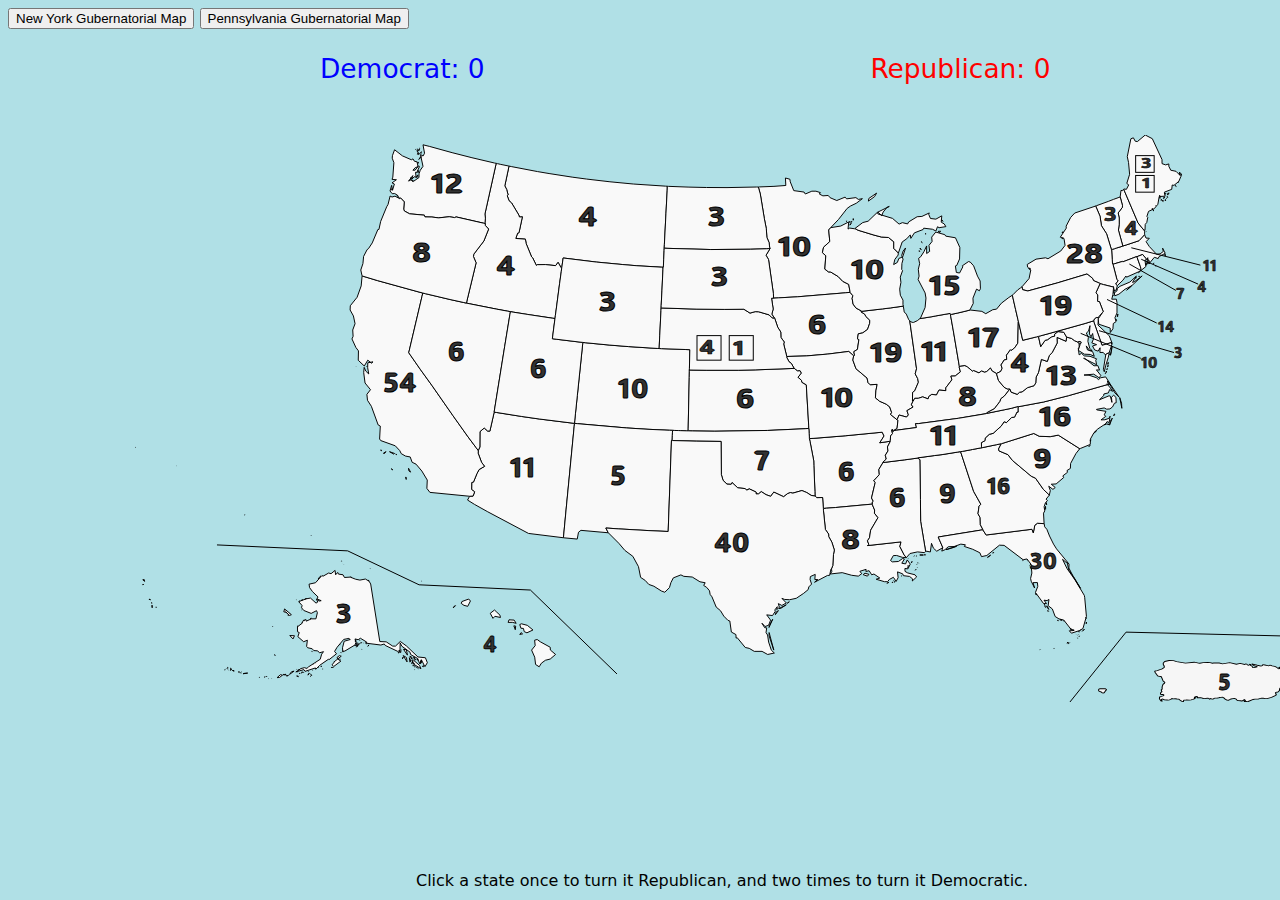
<file: index.html>
<!doctype html>
<html>

<head>
  <meta charset="utf-8" />
  <meta name="viewport" content="width=device-width" />
  <title>replit</title>
  <link href="style.css" rel="stylesheet" type="text/css" />
  <style>
    body {
      background-color: powderblue;
    }
  </style>
</head>

<body></body>
<?xml version="1.0" encoding="utf-8"?>
<svg xmlns="http://www.w3.org/2000/svg" viewBox="121.935 -11.071 1223.6151 567.246" width="1223.62px" height="567.246px"
  xmlns:bx="https://boxy-svg.com" id="MapSVG" style="position: absolute; top: 15%">
  <defs>
    <style type="text/css" id="style_css_sheet">
      /* * Below are Cascading Style Sheet (CSS) definitions in use in this file, * which allow easily changing how states are displayed. * Modified from the world version of this map. */
      /* Blank color */
      .ak,
      .al,
      .ar,
      .az,
      .ca,
      .co,
      .ct,
      .dc,
      .de,
      .fl,
      .ga,
      .hi,
      .ia,
      .id,
      .il,
      .in,
      .ks,
      .ky,
      .la,
      .ma,
      .md,
      .me,
      .mi,
      .mn,
      .mo,
      .ms,
      .mt,
      .nc,
      .nd,
      .ne,
      .nh,
      .nj,
      .nm,
      .nv,
      .ny,
      .oh,
      .ok,
      .or,
      .pa,
      .pr,
      .ri,
      .sc,
      .sd,
      .tn,
      .tx,
      .ut,
      .va,
      .vi,
      .vt,
      .wa,
      .wi,
      .wv,
      .wy {
        fill: #88bb88;
        /* dull green */
      }

      /* * land */
      .landxx {
        fill: #b9b9b9;
        fill-opacity: 1;
        stroke: white;
        stroke-opacity: 1;
        stroke-width: 0.5;
        stroke-miterlimit: 3.97446823;
        stroke-dasharray: none;
      }

      /* * Styles for coastlines of islands with no borders */
      .coastxx {
        stroke-width: 0.3;
      }

      /* * Sea */
      .ocean {
        opacity: 1;
        color: #000000;
        fill: white;
        fill-opacity: 1;
        fill-rule: nonzero;
        stroke: #000000;
        stroke-width: 0.5;
        stroke-linecap: butt;
        stroke-linejoin: miter;
        marker: none;
        marker-start: none;
        marker-mid: none;
        marker-end: none;
        stroke-miterlimit: 1;
        stroke-dasharray: none;
        stroke-dashoffset: 0;
        stroke-opacity: 1;
        visibility: visible;
        display: inline;
        overflow: visible;
      }

      .lake {
        fill: white;
        fill-opacity: 1;
        stroke: #1821de;
        stroke-opacity: 1;
        stroke-width: 0.3;
        stroke-miterlimit: 3.97446823;
        stroke-dasharray: none;
      }
    </style>
    <style bx:fonts="ADLaM Display">
      @import url(https://fonts.googleapis.com/css2?family=ADLaM+Display%3Aital%2Cwght%400%2C400&amp;display=swap);
    </style>
  </defs>
  <path id="MA" data-name="Massachusetts" data-id="MA"
    d="M 1143.05 120.159 L 1142.76 119.965 L 1142.76 120.256 L 1143.05 120.159 Z M 1140.14 117.538 L 1140.82 117.247 L 1140.82 116.859 L 1140.14 117.538 Z M 1152.18 109.967 L 1152.08 108.608 L 1151.88 107.832 L 1152.18 109.967 Z M 1109.76 99.97 L 1109.08 100.261 L 1103.55 101.911 L 1101.61 102.59 L 1099.38 103.27 L 1098.6 103.561 L 1098.6 103.852 L 1098.89 108.899 L 1099.18 113.558 L 1099.47 117.829 L 1099.96 118.12 L 1101.7 117.635 L 1109.57 115.306 L 1109.76 115.791 L 1123.74 110.452 L 1123.84 110.647 L 1125.1 110.161 L 1129.56 108.414 L 1133.83 113.558 L 1134.41 113.073 L 1134.7 111.617 L 1134.61 113.947 L 1135.58 113.947 L 1135.87 115.111 L 1136.74 116.762 L 1141.3 111.229 L 1145.09 112.491 L 1145.97 110.549 L 1152.18 107.249 L 1149.56 102.105 L 1150.24 105.405 L 1147.03 107.832 L 1143.44 108.123 L 1136.26 100.455 L 1133.05 95.602 L 1136.26 92.205 L 1132.96 92.01 L 1131.6 88.807 L 1131.5 88.613 L 1125.97 94.631 L 1113.74 98.708 L 1109.76 99.97 Z"
    style="
        stroke-width: 0.970631;
        fill: rgb(249, 249, 249);
        fill-rule: evenodd;
        stroke: rgb(0, 0, 0);
      " transform="matrix(1, 0, 0, 1, -1.7763568394002505e-15, 0)" />
  <path id="MN" data-name="Minnesota" data-id="MN"
    d="M 745.289 40.955 L 747.23 47.847 L 751.307 72.695 L 753.248 82.595 L 753.831 91.331 L 756.063 96.572 L 756.548 101.037 L 756.937 102.493 L 756.839 102.784 L 752.957 109.191 L 755.481 113.461 L 760.334 147.628 L 760.528 152.092 L 765.381 151.801 L 784.502 150.734 L 832.257 146.754 L 837.014 146.269 L 837.014 145.783 L 835.655 138.31 L 829.734 135.301 L 825.075 130.447 L 817.698 125.983 L 815.368 125.788 L 811.777 123.071 L 812.748 109.676 L 809.351 106.57 L 810.515 101.134 L 816.727 95.505 L 815.66 83.857 L 817.892 81.333 L 825.463 73.374 L 834.102 62.309 L 837.402 59.98 L 843.226 57.165 L 849.341 52.603 L 845.264 53.379 L 842.837 51.535 L 833.519 52.797 L 832.063 51.05 L 823.716 54.447 L 817.019 51.632 L 815.174 49.4 L 809.836 49.788 L 806.245 47.944 L 807.409 46.585 L 802.847 45.129 L 798.771 45.129 L 792.267 47.944 L 791.006 46.003 L 780.717 44.547 L 777.223 35.811 L 776.834 33.19 L 772.37 31.928 L 772.758 39.402 L 760.916 40.276 L 746.26 40.858 L 745.289 40.955 Z"
    style="
        stroke-width: 0.970631;
        fill: rgb(249, 249, 249);
        fill-rule: evenodd;
        stroke: rgb(0, 0, 0);
      " transform="matrix(1, 0, 0, 1, -1.7763568394002505e-15, 0)" />
  <path id="MT" data-name="Montana" data-id="MT"
    d="M 652.4 40.082 L 620.272 37.946 L 596.879 35.714 L 573.584 32.996 L 559.122 31.055 L 536.021 27.463 L 524.47 25.522 L 498.652 20.572 L 495.934 19.99 L 491.76 39.79 L 493.604 43.382 L 495.06 48.914 L 494.187 49.691 L 496.031 54.738 L 498.555 56.874 L 505.737 68.909 L 506.417 70.948 L 509.329 70.754 L 505.931 86.672 L 504.572 87.06 L 502.728 92.399 L 512.337 93.078 L 513.114 97.543 L 518.55 110.841 L 519.52 111.617 L 523.306 119.382 L 524.276 118.606 L 532.332 118.509 L 542.524 119.576 L 545.048 116.276 L 548.057 121.712 L 548.639 122.003 L 548.736 121.421 L 550.095 111.908 L 583.291 115.985 L 609.789 118.509 L 623.766 119.673 L 648.711 121.129 L 649.973 121.226 L 650.264 121.226 L 650.361 119.868 L 650.652 113.17 L 651.041 104.337 L 651.138 102.105 L 651.332 98.222 L 652.885 67.745 L 654.147 44.061 L 654.244 40.179 L 652.4 40.082 Z"
    style="
        stroke-width: 0.970631;
        fill: rgb(249, 249, 249);
        fill-rule: evenodd;
        stroke: rgb(0, 0, 0);
      " transform="matrix(1, 0, 0, 1, -1.7763568394002505e-15, 0)" />
  <path id="ND" data-name="North Dakota" data-id="ND"
    d="M 743.251 40.955 L 713.938 41.538 L 693.457 41.441 L 675.889 41.052 L 655.311 40.276 L 654.244 40.179 L 654.147 44.061 L 652.885 67.745 L 651.332 98.222 L 651.138 102.105 L 654.923 102.299 L 697.728 103.464 L 737.233 103.173 L 753.636 102.687 L 756.936 102.493 L 756.548 101.037 L 756.063 96.572 L 753.83 91.331 L 753.248 82.595 L 751.307 72.695 L 747.23 47.847 L 745.289 40.955 L 743.251 40.955 Z"
    style="
        stroke-width: 0.970631;
        fill: rgb(249, 249, 249);
        fill-rule: evenodd;
        stroke: rgb(0, 0, 0);
      " transform="matrix(1, 0, 0, 1, -1.7763568394002505e-15, 0)" />
  <path id="HI" data-name="Hawaii" data-id="HI"
    d="M 527.173 495.681 L 524.165 493.449 L 521.544 494.128 L 522.126 499.564 L 518.535 504.029 L 521.641 511.114 L 522.514 518.394 L 526.106 520.723 L 528.338 517.132 L 532.318 514.22 L 537.171 512.958 L 542.509 508.396 L 537.268 503.931 L 537.171 501.214 L 527.173 495.681 Z M 509.508 487.819 L 508.052 486.557 L 506.693 488.401 L 509.508 487.819 Z M 502.228 483.645 L 502.617 480.054 L 500.772 479.763 L 502.228 483.645 Z M 508.343 477.724 L 506.693 478.501 L 507.858 482.189 L 510.382 482.383 L 511.158 485.587 L 513.876 486.751 L 519.894 483.936 L 514.264 479.277 L 508.343 477.724 Z M 495.919 473.745 L 495.046 476.366 L 499.219 476.268 L 503.102 477.239 L 501.064 474.036 L 495.919 473.745 Z M 483.689 466.077 L 481.457 463.941 L 477.186 467.242 L 479.904 472.289 L 481.845 470.251 L 487.378 471.415 L 486.892 469.086 L 483.689 466.077 Z M 440.205 461.806 L 440.787 460.447 L 442.437 459.574 L 440.205 461.806 Z M 455.638 452.973 L 448.844 455.497 L 448.164 457.341 L 450.882 459.282 L 454.667 460.253 L 457.385 454.915 L 455.638 452.973 Z M 408.562 435.114 L 408.562 435.017 L 408.368 435.017 L 408.562 435.114 Z M 357.119 422.398 L 357.119 422.593 L 357.216 422.593 L 357.119 422.398 Z M 330.135 417.934 L 330.232 418.031 L 330.135 417.934 Z M 329.068 415.992 Z M 328.194 415.022 L 328 415.022 L 328 415.119 L 328.194 415.022 Z M 328.874 415.022 L 328.776 415.022 L 328.874 415.022 Z M 328.776 414.925 L 328.776 415.022 L 328.776 414.925 Z M 298.299 389.882 L 298.202 389.591 L 298.202 389.688 L 298.299 389.882 Z M 231.81 368.625 L 231.519 368.917 L 231.713 369.014 L 231.81 368.625 Z M 161.44 319.609 Z M 163.866 319.706 L 163.769 319.706 L 163.866 319.706 Z M 163.381 319.609 Z M 121.935 301.458 L 122.226 301.361 L 122.226 301.167 L 121.935 301.458 Z"
    style="
        stroke-width: 0.970631;
        fill: rgb(249, 249, 249);
        fill-rule: evenodd;
        stroke: rgb(0, 0, 0);
      " transform="matrix(1, 0, 0, 1, -1.7763568394002505e-15, 0)" />
  <path id="ID" data-name="Idaho" data-id="ID"
    d="M 495.837 19.99 L 487.198 18.242 L 484.383 17.563 L 483.121 17.272 L 471.862 67.939 L 472.347 72.112 L 471.959 76.48 L 472.153 77.451 L 472.153 77.548 L 472.25 79.392 L 475.551 82.984 L 470.795 94.922 L 460.7 108.123 L 460.409 110.55 L 463.029 116.762 L 453.808 155.004 L 453.42 157.043 L 456.138 157.625 L 483.607 163.061 L 494.575 165.099 L 497.39 165.584 L 500.108 166.07 L 514.085 168.302 L 539.127 172.088 L 541.942 172.476 L 542.33 169.273 L 543.204 162.964 L 546.504 137.727 L 548.251 125.206 L 548.639 122.003 L 548.057 121.712 L 545.048 116.276 L 542.524 119.576 L 532.333 118.509 L 524.276 118.606 L 523.306 119.382 L 519.52 111.617 L 518.55 110.841 L 513.114 97.543 L 512.338 93.078 L 502.728 92.399 L 504.572 87.06 L 505.931 86.672 L 509.329 70.754 L 506.417 70.948 L 505.737 68.909 L 498.555 56.874 L 496.031 54.738 L 494.187 49.691 L 495.06 48.914 L 493.604 43.382 L 491.76 39.791 L 495.934 19.99 L 495.837 19.99 Z"
    style="
        stroke-width: 0.970631;
        fill: rgb(249, 249, 249);
        fill-rule: evenodd;
        stroke: rgb(0, 0, 0);
      " transform="matrix(1, 0, 0, 1, -1.7763568394002505e-15, 0)" />
  <path id="WA" data-name="Washington" data-id="WA"
    d="M 378.876 44.158 L 378.973 42.508 L 378.779 42.605 L 378.876 44.158 Z M 399.55 35.326 L 400.133 34.355 L 399.453 34.258 L 399.55 35.326 Z M 397.706 33.578 L 398.288 31.637 L 397.706 31.443 L 397.706 33.578 Z M 404.792 30.764 L 404.694 28.822 L 403.044 31.346 L 404.791 30.764 L 404.792 30.764 Z M 404.986 26.687 L 405.277 24.746 L 405.083 24.26 L 404.986 26.687 Z M 405.277 17.175 L 405.18 16.107 L 404.791 16.01 L 405.277 17.175 Z M 408.383 10.769 L 407.509 10.672 L 405.762 13.389 L 408.383 10.769 Z M 405.956 8.148 L 406.442 7.76 L 406.539 7.468 L 405.956 8.148 Z M 405.471 8.439 L 405.18 6.498 L 404.306 8.148 L 405.471 8.439 Z M 404.986 5.721 L 404.112 5.333 L 404.792 6.304 L 404.986 5.721 Z M 407.898 7.371 L 407.898 6.11 L 407.606 6.595 L 407.898 7.371 Z M 408.771 6.11 L 408.383 5.818 L 408.286 5.818 L 408.771 6.11 Z M 403.239 3.974 L 402.753 3.586 L 402.559 3.489 L 403.239 3.974 Z M 406.83 3.586 L 404.209 4.265 L 404.889 4.459 L 406.83 3.586 Z M 404.694 3.392 L 404.209 2.809 L 404.112 2.906 L 404.694 3.392 Z M 406.733 2.227 L 406.345 2.227 L 406.83 2.421 L 406.733 2.227 Z M 387.708 52.02 L 391.203 55.806 L 390.62 63.086 L 391.3 64.93 L 396.541 67.745 L 411.295 69.104 L 411.877 70.851 L 418.866 70.948 L 425.466 71.821 L 436.24 70.657 L 441.578 71.53 L 443.034 70.851 L 470.309 77.063 L 472.153 77.451 L 471.959 76.48 L 472.347 72.113 L 471.862 67.939 L 483.121 17.272 L 481.568 16.981 L 458.856 11.642 L 439.055 6.595 L 416.633 0.383 L 409.936 -1.267 L 411.489 7.177 L 410.033 9.895 L 407.412 8.536 L 409.936 20.281 L 407.218 24.163 L 405.956 27.755 L 405.956 31.443 L 400.23 35.423 L 397.803 33.87 L 395.473 35.034 L 399.744 29.502 L 398.677 33.287 L 401.103 30.667 L 403.044 31.055 L 402.462 26.202 L 403.724 26.396 L 406.345 20.572 L 405.471 19.698 L 402.074 24.066 L 399.841 24.163 L 402.268 21.446 L 404.986 20.766 L 404.015 15.816 L 401.297 15.136 L 399.938 12.807 L 398.288 13.681 L 389.359 9.798 L 381.496 3.683 L 379.361 9.604 L 379.167 12.128 L 380.817 16.592 L 379.749 31.055 L 378.973 33.287 L 383.341 33.676 L 378.973 36.782 L 381.302 37.946 L 379.458 44.158 L 378.584 39.305 L 376.934 44.935 L 379.167 47.653 L 381.593 47.458 L 384.505 49.206 L 385.961 52.02 L 387.708 52.02 Z"
    style="
        stroke-width: 0.970631;
        fill: rgb(249, 249, 249);
        fill-rule: evenodd;
        stroke: rgb(0, 0, 0);
      " transform="matrix(1, 0, 0, 1, -1.7763568394002505e-15, 0)" />
  <path id="AZ" data-name="Arizona" data-id="AZ"
    d="M 558.928 277.013 L 526.218 272.936 L 508.649 270.412 L 483.607 266.433 L 481.083 266.045 L 481.083 266.239 L 476.812 285.069 L 474.58 284.972 L 471.183 281.963 L 466.912 285.554 L 466.815 300.987 L 465.262 304.287 L 465.262 304.579 L 465.262 304.676 L 465.068 307.102 L 468.465 316.226 L 471.474 320.303 L 466.038 323.506 L 463.903 327.486 L 460.409 336.027 L 458.662 336.415 L 458.564 343.501 L 461.573 345.733 L 460.02 350.004 L 456.526 350.198 L 454.488 353.984 L 461.476 358.352 L 474.677 365.728 L 515.443 387.373 L 549.998 391.644 L 550.386 391.644 L 553.104 363.011 L 553.783 355.925 L 561.063 280.798 L 561.451 277.304 L 558.928 277.013 Z"
    style="
        stroke-width: 0.970631;
        fill: rgb(249, 249, 249);
        fill-rule: evenodd;
        stroke: rgb(0, 0, 0);
      " transform="matrix(1, 0, 0, 1, -1.7763568394002505e-15, 0)" />
  <path id="CA" data-name="California" data-id="CA"
    d="M 392.756 330.883 L 393.144 333.018 L 393.144 333.406 L 392.756 330.883 Z M 378.487 322.535 L 379.167 323.991 L 379.555 323.894 L 378.487 322.535 Z M 395.473 322.244 L 395.765 324.768 L 397.512 326.03 L 395.473 322.244 Z M 383.729 308.461 L 382.661 308.17 L 383.535 308.558 L 383.729 308.461 Z M 372.955 305.549 L 370.334 307.102 L 371.014 307.782 L 372.955 305.549 Z M 367.908 303.705 L 367.713 304.482 L 368.587 304.676 L 367.908 303.705 Z M 376.449 305.646 L 380.72 308.073 L 381.496 307.393 L 376.449 305.646 Z M 343.351 220.134 L 343.253 220.231 L 343.351 220.134 Z M 353.736 220.619 L 353.639 220.328 L 353.639 220.716 L 353.736 220.619 Z M 409.742 146.948 L 405.956 145.978 L 364.413 134.524 L 348.98 129.865 L 348.98 130.253 L 348.107 139.863 L 344.03 151.219 L 337.236 159.663 L 337.041 163.934 L 340.342 169.855 L 341.992 177.62 L 339.662 183.929 L 340.05 190.238 L 338.886 192.859 L 342.865 201.498 L 345.389 204.798 L 345.195 214.213 L 351.213 219.94 L 354.707 214.116 L 358.492 217.125 L 359.948 215.766 L 354.707 216.737 L 354.61 221.687 L 355.678 227.899 L 352.766 225.084 L 351.116 221.299 L 350.63 226.54 L 351.989 236.926 L 357.425 243.623 L 353.833 248.282 L 354.416 254.203 L 358.298 260.221 L 365.093 278.857 L 367.228 280.022 L 366.549 292.931 L 367.616 294.484 L 382.176 299.726 L 386.641 304.482 L 388.194 307.588 L 392.464 310.014 L 397.124 310.888 L 399.065 316.226 L 402.947 318.07 L 408.771 324.962 L 414.207 333.989 L 413.818 342.336 L 416.827 346.316 L 456.526 350.198 L 460.02 350.004 L 461.573 345.733 L 458.564 343.501 L 458.662 336.415 L 460.409 336.027 L 463.903 327.486 L 466.038 323.506 L 471.474 320.303 L 468.465 316.226 L 465.068 307.102 L 465.262 304.676 L 465.262 304.579 L 462.738 301.181 L 454.973 290.796 L 439.928 269.636 L 418.963 239.546 L 407.121 223.143 L 395.668 206.642 L 408.868 150.637 L 409.742 146.948 Z"
    style="
        stroke-width: 0.970631;
        fill: rgb(249, 249, 249);
        fill-rule: evenodd;
        stroke: rgb(0, 0, 0);
      " transform="matrix(1, 0, 0, 1, -1.7763568394002505e-15, 0)" />
  <path id="CO" data-name="Colorado" data-id="CO"
    d="M 676.374 222.657 L 676.762 203.633 L 672.103 203.439 L 648.42 202.565 L 646.09 202.468 L 644.149 202.371 L 615.321 200.527 L 596.103 198.974 L 572.128 196.644 L 569.799 196.353 L 569.508 198.877 L 564.266 249.447 L 562.422 267.112 L 561.646 274.78 L 561.451 277.304 L 564.46 277.595 L 613.38 281.866 L 634.928 283.225 L 656.379 284.195 L 659.485 284.292 L 661.426 284.39 L 665.503 284.487 L 667.444 284.584 L 673.559 284.778 L 675.112 284.778 L 675.112 282.837 L 676.18 231.49 L 676.277 225.763 L 676.277 223.919 L 676.374 222.657 Z"
    style="
        stroke-width: 0.970631;
        fill: rgb(249, 249, 249);
        fill-rule: evenodd;
        stroke: rgb(0, 0, 0);
      " transform="matrix(1, 0, 0, 1, -1.7763568394002505e-15, 0)" />
  <path id="NV" data-name="Nevada" data-id="NV"
    d="M 481.568 262.939 L 491.663 200.139 L 496.807 168.69 L 497.39 165.584 L 494.575 165.099 L 483.607 163.061 L 456.138 157.625 L 453.42 157.043 L 450.702 156.46 L 437.016 153.451 L 412.46 147.628 L 409.742 146.948 L 408.868 150.637 L 395.668 206.642 L 407.121 223.143 L 418.963 239.546 L 439.928 269.636 L 454.973 290.796 L 462.738 301.181 L 465.262 304.579 L 465.262 304.287 L 466.815 300.987 L 466.912 285.554 L 471.183 281.963 L 474.58 284.972 L 476.812 285.069 L 481.083 266.239 L 481.083 266.045 L 481.569 262.939 L 481.568 262.939 Z"
    style="
        stroke-width: 0.970631;
        fill: rgb(249, 249, 249);
        fill-rule: evenodd;
        stroke: rgb(0, 0, 0);
      " transform="matrix(1, 0, 0, 1, -1.7763568394002505e-15, 0)" />
  <path id="NM" data-name="New Mexico" data-id="NM"
    d="M 659.194 291.863 L 659.291 289.34 L 659.388 286.816 L 659.485 284.292 L 656.379 284.195 L 634.928 283.225 L 613.38 281.866 L 564.46 277.595 L 561.452 277.304 L 561.063 280.798 L 553.784 355.925 L 553.104 363.011 L 550.386 391.644 L 550.775 391.741 L 564.169 393.003 L 565.431 386.209 L 567.858 384.267 L 595.035 386.694 L 595.229 386.694 L 592.803 381.938 L 605.13 382.812 L 635.899 384.559 L 655.117 385.432 L 658.418 294.387 L 659.097 294.484 L 659.194 291.863 Z"
    style="
        stroke-width: 0.970631;
        fill: rgb(249, 249, 249);
        fill-rule: evenodd;
        stroke: rgb(0, 0, 0);
      " transform="matrix(1, 0, 0, 1, -1.7763568394002505e-15, 0)" />
  <path id="OR" data-name="Oregon" data-id="OR"
    d="M 348.98 129.865 L 364.413 134.524 L 405.956 145.978 L 409.742 146.948 L 412.46 147.628 L 437.016 153.451 L 450.702 156.46 L 453.42 157.043 L 453.808 155.004 L 463.029 116.762 L 460.409 110.549 L 460.7 108.123 L 470.794 94.922 L 475.551 82.984 L 472.25 79.392 L 472.153 77.548 L 472.153 77.451 L 470.309 77.063 L 443.034 70.851 L 441.578 71.53 L 436.24 70.657 L 425.466 71.821 L 418.866 70.948 L 411.877 70.851 L 411.295 69.103 L 396.541 67.745 L 391.3 64.93 L 390.62 63.086 L 391.203 55.806 L 387.708 52.02 L 387.417 52.117 L 386.738 52.603 L 381.885 50.079 L 378.973 50.953 L 377.031 49.982 L 374.993 58.329 L 373.634 60.659 L 367.616 75.315 L 365.869 83.372 L 364.801 83.469 L 359.172 96.864 L 355.386 102.59 L 354.027 103.561 L 350.533 110.355 L 349.854 117.538 L 347.718 123.944 L 348.98 129.768 L 348.98 129.865 Z M 384.505 50.176 L 384.214 49.303 L 384.117 49.982 L 384.505 50.176 Z"
    style="
        stroke-width: 0.970631;
        fill: rgb(249, 249, 249);
        fill-rule: evenodd;
        stroke: rgb(0, 0, 0);
      " transform="matrix(1, 0, 0, 1, -1.7763568394002505e-15, 0)" />
  <path id="UT" data-name="Utah" data-id="UT"
    d="M 539.127 172.087 L 514.085 168.302 L 500.108 166.07 L 497.39 165.584 L 496.807 168.69 L 491.663 200.139 L 481.568 262.939 L 481.083 266.045 L 483.607 266.433 L 508.649 270.412 L 526.218 272.936 L 558.928 277.013 L 561.451 277.304 L 561.646 274.78 L 562.422 267.112 L 564.266 249.447 L 569.508 198.877 L 569.799 196.353 L 567.858 196.159 L 543.106 193.15 L 539.321 192.665 L 541.748 173.738 L 541.942 172.476 L 539.127 172.087 Z"
    style="
        stroke-width: 0.970631;
        fill: rgb(249, 249, 249);
        fill-rule: evenodd;
        stroke: rgb(0, 0, 0);
      " transform="matrix(1, 0, 0, 1, -1.7763568394002505e-15, 0)" />
  <path id="WY" data-name="Wyoming" data-id="WY"
    d="M 648.129 159.275 L 648.905 144.133 L 649.876 123.75 L 649.973 121.226 L 648.711 121.129 L 623.766 119.673 L 609.789 118.509 L 583.291 115.985 L 550.095 111.908 L 548.736 121.421 L 548.639 122.003 L 548.251 125.206 L 546.504 137.727 L 543.204 162.964 L 542.33 169.273 L 541.942 172.476 L 541.748 173.738 L 539.321 192.665 L 543.106 193.15 L 567.858 196.159 L 569.799 196.353 L 572.128 196.644 L 596.103 198.974 L 615.321 200.527 L 644.149 202.371 L 646.09 202.468 L 646.188 199.945 L 646.673 189.753 L 647.546 171.99 L 647.935 164.42 L 648.032 161.896 L 648.129 159.275 Z"
    style="
        stroke-width: 0.970631;
        fill: rgb(249, 249, 249);
        fill-rule: evenodd;
        stroke: rgb(0, 0, 0);
      " transform="matrix(1, 0, 0, 1, -1.7763568394002505e-15, 0)" />
  <path id="AR" data-name="Arkansas" data-id="AR"
    d="M 877.198 295.164 L 866.715 296.717 L 870.986 289.922 L 869.142 286.137 L 832.16 289.728 L 800.906 292.252 L 796.344 292.543 L 796.927 295.261 L 800.712 314.867 L 800.809 319.235 L 801.877 345.636 L 801.974 350.004 L 802.265 350.101 L 803.721 351.654 L 809.545 351.46 L 810.127 360.002 L 810.321 362.428 L 813.33 362.137 L 822.551 361.458 L 859.144 358.06 L 859.338 358.06 L 859.241 355.925 L 860.212 355.246 L 858.465 351.945 L 862.153 336.415 L 860.697 334.668 L 866.23 328.553 L 865.841 323.312 L 869.918 316.517 L 869.918 316.42 L 869.724 316.226 L 873.218 313.023 L 872.248 309.141 L 874.965 304.87 L 874.383 300.89 L 877.295 295.261 L 877.295 295.163 L 877.198 295.163 L 877.198 295.164 Z"
    style="
        stroke-width: 0.970631;
        fill: rgb(249, 249, 249);
        fill-rule: evenodd;
        stroke: rgb(0, 0, 0);
      " transform="matrix(1, 0, 0, 1, -1.7763568394002505e-15, 0)" />
  <path id="IA" data-name="Iowa" data-id="IA"
    d="M 848.273 164.808 L 842.934 161.993 L 840.023 158.013 L 839.052 152.287 L 839.828 149.666 L 837.014 146.269 L 832.258 146.754 L 784.502 150.734 L 765.381 151.801 L 760.528 152.092 L 758.49 152.19 L 760.14 162.964 L 758.781 168.108 L 760.916 171.311 L 760.916 171.99 L 761.596 172.088 L 764.702 181.212 L 767.711 185.968 L 767.905 191.403 L 771.205 195.965 L 770.622 197.906 L 773.631 210.136 L 773.631 210.428 L 793.529 209.845 L 814.786 208.001 L 835.655 205.38 L 840.411 209.554 L 840.605 209.748 L 841.479 209.36 L 840.799 205.574 L 844.39 203.342 L 845.846 193.441 L 844.39 192.762 L 845.264 187.715 L 849.632 186.841 L 854.485 183.347 L 856.62 177.232 L 856.717 174.126 L 852.835 170.438 L 851.67 168.108 L 847.982 165.778 L 848.176 165.293 L 848.273 164.808 Z"
    style="
        stroke-width: 0.970631;
        fill: rgb(249, 249, 249);
        fill-rule: evenodd;
        stroke: rgb(0, 0, 0);
      " transform="matrix(1, 0, 0, 1, -1.7763568394002505e-15, 0)" />
  <path id="KS" data-name="Kansas" data-id="KS"
    d="M 795.665 279.828 L 793.238 238.77 L 788.87 236.246 L 788.482 234.305 L 784.988 231.199 L 788.385 227.025 L 787.026 224.599 L 784.502 224.696 L 782.173 223.046 L 781.202 222.269 L 777.902 222.463 L 742.086 223.822 L 725.682 224.21 L 693.069 224.21 L 679.965 224.016 L 676.277 223.919 L 676.277 225.763 L 676.18 231.49 L 675.112 282.837 L 675.112 284.778 L 679.286 284.875 L 701.805 285.166 L 754.51 284.39 L 792.073 282.642 L 795.762 282.351 L 795.665 279.828 Z"
    style="
        stroke-width: 0.970631;
        fill: rgb(249, 249, 249);
        fill-rule: evenodd;
        stroke: rgb(0, 0, 0);
      " transform="matrix(1, 0, 0, 1, -1.7763568394002505e-15, 0)" />
  <path id="MO" data-name="Missouri" data-id="MO"
    d="M 840.411 209.554 L 835.655 205.38 L 814.786 208.001 L 793.529 209.845 L 773.631 210.427 L 773.534 211.01 L 775.961 215.669 L 778.193 217.222 L 780.814 221.881 L 781.202 222.269 L 782.173 223.046 L 784.502 224.696 L 787.026 224.599 L 788.385 227.025 L 784.988 231.199 L 788.482 234.305 L 788.87 236.246 L 793.238 238.77 L 795.665 279.828 L 795.762 282.351 L 795.956 284.875 L 796.053 287.398 L 796.247 290.019 L 796.344 292.543 L 800.906 292.252 L 832.161 289.728 L 869.142 286.137 L 870.986 289.922 L 866.715 296.717 L 877.198 295.164 L 877.295 295.164 L 877.295 294.387 L 877.489 289.922 L 879.43 287.496 L 878.848 284.778 L 878.751 284.681 L 878.654 284.584 L 879.042 283.322 L 879.624 283.516 L 879.916 284.292 L 879.818 284.584 L 879.818 284.681 L 879.818 285.457 L 880.207 285.554 L 880.983 284.584 L 880.983 284.487 L 881.08 284.195 L 883.604 282.642 L 883.992 282.448 L 884.866 274.489 L 884.672 274.101 L 884.38 274.004 L 877.489 268.374 L 878.557 266.336 L 876.615 260.803 L 873.121 258.085 L 866.521 255.173 L 862.347 251.776 L 862.832 244.788 L 864.094 238.284 L 857.106 238.673 L 854.97 236.44 L 854 231.975 L 842.935 222.657 L 839.828 214.019 L 840.605 209.748 L 840.411 209.554 Z"
    style="
        stroke-width: 0.970631;
        fill: rgb(249, 249, 249);
        fill-rule: evenodd;
        stroke: rgb(0, 0, 0);
      " transform="matrix(1, 0, 0, 1, -1.7763568394002505e-15, 0)" />
  <path id="NE" data-name="Nebraska" data-id="NE"
    d="M 759.072 171.796 L 756.063 168.787 L 745.483 165.681 L 742.086 165.584 L 736.942 167.04 L 730.827 163.158 L 711.705 163.352 L 683.848 163.061 L 650.944 161.993 L 648.032 161.896 L 647.935 164.419 L 647.546 171.99 L 646.673 189.753 L 646.187 199.945 L 646.09 202.468 L 648.42 202.565 L 672.103 203.439 L 676.762 203.633 L 676.374 222.657 L 676.277 223.919 L 679.965 224.016 L 693.069 224.21 L 725.682 224.21 L 742.086 223.822 L 777.902 222.463 L 781.202 222.269 L 780.814 221.881 L 778.193 217.222 L 775.961 215.669 L 773.534 211.01 L 773.631 210.427 L 773.631 210.136 L 770.622 197.906 L 771.205 195.965 L 767.905 191.403 L 767.71 185.968 L 764.702 181.211 L 761.595 172.087 L 760.916 171.99 L 759.072 171.796 Z"
    style="
        stroke-width: 0.970631;
        fill: rgb(249, 249, 249);
        fill-rule: evenodd;
        stroke: rgb(0, 0, 0);
      " transform="matrix(1, 0, 0, 1, -1.7763568394002505e-15, 0)" />
  <path id="OK" data-name="Oklahoma" data-id="OK"
    d="M 796.247 290.019 L 796.053 287.398 L 795.956 284.875 L 795.762 282.351 L 792.073 282.642 L 754.51 284.39 L 701.805 285.166 L 679.286 284.875 L 675.112 284.778 L 673.559 284.778 L 667.444 284.584 L 665.503 284.487 L 661.426 284.389 L 659.485 284.292 L 659.388 286.816 L 659.291 289.34 L 659.194 291.863 L 659.097 294.484 L 659.679 294.484 L 683.168 295.066 L 708.017 295.358 L 708.308 328.553 L 710.055 334.377 L 713.937 338.065 L 718.111 338.259 L 718.985 336.512 L 724.711 341.754 L 732.185 342.53 L 733.544 344.083 L 736.262 342.821 L 743.056 346.024 L 743.056 347.869 L 745.58 347.772 L 748.201 345.539 L 753.054 348.645 L 757.616 350.295 L 760.722 346.024 L 770.622 350.683 L 774.311 347.674 L 777.32 346.51 L 779.746 347.092 L 788.87 344.471 L 793.723 346.51 L 798.091 349.325 L 801.877 350.004 L 801.974 350.004 L 801.877 345.636 L 800.809 319.235 L 800.712 314.867 L 796.926 295.26 L 796.344 292.543 L 796.247 290.019 Z"
    style="
        stroke-width: 0.970631;
        fill: rgb(249, 249, 249);
        fill-rule: evenodd;
        stroke: rgb(0, 0, 0);
      " transform="matrix(1, 0, 0, 1, -1.7763568394002505e-15, 0)" />
  <path id="SD" data-name="South Dakota" data-id="SD"
    d="M 753.636 102.687 L 737.233 103.173 L 697.728 103.464 L 654.923 102.299 L 651.138 102.105 L 651.041 104.337 L 650.652 113.17 L 650.361 119.868 L 650.264 121.226 L 649.973 121.226 L 649.876 123.75 L 648.905 144.133 L 648.129 159.275 L 648.032 161.896 L 650.943 161.993 L 683.848 163.061 L 711.705 163.352 L 730.826 163.158 L 736.941 167.04 L 742.086 165.584 L 745.483 165.681 L 756.063 168.787 L 759.072 171.796 L 760.916 171.991 L 760.916 171.311 L 758.781 168.108 L 760.139 162.964 L 758.489 152.19 L 760.528 152.093 L 760.334 147.628 L 755.48 113.461 L 752.957 109.191 L 756.839 102.784 L 756.936 102.493 L 753.636 102.687 Z"
    style="
        stroke-width: 0.970631;
        fill: rgb(249, 249, 249);
        fill-rule: evenodd;
        stroke: rgb(0, 0, 0);
      " transform="matrix(1, 0, 0, 1, -1.7763568394002505e-15, 0)" />
  <path id="LA" data-name="Louisiana" data-id="LA"
    d="M 875.742 436.39 L 874.48 436.682 L 873.898 437.264 L 875.742 436.39 Z M 879.818 436.39 L 879.139 436.099 L 878.945 436.39 L 879.818 436.39 Z M 882.148 435.614 L 881.469 435.614 L 881.08 436.099 L 882.148 435.614 Z M 880.983 434.934 L 880.789 434.643 L 880.692 434.934 L 880.983 434.934 Z M 888.748 429.79 L 888.457 429.984 L 888.942 429.984 L 888.748 429.79 Z M 902.337 424.063 L 902.919 423.287 L 902.24 424.16 L 902.337 424.063 Z M 904.278 421.54 L 904.084 421.637 L 904.084 421.734 L 904.278 421.54 Z M 854.388 430.081 L 855.844 428.237 L 851.864 427.169 L 850.117 428.625 L 854.388 430.081 Z M 894.669 421.637 L 894.281 421.249 L 894.184 421.443 L 894.669 421.637 Z M 895.737 419.89 L 894.766 419.598 L 895.057 420.569 L 895.737 419.89 Z M 903.696 418.24 L 903.696 417.948 L 903.696 418.045 L 903.696 418.24 Z M 905.637 416.978 L 905.54 416.881 L 905.637 417.075 L 905.637 416.978 Z M 904.861 416.784 L 904.667 416.687 L 904.57 416.978 L 904.861 416.784 Z M 898.066 416.492 L 898.94 416.201 L 898.94 415.91 L 898.066 416.492 Z M 898.552 416.007 L 899.037 415.522 L 898.94 415.425 L 898.552 416.007 Z M 895.154 412.416 L 894.96 412.61 L 895.057 412.61 L 895.154 412.416 Z M 859.338 358.06 L 859.144 358.06 L 822.551 361.458 L 813.33 362.137 L 810.321 362.428 L 810.418 364.758 L 812.36 383.491 L 815.563 387.956 L 815.66 390.577 L 818.766 396.012 L 821.289 403.971 L 820.416 408.436 L 819.736 419.501 L 818.281 423.093 L 818.475 423.093 L 818.766 425.616 L 817.116 427.946 L 829.152 426.587 L 838.567 429.208 L 845.264 430.081 L 848.661 427.655 L 846.817 425.228 L 853.029 423.287 L 852.835 425.422 L 856.038 424.646 L 858.659 428.722 L 860.891 427.946 L 866.715 431.925 L 863.124 433.187 L 871.374 435.614 L 874.48 435.614 L 876.324 433.381 L 880.304 431.246 L 883.119 435.323 L 885.06 431.634 L 884.478 425.81 L 889.719 427.849 L 890.301 429.596 L 896.513 430.372 L 899.619 432.896 L 899.231 434.934 L 903.599 430.858 L 901.949 428.722 L 894.669 426.878 L 891.951 425.325 L 891.854 422.413 L 894.863 422.802 L 897.193 418.045 L 894.184 413.872 L 892.534 417.851 L 888.748 417.172 L 891.369 412.901 L 889.622 412.416 L 885.351 415.425 L 879.236 415.813 L 877.489 414.454 L 880.304 409.504 L 883.604 409.407 L 889.234 411.251 L 893.31 411.639 L 891.078 408.824 L 886.807 400.477 L 887.972 395.818 L 854.485 399.506 L 855.747 398.245 L 854.388 394.75 L 856.426 391.741 L 857.591 384.17 L 864.968 371.552 L 861.376 367.184 L 861.571 363.981 L 859.338 358.74 L 859.338 358.06 Z"
    style="
        stroke-width: 0.970631;
        fill: rgb(249, 249, 249);
        fill-rule: evenodd;
        stroke: rgb(0, 0, 0);
      " transform="matrix(1, 0, 0, 1, -1.7763568394002505e-15, 0)" />
  <path id="TX" data-name="Texas" data-id="TX"
    d="M 760.722 504.043 L 756.063 486.475 L 756.063 489.775 L 760.722 504.043 Z M 759.654 473.177 L 756.354 479.389 L 755.966 481.428 L 759.654 473.177 Z M 762.275 468.615 L 765.381 464.539 L 763.149 465.898 L 762.275 468.615 Z M 773.243 458.715 L 765.963 462.5 L 768.002 462.112 L 773.243 458.715 Z M 774.214 457.356 L 776.252 455.706 L 775.476 455.9 L 774.214 457.356 Z M 659.097 294.484 L 658.417 294.387 L 655.117 385.432 L 635.899 384.559 L 605.13 382.811 L 592.803 381.938 L 595.229 386.694 L 595.326 386.791 L 605.809 397.274 L 611.827 404.36 L 619.786 410.28 L 625.416 420.569 L 627.551 431.343 L 632.113 434.352 L 635.705 438.332 L 640.849 440.176 L 648.323 444.932 L 651.72 446.194 L 656.379 441.535 L 657.835 436.584 L 660.262 431.828 L 667.833 428.819 L 670.745 430.275 L 679.189 430.955 L 686.857 435.711 L 692.098 436.682 L 690.642 439.399 L 693.651 441.341 L 696.466 444.738 L 697.049 448.329 L 698.893 450.756 L 703.164 461.044 L 707.434 464.636 L 710.735 470.071 L 714.908 474.342 L 716.752 474.924 L 718.305 485.99 L 722.867 488.513 L 723.062 492.008 L 724.226 491.716 L 732.185 501.423 L 736.165 502.296 L 741.212 505.305 L 748.977 505.305 L 754.607 508.411 L 761.304 506.955 L 758.295 504.14 L 755.578 495.987 L 754.51 488.902 L 752.957 486.572 L 753.636 481.816 L 751.598 481.622 L 748.88 477.157 L 751.986 480.457 L 755.578 479.195 L 757.519 474.051 L 753.636 468.809 L 759.46 469.489 L 762.178 465.315 L 761.79 463.859 L 764.216 460.656 L 763.634 463.471 L 766.352 461.336 L 765.284 457.55 L 768.778 459.394 L 773.243 456.871 L 768.875 452.309 L 771.593 453.376 L 776.64 453.668 L 783.241 452.212 L 790.617 447.261 L 795.082 443.573 L 795.762 440.855 L 798.48 438.04 L 797.024 433.381 L 797.315 430.47 L 802.168 428.334 L 801.78 433.478 L 804.692 433.478 L 801.489 436.196 L 814.398 429.402 L 816.533 429.305 L 817.892 423.093 L 818.28 423.093 L 819.736 419.501 L 820.416 408.436 L 821.289 403.971 L 818.766 396.012 L 815.66 390.577 L 815.563 387.956 L 812.36 383.491 L 810.418 364.758 L 810.321 362.428 L 810.127 360.002 L 809.545 351.46 L 803.721 351.654 L 802.265 350.101 L 801.974 350.004 L 801.877 350.004 L 798.091 349.325 L 793.723 346.51 L 788.87 344.472 L 779.746 347.092 L 777.32 346.51 L 774.311 347.675 L 770.622 350.684 L 760.722 346.025 L 757.616 350.295 L 753.054 348.645 L 748.201 345.539 L 745.58 347.772 L 743.056 347.869 L 743.056 346.025 L 736.262 342.821 L 733.544 344.083 L 732.185 342.53 L 724.712 341.754 L 718.985 336.512 L 718.111 338.26 L 713.937 338.065 L 710.055 334.377 L 708.308 328.553 L 708.017 295.358 L 683.168 295.066 L 659.679 294.484 L 659.097 294.484 Z"
    style="
        stroke-width: 0.970631;
        fill: rgb(249, 249, 249);
        fill-rule: evenodd;
        stroke: rgb(0, 0, 0);
      " transform="matrix(1, 0, 0, 1, -1.7763568394002505e-15, 0)" />
  <path id="CT" data-name="Connecticut" data-id="CT"
    d="M 1123.74 110.452 L 1109.76 115.791 L 1109.57 115.306 L 1101.7 117.635 L 1099.96 118.12 L 1100.15 119.091 L 1103.84 133.359 L 1105.01 134.815 L 1102.48 137.921 L 1104.23 139.571 L 1109.86 134.136 L 1112.87 129.962 L 1113.45 131.127 L 1127.62 124.818 L 1127.91 124.527 L 1127.82 122.197 L 1127.23 120.159 L 1124.22 111.714 L 1123.84 110.647 L 1123.74 110.452 Z"
    style="
        stroke-width: 0.970631;
        fill: rgb(249, 249, 249);
        fill-rule: evenodd;
        stroke: rgb(0, 0, 0);
      " transform="matrix(1, 0, 0, 1, -1.7763568394002505e-15, 0)" />
  <path id="NH" data-name="New Hampshire" data-id="NH"
    d="M 1110.63 43.091 L 1109.37 44.644 L 1107.92 44.352 L 1107.14 50.759 L 1107.14 50.856 L 1109.47 59.591 L 1109.28 61.338 L 1105.1 66.871 L 1106.17 71.918 L 1106.17 78.227 L 1105.39 84.051 L 1109.76 99.97 L 1113.74 98.708 L 1125.97 94.631 L 1131.5 88.613 L 1131.5 87.06 L 1131.79 84.537 L 1131.12 84.828 L 1131.02 84.245 L 1124.9 76.772 L 1124.71 76.092 L 1110.63 43.091 Z"
    style="
        stroke-width: 0.970631;
        fill: rgb(249, 249, 249);
        fill-rule: evenodd;
        stroke: rgb(0, 0, 0);
      " transform="matrix(1, 0, 0, 1, -1.7763568394002505e-15, 0)" />
  <path id="RI" data-name="Rhode Island" data-id="RI"
    d="M 1133.25 119.188 L 1133.15 117.15 L 1132.86 117.926 L 1133.25 119.188 Z M 1135.19 117.635 L 1133.93 115.209 L 1133.83 117.732 L 1135.19 117.635 Z M 1134.61 114.626 L 1135.29 116.373 L 1136.16 117.926 L 1136.74 116.762 L 1135.87 115.111 L 1135.58 113.947 L 1134.61 113.947 L 1134.61 114.626 Z M 1123.84 110.647 L 1124.22 111.714 L 1127.23 120.159 L 1127.82 122.197 L 1127.91 124.527 L 1128.11 124.235 L 1132.76 120.547 L 1131.89 113.947 L 1133.83 113.558 L 1129.56 108.414 L 1125.1 110.161 L 1123.84 110.647 Z"
    style="
        stroke-width: 0.970631;
        fill: rgb(249, 249, 249);
        fill-rule: evenodd;
        stroke: rgb(0, 0, 0);
      " transform="matrix(1, 0, 0, 1, -1.7763568394002505e-15, 0)" />
  <path id="VT" data-name="Vermont" data-id="VT"
    d="M 1109.76 99.97 L 1105.39 84.051 L 1106.17 78.227 L 1106.17 71.918 L 1105.1 66.871 L 1109.28 61.338 L 1109.47 59.591 L 1107.14 50.856 L 1105.88 51.341 L 1100.54 53.282 L 1095.3 55.321 L 1083.26 59.688 L 1082.58 59.883 L 1086.95 70.074 L 1088.41 79.683 L 1093.55 87.74 L 1098.4 103.658 L 1098.6 103.561 L 1099.38 103.27 L 1101.61 102.59 L 1103.55 101.911 L 1109.08 100.261 L 1109.76 99.97 Z"
    style="
        stroke-width: 0.970631;
        fill: rgb(249, 249, 249);
        fill-rule: evenodd;
        stroke: rgb(0, 0, 0);
      " transform="matrix(1, 0, 0, 1, -1.7763568394002505e-15, 0)" />
  <path id="AL" data-name="Alabama" data-id="AL"
    d="M 905.055 311.955 L 905.443 312.732 L 906.802 313.606 L 907.384 353.401 L 907.579 375.241 L 912.529 405.136 L 912.917 405.039 L 917.285 405.913 L 918.45 397.274 L 920.391 402.127 L 923.691 405.136 L 930 401.448 L 929.321 400.865 L 929.515 400.962 L 925.147 390.965 L 967.078 384.17 L 969.893 383.685 L 969.893 383.588 L 967.272 378.638 L 967.078 371.552 L 964.943 367.67 L 966.01 360.099 L 967.758 358.157 L 960.575 345.345 L 947.569 305.743 L 947.471 305.549 L 944.56 306.035 L 929.029 308.558 L 921.264 309.529 L 904.958 311.761 L 905.055 311.955 Z"
    style="
        stroke-width: 0.970631;
        fill: rgb(249, 249, 249);
        fill-rule: evenodd;
        stroke: rgb(0, 0, 0);
      " transform="matrix(1, 0, 0, 1, -1.7763568394002505e-15, 0)" />
  <path id="FL" data-name="Florida" data-id="FL"
    d="M 1041.43 502.393 L 1041.23 502.393 L 1041.33 502.49 L 1041.43 502.393 Z M 1040.56 502.296 L 1040.56 502.393 L 1040.65 502.393 L 1040.56 502.296 Z M 1040.75 502.199 L 1040.75 502.102 L 1040.75 502.199 Z M 1027.55 503.655 L 1027.55 503.752 L 1027.55 503.655 Z M 1027.35 503.752 L 1027.35 503.655 L 1027.35 503.752 Z M 1027.45 503.655 Z M 1026.48 503.752 L 1026.38 503.752 L 1026.38 503.849 L 1026.48 503.752 Z M 1054.05 497.637 L 1053.95 497.637 L 1054.05 497.831 L 1054.05 497.637 Z M 1056.67 496.958 L 1056.67 496.764 L 1056.47 497.055 L 1056.67 496.958 Z M 1055.7 496.764 L 1055.31 496.375 L 1055.21 496.472 L 1055.7 496.764 Z M 1055.41 497.54 L 1054.24 496.084 L 1054.92 497.346 L 1055.41 497.54 Z M 1064.63 491.813 L 1064.63 492.202 L 1064.82 492.007 L 1064.63 491.813 Z M 1065.99 490.843 L 1066.28 490.357 L 1065.89 490.746 L 1065.99 490.843 Z M 1066.28 489.872 L 1066.18 489.872 L 1066.18 489.969 L 1066.28 489.872 Z M 1064.53 489.581 L 1064.43 489.484 L 1064.53 489.581 Z M 1065.4 488.125 L 1065.31 488.028 L 1065.31 488.222 L 1065.4 488.125 Z M 1062.78 488.028 L 1062.68 487.931 L 1062.78 488.028 Z M 1066.08 485.795 L 1065.89 485.893 L 1066.18 485.99 L 1066.08 485.795 Z M 1066.47 485.795 L 1066.28 485.601 L 1066.37 485.892 L 1066.47 485.795 Z M 1065.79 485.601 L 1065.69 485.504 L 1065.69 485.698 L 1065.79 485.601 Z M 1069.38 484.922 L 1069.38 484.825 L 1069.19 485.213 L 1069.38 484.922 Z M 1065.31 485.31 L 1065.11 485.31 L 1065.31 485.407 L 1065.31 485.31 Z M 1067.34 484.145 L 1067.05 484.145 L 1066.96 484.242 L 1067.34 484.145 Z M 1068.12 483.66 L 1068.02 483.66 L 1068.12 483.66 Z M 1059.97 484.048 L 1059.97 483.854 L 1059.87 484.048 L 1059.97 484.048 Z M 1060.84 483.757 L 1060.55 483.757 L 1060.84 484.339 L 1060.84 483.757 Z M 1058.51 483.854 L 1058.51 483.272 L 1058.03 483.369 L 1058.51 483.854 Z M 1057.15 482.884 L 1057.64 483.369 L 1057.64 483.175 L 1057.15 482.884 Z M 1071.42 483.466 L 1069.67 484.242 L 1070.26 484.34 L 1071.42 483.466 Z M 1057.83 482.592 L 1057.25 482.592 L 1057.25 482.786 L 1057.83 482.592 Z M 1073.17 477.739 L 1073.27 477.254 L 1073.36 475.992 L 1073.17 477.739 Z M 1073.27 472.304 L 1072.88 471.333 L 1072.68 471.721 L 1073.27 472.304 Z M 1050.84 474.73 L 1050.65 475.021 L 1051.13 475.119 L 1050.84 474.73 Z M 1049 473.857 L 1048.13 474.148 L 1048.81 474.245 L 1049 473.857 Z M 1047.06 474.051 L 1047.06 473.76 L 1046.96 473.857 L 1047.06 474.051 Z M 1045.02 473.954 L 1044.44 474.342 L 1045.21 474.73 L 1045.02 473.954 Z M 1047.74 474.051 L 1047.64 473.76 L 1047.15 473.663 L 1047.74 474.051 Z M 1035.02 464.539 L 1034.44 464.83 L 1035.61 465.218 L 1035.02 464.539 Z M 1032.69 461.433 L 1031.92 460.268 L 1032.21 461.141 L 1032.69 461.433 Z M 1035.7 463.374 L 1034.34 460.268 L 1033.37 459.977 L 1035.7 463.374 Z M 1031.82 459.491 L 1031.53 458.715 L 1031.33 458.23 L 1031.82 459.491 Z M 1023.76 448.717 L 1022.02 447.456 L 1022.7 448.135 L 1023.76 448.717 Z M 1067.44 442.214 L 1060.36 430.372 L 1059.97 430.372 L 1067.44 442.214 Z M 1018.42 423.287 L 1018.13 423.19 L 1018.42 423.384 L 1018.42 423.287 Z M 1017.84 422.607 L 1017.75 422.704 L 1017.84 422.802 L 1017.84 422.607 Z M 1017.16 421.637 L 1017.16 421.54 L 1017.07 421.637 L 1017.16 421.637 Z M 1017.55 421.248 L 1017.84 421.443 L 1017.84 421.248 L 1017.55 421.248 Z M 1018.13 420.86 L 1017.75 420.957 L 1017.84 420.957 L 1018.13 420.86 L 1018.13 420.86 Z M 1017.45 420.763 L 1017.16 420.472 L 1017.26 420.569 L 1017.45 420.763 Z M 1016.77 419.695 L 1016.58 419.695 L 1016.87 419.793 L 1016.77 419.695 Z M 1017.45 418.531 L 1017.07 418.531 L 1016.97 418.628 L 1017.45 418.531 Z M 1017.84 418.725 L 1017.36 418.239 L 1017.55 418.337 L 1017.84 418.725 Z M 1014.15 414.551 L 1013.96 414.454 L 1013.96 414.551 L 1014.15 414.551 Z M 1009.98 414.551 L 1009.69 414.163 L 1009.79 414.648 L 1009.98 414.551 Z M 974.649 411.348 L 977.561 409.116 L 974.358 411.251 L 974.649 411.348 Z M 980.473 406.689 L 980.764 406.398 L 979.599 406.883 L 980.473 406.689 Z M 943.589 400.186 L 933.009 403.583 L 938.833 401.933 L 943.589 400.186 Z M 969.893 383.685 L 967.078 384.17 L 925.147 390.965 L 929.515 400.962 L 929.806 401.059 L 928.738 405.039 L 931.844 403.68 L 935.242 400.671 L 941.065 400.477 L 947.763 398.05 L 952.325 398.73 L 951.257 400.38 L 959.604 403.195 L 966.787 406.689 L 968.437 410.572 L 973.776 409.407 L 986.394 399.118 L 991.053 399.312 L 1010.08 413.678 L 1013.96 412.901 L 1018.04 418.337 L 1018.81 426.975 L 1017.55 432.411 L 1018.13 435.128 L 1021.53 441.923 L 1019.98 436.584 L 1024.35 436.487 L 1024.73 440.37 L 1022.4 446.388 L 1030.46 457.453 L 1033.47 457.55 L 1030.95 454.153 L 1034.05 454.541 L 1035.9 453.376 L 1035.12 459.588 L 1039.29 462.889 L 1042.11 470.459 L 1045.89 472.789 L 1050.75 474.051 L 1057.44 482.592 L 1060.94 484.437 L 1056.28 484.728 L 1058.41 487.154 L 1066.08 484.631 L 1069.87 482.495 L 1073.36 470.265 L 1071.62 451.241 L 1071.23 449.3 L 1061.91 433.77 L 1053.95 422.51 L 1049.48 413.289 L 1053.27 416.492 L 1054.05 415.91 L 1055.7 423.966 L 1059.97 430.081 L 1055.79 421.928 L 1055.99 418.045 L 1043.47 402.806 L 1040.46 398.05 L 1036.48 389.994 L 1033.76 383.2 L 1031.63 380.773 L 1031.14 377.667 L 1031.04 377.57 L 1024.35 377.182 L 1021.73 379.22 L 1020.27 386.694 L 1018.91 383.2 L 973.096 388.926 L 969.796 383.782 L 969.893 383.685 Z"
    style="
        stroke-width: 0.970631;
        fill: rgb(249, 249, 249);
        fill-rule: evenodd;
        stroke: rgb(0, 0, 0);
      " transform="matrix(1, 0, 0, 1, -1.7763568394002505e-15, 0)" />
  <path id="GA" data-name="Georgia" data-id="GA"
    d="M 1032.6 363.205 L 1032.5 360.293 L 1031.82 362.817 L 1032.6 363.205 Z M 1033.66 358.74 L 1033.28 356.507 L 1032.98 357.866 L 1033.66 358.74 Z M 988.238 297.59 L 986.976 297.881 L 983.288 298.658 L 969.699 301.473 L 968.437 301.764 L 967.078 301.958 L 959.507 303.414 L 957.469 303.802 L 949.219 305.355 L 947.471 305.549 L 947.569 305.743 L 960.575 345.345 L 967.758 358.158 L 966.011 360.099 L 964.943 367.67 L 967.078 371.552 L 967.272 378.638 L 969.893 383.588 L 969.893 383.685 L 969.796 383.782 L 973.096 388.927 L 1018.91 383.2 L 1020.27 386.694 L 1021.73 379.22 L 1024.35 377.182 L 1031.04 377.57 L 1030.46 367.087 L 1031.72 364.855 L 1031.04 360.681 L 1032.4 356.702 L 1034.44 354.469 L 1032.98 353.11 L 1036.38 348.937 L 1036.28 348.937 L 1030.46 343.501 L 1022.5 332.145 L 1018.13 330.106 L 999.4 314.382 L 994.838 308.558 L 986.005 304.87 L 985.52 302.929 L 988.238 297.59 Z"
    style="
        stroke-width: 0.970631;
        fill: rgb(249, 249, 249);
        fill-rule: evenodd;
        stroke: rgb(0, 0, 0);
      " transform="matrix(1, 0, 0, 1, -1.7763568394002505e-15, 0)" />
  <path id="MS" data-name="Mississippi" data-id="MS"
    d="M 903.502 409.892 L 903.017 409.989 L 903.017 410.086 L 903.502 409.892 Z M 912.529 408.727 L 911.17 408.727 L 912.432 408.824 L 912.529 408.727 Z M 901.269 409.698 L 900.881 410.086 L 900.978 410.183 L 901.269 409.698 Z M 910.393 408.922 L 906.705 408.922 L 910.199 409.019 L 910.393 408.922 Z M 869.918 316.42 L 869.918 316.517 L 865.841 323.312 L 866.23 328.553 L 860.697 334.668 L 862.153 336.415 L 858.465 351.945 L 860.212 355.246 L 859.241 355.925 L 859.338 358.06 L 859.338 358.74 L 861.571 363.981 L 861.376 367.184 L 864.968 371.552 L 857.591 384.17 L 856.426 391.741 L 854.388 394.75 L 855.747 398.245 L 854.485 399.506 L 887.972 395.818 L 886.807 400.477 L 891.078 408.824 L 893.31 411.639 L 893.31 411.542 L 896.902 407.466 L 904.473 405.815 L 911.461 406.592 L 912.529 405.233 L 912.529 405.136 L 907.579 375.241 L 907.384 353.401 L 906.802 313.605 L 905.443 312.732 L 905.055 311.955 L 904.861 311.955 L 900.008 312.635 L 891.466 313.8 L 872.053 316.226 L 869.918 316.42 Z"
    style="
        stroke-width: 0.970631;
        fill: rgb(249, 249, 249);
        fill-rule: evenodd;
        stroke: rgb(0, 0, 0);
      " transform="matrix(1, 0, 0, 1, -1.7763568394002505e-15, 0)" />
  <path id="SC" data-name="South Carolina" data-id="SC"
    d="M 988.238 297.59 L 985.52 302.929 L 986.006 304.87 L 994.838 308.558 L 999.4 314.382 L 1018.13 330.106 L 1022.5 332.145 L 1030.46 343.501 L 1036.28 348.937 L 1037.26 344.472 L 1035.7 340.201 L 1039.88 343.307 L 1042.2 341.463 L 1038.22 338.162 L 1043.08 337.871 L 1050.65 331.465 L 1049.78 329.815 L 1054.43 326.224 L 1053.95 324.477 L 1057.35 322.341 L 1057.54 317.391 L 1062.88 307.491 L 1066.47 302.929 L 1066.86 302.734 L 1045.21 289.049 L 1037.16 290.602 L 1026.19 290.213 L 1020.75 287.398 L 988.529 297.59 L 988.238 297.59 Z"
    style="
        stroke-width: 0.970631;
        fill: rgb(249, 249, 249);
        fill-rule: evenodd;
        stroke: rgb(0, 0, 0);
      " transform="matrix(1, 0, 0, 1, -1.7763568394002505e-15, 0)" />
  <path id="IL" data-name="Illinois" data-id="IL"
    d="M 848.176 165.293 L 847.982 165.778 L 851.67 168.108 L 852.835 170.437 L 856.717 174.126 L 856.62 177.232 L 854.485 183.347 L 849.632 186.841 L 845.264 187.715 L 844.39 192.762 L 845.846 193.441 L 844.39 203.342 L 840.799 205.574 L 841.478 209.36 L 840.605 209.748 L 839.828 214.019 L 842.934 222.657 L 854 231.975 L 854.97 236.44 L 857.106 238.673 L 864.094 238.285 L 862.832 244.788 L 862.347 251.776 L 866.521 255.174 L 873.121 258.085 L 876.615 260.803 L 878.557 266.336 L 877.489 268.374 L 884.38 274.004 L 884.672 274.101 L 884.089 273.518 L 886.03 268.957 L 893.504 270.995 L 895.349 268.859 L 893.893 264.589 L 900.008 260.997 L 898.357 258.668 L 899.813 255.368 L 899.813 255.077 L 899.425 254.979 L 899.522 246.341 L 901.658 244.788 L 905.346 236.149 L 904.57 232.364 L 902.143 227.802 L 903.502 222.657 L 896.707 174.805 L 895.737 173.738 L 893.213 168.011 L 891.175 165.875 L 890.301 160.246 L 890.301 160.052 L 877.198 161.896 L 869.336 162.867 L 848.176 165.293 Z"
    style="
        stroke-width: 0.970631;
        fill: rgb(249, 249, 249);
        fill-rule: evenodd;
        stroke: rgb(0, 0, 0);
      " transform="matrix(1, 0, 0, 1, -1.7763568394002505e-15, 0)" />
  <path id="IN" data-name="Indiana" data-id="IN"
    d="M 937.086 167.331 L 922.235 169.952 L 918.838 170.632 L 906.802 172.573 L 904.278 174.611 L 900.493 176.358 L 899.037 176.261 L 897.29 175.388 L 896.707 174.805 L 903.502 222.657 L 902.143 227.802 L 904.57 232.364 L 905.346 236.149 L 901.658 244.788 L 899.522 246.341 L 899.425 254.979 L 899.813 255.076 L 900.202 254.979 L 901.658 252.262 L 905.249 252.262 L 909.617 250.806 L 915.052 252.844 L 915.635 250.612 L 918.741 248.282 L 923.4 248.961 L 925.923 244.011 L 932.815 244.594 L 932.718 241.779 L 938.833 233.723 L 937.862 230.034 L 942.133 229.937 L 947.374 225.763 L 946.112 221.007 L 946.307 220.813 L 946.112 219.163 L 940.289 184.803 L 937.668 170.146 L 937.377 168.593 L 937.086 167.331 Z"
    style="
        stroke-width: 0.970631;
        fill: rgb(249, 249, 249);
        fill-rule: evenodd;
        stroke: rgb(0, 0, 0);
      " transform="matrix(1, 0, 0, 1, -1.7763568394002505e-15, 0)" />
  <path id="KY" data-name="Kentucky" data-id="KY"
    d="M 879.916 284.292 L 879.624 283.516 L 879.042 283.322 L 878.654 284.584 L 878.751 284.681 L 879.818 284.584 L 879.916 284.292 Z M 946.307 220.813 L 946.113 221.007 L 947.374 225.763 L 942.133 229.937 L 937.862 230.034 L 938.833 233.723 L 932.718 241.779 L 932.815 244.594 L 925.923 244.011 L 923.4 248.962 L 918.741 248.282 L 915.635 250.612 L 915.052 252.844 L 909.617 250.806 L 905.249 252.262 L 901.658 252.262 L 900.202 254.979 L 899.813 255.077 L 899.813 255.368 L 898.358 258.668 L 900.008 260.997 L 893.893 264.589 L 895.349 268.859 L 893.504 270.995 L 886.031 268.957 L 884.089 273.519 L 884.672 274.101 L 884.866 274.489 L 883.992 282.448 L 883.604 282.642 L 881.08 284.195 L 880.983 284.487 L 883.798 284.098 L 903.405 281.478 L 902.434 277.595 L 905.734 277.498 L 945.239 272.257 L 972.999 267.598 L 973.387 267.306 L 974.067 266.53 L 981.346 262.647 L 986.976 255.271 L 987.753 252.747 L 991.441 249.835 L 996.1 243.914 L 996.779 242.944 L 996.488 242.847 L 994.062 242.847 L 990.956 241.099 L 985.423 234.402 L 983.482 227.608 L 983.482 227.413 L 983.288 227.219 L 979.211 224.89 L 977.367 221.784 L 973.678 225.375 L 971.349 225.958 L 968.437 224.793 L 965.913 226.734 L 960.672 224.405 L 959.313 224.987 L 954.363 220.716 L 951.839 219.454 L 947.083 220.037 L 946.307 220.813 Z"
    style="
        stroke-width: 0.970631;
        fill: rgb(249, 249, 249);
        fill-rule: evenodd;
        stroke: rgb(0, 0, 0);
      " transform="matrix(1, 0, 0, 1, -1.7763568394002505e-15, 0)" />
  <path id="NC" data-name="North Carolina" data-id="NC"
    d="M 1076.95 299.337 L 1075.89 300.405 L 1076.08 300.599 L 1076.95 299.337 Z M 1077.73 293.708 L 1077.24 294.484 L 1077.44 295.261 L 1077.73 293.708 Z M 1083.55 284.681 L 1082.1 285.651 L 1081.32 286.816 L 1083.55 284.681 Z M 1096.08 278.566 L 1095.49 278.177 L 1094.23 278.08 L 1096.08 278.566 Z M 1093.45 277.983 L 1092.58 277.983 L 1091.13 278.76 L 1093.45 277.983 Z M 1096.46 279.051 L 1099.28 272.063 L 1097.34 274.974 L 1096.46 279.051 Z M 1100.64 269.83 L 1101.9 267.986 L 1101.22 267.986 L 1100.64 269.83 Z M 1108.79 262.259 L 1106.65 251.485 L 1108.5 257.115 L 1108.79 262.259 Z M 1096.95 237.702 L 1096.76 237.799 L 1096.46 237.896 L 1096.56 237.896 L 1101.9 246.923 L 1106.07 251.097 L 1096.95 237.702 Z M 1095.2 238.285 L 1094.42 238.479 L 1094.62 238.576 L 1096.27 238.576 L 1096.08 237.993 L 1095.78 238.09 L 1095.49 238.09 L 1095.49 238.285 L 1095.3 238.382 L 1095.2 238.285 L 1095.2 238.285 Z M 1005.42 260.415 L 1004.93 261.871 L 1005.03 266.045 L 1003.96 265.947 L 1001.44 271.092 L 998.624 271.383 L 993.382 276.527 L 991.053 275.654 L 988.044 280.119 L 980.085 287.301 L 976.202 288.272 L 972.126 292.057 L 971.931 294.581 L 968.34 296.522 L 968.437 300.793 L 968.437 301.764 L 969.699 301.473 L 983.288 298.658 L 986.976 297.881 L 988.238 297.59 L 988.529 297.59 L 1020.75 287.398 L 1026.19 290.213 L 1037.16 290.602 L 1045.21 289.049 L 1066.86 302.734 L 1067.25 302.443 L 1077.24 298.367 L 1077.34 293.028 L 1080.93 286.525 L 1084.82 282.836 L 1092.87 277.498 L 1093.94 275.557 L 1096.08 276.527 L 1097.05 270.121 L 1095.88 272.354 L 1091.8 273.713 L 1087.92 273.81 L 1092.68 270.315 L 1091.22 268.762 L 1092.87 265.268 L 1083.75 263.812 L 1083.36 263.327 L 1091.13 261.871 L 1093.65 263.133 L 1096.85 262.842 L 1099.47 260.9 L 1101.41 257.115 L 1103.16 256.629 L 1102.87 251.291 L 1100.64 249.156 L 1098.4 251.194 L 1098.89 256.338 L 1097.24 250.029 L 1095.98 249.738 L 1086.37 253.718 L 1090.64 249.544 L 1090.83 247.894 L 1095.3 246.826 L 1096.56 243.526 L 1099.57 245.273 L 1096.37 240.517 L 1094.13 238.576 L 1055.31 249.641 L 1030.56 255.95 L 1005.51 260.609 L 1005.42 260.415 Z"
    style="
        stroke-width: 0.970631;
        fill: rgb(249, 249, 249);
        fill-rule: evenodd;
        stroke: rgb(0, 0, 0);
      " transform="matrix(1, 0, 0, 1, -1.7763568394002505e-15, 0)" />
  <path id="OH" data-name="Ohio" data-id="OH"
    d="M 1004.93 173.738 L 1002.51 163.255 L 1002.02 161.119 L 999.303 149.181 L 995.809 151.413 L 988.335 157.14 L 983.482 163.061 L 979.696 163.643 L 972.708 167.623 L 968.825 165.293 L 957.081 163.934 L 950.869 165.487 L 944.754 166.943 L 938.348 168.302 L 937.377 168.593 L 937.668 170.146 L 940.289 184.803 L 946.113 219.163 L 946.307 220.813 L 947.083 220.037 L 951.839 219.454 L 954.363 220.716 L 959.313 224.987 L 960.672 224.405 L 965.913 226.734 L 968.437 224.793 L 971.349 225.958 L 973.678 225.375 L 977.367 221.784 L 979.211 224.89 L 983.288 227.219 L 983.482 227.413 L 987.656 225.375 L 989.112 222.172 L 987.947 218.872 L 991.247 213.825 L 993.673 213.436 L 993.382 209.166 L 997.362 203.73 L 998.041 204.507 L 1001.63 201.789 L 1004.74 197.13 L 1005.22 175.873 L 1005.42 175.776 L 1004.93 173.738 Z"
    style="
        stroke-width: 0.970631;
        fill: rgb(249, 249, 249);
        fill-rule: evenodd;
        stroke: rgb(0, 0, 0);
      " transform="matrix(1, 0, 0, 1, -1.7763568394002505e-15, 0)" />
  <path id="TN" data-name="Tennessee" data-id="TN"
    d="M 972.999 267.598 L 945.239 272.257 L 905.734 277.498 L 902.434 277.595 L 903.405 281.478 L 883.798 284.098 L 880.983 284.487 L 880.983 284.584 L 880.207 285.554 L 879.818 285.457 L 879.818 284.681 L 879.818 284.584 L 878.751 284.681 L 878.848 284.778 L 879.43 287.496 L 877.489 289.922 L 877.295 294.387 L 877.295 295.164 L 877.295 295.261 L 874.383 300.89 L 874.965 304.87 L 872.248 309.141 L 873.218 313.023 L 869.724 316.226 L 869.918 316.42 L 872.053 316.226 L 891.466 313.8 L 900.008 312.635 L 904.861 311.956 L 905.055 311.956 L 904.958 311.761 L 921.264 309.529 L 929.029 308.558 L 944.56 306.035 L 947.471 305.549 L 949.219 305.355 L 957.469 303.802 L 959.507 303.414 L 967.078 301.958 L 968.437 301.764 L 968.437 300.793 L 968.34 296.523 L 971.931 294.581 L 972.125 292.058 L 976.202 288.272 L 980.085 287.302 L 988.044 280.119 L 991.053 275.654 L 993.382 276.528 L 998.624 271.383 L 1001.44 271.092 L 1003.96 265.948 L 1005.03 266.045 L 1004.93 261.871 L 1005.42 260.415 L 1003.87 260.706 L 998.332 262.259 L 991.732 263.618 L 975.134 267.015 L 973.387 267.307 L 972.999 267.598 Z"
    style="
        stroke-width: 0.970631;
        fill: rgb(249, 249, 249);
        fill-rule: evenodd;
        stroke: rgb(0, 0, 0);
      " transform="matrix(1, 0, 0, 1, -1.7763568394002505e-15, 0)" />
  <path id="VA" data-name="Virginia" data-id="VA"
    d="M 1095.49 238.09 L 1095.78 238.09 L 1096.08 237.993 L 1095.88 237.508 L 1095.49 238.09 Z M 1092.19 227.219 L 1092.19 227.705 L 1092.68 227.413 L 1092.19 227.219 Z M 1093.94 223.822 L 1093.84 223.046 L 1093.94 223.822 Z M 1093.36 224.987 L 1093.16 226.249 L 1092.87 226.734 L 1093.36 224.987 Z M 1094.23 222.463 L 1094.33 221.881 L 1094.13 222.463 L 1094.23 222.463 Z M 1094.81 219.843 L 1095.1 219.163 L 1094.62 220.91 L 1094.81 219.843 Z M 1094.91 218.387 L 1095.3 216.251 L 1094.81 216.737 L 1094.91 218.387 Z M 1096.66 208.777 L 1096.85 207.904 L 1096.76 208.098 L 1096.66 208.777 Z M 1096.27 206.545 L 1095.01 207.03 L 1093.07 207.904 L 1092.39 208.777 L 1092.68 208.874 L 1090.35 223.337 L 1091.22 225.666 L 1092.58 219.648 L 1095.1 211.786 L 1096.27 206.642 L 1096.27 206.545 Z M 1098.21 205.768 L 1097.92 205.866 L 1097.82 206.254 L 1097.34 209.263 L 1097.72 208.195 L 1098.21 205.768 Z M 996.78 242.944 L 996.1 243.914 L 991.441 249.835 L 987.753 252.747 L 986.976 255.271 L 981.347 262.647 L 974.067 266.53 L 973.387 267.306 L 975.134 267.015 L 991.732 263.618 L 998.333 262.259 L 1003.87 260.706 L 1005.42 260.415 L 1005.51 260.609 L 1030.56 255.95 L 1055.31 249.641 L 1094.13 238.576 L 1093.84 238.09 L 1093.75 237.799 L 1094.42 238.479 L 1095.2 238.285 L 1095.1 238.187 L 1094.42 234.887 L 1094.91 234.984 L 1096.46 237.896 L 1096.76 237.799 L 1096.95 237.702 L 1096.56 236.926 L 1092.58 230.811 L 1087.63 231.684 L 1085.4 233.528 L 1083.26 231.587 L 1075.98 229.161 L 1070.94 228.966 L 1080.74 228.093 L 1086.17 231.781 L 1087.73 229.355 L 1083.36 223.822 L 1086.47 224.016 L 1084.82 219.551 L 1080.93 219.745 L 1071.71 212.272 L 1070.55 212.272 L 1083.55 218.678 L 1082.68 214.213 L 1083.55 212.757 L 1076.95 210.233 L 1071.23 209.845 L 1068.41 207.321 L 1066.08 208.777 L 1065.21 202.08 L 1066.18 202.274 L 1065.99 196.839 L 1065.79 196.644 L 1065.6 196.741 L 1065.4 196.644 L 1064.92 196.256 L 1064.63 195.965 L 1061.52 194.606 L 1058.32 192.277 L 1053.85 191.112 L 1053.56 191.015 L 1053.56 191.112 L 1052.98 195.188 L 1043.95 191.306 L 1044.15 196.936 L 1039.2 206.351 L 1036.19 209.651 L 1034.25 215.378 L 1028.33 213.339 L 1025.41 226.54 L 1023.08 231.005 L 1022.7 236.829 L 1020.95 239.643 L 1014.45 241.585 L 1009.11 245.758 L 1006.58 246.147 L 1004.16 248.282 L 998.041 246.05 L 996.974 243.041 L 996.78 242.943 L 996.78 242.944 Z"
    style="
        stroke-width: 0.970631;
        fill: rgb(249, 249, 249);
        fill-rule: evenodd;
        stroke: rgb(0, 0, 0);
      " transform="matrix(1, 0, 0, 1, -1.7763568394002505e-15, 0)" />
  <path id="WI" data-name="Wisconsin" data-id="WI"
    d="M 892.534 101.911 L 890.107 104.92 L 888.651 109.288 L 889.331 111.714 L 892.534 101.911 Z M 836.819 79.101 L 838.275 77.063 L 837.208 78.033 L 836.819 79.101 Z M 839.052 75.898 L 838.567 75.316 L 837.499 75.995 L 839.052 75.898 Z M 817.892 81.333 L 815.66 83.857 L 816.727 95.505 L 810.515 101.134 L 809.351 106.57 L 812.748 109.676 L 811.777 123.071 L 815.369 125.788 L 817.698 125.983 L 825.075 130.447 L 829.734 135.301 L 835.655 138.31 L 837.014 145.783 L 837.014 146.269 L 839.828 149.666 L 839.052 152.287 L 840.023 158.013 L 842.934 161.993 L 848.273 164.808 L 848.176 165.293 L 869.336 162.867 L 877.198 161.896 L 890.301 160.052 L 889.913 158.596 L 889.913 154.034 L 887.292 149.181 L 886.613 143.066 L 887.875 136.271 L 887.195 131.03 L 889.525 124.527 L 888.651 123.459 L 888.845 117.441 L 890.107 112.879 L 888.651 111.326 L 885.836 112.297 L 884.283 116.373 L 880.595 118.509 L 881.76 113.364 L 885.06 108.996 L 885.254 107.055 L 885.351 106.958 L 880.692 102.299 L 880.692 95.699 L 875.451 91.428 L 868.268 90.943 L 860.891 89.001 L 844.973 84.148 L 841.867 82.401 L 841.576 82.692 L 836.625 82.013 L 834.975 82.984 L 835.655 75.898 L 827.696 79.975 L 817.989 81.528 L 817.892 81.333 Z M 836.917 76.189 L 836.722 75.51 L 836.043 75.801 L 836.917 76.189 Z M 833.422 75.51 L 833.713 74.927 L 833.519 74.733 L 833.422 75.51 Z M 840.508 73.86 L 840.217 72.501 L 839.926 74.151 L 840.508 73.86 Z"
    style="
        stroke-width: 0.970631;
        fill: rgb(249, 249, 249);
        fill-rule: evenodd;
        stroke: rgb(0, 0, 0);
      " transform="matrix(1, 0, 0, 1, -1.7763568394002505e-15, 0)" />
  <path id="WV" data-name="West Virginia" data-id="WV"
    d="M 1023.47 190.821 L 1009.69 194.218 L 1005.42 175.776 L 1005.22 175.873 L 1004.74 197.13 L 1001.63 201.789 L 998.041 204.507 L 997.362 203.73 L 993.382 209.166 L 993.673 213.436 L 991.247 213.825 L 987.947 218.872 L 989.112 222.172 L 987.656 225.375 L 983.482 227.414 L 983.482 227.608 L 985.423 234.402 L 990.956 241.099 L 994.062 242.847 L 996.488 242.847 L 996.78 242.944 L 996.974 243.041 L 998.041 246.05 L 1004.16 248.282 L 1006.58 246.147 L 1009.11 245.759 L 1014.45 241.585 L 1020.95 239.644 L 1022.7 236.829 L 1023.08 231.005 L 1025.41 226.54 L 1028.33 213.339 L 1034.25 215.378 L 1036.19 209.651 L 1039.2 206.351 L 1044.15 196.936 L 1043.95 191.306 L 1052.98 195.189 L 1053.56 191.112 L 1053.56 191.015 L 1050.75 186.162 L 1044.92 185.482 L 1041.53 188.103 L 1041.53 190.044 L 1038.61 190.724 L 1034.34 193.733 L 1032.11 194.218 L 1027.65 200.527 L 1025.41 190.335 L 1023.47 190.821 Z"
    style="
        stroke-width: 0.970631;
        fill: rgb(249, 249, 249);
        fill-rule: evenodd;
        stroke: rgb(0, 0, 0);
      " transform="matrix(1, 0, 0, 1, -1.7763568394002505e-15, 0)" />
  <path id="DE" data-name="Delaware" data-id="DE"
    d="M 1080.55 174.805 L 1080.93 176.261 L 1088.99 199.265 L 1098.21 196.547 L 1098.11 196.353 L 1098.31 196.353 L 1098.6 196.45 L 1098.79 196.353 L 1098.6 195.965 L 1096.27 189.753 L 1084.91 178.979 L 1085.4 171.505 L 1083.07 171.505 L 1081.32 172.864 L 1080.55 174.805 Z"
    style="
        stroke-width: 0.970631;
        fill: rgb(249, 249, 249);
        fill-rule: evenodd;
        stroke: rgb(0, 0, 0);
      " transform="matrix(1, 0, 0, 1, -1.7763568394002505e-15, 0)" />
  <path id="DC" data-name="District of Columbia" data-id="DC"
    d="M 1064.92 196.256 L 1065.4 196.644 L 1065.6 196.742 L 1065.79 196.644 L 1065.99 196.742 L 1066.66 197.13 L 1066.86 197.421 L 1066.86 198.1 L 1067.05 198.489 L 1068.32 196.159 L 1066.96 195.383 L 1065.31 195.48 L 1064.92 196.256 Z"
    style="
        stroke-width: 0.970631;
        fill: rgb(249, 249, 249);
        fill-rule: evenodd;
        stroke: rgb(0, 0, 0);
      " transform="matrix(1, 0, 0, 1, -1.7763568394002505e-15, 0)" />
  <path id="MD" data-name="Maryland" data-id="MD"
    d="M 1098.31 205.38 L 1098.99 200.139 L 1098.4 204.021 L 1098.02 205.671 L 1097.92 205.865 L 1098.21 205.768 L 1098.31 205.38 Z M 1098.79 196.353 L 1098.6 196.45 L 1098.79 197.033 L 1098.79 198.198 L 1098.79 196.353 Z M 1025.41 190.335 L 1027.65 200.527 L 1032.11 194.218 L 1034.34 193.733 L 1038.61 190.724 L 1041.53 190.044 L 1041.53 188.103 L 1044.92 185.482 L 1050.75 186.162 L 1053.56 191.015 L 1053.85 191.112 L 1058.32 192.277 L 1061.52 194.606 L 1064.63 195.965 L 1064.92 196.256 L 1065.31 195.48 L 1066.96 195.383 L 1068.32 196.159 L 1067.05 198.489 L 1067.05 198.586 L 1065.21 204.215 L 1071.23 208.098 L 1077.24 208.389 L 1081.22 210.233 L 1079.57 205.574 L 1074.43 203.827 L 1073.17 199.848 L 1076.37 204.118 L 1078.99 204.507 L 1076.66 202.177 L 1074.82 195.286 L 1075.3 191.306 L 1073.27 186.938 L 1075.4 185.191 L 1076.95 179.561 L 1076.37 187.909 L 1078.02 190.724 L 1079.57 187.424 L 1080.45 192.859 L 1078.8 196.839 L 1083.55 198.586 L 1079.48 199.945 L 1081.61 203.924 L 1085.11 205.089 L 1087.05 201.692 L 1086.85 206.448 L 1090.15 206.351 L 1092.29 208.777 L 1092.39 208.777 L 1093.07 207.904 L 1095.01 207.03 L 1096.27 206.545 L 1096.17 206.351 L 1098.7 198.877 L 1098.7 198.586 L 1098.21 196.644 L 1098.21 196.547 L 1088.99 199.265 L 1080.93 176.261 L 1080.55 174.805 L 1078.89 175.291 L 1072 177.426 L 1034.05 188.006 L 1027.16 189.85 L 1025.41 190.335 Z"
    style="
        stroke-width: 0.970631;
        fill: rgb(249, 249, 249);
        fill-rule: evenodd;
        stroke: rgb(0, 0, 0);
      " transform="matrix(1, 0, 0, 1, -1.7763568394002505e-15, 0)" />
  <path id="NY" data-name="New York" data-id="NY"
    d="M 1100.25 148.889 L 1098.79 150.928 L 1098.4 151.51 L 1100.25 148.889 Z M 1113.64 144.133 L 1118.5 139.863 L 1118.5 139.668 L 1113.64 144.133 Z M 1100.93 147.142 L 1100.93 143.842 L 1100.64 145.589 L 1100.93 147.142 Z M 1123.45 131.612 L 1122.28 131.321 L 1122.09 132.195 L 1123.45 131.612 Z M 1126.07 129.865 L 1125.97 130.836 L 1126.16 130.253 L 1126.07 129.865 Z M 1123.35 129.962 L 1116.85 135.98 L 1106.85 140.251 L 1104.23 142.483 L 1104.03 144.619 L 1101.32 146.851 L 1101.7 149.763 L 1105.88 148.113 L 1111.99 143.163 L 1118.79 139.571 L 1129.08 129.865 L 1121.8 135.398 L 1119.47 136.368 L 1123.35 129.962 Z M 1126.36 125.885 L 1126.75 125.303 L 1125.58 126.662 L 1126.36 125.885 Z M 1017.26 122.294 L 1015.71 122.1 L 1016.87 123.653 L 1017.26 122.294 Z M 1049.48 92.593 L 1049.68 91.525 L 1048.9 92.496 L 1049.48 92.593 Z M 1049.97 85.604 L 1049.58 85.798 L 1049.1 86.866 L 1049.97 85.604 Z M 1008.91 140.736 L 1009.59 143.648 L 1014.74 144.91 L 1044.24 136.854 L 1073.94 127.924 L 1079.38 132.098 L 1080.45 134.524 L 1086.76 137.242 L 1086.95 137.63 L 1088.6 138.018 L 1090.35 138.504 L 1100.54 141.027 L 1100.35 140.542 L 1101.22 144.522 L 1103.16 144.036 L 1104.23 139.668 L 1104.23 139.571 L 1102.48 137.921 L 1105.01 134.815 L 1103.84 133.359 L 1100.15 119.091 L 1099.96 118.12 L 1099.47 117.829 L 1099.18 113.558 L 1098.89 108.899 L 1098.6 103.852 L 1098.6 103.561 L 1098.4 103.658 L 1093.55 87.74 L 1088.41 79.683 L 1086.95 70.074 L 1082.58 59.883 L 1082 60.174 L 1061.71 66.968 L 1057.64 71.336 L 1053.08 80.072 L 1053.27 82.013 L 1047.25 91.137 L 1050.94 92.399 L 1052.01 99.29 L 1047.74 104.92 L 1034.92 112.685 L 1032.5 111.714 L 1022.99 113.073 L 1014.15 118.412 L 1014.64 121.226 L 1017.75 123.944 L 1016 132.486 L 1009.01 140.639 L 1008.91 140.736 Z"
    style="
        stroke-width: 0.970631;
        fill: rgb(249, 249, 249);
        fill-rule: evenodd;
        stroke: rgb(0, 0, 0);
      " transform="matrix(1, 0, 0, 1, -1.7763568394002505e-15, 0)" />
  <path id="NJ" data-name="New Jersey" data-id="NJ"
    d="M 1103.55 174.417 L 1103.06 173.252 L 1103.06 174.417 L 1103.55 174.417 Z M 1104.52 170.826 L 1104.81 167.914 L 1104.23 170.437 L 1104.52 170.826 Z M 1100.54 141.027 L 1090.35 138.504 L 1088.6 138.018 L 1086.95 137.63 L 1082.87 146.657 L 1084.62 148.792 L 1084.53 155.296 L 1086.37 155.587 L 1090.15 165.487 L 1089.96 165.778 L 1085.2 172.767 L 1085.69 178.105 L 1097.14 181.988 L 1097.24 186.453 L 1099.86 182.764 L 1100.25 177.426 L 1102.97 175.582 L 1101.9 171.602 L 1103.94 166.846 L 1103.94 156.46 L 1103.26 153.063 L 1098.7 153.16 L 1099.86 148.501 L 1100.54 141.027 Z"
    style="
        stroke-width: 0.970631;
        fill: rgb(249, 249, 249);
        fill-rule: evenodd;
        stroke: rgb(0, 0, 0);
      " transform="matrix(1, 0, 0, 1, -1.7763568394002505e-15, 0)" />
  <path id="PA" data-name="Pennsylvania" data-id="PA"
    d="M 1086.76 137.242 L 1080.45 134.524 L 1079.38 132.097 L 1073.94 127.924 L 1044.24 136.854 L 1014.74 144.91 L 1009.59 143.648 L 1008.91 140.736 L 1007.26 141.998 L 1004.64 143.842 L 999.886 148.695 L 999.303 149.181 L 1002.02 161.119 L 1002.51 163.255 L 1004.93 173.738 L 1005.42 175.776 L 1009.69 194.218 L 1023.47 190.821 L 1025.41 190.335 L 1027.16 189.85 L 1034.05 188.006 L 1072 177.426 L 1078.89 175.291 L 1080.55 174.805 L 1081.32 172.864 L 1083.07 171.505 L 1085.4 171.505 L 1085.69 170.632 L 1089.47 166.361 L 1089.86 165.681 L 1090.15 165.487 L 1086.37 155.587 L 1084.53 155.296 L 1084.62 148.792 L 1082.88 146.657 L 1086.95 137.63 L 1086.76 137.242 Z"
    style="
        stroke-width: 0.970631;
        fill: rgb(249, 249, 249);
        fill-rule: evenodd;
        stroke: rgb(0, 0, 0);
      " transform="matrix(1, 0, 0, 1, -1.7763568394002505e-15, 0)" />
  <path id="ME" data-name="Maine" data-id="ME"
    d="M 1133.54 85.507 L 1133.44 85.507 L 1133.64 85.604 L 1133.54 85.507 Z M 1140.72 64.833 L 1139.95 63.668 L 1139.95 64.25 L 1140.72 64.833 Z M 1139.36 63.765 L 1139.36 62.794 L 1139.27 62.212 L 1139.36 63.765 Z M 1142.86 59.688 L 1142.66 59.591 L 1142.76 59.883 L 1142.86 59.688 Z M 1152.56 54.835 L 1152.37 53.379 L 1151.98 54.059 L 1152.56 54.835 Z M 1150.14 55.418 L 1150.24 54.35 L 1149.07 54.544 L 1150.14 55.418 Z M 1153.73 52.215 L 1153.34 52.215 L 1153.34 52.409 L 1153.73 52.215 Z M 1148.88 53.67 L 1148 53.476 L 1147.91 54.35 L 1148.88 53.67 Z M 1153.83 50.662 L 1154.7 51.341 L 1154.41 50.564 L 1153.83 50.662 Z M 1151.21 50.759 L 1150.33 52.409 L 1151.5 51.826 L 1151.21 50.759 Z M 1147.03 50.856 L 1146.64 51.438 L 1146.93 52.312 L 1147.03 50.856 Z M 1152.76 47.653 L 1152.66 46.876 L 1152.37 47.361 L 1152.76 47.653 Z M 1152.27 48.041 L 1151.4 47.264 L 1151.4 47.944 L 1152.27 48.041 Z M 1146.84 50.273 L 1146.64 49.206 L 1146.26 50.079 L 1146.84 50.273 Z M 1156.06 46.876 L 1154.6 49.011 L 1154.51 47.458 L 1156.06 46.876 Z M 1163.15 40.373 L 1162.47 39.402 L 1162.08 39.596 L 1163.15 40.373 Z M 1165.76 36.005 L 1165.18 35.714 L 1165.09 36.005 L 1165.76 36.005 Z M 1167.03 28.434 L 1166.15 28.434 L 1167.12 28.725 L 1167.03 28.434 Z M 1168.48 29.405 L 1168.19 27.658 L 1167.42 27.561 L 1168.48 29.405 Z M 1166.93 27.852 L 1166.74 26.007 L 1166.06 27.269 L 1166.93 27.852 Z M 1110.63 43.091 L 1124.71 76.092 L 1124.9 76.772 L 1131.02 84.245 L 1131.02 84.148 L 1131.99 83.857 L 1132.18 78.324 L 1133.73 76.383 L 1134.7 71.239 L 1133.83 70.365 L 1135.48 65.318 L 1141.11 62.697 L 1144.8 58.232 L 1146.16 50.467 L 1152.08 50.079 L 1151.3 46.1 L 1158.68 43.285 L 1159.17 38.917 L 1160.91 39.305 L 1165.76 35.326 L 1167.9 30.181 L 1162.95 25.231 L 1157.71 24.163 L 1155.77 20.184 L 1155.77 17.854 L 1152.56 18.825 L 1148.97 17.563 L 1148.97 13.583 L 1139.27 -7.382 L 1132.18 -11.071 L 1124.32 -4.47 L 1122.18 -4.859 L 1120.34 -8.256 L 1117.82 -7.285 L 1114.23 10.574 L 1115.49 16.398 L 1116.56 28.24 L 1113.74 37.364 L 1115.68 38.82 L 1113.35 43.285 L 1110.83 42.896 L 1110.63 43.091 Z"
    style="
        stroke-width: 0.970631;
        fill: rgb(249, 249, 249);
        fill-rule: evenodd;
        stroke: rgb(0, 0, 0);
      " transform="matrix(1, 0, 0, 1, -1.7763568394002505e-15, 0)" />
  <path id="MI" data-name="Michigan" data-id="MI"
    d="M 906.705 105.308 L 906.22 104.532 L 906.123 105.502 L 906.705 105.308 Z M 908.258 103.561 L 907.093 102.008 L 906.899 102.687 L 908.258 103.561 Z M 909.229 96.572 L 908.258 95.699 L 908.258 95.893 L 909.229 96.572 Z M 906.802 172.573 L 918.838 170.632 L 922.235 169.952 L 937.086 167.331 L 937.377 168.593 L 938.348 168.302 L 944.754 166.943 L 950.869 165.487 L 957.081 163.934 L 956.984 163.643 L 960.187 157.334 L 959.895 152.092 L 963.487 143.066 L 966.302 144.716 L 967.369 142.677 L 967.078 134.912 L 964.457 130.059 L 960.575 119.77 L 957.178 115.985 L 955.431 115.5 L 949.121 119.868 L 949.801 120.741 L 946.501 126.953 L 943.298 126.371 L 942.327 119.868 L 943.686 119.382 L 946.501 112.879 L 946.792 101.426 L 942.424 91.719 L 932.718 90.069 L 931.747 88.613 L 922.72 85.993 L 918.644 91.04 L 919.032 95.408 L 915.926 99.29 L 916.605 105.308 L 913.596 107.443 L 913.596 99.873 L 910.879 105.599 L 907.676 110.647 L 905.54 112.297 L 906.608 117.635 L 905.249 123.168 L 906.025 130.059 L 905.055 133.456 L 912.043 146.851 L 912.917 151.995 L 912.043 161.508 L 907.384 172.185 L 906.802 172.573 Z M 927.574 85.119 L 925.05 85.313 L 926.603 86.478 L 927.574 85.119 Z M 912.82 87.643 L 912.043 87.643 L 912.917 88.031 L 912.82 87.643 Z M 929.806 75.316 L 928.835 73.763 L 928.447 73.86 L 929.806 75.316 Z M 841.867 82.401 L 844.973 84.148 L 860.891 89.001 L 868.268 90.943 L 875.451 91.428 L 880.692 95.699 L 880.692 102.299 L 885.351 106.958 L 885.351 106.861 L 889.137 95.893 L 893.698 92.69 L 897.193 88.807 L 897.775 92.302 L 901.366 86.769 L 910.005 83.469 L 910.685 82.11 L 919.42 83.178 L 922.817 84.925 L 924.467 80.654 L 926.02 81.625 L 932.815 80.557 L 931.165 77.839 L 928.156 76.092 L 928.738 69.783 L 922.817 73.083 L 917.382 72.404 L 915.635 68.23 L 916.217 66.871 L 908.84 70.365 L 904.084 70.656 L 895.543 75.898 L 894.572 77.839 L 889.331 76.577 L 886.03 78.033 L 879.43 72.307 L 864.774 67.842 L 864.482 66.095 L 855.067 75.121 L 849.729 76.48 L 842.158 82.207 L 841.867 82.401 Z M 876.227 60.368 L 864.871 65.998 L 868.656 69.686 L 870.112 65.998 L 873.995 61.241 L 876.227 60.368 Z M 863.512 47.07 L 855.747 52.409 L 855.359 55.029 L 861.474 50.564 L 863.512 47.07 Z"
    style="
        stroke-width: 0.970631;
        fill: rgb(249, 249, 249);
        fill-rule: evenodd;
        stroke: rgb(0, 0, 0);
      " transform="matrix(1, 0, 0, 1, -1.7763568394002505e-15, 0)" />
  <path id="AK" data-name="Alaska" data-id="AK"
    d="M 212.107 523.635 L 211.621 523.829 L 212.01 523.927 L 212.107 523.635 Z M 215.698 524.218 L 215.698 524.315 L 215.698 524.218 Z M 213.951 522.568 L 213.951 522.859 L 214.145 522.762 L 213.951 522.568 Z M 213.077 522.082 L 213.077 521.985 L 213.077 522.082 Z M 214.921 523.053 L 214.921 522.859 L 214.824 522.956 L 214.921 523.053 Z M 214.727 522.859 L 214.727 522.762 L 214.533 522.762 L 214.727 522.859 Z M 139.018 459.088 L 138.921 459.768 L 139.115 461.709 L 139.018 459.088 Z M 138.533 456.468 L 138.63 457.341 L 138.727 457.05 L 138.533 456.468 Z M 214.727 521.694 L 214.824 521.112 L 214.436 521.306 L 214.727 521.694 Z M 225.793 526.45 L 225.695 526.353 L 225.89 526.741 L 225.792 526.45 L 225.793 526.45 Z M 218.61 523.053 L 217.542 522.082 L 217.542 524.412 L 218.61 523.053 Z M 221.036 525.188 L 220.939 524.509 L 219.289 524.412 L 221.036 525.188 Z M 226.86 526.547 L 226.763 526.741 L 226.957 526.741 L 226.86 526.547 Z M 227.248 526.644 L 227.054 526.644 L 227.443 526.741 L 227.248 526.644 Z M 228.413 527.033 L 228.316 527.033 L 228.219 527.033 L 228.413 527.033 Z M 142.706 461.224 L 143.095 461.321 L 143.386 461.224 L 142.706 461.224 Z M 226.278 525.674 L 225.501 525.577 L 225.793 525.868 L 226.278 525.674 Z M 137.465 453.653 L 136.106 453.07 L 136.009 453.362 L 137.465 453.653 Z M 228.704 525.868 L 228.51 525.771 L 228.51 525.868 L 228.704 525.868 Z M 234.625 527.033 L 230.84 527.324 L 229.966 527.712 L 234.625 527.033 Z M 130.574 438.414 L 129.506 438.414 L 129.7 438.705 L 130.574 438.414 Z M 246.37 531.497 L 246.37 531.109 L 246.176 531.109 L 246.37 531.497 Z M 251.417 531.595 L 251.611 531.4 L 251.417 531.206 L 251.417 531.595 Z M 255.203 532.662 L 255.397 532.565 L 255.3 532.565 L 255.203 532.662 Z M 252.097 530.915 L 252 530.527 L 251.805 530.527 L 252.097 530.915 Z M 258.6 532.371 L 258.503 532.468 L 258.6 532.468 L 258.6 532.371 Z M 131.156 433.464 L 129.7 433.658 L 131.544 435.308 L 131.156 433.464 Z M 253.455 530.915 L 253.65 530.333 L 253.553 530.333 L 253.455 530.915 Z M 269.859 529.459 L 269.956 529.265 L 269.762 529.168 L 269.859 529.459 Z M 267.433 528.586 L 264.035 531.595 L 266.462 531.4 L 269.277 529.168 L 267.433 528.586 Z M 273.548 529.653 L 272.868 529.459 L 273.353 529.847 L 273.548 529.653 Z M 274.906 529.75 L 273.839 529.459 L 273.645 529.556 L 274.906 529.75 Z M 271.218 528.391 L 270.15 528.391 L 271.995 528.877 L 271.218 528.391 Z M 275.683 529.362 L 275.586 529.168 L 275.198 529.265 L 275.683 529.362 Z M 272.771 528.197 L 272.383 528.003 L 272.383 529.071 L 272.771 528.197 Z M 285.195 530.624 L 285.098 530.527 L 284.904 530.527 L 285.195 530.624 Z M 285.389 530.527 L 285.389 530.43 L 285.195 530.333 L 285.389 530.527 Z M 283.739 529.944 L 283.933 530.333 L 283.933 530.236 L 283.739 529.944 Z M 284.613 529.944 L 283.739 529.653 L 284.807 530.43 L 284.613 529.944 Z M 285.875 528.974 L 285.875 529.071 L 285.875 528.974 Z M 297.425 530.43 L 297.231 530.042 L 297.134 530.042 L 297.425 530.43 Z M 401.865 523.927 L 401.671 523.732 L 401.768 523.927 L 401.865 523.927 Z M 284.225 526.936 L 284.225 526.838 L 284.127 526.936 L 284.225 526.936 Z M 404.68 522.179 L 404.971 522.568 L 405.165 522.568 L 404.68 522.179 Z M 298.59 529.459 L 298.493 529.556 L 298.493 529.847 L 298.59 529.459 Z M 286.554 527.712 L 286.748 526.936 L 286.651 526.936 L 286.554 527.712 Z M 410.309 519.947 L 409.436 520.432 L 410.212 520.821 L 410.31 519.947 L 410.309 519.947 Z M 288.301 527.227 L 288.204 527.033 L 288.301 527.227 Z M 281.021 525.091 L 278.595 525.577 L 276.459 528.391 L 281.021 525.091 Z M 298.396 528.78 L 297.813 529.265 L 298.396 529.168 L 298.396 528.78 Z M 410.309 519.462 L 410.115 519.073 L 410.018 519.268 L 410.309 519.462 Z M 289.078 526.256 L 288.398 526.159 L 289.078 526.838 L 289.078 526.256 Z M 403.903 520.723 L 403.709 520.918 L 403.903 521.597 L 403.903 520.723 Z M 290.631 526.159 L 290.339 526.256 L 290.728 526.547 L 290.631 526.159 Z M 297.813 528.197 L 297.522 528.197 L 297.328 528.003 L 297.813 528.197 Z M 289.854 526.159 L 289.369 525.868 L 289.563 526.159 L 289.854 526.159 Z M 296.357 527.227 L 295.484 527.518 L 294.901 529.071 L 296.357 527.227 Z M 401.768 520.432 L 401.768 521.112 L 402.156 520.626 L 401.768 520.432 Z M 284.904 524.121 L 285.68 523.927 L 285.583 523.927 L 284.904 524.121 Z M 283.933 523.538 L 283.739 523.344 L 283.739 523.441 L 283.933 523.538 Z M 401.768 519.753 L 401.574 519.656 L 401.477 519.947 L 401.768 519.753 Z M 295.29 525.577 L 295.096 525.48 L 294.901 525.771 L 295.29 525.577 Z M 400.797 519.947 L 400.894 519.462 L 400.7 519.365 L 400.797 519.947 Z M 400.021 519.462 L 399.73 519.85 L 400.215 519.947 L 400.021 519.462 Z M 299.366 524.218 L 299.172 524.024 L 299.075 524.024 L 299.366 524.218 Z M 399.73 517.715 L 400.506 518.006 L 400.797 517.617 L 399.73 517.715 Z M 400.894 517.035 L 400.603 517.229 L 401.089 517.52 L 400.894 517.035 Z M 398.662 517.617 L 398.468 517.229 L 398.274 517.423 L 398.662 517.617 Z M 408.368 514.026 L 407.106 517.617 L 408.368 516.841 L 408.368 514.026 Z M 293.348 521.5 L 293.251 521.5 L 293.348 521.5 Z M 399.827 515.385 L 398.953 516.259 L 399.147 517.229 L 399.827 515.385 Z M 309.461 523.15 L 309.461 522.762 L 309.364 522.956 L 309.461 523.15 Z M 398.759 514.414 L 401.574 518.685 L 407.883 522.665 L 406.427 519.268 L 400.409 514.123 L 398.759 514.414 Z M 305.578 521.597 L 305.481 521.306 L 305.287 521.403 L 305.578 521.597 Z M 402.059 512.764 L 401.671 514.22 L 402.35 513.735 L 402.059 512.764 Z M 404.097 512.764 L 404 513.735 L 404.874 514.026 L 404.097 512.764 Z M 308.684 520.335 L 308.199 520.238 L 307.714 520.432 L 308.684 520.335 Z M 318.682 521.112 L 318.294 521.791 L 318.488 521.209 L 318.682 521.112 Z M 320.138 521.209 L 319.264 521.306 L 319.75 521.888 L 320.138 521.209 Z M 261.318 508.785 L 262.288 509.27 L 262.094 509.076 L 261.318 508.785 Z M 299.852 518.394 L 299.949 518.297 L 299.852 518.394 Z M 300.143 518.297 L 300.24 518.297 L 300.24 518.2 L 300.143 518.297 Z M 400.506 510.823 L 400.991 512.667 L 401.962 512.085 L 400.506 510.823 Z M 302.764 517.229 L 302.861 517.132 L 302.764 517.229 Z M 396.332 511.6 L 396.818 516.064 L 397.788 515.094 L 396.332 511.6 Z M 396.818 510.144 L 399.05 513.25 L 398.759 511.211 L 396.818 510.144 Z M 389.926 510.92 L 389.344 512.764 L 390.12 511.502 L 389.926 510.92 Z M 312.276 515.676 L 312.179 515.579 L 312.276 515.676 Z M 321.497 515.87 L 321.303 515.579 L 321.497 515.967 L 321.497 515.87 Z M 390.12 509.464 L 394.003 515.87 L 393.421 511.502 L 390.12 509.464 Z M 326.932 512.861 L 326.641 513.153 L 327.126 513.347 L 326.932 512.861 Z M 325.67 513.055 L 325.768 512.764 L 325.379 512.764 L 325.67 513.055 Z M 324.7 513.055 L 322.176 514.706 L 319.07 518.782 L 320.623 520.432 L 327.806 515.094 L 324.7 513.055 Z M 385.947 506.746 L 385.267 506.358 L 385.267 506.941 L 385.947 506.746 Z M 324.117 511.891 L 324.215 512.279 L 324.894 512.667 L 324.117 511.891 Z M 387.791 504.902 L 385.85 505.873 L 387.694 506.455 L 387.791 504.902 Z M 386.529 504.902 L 386.335 504.708 L 386.238 504.902 L 386.529 504.902 Z M 392.45 503.349 L 391.673 503.058 L 391.479 503.64 L 392.45 503.349 Z M 388.276 504.029 L 387.597 503.932 L 387.597 504.126 L 388.276 504.029 Z M 390.412 503.252 L 394.391 509.076 L 393.323 503.737 L 390.412 503.252 Z M 326.35 509.561 L 324.02 511.308 L 325.088 512.473 L 328.194 510.144 L 326.35 509.561 Z M 299.949 505.873 L 299.852 505.776 L 299.852 505.873 L 299.949 505.873 Z M 298.881 505.387 L 298.784 504.902 L 298.784 505.096 L 298.881 505.387 Z M 328.679 506.649 L 328.485 506.746 L 328.485 506.844 L 328.679 506.649 Z M 327.709 506.455 L 327.612 506.455 L 327.418 506.746 L 327.709 506.455 Z M 330.038 505.679 L 329.747 505.485 L 329.747 505.582 L 330.038 505.679 Z M 330.815 505.582 L 330.524 505.387 L 330.524 505.485 L 330.815 505.582 Z M 329.553 505.29 L 329.165 505.29 L 329.165 505.387 L 329.553 505.29 Z M 348.869 503.349 L 348.966 503.058 L 348.772 503.252 L 348.869 503.349 Z M 354.789 500.243 L 355.954 498.787 L 355.566 499.078 L 354.789 500.243 Z M 342.948 500.049 L 343.336 499.758 L 343.433 499.37 L 342.948 500.049 Z M 342.948 498.981 L 342.559 499.272 L 343.239 499.078 L 342.948 498.981 Z M 327.029 498.981 L 326.932 498.593 L 326.835 498.593 L 327.029 498.981 Z M 342.559 498.884 L 342.171 499.272 L 341.977 499.661 L 342.559 498.884 Z M 353.236 497.719 L 353.333 497.719 L 353.431 497.719 L 353.236 497.719 Z M 353.722 497.719 L 353.528 497.622 L 353.528 497.719 L 353.722 497.719 Z M 352.557 497.622 L 352.654 497.719 L 352.654 497.622 L 352.557 497.622 Z M 344.598 498.205 L 344.986 497.816 L 344.501 498.205 L 344.598 498.205 Z M 350.519 497.04 Z M 345.763 497.331 L 343.433 501.117 L 346.442 497.622 L 345.763 497.331 Z M 342.754 497.816 L 342.462 497.428 L 342.365 497.622 L 342.754 497.816 Z M 350.13 496.943 L 349.936 496.846 L 350.033 496.943 L 350.13 496.943 Z M 352.654 497.137 L 352.654 496.458 L 352.46 496.749 L 352.654 497.137 Z M 281.41 489.663 L 276.751 489.469 L 279.954 492.866 L 281.41 489.663 Z M 347.704 496.555 L 347.898 497.234 L 348.383 496.458 L 347.704 496.555 Z M 343.821 496.458 L 343.53 498.593 L 344.015 497.234 L 343.821 496.458 Z M 259.57 480.345 L 259.668 479.957 L 259.57 480.345 Z M 342.851 495.099 L 342.948 495.39 L 343.142 495.293 L 342.851 495.099 Z M 342.365 495.487 L 342.171 494.905 L 341.88 495.099 L 342.365 495.487 Z M 346.927 494.322 L 346.927 493.934 L 346.636 494.128 L 346.927 494.322 Z M 342.559 493.74 L 342.559 494.71 L 342.851 494.031 L 342.559 493.74 Z M 335.183 492.575 L 335.183 492.284 L 335.183 492.575 Z M 284.516 480.539 L 284.71 479.957 L 284.613 480.054 L 284.516 480.539 Z M 284.807 479.569 L 284.71 479.471 L 284.613 479.569 L 284.807 479.569 Z M 289.078 477.239 L 289.078 477.142 L 289.078 477.239 Z M 289.078 476.851 L 288.981 476.657 L 289.078 476.851 Z M 290.825 474.327 L 290.728 474.327 L 290.825 474.327 Z M 291.407 474.521 L 291.019 474.327 L 291.019 474.424 L 291.407 474.521 Z M 290.825 474.133 L 290.825 473.939 L 290.631 474.133 L 290.825 474.133 Z M 275.295 469.571 L 275.101 469.086 L 275.003 468.795 L 275.295 469.571 Z M 276.751 467.824 L 276.848 467.824 L 276.945 467.921 L 276.751 467.824 Z M 274.13 467.339 L 273.353 466.368 L 273.936 467.144 L 274.13 467.339 Z M 272.577 465.786 L 272.383 465.786 L 272.674 465.883 L 272.577 465.786 Z M 272.771 464.718 Z M 272.577 464.621 L 272.771 464.718 L 272.577 464.621 Z M 298.299 472.289 L 297.231 472.386 L 297.813 472.677 L 298.299 472.289 Z M 271.509 462.874 L 270.733 465.786 L 273.159 466.174 L 276.362 469.474 L 278.304 468.6 L 271.509 462.874 Z M 288.495 464.038 L 288.495 463.844 L 288.495 463.941 L 288.495 464.039 L 288.495 464.038 Z M 283.642 453.75 L 283.448 453.653 L 283.545 453.75 L 283.642 453.75 Z M 286.457 454.72 L 286.748 454.623 L 286.651 454.623 L 286.457 454.72 Z M 288.398 454.138 L 288.689 454.138 L 289.563 453.75 L 288.398 454.138 Z M 291.892 453.07 L 292.087 452.876 L 291.795 453.07 L 291.893 453.07 L 291.892 453.07 Z M 292.378 452.973 L 292.96 452.682 L 292.475 452.779 L 292.378 452.973 Z M 293.834 452.391 L 293.348 452.488 L 293.348 452.585 L 293.834 452.391 Z M 294.416 452.294 Z M 356.148 434.822 L 355.76 434.531 L 355.081 434.24 L 356.148 434.822 Z M 305.287 432.687 L 306.161 431.522 L 305.675 431.91 L 305.287 432.687 Z M 306.452 431.328 L 306.84 430.746 L 306.646 430.94 L 306.452 431.328 Z M 307.034 430.552 L 307.714 429.969 L 307.326 430.163 L 307.034 430.552 Z M 337.609 430.746 L 338.095 431.231 L 338.386 431.231 L 337.609 430.746 Z M 321.982 424.34 L 318.002 427.64 L 315.576 426.96 L 309.946 430.163 L 308.879 429.484 L 302.472 436.667 L 295.969 438.123 L 296.552 441.617 L 299.463 445.596 L 304.899 450.838 L 304.025 452.876 L 308.102 454.623 L 305.967 455.011 L 303.346 452.973 L 304.705 455.982 L 302.958 457.05 L 297.425 452.003 L 293.057 452.779 L 285.583 455.594 L 288.981 459.379 L 288.495 461.709 L 290.728 464.427 L 298.105 467.339 L 303.443 464.621 L 304.317 466.659 L 302.861 472.774 L 298.396 472.774 L 293.154 475.104 L 292.863 473.453 L 290.145 474.521 L 288.884 477.336 L 284.419 480.733 L 284.419 485.683 L 286.166 486.46 L 284.807 490.634 L 290.631 495.681 L 294.319 494.128 L 293.543 500.34 L 294.61 501.699 L 299.075 502.669 L 300.725 504.514 L 304.608 504.805 L 306.452 506.746 L 310.432 505.581 L 308.587 508.105 L 307.131 513.249 L 295.29 520.917 L 293.737 522.47 L 291.504 521.597 L 287.913 522.47 L 282.769 525.868 L 290.825 523.538 L 291.99 525.285 L 302.375 521.888 L 302.666 523.247 L 306.743 519.17 L 315.285 513.249 L 315.964 513.638 L 323.438 507.717 L 321.497 505.387 L 324.02 501.214 L 330.621 493.351 L 335.668 492.381 L 337.221 493.448 L 331.106 495.196 L 329.456 501.699 L 329.65 505.193 L 331.785 504.999 L 342.074 498.787 L 342.851 496.457 L 341.977 492.866 L 345.083 493.643 L 347.316 492.187 L 353.722 496.069 L 353.236 497.137 L 367.796 498.981 L 371.193 497.913 L 372.164 499.369 L 384.782 505.387 L 386.917 504.125 L 387.111 496.846 L 388.761 500.146 L 396.915 506.067 L 397.594 508.493 L 404.68 512.473 L 406.524 517.617 L 408.271 513.638 L 411.863 520.626 L 414.289 516.647 L 412.348 511.696 L 404.874 510.92 L 393.421 499.952 L 387.208 495.39 L 382.452 500.049 L 379.638 500.049 L 373.134 495.778 L 366.728 495.487 L 357.604 437.928 L 356.051 435.211 L 352.363 432.978 L 346.83 434.046 L 342.559 433.172 L 337.124 431.037 L 331.397 431.425 L 329.941 428.707 L 325.379 428.028 L 324.603 426.378 L 322.564 428.707 L 321.982 424.34 Z"
    style="
        stroke-width: 0.970631;
        fill: rgb(249, 249, 249);
        fill-rule: evenodd;
        stroke: rgb(0, 0, 0);
      " transform="matrix(1, 0, 0, 1, -1.7763568394002505e-15, 0)" />
  <text style="
        fill: rgb(51, 51, 51);
        font-family: &quot;ADLaM Display&quot;;
        font-size: 28px;
        stroke: rgb(0, 0, 0);
        white-space: pre;
        user-select: none;
        pointer-events: none;
      " x="885.479" y="357.304" transform="matrix(1, 0, 0, 1, -1.7763568394002505e-15, 0)">
    9
  </text>
  <text style="
        fill: rgb(51, 51, 51);
        font-family: &quot;ADLaM Display&quot;;
        font-size: 28px;
        stroke: rgb(0, 0, 0);
        white-space: pre;
        user-select: none;
        pointer-events: none;
      " x="283.367" y="476.601" transform="matrix(1, 0, 0, 1, -1.7763568394002505e-15, 0)">
    3
  </text>
  <text style="
        fill: rgb(51, 51, 51);
        font-family: &quot;ADLaM Display&quot;;
        font-size: 28px;
        stroke: rgb(0, 0, 0);
        white-space: pre;
        user-select: none;
        pointer-events: none;
      " x="457.124" y="330.945" transform="matrix(1, 0, 0, 1, -1.7763568394002505e-15, 0)">
    11
  </text>
  <text style="
        fill: rgb(51, 51, 51);
        font-family: &quot;ADLaM Display&quot;;
        font-size: 28px;
        stroke: rgb(0, 0, 0);
        white-space: pre;
        user-select: none;
        pointer-events: none;
      " x="785.011" y="334.554" transform="matrix(1, 0, 0, 1, -1.7763568394002505e-15, 0)">
    6
  </text>
  <text style="
        fill: rgb(51, 51, 51);
        font-family: &quot;ADLaM Display&quot;;
        font-size: 28px;
        stroke: rgb(0, 0, 0);
        white-space: pre;
        user-select: none;
        pointer-events: none;
      " x="330.151" y="246.061" transform="matrix(1, 0, 0, 1, -1.7763568394002505e-15, 0)">
    54
  </text>
  <text style="
        fill: rgb(51, 51, 51);
        font-family: &quot;ADLaM Display&quot;;
        font-size: 28px;
        stroke: rgb(0, 0, 0);
        white-space: pre;
        user-select: none;
        pointer-events: none;
      " x="565.331" y="252.408" transform="matrix(1, 0, 0, 1, -1.7763568394002505e-15, 0)">
    10
  </text>
  <path style="fill: rgb(216, 216, 216); fill-rule: evenodd; stroke: rgb(0, 0, 0)"
    d="M 1116.32 117.967 L 1162.84 144.33" transform="matrix(1, 0, 0, 1, -1.7763568394002505e-15, 0)" />
  <text style="
        fill: rgb(51, 51, 51);
        font-family: &quot;ADLaM Display&quot;;
        font-size: 28px;
        stroke: rgb(0, 0, 0);
        white-space: pre;
        user-select: none;
        pointer-events: none;
      " transform="matrix(0.5493369698524475, 0, 0, 0.5463610291481018, 675.4405007875039, 53.036412075704504)"
    x="850.096" y="183.605">
    7
  </text>
  <path style="fill: rgb(0, 15, 255); fill-rule: evenodd; stroke: rgb(0, 0, 0)" d="M 1128.18 113.186 L 1185.1 138.046"
    transform="matrix(1, 0, 0, 1, -1.7763568394002505e-15, 0)" />
  <text style="
        fill: rgb(51, 51, 51);
        font-family: &quot;ADLaM Display&quot;;
        font-size: 28px;
        stroke: rgb(0, 0, 0);
        white-space: pre;
        user-select: none;
        pointer-events: none;
      " transform="matrix(0.5493369698524475, 0, 0, 0.5463610291481018, 696.8299054031058, 45.64574118920771)"
    x="850.096" y="183.605">
    4
  </text>
  <text style="
        fill: rgb(51, 51, 51);
        font-family: &quot;ADLaM Display&quot;;
        font-size: 28px;
        stroke: rgb(0, 0, 0);
        white-space: pre;
        user-select: none;
        pointer-events: none;
      " transform="matrix(0.8132369518280029, 0, 0, 0.8392810225486755, 422.0785890531328, 47.07927392541282)"
    x="695.7" y="448.337">
    30
  </text>
  <text style="
        fill: rgb(51, 51, 51);
        font-family: &quot;ADLaM Display&quot;;
        font-size: 28px;
        stroke: rgb(0, 0, 0);
        white-space: pre;
        user-select: none;
        pointer-events: none;
      " transform="matrix(0.8132369518280029, 0, 0, 0.8392810225486755, 379.9519099585996, -27.939009129092227)"
    x="694.7" y="448.337">
    16
  </text>
  <text style="
        fill: rgb(51, 51, 51);
        font-family: &quot;ADLaM Display&quot;;
        font-size: 28px;
        stroke: rgb(0, 0, 0);
        white-space: pre;
        user-select: none;
        pointer-events: none;
      " transform="matrix(0.8132369518280029, 0, 0, 0.8392810225486755, -113.1948716818522, 128.19685554797732)"
    x="680.7" y="450.337">
    4
  </text>
  <text style="
        fill: rgb(51, 51, 51);
        font-family: &quot;ADLaM Display&quot;;
        font-size: 28px;
        stroke: rgb(0, 0, 0);
        white-space: pre;
        user-select: none;
        pointer-events: none;
      " transform="matrix(1.1004459857940674, 0, 0, 0.9922538995742799, -324.8525744207587, -317.98526474811524)"
    x="695.7" y="450.337">
    4
  </text>
  <text style="
        fill: rgb(51, 51, 51);
        font-family: &quot;ADLaM Display&quot;;
        font-size: 28px;
        stroke: rgb(0, 0, 0);
        white-space: pre;
        user-select: none;
        pointer-events: none;
      " transform="matrix(1.1004459857940674, 0, 0, 0.9922538995742799, 50.77466658912101, -228.75406224659173)"
    x="694.7" y="448.337">
    19
  </text>
  <text style="
        fill: rgb(51, 51, 51);
        font-family: &quot;ADLaM Display&quot;;
        font-size: 28px;
        stroke: rgb(0, 0, 0);
        white-space: pre;
        user-select: none;
        pointer-events: none;
      " transform="matrix(1.1004459857940674, 0, 0, 0.9922538995742799, 96.62552023866056, -229.60435827976994)"
    x="698.7" y="448.337">
    11
  </text>
  <text style="
        fill: rgb(51, 51, 51);
        font-family: &quot;ADLaM Display&quot;;
        font-size: 28px;
        stroke: rgb(0, 0, 0);
        white-space: pre;
        user-select: none;
        pointer-events: none;
      " transform="matrix(1.1004459857940674, 0, 0, 0.9922538995742799, -12.256709281455123, -256.9259071488068)"
    x="695.7" y="448.337">
    6
  </text>
  <text style="
        fill: rgb(51, 51, 51);
        font-family: &quot;ADLaM Display&quot;;
        font-size: 28px;
        stroke: rgb(0, 0, 0);
        white-space: pre;
        user-select: none;
        pointer-events: none;
      " transform="matrix(1.1004459857940674, 0, 0, 0.9922538995742799, -82.76925782515491, -185.06248749885685)"
    x="693.7" y="450.337">
    6
  </text>
  <text style="
        fill: rgb(51, 51, 51);
        font-family: &quot;ADLaM Display&quot;;
        font-size: 28px;
        stroke: rgb(0, 0, 0);
        white-space: pre;
        user-select: none;
        pointer-events: none;
      " transform="matrix(1.1004459857940674, 0, 0, 0.9922538995742799, 137.04936422481182, -185.77420320770446)"
    x="695.7" y="449.337">
    8
  </text>
  <text style="
        fill: rgb(51, 51, 51);
        font-family: &quot;ADLaM Display&quot;;
        font-size: 28px;
        stroke: rgb(0, 0, 0);
        white-space: pre;
        user-select: none;
        pointer-events: none;
      " transform="matrix(1.1004459857940674, 0, 0, 0.9922538995742799, 20.562824555677533, -41.593273782629865)"
    x="695.7" y="448.337">
    8
  </text>
  <path style="fill: rgb(249, 249, 249); fill-rule: evenodd; stroke: rgb(0, 0, 0)"
    d="M 1067.59 187.262 L 1127.78 212.215" transform="matrix(1, 0, 0, 1, -1.7763568394002505e-15, 0)" />
  <text style="
        fill: rgb(51, 51, 51);
        font-family: &quot;ADLaM Display&quot;;
        font-size: 28px;
        stroke: rgb(0, 0, 0);
        white-space: pre;
        user-select: none;
        pointer-events: none;
      " transform="matrix(0.5493369698524475, 0, 0, 0.5463610291481018, 639.7506809197467, 119.26836572987386)"
    x="852.096" y="187.605">
    10
  </text>
  <path style="fill: rgb(216, 216, 216); fill-rule: evenodd; stroke: rgb(0, 0, 0)"
    d="M 1118.24 101.693 L 1187.34 119.049" transform="matrix(1, 0, 0, 1, -1.7763568394002505e-15, 0)" />
  <text style="
        fill: rgb(51, 51, 51);
        font-family: &quot;ADLaM Display&quot;;
        font-size: 28px;
        stroke: rgb(0, 0, 0);
        white-space: pre;
        user-select: none;
        pointer-events: none;
      " transform="matrix(0.5493369698524475, 0, 0, 0.5463610291481018, 701.7337140699283, 26.87991754531737)"
    x="852.096" y="179.605">
    11
  </text>
  <text style="
        fill: rgb(51, 51, 51);
        font-family: &quot;ADLaM Display&quot;;
        font-size: 28px;
        stroke: rgb(0, 0, 0);
        white-space: pre;
        user-select: none;
        pointer-events: none;
      " transform="matrix(1.1004459857940674, 0, 0, 0.9922538995742799, 110.66384289657833, -295.5932050882757)"
    x="693.7" y="448.337">
    15
  </text>
  <text style="
        fill: rgb(51, 51, 51);
        font-family: &quot;ADLaM Display&quot;;
        font-size: 28px;
        stroke: rgb(0, 0, 0);
        white-space: pre;
        user-select: none;
        pointer-events: none;
      " transform="matrix(1.1004459857940674, 0, 0, 0.9922538995742799, -39.16619549939327, -334.868931991889)"
    x="692.7" y="448.337">
    10
  </text>
  <text style="
        fill: rgb(51, 51, 51);
        font-family: &quot;ADLaM Display&quot;;
        font-size: 28px;
        stroke: rgb(0, 0, 0);
        white-space: pre;
        user-select: none;
        pointer-events: none;
      " x="835.622" y="360.735" transform="matrix(1, 0, 0, 1, -1.7763568394002505e-15, 0)">
    6
  </text>
  <text style="
        fill: rgb(51, 51, 51);
        font-family: &quot;ADLaM Display&quot;;
        font-size: 28px;
        stroke: rgb(0, 0, 0);
        white-space: pre;
        user-select: none;
        pointer-events: none;
      " transform="matrix(1.1004459857940674, 0, 0, 0.9922538995742799, 0.19815500375859685, -182.47618374938043)"
    x="695.7" y="447.337">
    10
  </text>
  <text style="
        fill: rgb(51, 51, 51);
        font-family: &quot;ADLaM Display&quot;;
        font-size: 28px;
        stroke: rgb(0, 0, 0);
        white-space: pre;
        user-select: none;
        pointer-events: none;
      " transform="matrix(1.1004459857940674, 0, 0, 0.9922538995742799, -242.6316869651032, -366.55249569643274)"
    x="695.7" y="450.337">
    4
  </text>
  <text style="
        fill: rgb(51, 51, 51);
        font-family: &quot;ADLaM Display&quot;;
        font-size: 28px;
        stroke: rgb(0, 0, 0);
        white-space: pre;
        user-select: none;
        pointer-events: none;
      " transform="matrix(1.1004459857940674, 0, 0, 0.9922538995742799, -389.77503022216297, -397.6032468915468)"
    x="695.7" y="448.337">
    12
  </text>
  <text style="
        fill: rgb(51, 51, 51);
        font-family: &quot;ADLaM Display&quot;;
        font-size: 28px;
        stroke: rgb(0, 0, 0);
        white-space: pre;
        user-select: none;
        pointer-events: none;
      " transform="matrix(1.1004459857940674, 0, 0, 0.9922538995742799, -408.99213255930135, -329.2159778060909)"
    x="695.7" y="448.337">
    8
  </text>
  <text style="
        fill: rgb(51, 51, 51);
        font-family: &quot;ADLaM Display&quot;;
        font-size: 28px;
        stroke: rgb(0, 0, 0);
        white-space: pre;
        user-select: none;
        pointer-events: none;
      " transform="matrix(1.1004459857940674, 0, 0, 0.9922538995742799, -220.9581331753452, -280.34762990992704)"
    x="694.7" y="448.337">
    3
  </text>
  <text style="
        fill: rgb(51, 51, 51);
        font-family: &quot;ADLaM Display&quot;;
        font-size: 28px;
        stroke: rgb(0, 0, 0);
        white-space: pre;
        user-select: none;
        pointer-events: none;
      " x="395.335" y="215.212" transform="matrix(1, 0, 0, 1, -1.7763568394002505e-15, 0)">
    6
  </text>
  <text style="
        fill: rgb(51, 51, 51);
        font-family: &quot;ADLaM Display&quot;;
        font-size: 28px;
        stroke: rgb(0, 0, 0);
        white-space: pre;
        user-select: none;
        pointer-events: none;
      " x="476.592" y="231.486" transform="matrix(1, 0, 0, 1, -1.7763568394002505e-15, 0)">
    6
  </text>
  <text style="
        fill: rgb(51, 51, 51);
        font-family: &quot;ADLaM Display&quot;;
        font-size: 28px;
        stroke: rgb(0, 0, 0);
        white-space: pre;
        user-select: none;
        pointer-events: none;
      " x="556.505" y="339.265" transform="matrix(1, 0, 0, 1, -1.7763568394002505e-15, 0)">
    5
  </text>
  <text style="
        fill: rgb(51, 51, 51);
        font-family: &quot;ADLaM Display&quot;;
        font-size: 28px;
        stroke: rgb(0, 0, 0);
        white-space: pre;
        user-select: none;
        pointer-events: none;
      " x="660.881" y="406.099" transform="matrix(1, 0, 0, 1, -1.7763568394002505e-15, 0)">
    40
  </text>
  <text style="
        fill: rgb(51, 51, 51);
        font-family: &quot;ADLaM Display&quot;;
        font-size: 28px;
        stroke: rgb(0, 0, 0);
        white-space: pre;
        user-select: none;
        pointer-events: none;
      " x="700.657" y="324.31" transform="matrix(1, 0, 0, 1, -1.7763568394002505e-15, 0)">
    7
  </text>
  <rect x="683.936" y="189.544" width="24.037" height="24.558" style="
        paint-order: fill;
        stroke-dashoffset: 26px;
        fill: rgb(249, 249, 249);
        stroke: rgb(0, 0, 0);
      " transform="matrix(1, 0, 0, 1, -1.7763568394002505e-15, 0)" id="NE1ST">
    <title>NE1ST</title>
  </rect>
  <text style="
        fill: rgb(51, 51, 51);
        font-family: &quot;ADLaM Display&quot;;
        font-size: 28px;
        stroke: rgb(0, 0, 0);
        white-space: pre;
        user-select: none;
        pointer-events: none;
      " transform="matrix(1.1004459857940674, 0, 0, 0.9922538995742799, -110.04953166916268, -304.8259322766353)"
    x="695.7" y="448.337">
    3
  </text>
  <text style="
        fill: rgb(51, 51, 51);
        font-family: &quot;ADLaM Display&quot;;
        font-size: 28px;
        stroke: rgb(0, 0, 0);
        white-space: pre;
        user-select: none;
        pointer-events: none;
      " transform="matrix(1.1004459857940674, 0, 0, 0.9922538995742799, -112.49426437160763, -364.9239251155245)"
    x="695.7" y="448.337">
    3
  </text>
  <text
    style='fill: rgb(51, 51, 51); font-family: "ADLaM Display"; font-size: 28px; stroke: rgb(0, 0, 0); white-space: pre user-select: none; pointer-events: none;;'
    transform="matrix(1.1004459857940674, 0, 0, 0.9922538995742799, 29.78549810924378, -311.7263840396163)" x="734.7"
    y="448.337">
    10
  </text>
  <text style="
        fill: rgb(51, 51, 51);
        font-family: &quot;ADLaM Display&quot;;
        font-size: 28px;
        stroke: rgb(0, 0, 0);
        white-space: pre;
        user-select: none;
        pointer-events: none;
      " transform="matrix(1.1004459857940674, 0, 0, 0.9922538995742799, 115.23880176602007, -145.6216910127057)"
    x="690.7" y="448.337">
    11
  </text>
  <text style="
        fill: rgb(51, 51, 51);
        font-family: &quot;ADLaM Display&quot;;
        font-size: 28px;
        stroke: rgb(0, 0, 0);
        white-space: pre;
        user-select: none;
        pointer-events: none;
      " transform="matrix(1.1004459857940674, 0, 0, 0.9922538995742799, 211.93120127813816, -122.59139434384394)"
    x="695.7" y="448.337">
    9
  </text>
  <text style="
        fill: rgb(51, 51, 51);
        font-family: &quot;ADLaM Display&quot;;
        font-size: 28px;
        stroke: rgb(0, 0, 0);
        white-space: pre;
        user-select: none;
        pointer-events: none;
      " transform="matrix(1.1004459857940674, 0, 0, 0.9922538995742799, 229.2953830554393, -165.11157472597915)"
    x="685.7" y="448.337">
    16
  </text>
  <text style="
        fill: rgb(51, 51, 51);
        font-family: &quot;ADLaM Display&quot;;
        font-size: 28px;
        stroke: rgb(0, 0, 0);
        white-space: pre;
        user-select: none;
        pointer-events: none;
      " transform="matrix(1.1004459857940674, 0, 0, 0.9922538995742799, 225.56228973809309, -206.08400270467996)"
    x="695.7" y="448.337">
    13
  </text>
  <text style="
        fill: rgb(51, 51, 51);
        font-family: &quot;ADLaM Display&quot;;
        font-size: 28px;
        stroke: rgb(0, 0, 0);
        white-space: pre;
        user-select: none;
        pointer-events: none;
      " transform="matrix(1.1004459857940674, 0, 0, 0.9922538995742799, 190.8681974242359, -219.1075777278479)"
    x="694.7" y="448.337">
    4
  </text>
  <text style="
        fill: rgb(51, 51, 51);
        font-family: &quot;ADLaM Display&quot;;
        font-size: 28px;
        stroke: rgb(0, 0, 0);
        white-space: pre;
        user-select: none;
        pointer-events: none;
      " transform="matrix(1.1004459857940674, 0, 0, 0.9922538995742799, 151.04416118628023, -245.1107366846611)"
    x="692.7" y="449.337">
    17
  </text>
  <text style="
        fill: rgb(51, 51, 51);
        font-family: &quot;ADLaM Display&quot;;
        font-size: 28px;
        stroke: rgb(0, 0, 0);
        white-space: pre;
        user-select: none;
        pointer-events: none;
      " transform="matrix(1.1004459857940674, 0, 0, 0.9922538995742799, 220.63528771155006, -275.8797038179591)"
    x="694.7" y="448.337">
    19
  </text>
  <text style="
        fill: rgb(51, 51, 51);
        font-family: &quot;ADLaM Display&quot;;
        font-size: 28px;
        stroke: rgb(0, 0, 0);
        white-space: pre;
        user-select: none;
        pointer-events: none;
      " transform="matrix(1.1004459857940674, 0, 0, 0.9922538995742799, 245.13350279828163, -327.51083862052616)"
    x="695.7" y="448.337">
    28
  </text>
  <text style="
        fill: rgb(51, 51, 51);
        font-family: &quot;ADLaM Display&quot;;
        font-size: 28px;
        stroke: rgb(0, 0, 0);
        white-space: pre;
        user-select: none;
        pointer-events: none;
      " transform="matrix(0.8123299479484559, 0, 0, 0.6752749085426331, 493.34189577910143, -227.99502903215628)"
    x="695.7" y="448.337">
    3
  </text>
  <text style="
        fill: rgb(51, 51, 51);
        font-family: &quot;ADLaM Display&quot;;
        font-size: 28px;
        stroke: rgb(0, 0, 0);
        white-space: pre;
        user-select: none;
        pointer-events: none;
      " transform="matrix(0.8123299479484559, 0, 0, 0.6752749085426331, 513.1261673141444, -214.08313307289973)"
    x="695.7" y="448.337">
    4
  </text>
  <path style="fill: rgb(216, 216, 216); fill-rule: evenodd; stroke: rgb(0, 0, 0)"
    d="M 1093.95 153.401 L 1143.66 176.96" transform="matrix(1, 0, 0, 1, -1.7763568394002505e-15, 0)" />
  <text style="
        fill: rgb(51, 51, 51);
        font-family: &quot;ADLaM Display&quot;;
        font-size: 28px;
        stroke: rgb(0, 0, 0);
        white-space: pre;
        user-select: none;
        pointer-events: none;
      " transform="matrix(0.5493369698524475, 0, 0, 0.5463610291481018, 658.3901465295277, 87.36847816956754)"
    x="850.096" y="179.605">
    14
  </text>
  <path style="fill: rgb(216, 216, 216); fill-rule: evenodd; stroke: rgb(0, 0, 0)"
    d="M 1086.01 184.635 L 1160.92 206.472" transform="matrix(1, 0, 0, 1, -1.7763568394002505e-15, 0)" />
  <text style="
        fill: rgb(51, 51, 51);
        font-family: &quot;ADLaM Display&quot;;
        font-size: 28px;
        stroke: rgb(0, 0, 0);
        white-space: pre;
        user-select: none;
        pointer-events: none;
      " transform="matrix(0.5493369698524475, 0, 0, 0.5463610291481018, 673.6098122836621, 113.79178788947743)"
    x="850.096" y="179.605">
    3
  </text>
  <g id="features"
    transform="matrix(0.36989906430244446, 0, 0, 0.3035150170326233, 1004.7216946590197, 430.21875641075894)" style="">
    <path
      d="M 236.868 370.462 L 239.504 372.768 L 239.571 374.304 L 238.287 375.905 L 235.922 379.874 L 234.976 380.899 L 234.232 381.924 L 233.894 383.716 L 232.949 384.356 L 230.786 384.548 L 228.623 384.356 L 227.677 383.716 L 226.19 381.667 L 219.702 378.21 L 218.216 375.072 L 219.702 371.807 L 222.338 370.462 L 235.516 370.141 L 236.868 370.462 Z M 809.003 370.462 L 806.975 368.605 L 803.664 369.31 L 799.338 371.038 L 781.429 375.072 L 777.915 376.672 L 773.184 375.2 L 766.089 376.033 L 759.465 375.136 L 755.951 368.733 L 759.465 368.605 L 760.615 368.733 L 765.142 368.349 L 769.67 366.748 L 773.793 364.379 L 777.037 361.882 L 779.199 360.793 L 797.446 357.976 L 800.351 358.489 L 808.259 361.114 L 820.22 361.562 L 823.194 362.651 L 825.424 365.34 L 823.803 366.172 L 817.653 365.788 L 816.165 366.301 L 811.773 369.182 L 810.624 370.462 L 809.003 370.462 Z M 824.748 333.005 L 821.64 328.266 L 812.111 319.815 L 812.178 319.046 L 817.787 318.982 L 824.275 320.263 L 829.817 322.824 L 832.52 326.794 L 831.912 326.922 L 829.411 326.794 L 830.965 328.33 L 828.533 328.459 L 826.64 327.946 L 825.356 326.858 L 824.748 325.129 L 823.194 325.129 L 825.289 328.971 L 825.695 330.763 L 824.748 333.005 Z M 744.936 333.005 L 743.99 335.822 L 745.612 337.422 L 747.437 338.191 L 750.612 336.719 L 750.004 338.831 L 750.612 340.496 L 753.384 344.017 L 751.018 345.619 L 750.681 347.539 L 748.653 347.731 L 746.423 344.402 L 743.854 344.402 L 743.043 346.835 L 745.274 349.653 L 743.112 351.445 L 740.34 350.997 L 736.556 349.14 L 732.568 350.42 L 728.379 352.342 L 723.851 353.367 L 720.134 354.967 L 716.147 358.681 L 708.104 370.59 L 707.429 376.608 L 704.253 380.514 L 703.104 381.219 L 697.832 382.308 L 696.617 383.716 L 698.981 390.375 L 694.521 394.281 L 685.939 399.276 L 674.112 403.181 L 668.976 403.117 L 663.773 402.029 L 659.109 401.645 L 656.338 402.157 L 649.648 404.718 L 648.026 404.91 L 641.065 404.718 L 636.335 405.87 L 623.021 412.593 L 620.182 412.849 L 617.682 412.721 L 615.452 412.913 L 613.628 414.002 L 612.682 412.593 L 612.343 412.018 L 612.209 410.929 L 614.709 410.224 L 615.317 409.135 L 614.371 407.727 L 612.209 406.254 L 607.815 410.032 L 605.18 410.737 L 601.937 409.968 L 595.651 409.391 L 593.489 408.816 L 592.34 407.535 L 591.462 405.998 L 590.312 404.718 L 587.407 403.245 L 585.379 402.796 L 581.662 403.053 L 576.391 404.206 L 569.835 408.496 L 565.24 407.983 L 560.78 404.718 L 557.063 400.556 L 553.211 398.187 L 548.954 399.02 L 545.71 399.467 L 543.345 400.62 L 540.032 401.196 L 532.532 401.645 L 530.098 402.796 L 527.801 404.27 L 525.098 404.782 L 521.448 403.053 L 519.894 404.077 L 518.204 404.718 L 516.65 402.157 L 512.731 401.837 L 503.404 403.053 L 501.715 402.604 L 494.89 400.043 L 485.496 400.043 L 485.698 396.97 L 483.671 396.009 L 480.63 396.65 L 477.724 398.379 L 477.724 400.043 L 480.832 400.043 L 478.196 403.501 L 473.737 405.807 L 468.465 407.279 L 463.735 407.983 L 456.639 407.727 L 453.124 408.047 L 450.624 407.855 L 449.407 407.983 L 448.462 408.88 L 448.124 410.48 L 447.988 412.593 L 443.731 412.146 L 440.487 409.904 L 435.351 404.718 L 430.756 404.462 L 425.62 403.629 L 420.078 403.757 L 416.834 402.732 L 413.658 405.294 L 409.941 407.215 L 406.562 407.983 L 403.859 407.599 L 395.952 406.83 L 390.951 404.206 L 388.518 406.062 L 390.073 411.249 L 387.64 411.121 L 384.328 406.318 L 383.112 404.141 L 383.246 397.867 L 388.654 395.434 L 390.276 394.601 L 392.37 393.961 L 394.127 393.064 L 394.871 391.4 L 393.992 390.183 L 391.762 389.095 L 388.788 389.606 L 385.815 388.39 L 386.018 384.164 L 387.572 381.988 L 389.735 380.514 L 388.856 378.21 L 387.91 374.368 L 390.343 371.999 L 390.207 364.699 L 392.505 356.44 L 394.262 354.647 L 396.154 352.918 L 397.506 350.292 L 395.952 347.859 L 393.046 345.362 L 389.465 334.477 L 387.302 330.252 L 382.165 329.291 L 378.043 328.33 L 374.462 321.607 L 372.231 318.278 L 370.338 314.18 L 370.812 312.579 L 377.299 310.786 L 382.504 308.673 L 386.829 306.945 L 390.073 305.024 L 395.749 300.734 L 396.019 295.675 L 393.654 291.705 L 393.316 285.879 L 397.506 280.693 L 408.927 277.556 L 421.091 277.876 L 429.269 281.396 L 453.26 286.071 L 476.981 283.126 L 480.224 283.51 L 488.74 286.327 L 492.187 286.584 L 501.107 284.662 L 514.015 283.51 L 520.096 284.279 L 526.179 286.327 L 529.896 285.687 L 544.56 285.815 L 553.617 288.376 L 573.012 284.662 L 590.921 289.849 L 601.328 286.904 L 613.425 290.618 L 615.993 288.76 L 618.967 289.208 L 620.588 291.129 L 621.467 292.41 L 623.359 293.371 L 625.59 292.154 L 627.346 289.849 L 629.645 290.49 L 628.901 293.499 L 633.293 295.675 L 634.037 297.916 L 635.524 300.798 L 638.97 300.989 L 646.471 298.813 L 646.471 297.085 L 642.754 296.636 L 638.565 294.651 L 635.254 291.513 L 632.482 288.76 L 647.485 293.243 L 651.202 294.011 L 653.838 294.843 L 657.487 295.483 L 660.731 294.075 L 662.759 291.129 L 667.962 292.218 L 678.37 295.035 L 681.951 292.794 L 684.654 293.307 L 687.493 295.291 L 694.859 296.892 L 698.846 298.941 L 702.968 303.103 L 705.47 302.014 L 707.159 299.71 L 708.51 300.222 L 708.781 301.31 L 707.632 302.591 L 706.686 304.383 L 708.443 304 L 710.808 303.103 L 712.227 302.206 L 716.147 307.52 L 719.999 309.506 L 722.973 307.52 L 729.123 312.067 L 737.097 313.156 L 741.017 310.403 L 742.841 308.737 L 744.801 307.52 L 746.626 307.969 L 746.693 309.57 L 744.463 320.775 L 743.99 330.316 L 744.936 333.005 Z"
      id="PR" name="Puerto Rico" style="
          fill-rule: nonzero;
          fill: rgb(246, 246, 246);
          stroke-width: 2.88084px;
          stroke: rgb(0, 0, 0);
        " />
  </g>
  <g id="points" transform="matrix(1, 0, 0, 1, 298.1345259269255, 121.65909757702198)">
    <circle class="17.952911638835076|-67.80315508659567" cx="90.9" cy="213.2" id="0" style="stroke: rgb(0, 0, 0)" />
    <circle class="18.19285310206456|-66.45655677324638" cx="545.5" cy="128" id="1" style="stroke: rgb(0, 0, 0)" />
    <circle class="18.492779931101417|-65.37927812256694" cx="909.1" cy="21.3" id="2" style="stroke: rgb(0, 0, 0)" />
  </g>
  <g id="label_points" transform="matrix(1, 0, 0, 1, 298.1345259269255, 121.65909757702198)">
    <circle class="Puerto Rico" cx="537.2" cy="113.1" id="PR" style="stroke: rgb(0, 0, 0)" />
  </g>
  <text style="
        fill: rgb(51, 51, 51);
        font-family: &quot;ADLaM Display&quot;;
        font-size: 28px;
        stroke: rgb(0, 0, 0);
        white-space: pre;
        user-select: none;
        pointer-events: none;
      " transform="matrix(0.8132369518280029, 0, 0, 0.8392810225486755, 605.8134855898244, 168.0659357319166)"
    x="700.7" y="448.337">
    5
  </text>
  <path style="
        fill: rgb(216, 216, 216);
        fill-opacity: 0;
        fill-rule: evenodd;
        stroke: rgb(0, 0, 0);
      " d="M 603.893 527.884 L 517.354 443.97 L 406.024 438.737 L 334.576 404.785 L 203.904 398.854"
    transform="matrix(1, 0, 0, 1, -1.7763568394002505e-15, 0)" />
  <path style="
        fill: rgb(216, 216, 216);
        fill-opacity: 0;
        fill-rule: evenodd;
        stroke: rgb(0, 0, 0);
      " d="M 1056.7 556.175 L 1113.02 486.07 L 1345.55 491.742"
    transform="matrix(1, 0, 0, 1, -1.7763568394002505e-15, 0)" />
  <rect x="716.175" y="189.544" width="24.037" height="24.558" style="
        paint-order: fill;
        stroke-dashoffset: 26px;
        fill: rgb(249, 249, 249);
        stroke: rgb(0, 0, 0);
      " transform="matrix(1, 0, 0, 1, -1.7763568394002505e-15, 0)" id="NE2ND">
    <title>NE2ND</title>
  </rect>
  <text style="
        fill: rgb(51, 51, 51);
        font-family: &quot;ADLaM Display&quot;;
        font-size: 28px;
        stroke: rgb(0, 0, 0);
        white-space: pre;
        user-select: none;
        pointer-events: none;
      " transform="matrix(0.9024521112442018, 0, 0, 0.6991202235221863, 24.32018888473792, -105.22717441956956)"
    x="695.7" y="448.337">
    4
  </text>
  <text style="
        fill: rgb(51, 51, 51);
        font-family: &quot;ADLaM Display&quot;;
        font-size: 28px;
        stroke: rgb(0, 0, 0);
        white-space: pre;
        user-select: none;
        pointer-events: none;
      " transform="matrix(0.9024521112442018, 0, 0, 0.6991202235221863, 59.37607662940138, -104.11330568959272)"
    x="694.7" y="448.337">
    1
  </text>
  <rect x="1122.59" y="9.555" width="18.523" height="16.715" style="
        paint-order: fill;
        stroke-dashoffset: 26px;
        fill: rgb(249, 249, 249);
        stroke: rgb(0, 0, 0);
      " id="ME1ST" transform="matrix(1, 0, 0, 1, -1.7763568394002505e-15, 0)">
    <title>ME1ST</title>
  </rect>
  <text style="
        fill: rgb(51, 51, 51);
        font-family: &quot;ADLaM Display&quot;;
        font-size: 28px;
        stroke: rgb(0, 0, 0);
        white-space: pre;
        user-select: none;
        pointer-events: none;
      " transform="matrix(0.6954070329666138, 0, 0, 0.4758600294589997, 614.9876800624679, -191.00426004833366)"
    x="695.7" y="448.337">
    3
  </text>
  <rect x="1122.59" y="29.383" width="18.523" height="16.715" style="
        paint-order: fill;
        stroke-dashoffset: 26px;
        fill: rgb(249, 249, 249);
        stroke: rgb(0, 0, 0);
      " id="ME2ND" transform="matrix(1, 0, 0, 1, -1.7763568394002505e-15, 0)">
    <title>ME2ND</title>
  </rect>
  <text style="
        fill: rgb(51, 51, 51);
        font-family: &quot;ADLaM Display&quot;;
        font-size: 28px;
        stroke: rgb(0, 0, 0);
        white-space: pre;
        user-select: none;
        pointer-events: none;
      " transform="matrix(0.6954070329666138, 0, 0, 0.4758600294589997, 615.902291892503, -171.17573802435004)"
    x="695.7" y="448.337">
    1
  </text>
</svg>
<p id="Republican Count" style="position: absolute; top: 3%; left: 68%; color: red; font-size: 0.7cm">
  Republican: 0
</p>
<p id="Democrat Count" style="
      position: absolute;
      top: 3%;
      left: 25%;
      color: blue;
      font-size: 0.7cm;
    ">
  Democrat: 0
</p>
<button type="button" id="NewYorkMap">New York Gubernatorial Map </button>
<button type="button" id="PennsylvaniaMap"> Pennsylvania Gubernatorial Map </button>
<p style="position: absolute; top: 95%; left: 32.5%">
  Click a state once to turn it Republican, and two times to turn it
  Democratic.
</p>

</html>
<script>
  var repInt = 0;
  var demInt = 0;
  var selectedRepMass = false;
  var selectedDemMass = false;
  var maRotation = 0;
  document.getElementById("MA").addEventListener("click", function () {
    maRotation++;
    if (maRotation === 1) {
      var maPath = document.getElementById("MA");
      maPath.style.fill = "#FF0000";
      if (selectedDemMass) {
        demInt -= 11;
        document.getElementById("Democrat Count").innerHTML =
          "Democrat: " + demInt;
        selectedDemMass = false;
      }
      repInt += 11;
      document.getElementById("Republican Count").innerHTML =
        "Republican: " + repInt;
      selectedRepMass = true;
    } else if (maRotation === 2) {
      var maPath = document.getElementById("MA");
      maPath.style.fill = "#0000FF";
      if (selectedRepMass) {
        repInt -= 11;
        document.getElementById("Republican Count").innerHTML =
          "Republican: " + repInt;
        selectedRepMass = false;
      }
      demInt += 11;
      document.getElementById("Democrat Count").innerHTML =
        "Democrat: " + demInt;
      selectedDemMass = true;
      maRotation = 0;
    }
  });

  var selectedRepMinn = false;
  var selectedDemMinn = false;
  var minnRotation = 0;
  document.getElementById("MN").addEventListener("click", function () {
    minnRotation++;
    if (minnRotation === 1) {
      var minnPath = document.getElementById("MN");
      minnPath.style.fill = "#FF0000";
      if (selectedDemMinn) {
        demInt -= 10;
        document.getElementById("Democrat Count").innerHTML =
          "Democrat:        " + demInt;
        selectedDemMinn = false;
      }
      repInt += 10;
      document.getElementById("Republican Count").innerHTML =
        "Republican: " + repInt;
      selectedRepMinn = true;
    } else if (minnRotation === 2) {
      var minnPath = document.getElementById("MN");
      minnPath.style.fill = "#0000FF";
      if (selectedRepMinn) {
        repInt -= 10;
        document.getElementById("Republican Count").innerHTML =
          "Republican: " + repInt;
        selectedRepMinn = false;
      }
      demInt += 10;
      document.getElementById("Democrat Count").innerHTML =
        "Democrat: " + demInt;
      selectedDemMinn = true;
      minnRotation = 0;
    }
  });
  var selectedMTRep = false;
  var selectedMTDem = false;
  var montanaRotation = 0;
  document.getElementById("MT").addEventListener("click", function () {
    montanaRotation++;
    if (montanaRotation === 1) {
      var montanaPath = document.getElementById("MT");
      montanaPath.style.fill = "#FF0000";
      if (selectedMTDem) {
        demInt -= 4;
        document.getElementById("Democrat Count").innerHTML =
          "Democrat:         " + demInt;
        selectedMTDem = false;
      }
      repInt += 4;
      document.getElementById("Republican Count").innerHTML =
        "Republican: " + repInt;
      selectedMTRep = true;
    } else if (montanaRotation === 2) {
      var montanaPath = document.getElementById("MT");
      montanaPath.style.fill = "#0000FF";
      if (selectedMTRep) {
        repInt -= 4;
        document.getElementById("Republican Count").innerHTML =
          "Republican: " + repInt;
        selectedMTRep = false;
      }
      demInt += 4;
      document.getElementById("Democrat Count").innerHTML =
        "Democrat: " + demInt;
      selectedMTDem = true;
      montanaRotation = 0;
    }
  });
  var selectedHIDem = false;
  var selectedHIRep = false;
  var hiRotation = 0;
  document.getElementById("HI").addEventListener("click", function () {
    hiRotation++;
    if (hiRotation === 1) {
      var hiPath = document.getElementById("HI");
      hiPath.style.fill = "#FF0000";
      if (selectedHIDem) {
        demInt -= 4;
        document.getElementById("Democrat Count").innerHTML =
          "Democrat: " + demInt;
        selectedHIDem = false;
      }
      repInt += 4;
      document.getElementById("Republican Count").innerHTML =
        "Republican: " + repInt;
      selectedHIRep = true;
    } else if (hiRotation === 2) {
      var hiPath = document.getElementById("HI");
      hiPath.style.fill = "#0000FF";
      if (selectedHIRep) {
        repInt -= 4;
        document.getElementById("Republican Count").innerHTML =
          "Republican: " + repInt;
        selectedHIRep = false;
      }
      demInt += 4;
      document.getElementById("Democrat Count").innerHTML =
        "Democrat: " + demInt;
      selectedHIDem = true;
      hiRotation = 0;
    }
  });
  var selectedIDDem = false;
  var selectedIDRep = false;
  var idRotation = 0;
  document.getElementById("ID").addEventListener("click", function () {
    idRotation++;
    if (idRotation === 1) {
      var idPath = document.getElementById("ID");
      idPath.style.fill = "#FF0000";
      if (selectedIDDem) {
        demInt -= 4;
        document.getElementById("Democrat Count").innerHTML =
          "Democrat: " + demInt;
        selectedIDDem = false;
      }
      repInt += 4;
      document.getElementById("Republican Count").innerHTML =
        "Republican: " + repInt;
      selectedIDRep = true;
    } else if (idRotation === 2) {
      var idPath = document.getElementById("ID");
      idPath.style.fill = "#0000FF";
      if (selectedIDRep) {
        repInt -= 4;
        document.getElementById("Republican Count").innerHTML =
          "Republican: " + repInt;
        selectedIDRep = false;
      }
      demInt += 4;
      document.getElementById("Democrat Count").innerHTML =
        "Democrat: " + demInt;
      selectedIDDem = true;
      idRotation = 0;
    }
  });
  var selectedWADem = false;
  var selectedWARep = false;
  var waRotation = 0;
  document.getElementById("WA").addEventListener("click", function () {
    waRotation++;
    if (waRotation === 1) {
      var waPath = document.getElementById("WA");
      waPath.style.fill = "#FF0000";
      if (selectedWADem) {
        demInt -= 12;
        document.getElementById("Democrat Count").innerHTML =
          "Democrat: " + demInt;
        selectedWADem = false;
      }
      repInt += 12;
      document.getElementById("Republican Count").innerHTML =
        "Republican: " + repInt;
      selectedWARep = true;
    } else if (waRotation === 2) {
      var waPath = document.getElementById("WA");
      waPath.style.fill = "#0000FF";
      if (selectedWARep) {
        repInt -= 12;
        document.getElementById("Republican Count").innerHTML =
          "Republican: " + repInt;
        selectedWARep = false;
      }
      demInt += 12;
      document.getElementById("Democrat Count").innerHTML =
        "Democrat: " + demInt;
      selectedWADem = true;
      waRotation = 0;
    }
  });
  var azRotation = 0;
  var selectedAZDem = false;
  var selectedAZRep = false;
  document.getElementById("AZ").addEventListener("click", function () {
    azRotation++;
    if (azRotation === 1) {
      var azPath = document.getElementById("AZ");
      azPath.style.fill = "#FF0000";
      if (selectedAZDem) {
        demInt -= 11;
        document.getElementById("Democrat Count").innerHTML =
          "Democrat: " + demInt;
        selectedAZDem = false;
      }
      repInt += 11;
      document.getElementById("Republican Count").innerHTML =
        "Republican: " + repInt;
      selectedAZRep = true;
    } else if (azRotation === 2) {
      var azPath = document.getElementById("AZ");
      azPath.style.fill = "#0000FF";
      if (selectedAZRep) {
        repInt -= 11;
        document.getElementById("Republican Count").innerHTML =
          "Republican: " + repInt;
        selectedAZRep = false;
      }
      demInt += 11;
      document.getElementById("Democrat Count").innerHTML =
        "Democrat: " + demInt;
      selectedAZDem = true;
      azRotation = 0;
    }
  });
  var caRotation = 0;
  var selectCADem = false;
  var selectCARep = false;
  document.getElementById("CA").addEventListener("click", function () {
    caRotation++;
    if (caRotation === 1) {
      var caPath = document.getElementById("CA");
      caPath.style.fill = "#FF0000";
      if (selectCADem) {
        demInt -= 54;
        document.getElementById("Democrat Count").innerHTML =
          "Democrat: " + demInt;
        selectCADem = false;
      }
      repInt += 54;
      document.getElementById("Republican Count").innerHTML =
        "Republican: " + repInt;
      selectCARep = true;
    } else if (caRotation === 2) {
      var caPath = document.getElementById("CA");
      caPath.style.fill = "#0000FF";
      if (selectCARep) {
        repInt -= 54;
        document.getElementById("Republican Count").innerHTML =
          "Republican: " + repInt;
        selectCARep = false;
      }
      demInt += 54;
      document.getElementById("Democrat Count").innerHTML =
        "Democrat: " + demInt;
      selectCADem = true;
      caRotation = 0;
    }
  });
  var coRotation = 0;
  var selectCORep = false;
  var selectCODem = false;
  document.getElementById("CO").addEventListener("click", function () {
    coRotation++;
    if (coRotation === 1) {
      var coPath = document.getElementById("CO");
      coPath.style.fill = "#FF0000";
      if (selectCODem) {
        demInt -= 10;
        document.getElementById("Democrat Count").innerHTML =
          "Democrat: " + demInt;
        selectCODem = false;
      }
      repInt += 10;
      document.getElementById("Republican Count").innerHTML =
        "Republican: " + repInt;
      selectCORep = true;
    } else if (coRotation === 2) {
      var coPath = document.getElementById("CO");
      coPath.style.fill = "#0000FF";
      if (selectCORep) {
        repInt -= 10;
        document.getElementById("Republican Count").innerHTML =
          "Republican: " + repInt;
        selectCORep = false;
      }
      demInt += 10;
      document.getElementById("Democrat Count").innerHTML =
        "Democrat: " + demInt;
      selectCODem = true;
      coRotation = 0;
    }
  });
  var nvRotation = 0;
  var selectNVDem = false;
  var selectNVRep = false;
  document.getElementById("NV").addEventListener("click", function () {
    nvRotation++;
    if (nvRotation === 1) {
      var nvPath = document.getElementById("NV");
      nvPath.style.fill = "#FF0000";
      if (selectNVDem) {
        demInt -= 6;
        document.getElementById("Democrat Count").innerHTML =
          "Democrat: " + demInt;
        selectNVDem = false;
      }
      repInt += 6;
      document.getElementById("Republican Count").innerHTML =
        "Republican: " + repInt;
      selectNVRep = true;
    } else if (nvRotation === 2) {
      var nvPath = document.getElementById("NV");
      nvPath.style.fill = "#0000FF";
      if (selectNVRep) {
        repInt -= 6;
        document.getElementById("Republican Count").innerHTML =
          "Republican: " + repInt;
        selectNVRep = false;
      }
      demInt += 6;
      document.getElementById("Democrat Count").innerHTML =
        "Democrat: " + demInt;
      selectNVDem = true;
      nvRotation = 0;
    }
  });

  var selectNMDem = false;
  var selectNMRep = false;
  var nmRotation = 0;
  document.getElementById("NM").addEventListener("click", function () {
    nmRotation++;
    if (nmRotation === 1) {
      var nmPath = document.getElementById("NM");
      nmPath.style.fill = "#FF0000";
      if (selectNMDem) {
        demInt -= 5;
        document.getElementById("Democrat Count").innerHTML =
          "Democrat: " + demInt;
        selectNMDem = false;
      }
      repInt += 5;
      document.getElementById("Republican Count").innerHTML =
        "Republican: " + repInt;
      selectNMRep = true;
    } else if (nmRotation === 2) {
      var nmPath = document.getElementById("NM");
      nmPath.style.fill = "#0000FF";
      if (selectNMRep) {
        repInt -= 5;
        document.getElementById("Republican Count").innerHTML =
          "Republican: " + repInt;
        selectNMRep = false;
      }
      demInt += 5;
      document.getElementById("Democrat Count").innerHTML =
        "Democrat: " + demInt;
      selectNMDem = true;
      nmRotation = 0;
    }
  });

  var orRotation = 0;
  var selectORDem = false;
  var selectORRep = false;
  document.getElementById("OR").addEventListener("click", function () {
    orRotation++;
    if (orRotation === 1) {
      var orPath = document.getElementById("OR");
      orPath.style.fill = "#FF0000";
      if (selectORDem) {
        demInt -= 8;
        document.getElementById("Democrat Count").innerHTML =
          "Democrat: " + demInt;
        selectORDem = false;
      }
      repInt += 8;
      document.getElementById("Republican Count").innerHTML =
        "Republican: " + repInt;
      selectORRep = true;
    } else if (orRotation === 2) {
      var orPath = document.getElementById("OR");
      orPath.style.fill = "#0000FF";
      if (selectORRep) {
        repInt -= 8;
        document.getElementById("Republican Count").innerHTML =
          "Republican: " + repInt;
        selectORRep = false;
      }
      demInt += 8;
      document.getElementById("Democrat Count").innerHTML =
        "Democrat: " + demInt;
      selectORDem = true;
      orRotation = 0;
    }
  });

  var utRotation = 0;
  var selectUTDem = false;
  var selectUTRep = false;
  document.getElementById("UT").addEventListener("click", function () {
    utRotation++;
    if (utRotation === 1) {
      var utPath = document.getElementById("UT");
      utPath.style.fill = "#FF0000";
      if (selectUTDem) {
        demInt -= 6;
        document.getElementById("Democrat Count").innerHTML =
          "Democrat: " + demInt;
        selectUTDem = false;
      }
      repInt += 6;
      document.getElementById("Republican Count").innerHTML =
        "Republican: " + repInt;
      selectUTRep = true;
    } else if (utRotation === 2) {
      var utPath = document.getElementById("UT");
      utPath.style.fill = "#0000FF";
      if (selectUTRep) {
        repInt -= 6;
        document.getElementById("Republican Count").innerHTML =
          "Republican: " + repInt;
        selectUTRep = false;
      }
      demInt += 6;
      document.getElementById("Democrat Count").innerHTML =
        "Democrat: " + demInt;
      selectUTDem = true;
      utRotation = 0;
    }
  });

  var ndRotation = 0;
  var selectNDDem = false;
  var selectNDRep = false;
  document.getElementById("ND").addEventListener("click", function () {
    ndRotation++;
    if (ndRotation === 1) {
      var ndPath = document.getElementById("ND");
      ndPath.style.fill = "#FF0000";
      if (selectNDDem) {
        demInt -= 3;
        document.getElementById("Democrat Count").innerHTML =
          "Democrat: " + demInt;
        selectNDDem = false;
      }
      repInt += 3;
      document.getElementById("Republican Count").innerHTML =
        "Republican: " + repInt;
      selectNDRep = true;
    } else if (ndRotation === 2) {
      var ndPath = document.getElementById("ND");
      ndPath.style.fill = "#0000FF";
      if (selectNDRep) {
        repInt -= 3;
        document.getElementById("Republican Count").innerHTML =
          "Republican: " + repInt;
        selectNDRep = false;
      }
      demInt += 3;
      document.getElementById("Democrat Count").innerHTML =
        "Democrat: " + demInt;
      selectNDDem = true;
      ndRotation = 0;
    }
  });

  var wyRotation = 0;
  var selectWYDem = false;
  var selectWYRep = false;
  document.getElementById("WY").addEventListener("click", function () {
    wyRotation++;
    if (wyRotation === 1) {
      var wyPath = document.getElementById("WY");
      wyPath.style.fill = "#FF0000";
      if (selectWYDem) {
        demInt -= 3;
        document.getElementById("Democrat Count").innerHTML =
          "Democrat: " + demInt;
        selectWYDem = false;
      }
      repInt += 3;
      document.getElementById("Republican Count").innerHTML =
        "Republican: " + repInt;
      selectWYRep = true;
    } else if (wyRotation === 2) {
      var wyPath = document.getElementById("WY");
      wyPath.style.fill = "#0000FF";
      if (selectWYRep) {
        repInt -= 3;
        document.getElementById("Republican Count").innerHTML =
          "Republican: " + repInt;
        selectWYRep = false;
      }
      demInt += 3;
      document.getElementById("Democrat Count").innerHTML =
        "Democrat: " + demInt;
      selectWYDem = true;
      wyRotation = 0;
    }
  });

  var arRotation = 0;
  var selectARRep = false;
  var selectARDem = false;
  document.getElementById("AR").addEventListener("click", function () {
    arRotation++;
    if (arRotation === 1) {
      var arPath = document.getElementById("AR");
      arPath.style.fill = "#FF0000";
      if (selectARDem) {
        demInt -= 6;
        document.getElementById("Democrat Count").innerHTML =
          "Democrat: " + demInt;
        selectARDem = false;
      }
      repInt += 6;
      document.getElementById("Republican Count").innerHTML =
        "Republican: " + repInt;
      selectARRep = true;
    } else if (arRotation === 2) {
      var arPath = document.getElementById("AR");
      arPath.style.fill = "#0000FF";
      if (selectARRep) {
        repInt -= 6;
        document.getElementById("Republican Count").innerHTML =
          "Republican: " + repInt;
        selectARRep = false;
      }
      demInt += 6;
      document.getElementById("Democrat Count").innerHTML =
        "Democrat: " + demInt;
      selectARDem = true;
      arRotation = 0;
    }
  });

  var iaRotation = 0;
  var selectIADem = false;
  var selectIARep = false;
  document.getElementById("IA").addEventListener("click", function () {
    iaRotation++;
    if (iaRotation === 1) {
      var iaPath = document.getElementById("IA");
      iaPath.style.fill = "#FF0000";
      if (selectIADem) {
        demInt -= 6;
        document.getElementById("Democrat Count").innerHTML =
          "Democrat: " + demInt;
        selectIADem = false;
      }
      repInt += 6;
      document.getElementById("Republican Count").innerHTML =
        "Republican: " + repInt;
      selectIARep = true;
    } else if (iaRotation === 2) {
      var iaPath = document.getElementById("IA");
      iaPath.style.fill = "#0000FF";
      if (selectIARep) {
        repInt -= 6;
        document.getElementById("Republican Count").innerHTML =
          "Republican: " + repInt;
        selectIARep = false;
      }
      demInt += 6;
      document.getElementById("Democrat Count").innerHTML =
        "Democrat: " + demInt;
      selectIADem = true;
      iaRotation = 0;
    }
  });

  var ksRotation = 0;
  var selectKSDem = false;
  var selectKSRep = false;
  document.getElementById("KS").addEventListener("click", function () {
    ksRotation++;
    if (ksRotation === 1) {
      var ksPath = document.getElementById("KS");
      ksPath.style.fill = "#FF0000";
      if (selectKSDem) {
        demInt -= 6;
        document.getElementById("Democrat Count").innerHTML =
          "Democrat: " + demInt;
        selectKSDem = false;
      }
      repInt += 6;
      document.getElementById("Republican Count").innerHTML =
        "Republican: " + repInt;
      selectKSRep = true;
    } else if (ksRotation === 2) {
      var ksPath = document.getElementById("KS");
      ksPath.style.fill = "#0000FF";
      if (selectKSRep) {
        repInt -= 6;
        document.getElementById("Republican Count").innerHTML =
          "Republican: " + repInt;
        selectKSRep = false;
      }
      demInt += 6;
      document.getElementById("Democrat Count").innerHTML =
        "Democrat: " + demInt;
      selectKSDem = true;
      ksRotation = 0;
    }
  });

  var moRotation = 0;
  var selectMODem = false;
  var selectMORep = false;
  document.getElementById("MO").addEventListener("click", function () {
    moRotation++;
    if (moRotation === 1) {
      var moPath = document.getElementById("MO");
      moPath.style.fill = "#FF0000";
      if (selectMODem) {
        demInt -= 10;
        document.getElementById("Democrat Count").innerHTML =
          "Democrat: " + demInt;
        selectMODem = false;
      }
      repInt += 10;
      document.getElementById("Republican Count").innerHTML =
        "Republican: " + repInt;
      selectMORep = true;
    } else if (moRotation === 2) {
      var moPath = document.getElementById("MO");
      moPath.style.fill = "#0000FF";
      if (selectMORep) {
        repInt -= 10;
        document.getElementById("Republican Count").innerHTML =
          "Republican: " + repInt;
        selectMORep = false;
      }
      demInt += 10;
      document.getElementById("Democrat Count").innerHTML =
        "Democrat: " + demInt;
      selectMODem = true;
      moRotation = 0;
    }
  });

  var neRotation = 0;
  document.getElementById("NE").addEventListener("click", function () {
    neRotation++;
    if (neRotation === 1) {
      var nePath = document.getElementById("NE");
      nePath.style.fill = "#FF0000";
    } else if (neRotation === 2) {
      var nePath = document.getElementById("NE");
      nePath.style.fill = "#0000FF";
      neRotation = 0;
    }
  });

  var okRotation = 0;
  var selectOKDem = false;
  var selectOKRep = false;
  document.getElementById("OK").addEventListener("click", function () {
    okRotation++;
    if (okRotation === 1) {
      var okPath = document.getElementById("OK");
      okPath.style.fill = "#FF0000";
      if (selectOKDem) {
        demInt -= 7;
        document.getElementById("Democrat Count").innerHTML =
          "Democrat: " + demInt;
        selectOKDem = false;
      }
      repInt += 7;
      document.getElementById("Republican Count").innerHTML =
        "Republican: " + repInt;
      selectOKRep = true;
    } else if (okRotation === 2) {
      var okPath = document.getElementById("OK");
      okPath.style.fill = "#0000FF";
      if (selectOKRep) {
        repInt -= 7;
        document.getElementById("Republican Count").innerHTML =
          "Republican: " + repInt;
        selectOKRep = false;
      }
      demInt += 7;
      document.getElementById("Democrat Count").innerHTML =
        "Democrat: " + demInt;
      selectOKDem = true;
      okRotation = 0;
    }
  });

  var sdRotation = 0;
  var selectSDDem = false;
  var selectSDRep = false;
  document.getElementById("SD").addEventListener("click", function () {
    sdRotation++;
    if (sdRotation === 1) {
      var sdPath = document.getElementById("SD");
      sdPath.style.fill = "#FF0000";
      if (selectSDDem) {
        demInt -= 3;
        document.getElementById("Democrat Count").innerHTML =
          "Democrat: " + demInt;
        selectSDDem = false;
      }
      repInt += 3;
      document.getElementById("Republican Count").innerHTML =
        "Republican: " + repInt;
      selectSDRep = true;
    } else if (sdRotation === 2) {
      var sdPath = document.getElementById("SD");
      sdPath.style.fill = "#0000FF";
      if (selectSDRep) {
        repInt -= 3;
        document.getElementById("Republican Count").innerHTML =
          "Republican: " + repInt;
        selectSDRep = false;
      }
      demInt += 3;
      document.getElementById("Democrat Count").innerHTML =
        "Democrat: " + demInt;
      selectSDDem = true;
      sdRotation = 0;
    }
  });

  var laRotation = 0;
  var selectLADem = false;
  var selectLARep = false;
  document.getElementById("LA").addEventListener("click", function () {
    laRotation++;
    if (laRotation === 1) {
      var laPath = document.getElementById("LA");
      laPath.style.fill = "#FF0000";
      if (selectLADem) {
        demInt -= 8;
        document.getElementById("Democrat Count").innerHTML =
          "Democrat: " + demInt;
        selectLADem = false;
      }
      repInt += 8;
      document.getElementById("Republican Count").innerHTML =
        "Republican: " + repInt;
      selectLARep = true;
    } else if (laRotation === 2) {
      var laPath = document.getElementById("LA");
      laPath.style.fill = "#0000FF";
      if (selectLARep) {
        repInt -= 8;
        document.getElementById("Republican Count").innerHTML =
          "Republican: " + repInt;
        selectLARep = false;
      }
      demInt += 8;
      document.getElementById("Democrat Count").innerHTML =
        "Democrat: " + demInt;
      selectLADem = true;
      laRotation = 0;
    }
  });

  var txRotation = 0;
  var selectTXDem = false;
  var selectTXRep = false;
  document.getElementById("TX").addEventListener("click", function () {
    txRotation++;
    if (txRotation === 1) {
      var txPath = document.getElementById("TX");
      txPath.style.fill = "#FF0000";
      if (selectTXDem) {
        demInt -= 40;
        document.getElementById("Democrat Count").innerHTML =
          "Democrat: " + demInt;
        selectTXDem = false;
      }
      repInt += 40;
      document.getElementById("Republican Count").innerHTML =
        "Republican: " + repInt;
      selectTXRep = true;
    } else if (txRotation === 2) {
      var txPath = document.getElementById("TX");
      txPath.style.fill = "#0000FF";
      if (selectTXRep) {
        repInt -= 40;
        document.getElementById("Republican Count").innerHTML =
          "Republican: " + repInt;
        selectTXRep = false;
      }
      demInt += 40;
      document.getElementById("Democrat Count").innerHTML =
        "Democrat: " + demInt;
      selectTXDem = true;
      txRotation = 0;
    }
  });

  var ctRotation = 0;
  var selectCTDem = false;
  var selectCTRep = false;
  document.getElementById("CT").addEventListener("click", function () {
    ctRotation++;
    if (ctRotation === 1) {
      var ctPath = document.getElementById("CT");
      ctPath.style.fill = "#FF0000";
      if (selectCTDem) {
        demInt -= 7;
        document.getElementById("Democrat Count").innerHTML =
          "Democrat: " + demInt;
        selectCTDem = false;
      }
      repInt += 7;
      document.getElementById("Republican Count").innerHTML =
        "Republican: " + repInt;
      selectCTRep = true;
    } else if (ctRotation === 2) {
      var ctPath = document.getElementById("CT");
      ctPath.style.fill = "#0000FF";
      if (selectCTRep) {
        repInt -= 7;
        document.getElementById("Republican Count").innerHTML =
          "Republican: " + repInt;
        selectCTRep = false;
      }
      demInt += 7;
      document.getElementById("Democrat Count").innerHTML =
        "Democrat: " + demInt;
      selectCTDem = true;
      ctRotation = 0;
    }
  });

  var nhRotation = 0;
  var selectNHDem = false;
  var selectNHRep = false;
  document.getElementById("NH").addEventListener("click", function () {
    nhRotation++;
    if (nhRotation === 1) {
      var nhPath = document.getElementById("NH");
      nhPath.style.fill = "#FF0000";
      if (selectNHDem) {
        demInt -= 4;
        document.getElementById("Democrat Count").innerHTML =
          "Democrat: " + demInt;
        selectNHDem = false;
      }
      repInt += 4;
      document.getElementById("Republican Count").innerHTML =
        "Republican: " + repInt;
      selectNHRep = true;
    } else if (nhRotation === 2) {
      var nhPath = document.getElementById("NH");
      nhPath.style.fill = "#0000FF";
      if (selectNHRep) {
        repInt -= 4;
        document.getElementById("Republican Count").innerHTML =
          "Republican: " + repInt;
        selectNHRep = false;
      }
      demInt += 4;
      document.getElementById("Democrat Count").innerHTML =
        "Democrat: " + demInt;
      selectNHDem = true;
      nhRotation = 0;
    }
  });

  var riRotation = 0;
  var selectRIDem = false;
  var selectRIRep = false;
  document.getElementById("RI").addEventListener("click", function () {
    riRotation++;
    if (riRotation === 1) {
      var riPath = document.getElementById("RI");
      riPath.style.fill = "#FF0000";
      if (selectRIDem) {
        demInt -= 4;
        document.getElementById("Democrat Count").innerHTML =
          "Democrat: " + demInt;
        selectRIDem = false;
      }
      repInt += 4;
      document.getElementById("Republican Count").innerHTML =
        "Republican: " + repInt;
      selectRIRep = true;
    } else if (riRotation === 2) {
      var riPath = document.getElementById("RI");
      riPath.style.fill = "#0000FF";
      if (selectRIRep) {
        repInt -= 4;
        document.getElementById("Republican Count").innerHTML =
          "Republican: " + repInt;
        selectRIRep = false;
      }
      demInt += 4;
      document.getElementById("Democrat Count").innerHTML =
        "Democrat: " + demInt;
      selectRIDem = true;
      riRotation = 0;
    }
  });

  var vtRotation = 0;
  var selectVTDem = false;
  var selectVTRep = false;
  document.getElementById("VT").addEventListener("click", function () {
    vtRotation++;
    if (vtRotation === 1) {
      var vtPath = document.getElementById("VT");
      vtPath.style.fill = "#FF0000";
      if (selectVTDem) {
        demInt -= 3;
        document.getElementById("Democrat Count").innerHTML =
          "Democrat: " + demInt;
        selectVTDem = false;
      }
      repInt += 3;
      document.getElementById("Republican Count").innerHTML =
        "Republican: " + repInt;
      selectVTRep = true;
    } else if (vtRotation === 2) {
      var vtPath = document.getElementById("VT");
      vtPath.style.fill = "#0000FF";
      if (selectVTRep) {
        repInt -= 3;
        document.getElementById("Republican Count").innerHTML =
          "Republican: " + repInt;
        selectVTRep = false;
      }
      demInt += 3;
      document.getElementById("Democrat Count").innerHTML =
        "Democrat: " + demInt;
      selectVTDem = true;
      vtRotation = 0;
    }
  });

  var alRotation = 0;
  var selectALDem = false;
  var selectALRep = false;
  document.getElementById("AL").addEventListener("click", function () {
    alRotation++;
    if (alRotation === 1) {
      var alPath = document.getElementById("AL");
      alPath.style.fill = "#FF0000";
      if (selectALDem) {
        demInt -= 9;
        document.getElementById("Democrat Count").innerHTML =
          "Democrat: " + demInt;
        selectALDem = false;
      }
      repInt += 9;
      document.getElementById("Republican Count").innerHTML =
        "Republican: " + repInt;
      selectALRep = true;
    } else if (alRotation === 2) {
      var alPath = document.getElementById("AL");
      alPath.style.fill = "#0000FF";
      if (selectALRep) {
        repInt -= 9;
        document.getElementById("Republican Count").innerHTML =
          "Republican: " + repInt;
        selectALRep = false;
      }
      demInt += 9;
      document.getElementById("Democrat Count").innerHTML =
        "Democrat: " + demInt;
      selectALDem = true;
      alRotation = 0;
    }
  });

  var flRotation = 0;
  var selectFLDem = false;
  var selectFLRep = false;
  document.getElementById("FL").addEventListener("click", function () {
    flRotation++;
    if (flRotation === 1) {
      var flPath = document.getElementById("FL");
      flPath.style.fill = "#FF0000";
      if (selectFLDem) {
        demInt -= 30;
        document.getElementById("Democrat Count").innerHTML =
          "Democrat: " + demInt;
        selectFLDem = false;
      }
      repInt += 30;
      document.getElementById("Republican Count").innerHTML =
        "Republican: " + repInt;
      selectFLRep = true;
    } else if (flRotation === 2) {
      var flPath = document.getElementById("FL");
      flPath.style.fill = "#0000FF";
      if (selectFLRep) {
        repInt -= 30;
        document.getElementById("Republican Count").innerHTML =
          "Republican: " + repInt;
        selectFLRep = false;
      }
      demInt += 30;
      document.getElementById("Democrat Count").innerHTML =
        "Democrat: " + demInt;
      selectFLDem = true;
      flRotation = 0;
    }
  });

  var gaRotation = 0;
  var selectGADem = false;
  var selectGARep = false;
  document.getElementById("GA").addEventListener("click", function () {
    gaRotation++;
    if (gaRotation === 1) {
      var gaPath = document.getElementById("GA");
      gaPath.style.fill = "#FF0000";
      if (selectGADem) {
        demInt -= 16;
        document.getElementById("Democrat Count").innerHTML =
          "Democrat: " + demInt;
        selectGADem = false;
      }
      repInt += 16;
      document.getElementById("Republican Count").innerHTML =
        "Republican: " + repInt;
      selectGARep = true;
    } else if (gaRotation === 2) {
      var gaPath = document.getElementById("GA");
      gaPath.style.fill = "#0000FF";
      if (selectGARep) {
        repInt -= 16;
        document.getElementById("Republican Count").innerHTML =
          "Republican: " + repInt;
        selectGARep = false;
      }
      demInt += 16;
      document.getElementById("Democrat Count").innerHTML =
        "Democrat: " + demInt;
      selectGADem = true;
      gaRotation = 0;
    }
  });

  var msRotation = 0;
  var selectMSDem = false;
  var selectMSRep = false;
  document.getElementById("MS").addEventListener("click", function () {
    msRotation++;
    if (msRotation === 1) {
      var msPath = document.getElementById("MS");
      msPath.style.fill = "#FF0000";
      if (selectMSDem) {
        demInt -= 6;
        document.getElementById("Democrat Count").innerHTML =
          "Democrat: " + demInt;
        selectMSDem = false;
      }
      repInt += 6;
      document.getElementById("Republican Count").innerHTML =
        "Republican: " + repInt;
      selectMSRep = true;
    } else if (msRotation === 2) {
      var msPath = document.getElementById("MS");
      msPath.style.fill = "#0000FF";
      if (selectMSRep) {
        repInt -= 6;
        document.getElementById("Republican Count").innerHTML =
          "Republican: " + repInt;
        selectMSRep = false;
      }
      demInt += 6;
      document.getElementById("Democrat Count").innerHTML =
        "Democrat: " + demInt;
      selectMSDem = true;
      msRotation = 0;
    }
  });

  var scRotation = 0;
  var selectSCDem = false;
  var selectSCRep = false;
  document.getElementById("SC").addEventListener("click", function () {
    scRotation++;
    if (scRotation === 1) {
      var scPath = document.getElementById("SC");
      scPath.style.fill = "#FF0000";
      if (selectSCDem) {
        demInt -= 9;
        document.getElementById("Democrat Count").innerHTML =
          "Democrat: " + demInt;
        selectSCDem = false;
      }
      repInt += 9;
      document.getElementById("Republican Count").innerHTML =
        "Republican: " + repInt;
      selectSCRep = true;
    } else if (scRotation === 2) {
      var scPath = document.getElementById("SC");
      scPath.style.fill = "#0000FF";
      if (selectSCRep) {
        repInt -= 9;
        document.getElementById("Republican Count").innerHTML =
          "Republican: " + repInt;
        selectSCRep = false;
      }
      demInt += 9;
      document.getElementById("Democrat Count").innerHTML =
        "Democrat: " + demInt;
      selectSCDem = true;
      scRotation = 0;
    }
  });

  var ilRotation = 0;
  var selectILDem = false;
  var selectILRep = false;
  document.getElementById("IL").addEventListener("click", function () {
    ilRotation++;
    if (ilRotation === 1) {
      var ilPath = document.getElementById("IL");
      ilPath.style.fill = "#FF0000";
      if (selectILDem) {
        demInt -= 19;
        document.getElementById("Democrat Count").innerHTML =
          "Democrat: " + demInt;
        selectILDem = false;
      }
      repInt += 19;
      document.getElementById("Republican Count").innerHTML =
        "Republican: " + repInt;
      selectILRep = true;
    } else if (ilRotation === 2) {
      var ilPath = document.getElementById("IL");
      ilPath.style.fill = "#0000FF";
      if (selectILRep) {
        repInt -= 19;
        document.getElementById("Republican Count").innerHTML =
          "Republican: " + repInt;
        selectILRep = false;
      }
      demInt += 19;
      document.getElementById("Democrat Count").innerHTML =
        "Democrat: " + demInt;
      selectILDem = true;
      ilRotation = 0;
    }
  });

  var inRotation = 0;
  var selectINDem = false;
  var selectINRep = false;
  document.getElementById("IN").addEventListener("click", function () {
    inRotation++;
    if (inRotation === 1) {
      var inPath = document.getElementById("IN");
      inPath.style.fill = "#FF0000";
      if (selectINDem) {
        demInt -= 11;
        document.getElementById("Democrat Count").innerHTML =
          "Democrat: " + demInt;
        selectINDem = false;
      }
      repInt += 11;
      document.getElementById("Republican Count").innerHTML =
        "Republican: " + repInt;
      selectINRep = true;
    } else if (inRotation === 2) {
      var inPath = document.getElementById("IN");
      inPath.style.fill = "#0000FF";
      if (selectINRep) {
        repInt -= 11;
        document.getElementById("Republican Count").innerHTML =
          "Republican: " + repInt;
        selectINRep = false;
      }
      demInt += 11;
      document.getElementById("Democrat Count").innerHTML =
        "Democrat: " + demInt;
      selectINDem = true;
      inRotation = 0;
    }
  });

  var kyRotation = 0;
  var selectKYDem = false;
  var selectKYRep = false;
  document.getElementById("KY").addEventListener("click", function () {
    kyRotation++;
    if (kyRotation === 1) {
      var kyPath = document.getElementById("KY");
      kyPath.style.fill = "#FF0000";
      if (selectKYDem) {
        demInt -= 8;
        document.getElementById("Democrat Count").innerHTML =
          "Democrat: " + demInt;
        selectKYDem = false;
      }
      repInt += 8;
      document.getElementById("Republican Count").innerHTML =
        "Republican: " + repInt;
      selectKYRep = true;
    } else if (kyRotation === 2) {
      var kyPath = document.getElementById("KY");
      kyPath.style.fill = "#0000FF";
      if (selectKYRep) {
        repInt -= 8;
        document.getElementById("Republican Count").innerHTML =
          "Republican: " + repInt;
        selectKYRep = false;
      }
      demInt += 8;
      document.getElementById("Democrat Count").innerHTML =
        "Democrat: " + demInt;
      selectKYDem = true;
      kyRotation = 0;
    }
  });

  var ncRotation = 0;
  var selectNCDem = false;
  var selectNCRep = false;
  document.getElementById("NC").addEventListener("click", function () {
    ncRotation++;
    if (ncRotation === 1) {
      var ncPath = document.getElementById("NC");
      ncPath.style.fill = "#FF0000";
      if (selectNCDem) {
        demInt -= 16;
        document.getElementById("Democrat Count").innerHTML =
          "Democrat: " + demInt;
        selectNCDem = false;
      }
      repInt += 16;
      document.getElementById("Republican Count").innerHTML =
        "Republican: " + repInt;
      selectNCRep = true;
    } else if (ncRotation === 2) {
      var ncPath = document.getElementById("NC");
      ncPath.style.fill = "#0000FF";
      if (selectNCRep) {
        repInt -= 16;
        document.getElementById("Republican Count").innerHTML =
          "Republican: " + repInt;
        selectNCRep = false;
      }
      demInt += 16;
      document.getElementById("Democrat Count").innerHTML =
        "Democrat: " + demInt;
      selectNCDem = true;
      ncRotation = 0;
    }
  });

  var ohRotation = 0;
  var selectOHDem = false;
  var selectOHRep = false;
  document.getElementById("OH").addEventListener("click", function () {
    ohRotation++;
    if (ohRotation === 1) {
      var ohPath = document.getElementById("OH");
      ohPath.style.fill = "#FF0000";
      if (selectOHDem) {
        demInt -= 17;
        document.getElementById("Democrat Count").innerHTML =
          "Democrat: " + demInt;
        selectOHDem = false;
      }
      repInt += 17;
      document.getElementById("Republican Count").innerHTML =
        "Republican: " + repInt;
      selectOHRep = true;
    } else if (ohRotation === 2) {
      var ohPath = document.getElementById("OH");
      ohPath.style.fill = "#0000FF";
      if (selectOHRep) {
        repInt -= 17;
        document.getElementById("Republican Count").innerHTML =
          "Republican: " + repInt;
        selectOHRep = false;
      }
      demInt += 17;
      document.getElementById("Democrat Count").innerHTML =
        "Democrat: " + demInt;
      selectOHDem = true;
      ohRotation = 0;
    }
  });

  var tnRotation = 0;
  var selectTNDem = false;
  var selectTNRep = false;
  document.getElementById("TN").addEventListener("click", function () {
    tnRotation++;
    if (tnRotation === 1) {
      var tnPath = document.getElementById("TN");
      tnPath.style.fill = "#FF0000";
      if (selectTNDem) {
        demInt -= 11;
        document.getElementById("Democrat Count").innerHTML =
          "Democrat: " + demInt;
        selectTNDem = false;
      }
      repInt += 11;
      document.getElementById("Republican Count").innerHTML =
        "Republican: " + repInt;
      selectTNRep = true;
    } else if (tnRotation === 2) {
      var tnPath = document.getElementById("TN");
      tnPath.style.fill = "#0000FF";
      if (selectTNRep) {
        repInt -= 11;
        document.getElementById("Republican Count").innerHTML =
          "Republican: " + repInt;
        selectTNRep = false;
      }
      demInt += 11;
      document.getElementById("Democrat Count").innerHTML =
        "Democrat: " + demInt;
      selectTNDem = true;
      tnRotation = 0;
    }
  });

  var vaRotation = 0;
  var selectVADem = false;
  var selectVARep = false;
  document.getElementById("VA").addEventListener("click", function () {
    vaRotation++;
    if (vaRotation === 1) {
      var vaPath = document.getElementById("VA");
      vaPath.style.fill = "#FF0000";
      if (selectVADem) {
        demInt -= 13;
        document.getElementById("Democrat Count").innerHTML =
          "Democrat: " + demInt;
        selectVADem = false;
      }
      repInt += 13;
      document.getElementById("Republican Count").innerHTML =
        "Republican: " + repInt;
      selectVARep = true;
    } else if (vaRotation === 2) {
      var vaPath = document.getElementById("VA");
      vaPath.style.fill = "#0000FF";
      if (selectVARep) {
        repInt -= 13;
        document.getElementById("Republican Count").innerHTML =
          "Republican: " + repInt;
        selectVARep = false;
      }
      demInt += 13;
      document.getElementById("Democrat Count").innerHTML =
        "Democrat: " + demInt;
      selectVADem = true;
      vaRotation = 0;
    }
  });

  var wiRotation = 0;
  var selectWIDem = false;
  var selectWIRep = false;
  document.getElementById("WI").addEventListener("click", function () {
    wiRotation++;
    if (wiRotation === 1) {
      var wiPath = document.getElementById("WI");
      wiPath.style.fill = "#FF0000";
      if (selectWIDem) {
        demInt -= 10;
        document.getElementById("Democrat Count").innerHTML =
          "Democrat: " + demInt;
        selectWIDem = false;
      }
      repInt += 10;
      document.getElementById("Republican Count").innerHTML =
        "Republican: " + repInt;
      selectWIRep = true;
    } else if (wiRotation === 2) {
      var wiPath = document.getElementById("WI");
      wiPath.style.fill = "#0000FF";
      if (selectWIRep) {
        repInt -= 10;
        document.getElementById("Republican Count").innerHTML =
          "Republican: " + repInt;
        selectWIRep = false;
      }
      demInt += 10;
      document.getElementById("Democrat Count").innerHTML =
        "Democrat: " + demInt;
      selectWIDem = true;
      wiRotation = 0;
    }
  });

  var wvRotation = 0;
  var selectWVDem = false;
  var selectWVRep = false;
  document.getElementById("WV").addEventListener("click", function () {
    wvRotation++;
    if (wvRotation === 1) {
      var wvPath = document.getElementById("WV");
      wvPath.style.fill = "#FF0000";
      if (selectWVDem) {
        demInt -= 4;
        document.getElementById("Democrat Count").innerHTML =
          "Democrat: " + demInt;
        selectWVDem = false;
      }
      repInt += 4;
      document.getElementById("Republican Count").innerHTML =
        "Republican: " + repInt;
      selectWVRep = true;
    } else if (wvRotation === 2) {
      var wvPath = document.getElementById("WV");
      wvPath.style.fill = "#0000FF";
      if (selectWVRep) {
        repInt -= 4;
        document.getElementById("Republican Count").innerHTML =
          "Republican: " + repInt;
        selectWVRep = false;
      }
      demInt += 4;
      document.getElementById("Democrat Count").innerHTML =
        "Democrat: " + demInt;
      selectWVDem = true;
      wvRotation = 0;
    }
  });

  var deRotation = 0;
  var selectDEDem = false;
  var selectDERep = false;
  document.getElementById("DE").addEventListener("click", function () {
    deRotation++;
    if (deRotation === 1) {
      var dePath = document.getElementById("DE");
      dePath.style.fill = "#FF0000";
      if (selectDEDem) {
        demInt -= 3;
        document.getElementById("Democrat Count").innerHTML =
          "Democrat: " + demInt;
        selectDEDem = false;
      }
      repInt += 3;
      document.getElementById("Republican Count").innerHTML =
        "Republican: " + repInt;
      selectDERep = true;
    } else if (deRotation === 2) {
      var dePath = document.getElementById("DE");
      dePath.style.fill = "#0000FF";
      if (selectDERep) {
        repInt -= 3;
        document.getElementById("Republican Count").innerHTML =
          "Republican: " + repInt;
        selectDERep = false;
      }
      demInt += 3;
      document.getElementById("Democrat Count").innerHTML =
        "Democrat: " + demInt;
      selectDEDem = true;
      deRotation = 0;
    }
  });

  var dcRotation = 0;
  var selectDCDem = false;
  var selectDCRep = false;
  document.getElementById("DC").addEventListener("click", function () {
    dcRotation++;
    if (dcRotation === 1) {
      var dcPath = document.getElementById("DC");
      dcPath.style.fill = "#FF0000";
      if (selectDCDem) {
        demInt -= 3;
        document.getElementById("Democrat Count").innerHTML =
          "Democrat: " + demInt;
        selectDCDem = false;
      }
      repInt += 3;
      document.getElementById("Republican Count").innerHTML =
        "Republican: " + repInt;
      selectDCRep = true;
    } else if (dcRotation === 2) {
      var dcPath = document.getElementById("DC");
      dcPath.style.fill = "#0000FF";
      if (selectDCRep) {
        repInt -= 3;
        document.getElementById("Republican Count").innerHTML =
          "Republican: " + repInt;
        selectDCRep = false;
      }
      demInt += 3;
      document.getElementById("Democrat Count").innerHTML =
        "Democrat: " + demInt;
      selectDCDem = true;
      dcRotation = 0;
    }
  });

  var mdRotation = 0;
  var selectMDDem = false;
  var selectMDRep = false;
  document.getElementById("MD").addEventListener("click", function () {
    mdRotation++;
    if (mdRotation === 1) {
      var mdPath = document.getElementById("MD");
      mdPath.style.fill = "#FF0000";
      if (selectMDDem) {
        demInt -= 10;
        document.getElementById("Democrat Count").innerHTML =
          "Democrat: " + demInt;
        selectMDDem = false;
      }
      repInt += 10;
      document.getElementById("Republican Count").innerHTML =
        "Republican: " + repInt;
      selectMDRep = true;
    } else if (mdRotation === 2) {
      var mdPath = document.getElementById("MD");
      mdPath.style.fill = "#0000FF";
      if (selectMDRep) {
        repInt -= 10;
        document.getElementById("Republican Count").innerHTML =
          "Republican: " + repInt;
        selectMDRep = false;
      }
      demInt += 10;
      document.getElementById("Democrat Count").innerHTML =
        "Democrat: " + demInt;
      selectMDDem = true;
      mdRotation = 0;
    }
  });

  var njRotation = 0;
  var selectNJDem = false;
  var selectNJRep = false;
  document.getElementById("NJ").addEventListener("click", function () {
    njRotation++;
    if (njRotation === 1) {
      var njPath = document.getElementById("NJ");
      njPath.style.fill = "#FF0000";
      if (selectNJDem) {
        demInt -= 14;
        document.getElementById("Democrat Count").innerHTML =
          "Democrat: " + demInt;
        selectNJDem = false;
      }
      repInt += 14;
      document.getElementById("Republican Count").innerHTML =
        "Republican: " + repInt;
      selectNJRep = true;
    } else if (njRotation === 2) {
      var njPath = document.getElementById("NJ");
      njPath.style.fill = "#0000FF";
      if (selectNJRep) {
        repInt -= 14;
        document.getElementById("Republican Count").innerHTML =
          "Republican: " + repInt;
        selectNJRep = false;
      }
      demInt += 14;
      document.getElementById("Democrat Count").innerHTML =
        "Democrat: " + demInt;
      selectNJDem = true;
      njRotation = 0;
    }
  });

  var paRotation = 0;
  var selectPADem = false;
  var selectPARep = false;
  document.getElementById("PA").addEventListener("click", function () {
    paRotation++;
    if (paRotation === 1) {
      var paPath = document.getElementById("PA");
      paPath.style.fill = "#FF0000";
      if (selectPADem) {
        demInt -= 19;
        document.getElementById("Democrat Count").innerHTML =
          "Democrat: " + demInt;
        selectPADem = false;
      }
      repInt += 19;
      document.getElementById("Republican Count").innerHTML =
        "Republican: " + repInt;
      selectPARep = true;
    } else if (paRotation === 2) {
      var paPath = document.getElementById("PA");
      paPath.style.fill = "#0000FF";
      if (selectPARep) {
        repInt -= 19;
        document.getElementById("Republican Count").innerHTML =
          "Republican: " + repInt;
        selectPARep = false;
      }
      demInt += 19;
      document.getElementById("Democrat Count").innerHTML =
        "Democrat: " + demInt;
      selectPADem = true;
      paRotation = 0;
    }
  });
  var meRotation = 0;
  document.getElementById("ME").addEventListener("click", function () {
    meRotation++;
    if (meRotation === 1) {
      var mePath = document.getElementById("ME");
      mePath.style.fill = "#FF0000";
    } else if (meRotation === 2) {
      var mePath = document.getElementById("ME");
      mePath.style.fill = "#0000FF";
      meRotation = 0;
    }
  });

  var miRotation = 0;
  var selectMIDem = false;
  var selectMIRep = false;
  document.getElementById("MI").addEventListener("click", function () {
    miRotation++;
    if (miRotation === 1) {
      var miPath = document.getElementById("MI");
      miPath.style.fill = "#FF0000";
      if (selectMIDem) {
        demInt -= 15;
        document.getElementById("Democrat Count").innerHTML =
          "Democrat: " + demInt;
        selectMIDem = false;
      }
      repInt += 15;
      document.getElementById("Republican Count").innerHTML =
        "Republican: " + repInt;
      selectMIRep = true;
    } else if (miRotation === 2) {
      var miPath = document.getElementById("MI");
      miPath.style.fill = "#0000FF";
      if (selectMIRep) {
        repInt -= 15;
        document.getElementById("Republican Count").innerHTML =
          "Republican: " + repInt;
        selectMIRep = false;
      }
      demInt += 15;
      document.getElementById("Democrat Count").innerHTML =
        "Democrat: " + demInt;
      selectMIDem = true;
      miRotation = 0;
    }
  });

  var akRotation = 0;
  var selectAKDem = false;
  var selectAKRep = false;
  document.getElementById("AK").addEventListener("click", function () {
    akRotation++;
    if (akRotation === 1) {
      var akPath = document.getElementById("AK");
      akPath.style.fill = "#FF0000";
      if (selectAKDem) {
        demInt -= 3;
        document.getElementById("Democrat Count").innerHTML =
          "Democrat: " + demInt;
        selectAKDem = false;
      }
      repInt += 3;
      document.getElementById("Republican Count").innerHTML =
        "Republican: " + repInt;
      selectAKRep = true;
    } else if (akRotation === 2) {
      var akPath = document.getElementById("AK");
      akPath.style.fill = "#0000FF";
      if (selectAKRep) {
        repInt -= 3;
        document.getElementById("Republican Count").innerHTML =
          "Republican: " + repInt;
        selectAKRep = false;
      }
      demInt += 3;
      document.getElementById("Democrat Count").innerHTML =
        "Democrat: " + demInt;
      selectAKDem = true;
      akRotation = 0;
    }
  });

  var prRotation = 0;
  var selectPRDem = false;
  var selectPRRep = false;
  document.getElementById("PR").addEventListener("click", function () {
    prRotation++;
    if (prRotation === 1) {
      var prPath = document.getElementById("PR");
      prPath.style.fill = "#FF0000";
      if (selectPRDem) {
        demInt -= 5;
        document.getElementById("Democrat Count").innerHTML =
          "Democrat: " + demInt;
        selectPRDem = false;
      }
      repInt += 5;
      document.getElementById("Republican Count").innerHTML =
        "Republican: " + repInt;
      selectPRRep = true;
    } else if (prRotation === 2) {
      var prPath = document.getElementById("PR");
      prPath.style.fill = "#0000FF";
      if (selectPRRep) {
        repInt -= 5;
        document.getElementById("Republican Count").innerHTML =
          "Republican: " + repInt;
        selectPRRep = false;
      }
      demInt += 5;
      document.getElementById("Democrat Count").innerHTML =
        "Democrat: " + demInt;
      selectPRDem = true;
      prRotation = 0;
    }
  });

  var ne1Rotation = 0;
  var selectNE1Dem = false;
  var selectNE1Rep = false;
  document.getElementById("NE1ST").addEventListener("click", function () {
    ne1Rotation++;
    if (ne1Rotation === 1) {
      var ne1Path = document.getElementById("NE1ST");
      ne1Path.style.fill = "#FF0000";
      if (selectNE1Dem) {
        demInt -= 4;
        document.getElementById("Democrat Count").innerHTML =
          "Democrat: " + demInt;
        selectNE1Dem = false;
      }
      repInt += 4;
      document.getElementById("Republican Count").innerHTML =
        "Republican: " + repInt;
      selectNE1Rep = true;
    } else if (ne1Rotation === 2) {
      var ne1Path = document.getElementById("NE1ST");
      ne1Path.style.fill = "#0000FF";
      if (selectNE1Rep) {
        repInt -= 4;
        document.getElementById("Republican Count").innerHTML =
          "Republican: " + repInt;
        selectNE1Rep = false;
      }
      demInt += 4;
      document.getElementById("Democrat Count").innerHTML =
        "Democrat: " + demInt;
      selectNE1Dem = true;
      ne1Rotation = 0;
    }
  });

  var ne2Rotation = 0;
  var selectNE2Dem = false;
  var selectNE2Rep = false;
  document.getElementById("NE2ND").addEventListener("click", function () {
    ne2Rotation++;
    if (ne2Rotation === 1) {
      var ne2Path = document.getElementById("NE2ND");
      ne2Path.style.fill = "#FF0000";
      if (selectNE2Dem) {
        demInt -= 1;
        document.getElementById("Democrat Count").innerHTML =
          "Democrat: " + demInt;
        selectNE2Dem = false;
      }
      repInt += 1;
      document.getElementById("Republican Count").innerHTML =
        "Republican: " + repInt;
      selectNE2Rep = true;
    } else if (ne2Rotation === 2) {
      var ne2Path = document.getElementById("NE2ND");
      ne2Path.style.fill = "#0000FF";
      if (selectNE2Rep) {
        repInt -= 1;
        document.getElementById("Republican Count").innerHTML =
          "Republican: " + repInt;
        selectNE2Rep = false;
      }
      demInt += 1;
      document.getElementById("Democrat Count").innerHTML =
        "Democrat: " + demInt;
      selectNE2Dem = true;
      ne2Rotation = 0;
    }
  });

  var me1Rotation = 0;
  var selectME1Dem = false;
  var selectME1Rep = false;
  document.getElementById("ME1ST").addEventListener("click", function () {
    me1Rotation++;
    if (me1Rotation === 1) {
      var me1Path = document.getElementById("ME1ST");
      me1Path.style.fill = "#FF0000";
      if (selectME1Dem) {
        demInt -= 3;
        document.getElementById("Democrat Count").innerHTML =
          "Democrat: " + demInt;
        selectME1Dem = false;
      }
      repInt += 3;
      document.getElementById("Republican Count").innerHTML =
        "Republican: " + repInt;
      selectME1Rep = true;
    } else if (me1Rotation === 2) {
      var me1Path = document.getElementById("ME1ST");
      me1Path.style.fill = "#0000FF";
      if (selectME1Rep) {
        repInt -= 3;
        document.getElementById("Republican Count").innerHTML =
          "Republican: " + repInt;
        selectME1Rep = false;
      }
      demInt += 3;
      document.getElementById("Democrat Count").innerHTML =
        "Democrat: " + demInt;
      selectME1Dem = true;
      me1Rotation = 0;
    }
  });

  var me2Rotation = 0;
  var selectME2Dem = false;
  var selectME2Rep = false;
  document.getElementById("ME2ND").addEventListener("click", function () {
    me2Rotation++;
    if (me2Rotation === 1) {
      var me2Path = document.getElementById("ME2ND");
      me2Path.style.fill = "#FF0000";
      if (selectME2Dem) {
        demInt -= 1;
        document.getElementById("Democrat Count").innerHTML =
          "Democrat: " + demInt;
        selectME2Dem = false;
      }
      repInt += 1;
      document.getElementById("Republican Count").innerHTML =
        "Republican: " + repInt;
      selectME2Rep = true;
    } else if (me2Rotation === 2) {
      var me2Path = document.getElementById("ME2ND");
      me2Path.style.fill = "#0000FF";
      if (selectME2Rep) {
        repInt -= 1;
        document.getElementById("Republican Count").innerHTML =
          "Republican: " + repInt;
        selectME2Rep = false;
      }
      demInt += 1;
      document.getElementById("Democrat Count").innerHTML =
        "Democrat: " + demInt;
      selectME2Dem = true;
      me2Rotation = 0;
    }
  });

  var nyRotation = 0;
  var selectNYDem = false;
  var selectNYRep = false;
  document.getElementById("NY").addEventListener("click", function () {
    nyRotation++;
    if (nyRotation === 1) {
      var nyPath = document.getElementById("NY");
      nyPath.style.fill = "#FF0000";
      if (selectNYDem) {
        demInt -= 28;
        document.getElementById("Democrat Count").innerHTML =
          "Democrat: " + demInt;
        selectNYDem = false;
      }
      repInt += 28;
      document.getElementById("Republican Count").innerHTML =
        "Republican: " + repInt;
      selectNYRep = true;
    } else if (nyRotation === 2) {
      var nyPath = document.getElementById("NY");
      nyPath.style.fill = "#0000FF";
      if (selectNYRep) {
        repInt -= 28;
        document.getElementById("Republican Count").innerHTML =
          "Republican: " + repInt;
        selectNYRep = false;
      }
      demInt += 28;
      document.getElementById("Democrat Count").innerHTML =
        "Democrat: " + demInt;
      selectNYDem = true;
      nyRotation = 0;
    }
  });
  const mapSvg = document.getElementById("MapSVG");
  mapSvg.style.position = "absolute";
  mapSvg.style.left = "135px";

  document.getElementById("NewYorkMap").addEventListener("click", function () {
    window.location.href = "NYDistrict.html";
  });

  document.getElementById("PennsylvaniaMap").addEventListener("click", function () {
    window.location.href = "PADistrict.html";
  });
</script>
</file>
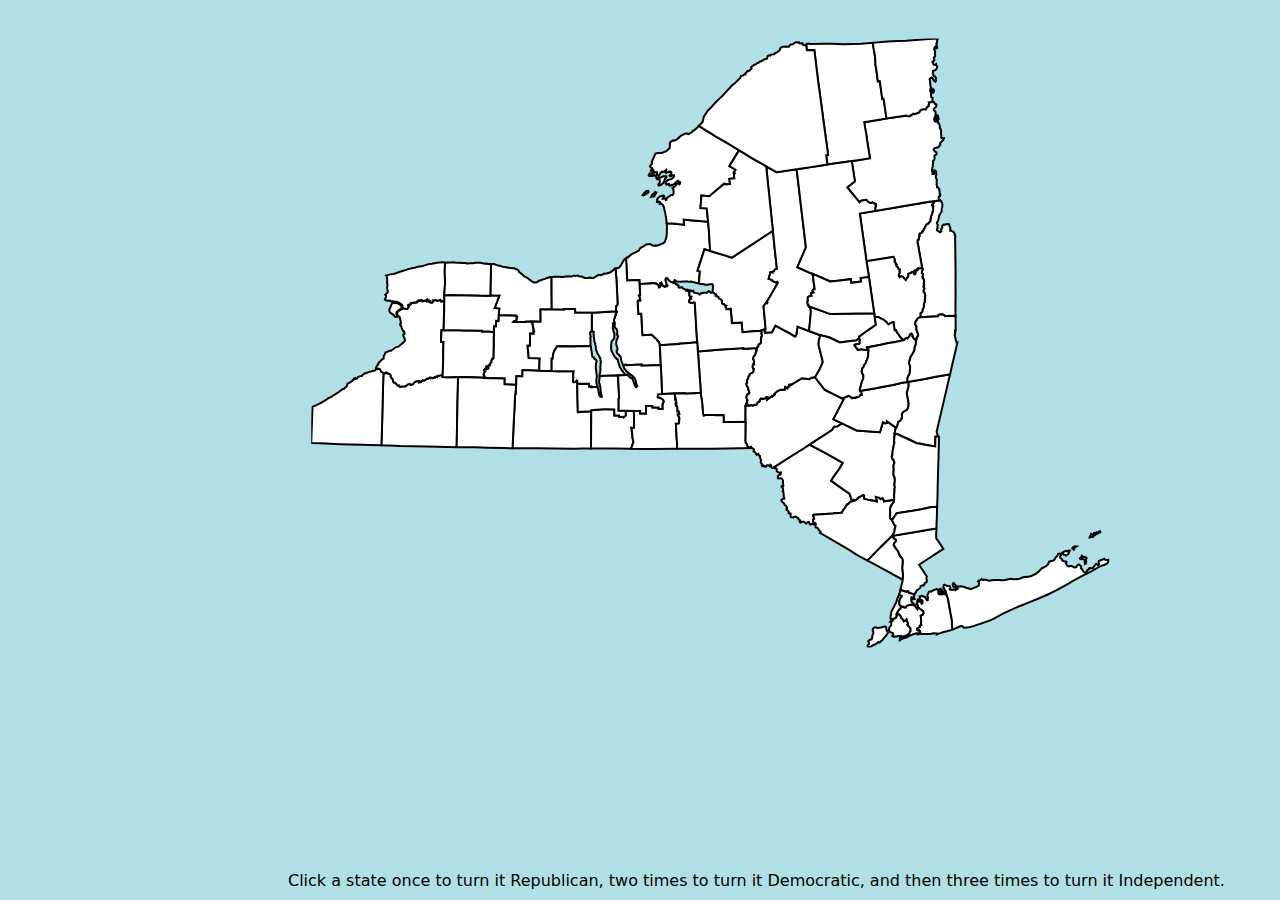
<file: NYDistrict.html>
<!doctype html>
<html>

<head>
  <meta charset="utf-8" />
  <meta name="viewport" content="width=device-width" />
  <title>replit</title>
  <link href="style.css" rel="stylesheet" type="text/css" />
  <style>
    body {
      background-color: powderblue;
    }
  </style>
</head>

<body>

  <?xml version="1.0" encoding="utf-8"?>
  <svg xmlns="http://www.w3.org/2000/svg" viewBox="6 6 798 609" width="798px" height="609px"
    style="position: absolute; transform: translate(38%, 5%)">
    <g id="g28863" transform="matrix(1, 0, 0, 1.0000000000000002, 4.999999523162842, 4.999999523162856)" stroke="white"
      stroke-width="1">
      <path
        d="M 387.66 313.93 396.21 313.24 413.88 311.91 421.01 311.5 427.25 311.04 433.25 310.53 433.33 311.51 438.95 311.14 446.38 310.52 446.7 311.37 445.97 312.54 446.44 312.78 446.37 313.94 445.74 314.83 444.77 317.84 443.49 319.06 443.04 320.8 443.06 321.72 443.9 324.02 443.84 325.35 443.29 325.9 443.94 326.83 442.58 328.1 442.42 329.15 442.68 330.68 443.77 331.41 443.3 332.44 443.56 333.06 443.07 334.44 442.34 335.21 440.55 336.18 439.62 336.4 439.14 338.52 438.28 339.12 438.09 340.61 436.66 343.51 437.05 345.17 436.14 346.24 436.7 348.66 437.07 348.77 438.01 350.8 438.09 352.37 438.97 353.5 438.77 354.61 439.2 355.37 438.52 356.4 437.46 356.72 436.1 359.45 436.31 360.76 437.39 363.09 436.61 363.69 437.01 365.44 436.37 365.86 435.43 367.59 435.36 368.4 435.28 377 435.27 384.39 423.86 384.51 413.45 384.58 413.37 379.14 413.18 377.46 404.9 377.66 404.88 377.46 395.16 377.6 393.52 378.28 392.76 376.19 391.84 364.7 390.8 358.21 390.57 355.27 389.92 345.27 389.04 333.3 387.66 313.93 Z"
        id="Chenango" style="fill-opacity: 1; fill: rgb(255, 255, 255); stroke: rgb(0, 0, 0); stroke-width: 2px;" />
      <path
        d="M 582.08 498.43 596.16 496.04 605.19 494.54 616.44 492.61 626.15 490.99 625.91 496.4 626 498.91 625.85 500.55 629.33 505.63 633.15 511.4 625 516.74 617.57 521.52 608.82 527.3 615.79 537.84 616.58 538.97 616.12 540.52 616.65 543.31 616.29 544.82 614.48 545.64 614.01 547.51 613.08 548.18 612.21 547.92 610.25 548.71 610.17 549.91 608.94 551.36 606.69 552.64 605.76 554.72 604.31 556.36 604.1 556.96 600.02 555.72 598.46 555.39 598.12 554.04 597.2 553.64 596.3 554.61 590.23 552.47 591.22 547.9 592.22 543.79 592.38 541.73 592.67 538.3 592.68 536.29 592.14 533.58 591.94 530.29 592.48 524.04 592.22 521.86 591.59 520.68 589.88 518.88 587.72 513.95 585.41 510.8 584.57 510.12 584.55 509.08 583.56 508.31 583.38 507.21 583.88 505.71 585.77 503.32 585.84 502.46 583.99 501.34 582.26 499.45 582.08 498.43 Z"
        id="Westchester" style="fill-opacity: 1; fill: rgb(255, 255, 255); stroke: rgb(0, 0, 0); stroke-width: 2px;" />
      <path
        d="M 435.27 384.39 435.28 377 435.36 368.4 436.01 368.08 437.06 368.26 437.85 367.59 438.63 368.19 441.4 367.64 442.73 368.21 444.47 367.36 446 367.31 446.92 366.07 447.52 364.82 448.69 364.31 449.81 363.24 449.5 362.63 450.56 361.13 451.8 361.06 453.11 361.41 454.02 360.97 455.02 360.94 455.88 359.67 457.31 359.54 456.98 362.14 461.91 358.39 462.32 358.96 464.37 357.22 463.9 356.63 467.17 353.61 470.56 352.2 474.46 352.33 474.81 349.45 476.23 349.87 477.03 350.84 477.56 349.92 478.16 349.88 478.83 347.1 480.32 346.84 480.53 347.71 482.77 346.19 491.7 340.79 498.3 341.5 498.93 341.74 500.86 340.35 502.69 340.37 503.18 339.88 504.84 339.81 514.33 352.14 528.7 359.35 532 361.03 533.54 361.79 523.16 381.88 531.81 385.99 526.67 389.38 523.97 389.24 521.79 392.65 499.4 407.26 493.16 411.29 486.3 415.53 477.98 420.83 463.36 430.09 462.54 430.49 461.67 430.33 460.93 429.08 460.98 428.03 460.11 427.33 459.4 428.94 457.99 427.85 456.27 428.06 455.42 429.41 454.62 429.16 453.43 428.18 452.65 428.84 451.99 428.83 451.37 427.69 451.98 426.83 451.66 425.94 450.58 425.47 450.42 424.17 450.92 422.82 449.99 420.8 449.7 418.57 448.66 418.05 448.2 416.48 446.55 417.26 445.75 416.57 445.55 415.68 444.61 414.71 443.28 413.91 443.74 412.24 443.38 411.43 441.51 410.56 440.76 409.42 440.01 410.05 439 410.11 437.23 409.11 436.41 406.55 435.22 404.93 435.07 403.32 435.12 401.15 435.27 384.39 Z"
        id="Delaware" style="fill-opacity: 1; fill: rgb(255, 255, 255); stroke: rgb(0, 0, 0); stroke-width: 2px;" />
      <path
        d="M 624.76 163.44 629.8 162.69 630.7 164.26 631.79 165.26 632.24 167.78 631.93 169.82 631.32 171.57 631.53 173.55 630.97 174.88 630.32 175.64 629.62 177.3 628.84 178.15 628.38 181.35 627.44 184.29 626.72 185.03 626.62 186.13 627.61 187.58 627.14 189.08 627.4 190.32 626.61 192.03 626.81 192.9 629.87 194.93 631.19 193.87 630.9 191.77 631.75 190.75 632.18 189.73 631.79 188.86 632.35 187.97 633.43 187.12 634.51 187.43 635.02 186.93 637.41 186.66 638.94 187 639.19 188.82 640.02 189.89 640.02 193.12 640.85 192.99 641.39 193.65 642.41 193.91 643.5 194.81 644.53 196.26 644.44 197.67 645.28 198.78 644.86 200.02 645 207.46 645.13 220.83 645.34 235.84 645.28 239.79 645.32 257.77 645.23 265.88 645.27 278.28 636.02 278.59 634.83 278.67 633.61 277.53 631.61 276.96 630.78 277.33 629.53 276.93 627.98 277.93 627.88 278.82 610.75 279.9 609.67 279.93 610.2 278.7 610.12 275.76 611.96 274.46 612.38 271.75 613.11 270.92 613.68 268.77 613.57 267.6 614.05 265.19 614.79 263.97 614.36 262.63 614.89 261.04 614.6 259.68 615.03 258.33 614.56 255.87 613.72 255.27 613.13 253.16 614.1 251.33 614.07 250.85 613.07 249 613.88 247.35 613.37 245.94 613.93 243.8 613.18 241.34 612.46 240.73 612.01 239.09 612.87 237.85 612.7 236.48 611.53 235.83 611.55 234.36 612.55 231.53 611.95 230.83 609.05 214.41 607.73 206.72 607.3 205.63 607.21 203.84 607.57 202.39 608.54 202.09 608.66 199.88 609.55 197.74 608.84 197.07 609.75 195.69 611.23 195.45 612.04 194.78 611.87 193.97 612.63 193.51 613.39 192.33 613.49 191.57 614.36 190.59 615.83 187.71 616.97 186.28 618.23 186.01 618.41 185.32 620.05 183.75 620.17 181.2 620.68 180.25 620.85 178.58 621.96 176.56 622 174.74 622.61 174.06 622.96 171.96 622.5 169.55 623.06 169.16 622.78 168.2 621.7 167.86 621.79 167.15 622.76 166.44 624.76 163.44 Z"
        id="Washington" style="fill-opacity: 1; fill: rgb(255, 255, 255); stroke: rgb(0, 0, 0); stroke-width: 2px;" />
      <path
        d="M 356.42 185.75 362.29 186.16 373.74 187.27 373.4 182.05 380.22 182.75 397.89 184.3 398.59 192.22 399.73 210.63 399.87 213.59 394.17 211.88 390.75 222.63 387.3 233.23 389.64 233.99 388.55 245.97 384.18 245.12 383.61 244.65 382.05 244.59 381.09 244.01 380.12 244.32 377.97 244.2 377 243.9 375.52 244.07 372.38 243.94 371.41 244.34 366.51 244.01 365.35 243.03 364.43 242.59 364.01 243.11 364.14 244.42 362.75 244.93 361.71 244.86 359.69 243.93 358.65 243.01 356.6 240.73 355.58 241.02 355.4 242.51 355.62 244.31 356.17 245.19 356.42 247.22 357.24 247.91 356.8 248.52 356.07 247.98 355.47 249.24 354.28 249.55 353.36 248.56 352.29 248.27 350.88 245.2 349.96 245.76 350.58 247.76 349.68 249.71 348.73 250.09 347.89 247.69 346.11 246.12 345.27 246.3 344.48 245.92 342.47 245.88 335.54 246.28 329.27 246.59 329.08 242.69 322.09 242.87 316.93 243.1 316.18 227.81 315.77 221.02 316.73 220.31 317.53 220.18 317.92 219.38 318.74 218.96 321.1 216.96 322.62 216.09 324.63 215.27 326.53 214.16 328.47 213.33 330.15 210.62 334.79 207.86 335.92 206.9 340 206.53 342.28 208.19 343.71 208.38 345.78 207.96 346.29 208.28 347.58 208.12 348.86 207.19 349.63 207.19 350.64 206.64 352.98 206.02 354.4 204.63 355.5 201.87 356.12 199.87 356.52 196.45 356.74 189.83 356.73 188.03 356.42 185.75 Z"
        id="Oswego" style="fill-opacity: 1; fill: rgb(255, 255, 255); stroke: rgb(0, 0, 0); stroke-width: 2px;" />
      <path
        d="M 329.27 246.59 335.54 246.28 342.47 245.88 344.48 245.92 345.27 246.3 346.11 246.12 347.89 247.69 348.73 250.09 349.68 249.71 350.58 247.76 349.96 245.76 350.88 245.2 352.29 248.27 353.36 248.56 354.28 249.55 355.47 249.24 356.07 247.98 356.8 248.52 357.24 247.91 356.42 247.22 356.17 245.19 355.62 244.31 355.4 242.51 355.58 241.02 356.6 240.73 358.65 243.01 359.69 243.93 361.71 244.86 362.75 244.93 363.31 245.58 364.9 245.69 365.88 246.95 366.7 246.88 368.24 248 367.94 248.59 368.29 249.86 369.01 250.28 371.18 249.75 371.79 249.84 373.07 251.25 375.19 252.05 375.88 253.23 376.98 252.32 378.05 253.62 378.87 255.02 379.16 256.13 379.09 258.07 379.65 258.84 381.26 259.22 380.49 260.3 380.88 261.22 379.8 261.25 379.21 262.84 378.73 263.15 378.82 264.67 380.51 265.26 382.91 265.19 383.58 264.76 384.57 265.35 385.46 280.26 386.17 292.88 386.97 304.92 376.19 305.82 368.79 306.31 368.78 306.52 349.57 307.79 349.49 306.55 348.42 304.68 346.47 302.15 343.45 299.36 341.4 297.32 332.15 297.83 331.47 286.59 330.9 276.29 328.05 276.47 327.7 269.96 327.32 264.09 328.11 262.87 330.02 263.04 329.92 261.75 329.34 259.52 328.59 257.91 329.89 257.53 329.27 246.59 Z"
        id="Onondaga" style="fill-opacity: 1; fill: rgb(255, 255, 255); stroke: rgb(0, 0, 0); stroke-width: 2px;" />
      <path
        d="M 564.85 173.45 573.65 171.97 591.16 169.09 607.34 166.36 618.82 164.34 624.76 163.44 622.76 166.44 621.79 167.15 621.7 167.86 622.78 168.2 623.06 169.16 622.5 169.55 622.96 171.96 622.61 174.06 622 174.74 621.96 176.56 620.85 178.58 620.68 180.25 620.17 181.2 620.05 183.75 618.41 185.32 618.23 186.01 616.97 186.28 615.83 187.71 614.36 190.59 613.49 191.57 613.39 192.33 612.63 193.51 611.87 193.97 612.04 194.78 611.23 195.45 609.75 195.69 608.84 197.07 609.55 197.74 608.66 199.88 608.54 202.09 607.57 202.39 607.21 203.84 607.3 205.63 607.73 206.72 609.05 214.41 611.95 230.83 610.46 230.8 608.63 231.2 607.9 230.83 607.24 231.23 607.38 232.69 606.47 233.16 604.84 232.99 604.36 234.3 605.53 235.54 604.94 236.62 604.13 236.83 603.64 236.21 603.16 234.25 602.26 234.77 601.27 234.82 600.67 235.58 598.57 236.14 597.91 236.75 598.15 238.2 597.61 239.83 596.06 241.34 595.61 242.58 594.55 241.91 594.16 241 592.79 239.52 591.75 239 590.16 239.01 589.56 239.71 588.55 238.65 588.52 237.03 589.4 235.62 589.22 234.48 589.43 232.52 589.3 231.69 588.2 231.56 587.54 229.93 586.36 229.1 585.94 228.44 586.37 227.23 585.38 226.42 585.17 225.12 584.4 224.54 584.2 223.74 584.58 222.82 584.18 221.22 583.18 219.43 581.16 219.78 556.28 223.82 553.5 203.84 549.57 176.02 564.85 173.45 Z"
        id="Warren" style="fill-opacity: 1; fill: rgb(255, 255, 255); stroke: rgb(0, 0, 0); stroke-width: 2px;" />
      <path
        d="M 183.66 294.46 183.7 288.67 185.7 288.79 185.89 283.38 188.13 283.48 188.38 277.75 206 277.93 205.8 278.79 206.99 279.18 206.43 280.94 206.53 281.85 205.93 283.29 204.4 283.86 203.73 283.63 203.18 284.32 215.13 284.55 215.38 283.95 220.77 284.08 221.95 285.64 222.68 287.13 222.43 287.65 222.88 289.03 222.66 290 223.43 290.88 223.24 291.85 223.72 292.83 223.26 293.45 223.96 294.17 223.15 294.95 223.43 296.18 219.87 296.15 219.7 308.37 217.38 308.31 217.73 313.06 217.95 314.12 218.51 320.57 229.59 320.92 229.25 324.13 229.06 333.4 216.63 332.87 212.3 332.78 212.09 338.87 206.2 338.79 205.85 347.36 203.2 347.25 194.21 346.74 194.25 340.94 174.19 340.51 174.65 340.13 174.13 338.7 173.5 337.83 173.36 336.5 173.77 335.22 174.83 334.14 173.57 333.12 173.79 332.35 174.98 331.24 176.32 331.65 177.41 331.4 178.14 330.62 178.01 329.81 176.02 329.93 175.9 328.97 177.99 328.29 178.9 327.58 179.61 327.68 179.76 326.24 181.04 324.59 181.26 322.64 181.86 321.28 182.5 321.38 183.1 320.69 183.41 309.33 183.45 303.71 183.66 294.46 Z"
        id="Livingston" style="fill-opacity: 1; fill: rgb(255, 255, 255); stroke: rgb(0, 0, 0); stroke-width: 2px;" />
      <path
        d="M 73.22 335.58 75.3 335.66 75.99 334.93 77.91 336.14 78.44 336.01 80.05 336.93 80.53 338.31 80.4 339.11 81.29 340.52 82.41 341.77 83.27 344.66 83.84 345.19 85.1 345.33 85.42 345.9 87.68 348.07 88.98 348.09 89.22 349.07 90.31 349.41 91.04 348.99 95.15 348.84 95.6 348.15 96.63 347.93 97.86 346.87 99.37 346.4 100.72 347.45 101.73 347.16 103.76 345.63 104.07 344.99 105.98 343.9 108.81 343.67 108.77 344.88 110.55 344.61 110.6 343.94 112.47 343.15 112.61 342.74 114.26 342.99 116.66 341.26 117.84 341.35 119.18 340.18 120.06 340.7 120.62 340 122.46 340.78 123.4 340.4 124.15 339.61 124.94 340.11 126.08 339.09 126.92 339.49 127.69 338.34 128.94 338.38 130.51 337.72 131.96 337.7 132.44 337.31 132.33 339.61 137.47 339.71 147.79 339.66 147.61 351.04 147.28 363 146.83 386.23 146.45 409.7 117.57 409.01 102.24 408.87 89.73 408.62 78.9 408.14 71.07 407.87 71.63 396.11 72.18 372.83 72.82 347.81 73.22 335.58 Z"
        id="Cattaraugus" style="fill-opacity: 1; fill: rgb(255, 255, 255); stroke: rgb(0, 0, 0); stroke-width: 2px;" />
      <path
        d="M 463.36 430.09 477.98 420.83 486.3 415.53 493.16 411.29 499.4 407.26 502.55 409 510.21 413.03 517.6 417.03 532.59 425.41 529.3 431.03 523.9 438.6 520.83 443.19 529.43 449.44 536.16 454.19 539.26 456.22 539.66 457.75 540.81 460.31 541.32 462.44 542.34 462.76 542.26 463.39 541.96 463.71 539.44 464.84 538.02 466.55 537.23 466.61 537.05 467.35 536.04 467.97 535.12 470.01 534.05 471.39 533.49 471.54 532.58 473.58 531.54 474.5 531.61 475.29 523.38 475.9 523.02 476 503.73 477.35 502.9 477.76 503.03 478.96 503.56 479.35 503.97 481.37 503.06 481.8 502.84 483.3 503.52 485.38 503.69 486.58 502.79 486.78 502.08 486.45 500.09 487.1 499.58 486.8 498.96 484.92 498.5 484.39 497.26 484.63 496.21 485.97 495.37 485.86 494.17 484.73 493.15 484.18 490.13 485.07 489.48 484.03 490.05 483.33 489.43 482.41 488.23 482.04 487.97 480.53 486.45 479.92 485.58 479.24 484.26 479.15 483.01 480.09 480.64 479.66 480.23 478.87 480.51 477.44 480.3 476.08 478.76 476.01 478.34 475.51 478.6 474.63 478.29 473.78 476.98 472.72 476.34 472.59 476.14 471.7 476.86 471.3 476.74 470.08 475.83 468.52 474.49 467.72 473.82 465.91 472.47 464.92 470.96 462.95 472.24 461.62 473.02 461.17 473.99 461.25 474.05 460.49 473.56 459.37 473.32 455.27 472.4 453.7 473 453.15 472.97 451.81 472.23 450.31 471.31 449.19 471.52 448.59 472.97 448.72 473.21 448.22 472.65 445.54 472.75 443.21 471.98 441.59 470.44 440.7 468.75 441.15 467.93 441.06 467.55 440.39 467.84 438.54 468.68 437.39 470.28 437.08 470.72 435.03 469.36 435.33 466.57 433.88 466.41 431.09 464.75 430.91 463.8 430 463.36 430.09 Z"
        id="Sullivan" style="fill-opacity: 1; fill: rgb(255, 255, 255); stroke: rgb(0, 0, 0); stroke-width: 2px;" />
      <path
        d="M 607.8 570.08 607.53 567.8 606.24 566.32 607.37 564.93 606.99 563.2 607.4 562.58 608.88 563.89 610.6 564.61 611.33 566.15 612.28 565.44 612.36 563.61 611.45 562.52 609.92 563.23 609.69 561.98 608.91 561.04 610 560.02 609.56 558.88 610.47 558.84 611.27 558.2 615.21 559.83 615.28 560.34 616.84 562.78 617.56 562.51 617.43 561.24 617.9 560.28 617.18 558.83 617.27 556.91 617.95 556.09 618.67 554.39 619.96 553.97 620.93 554.14 621.37 553.54 622.5 553.43 623.22 552.61 624.46 552.45 626.08 551.56 627.95 552.45 629.66 551.73 630.01 551.31 632.09 552.31 632.03 553.28 631.13 553.35 630.89 555.29 629.59 555.53 629.49 554.89 630.5 553.81 630.44 552.24 629.64 552.22 629.06 552.97 628 553.13 628.06 555.44 628.73 556.7 630.13 556.48 630.78 557.01 632.44 556.74 631.78 555.09 632.02 554.31 633.44 554.12 634.22 556.48 636.16 557.84 636.58 557.61 636.74 558.74 637.44 560.12 637.7 561.31 641.78 583.84 641.64 585.88 642.02 592.14 639.36 593.06 632.77 594.81 629.35 595.92 626.89 596.92 627.21 596.1 623.02 595.75 619.97 596.5 613.4 596.61 609.54 596.31 608.3 596.47 609.33 595.5 610.08 595.47 609.92 594.17 609.15 592.97 608.21 593.18 606.96 592.61 606.84 591.05 609.47 589.54 609.41 588.24 611.04 587.48 610.66 585.36 610.88 583.8 610.61 579.63 610.22 578.11 612.48 577.28 613.19 575.74 613.01 573.94 607.98 570.12 607.8 570.08 Z"
        id="Nassau" style="fill-opacity: 1; fill: rgb(255, 255, 255); stroke: rgb(0, 0, 0); stroke-width: 2px;" />
      <path
        d="M 65.8 331.07 66.88 331.73 67.98 331.1 69.85 331.9 71.05 334.37 71.6 334.47 73.22 335.58 72.82 347.81 72.18 372.83 71.63 396.11 71.07 407.87 59.33 407.5 52.2 407.36 29.91 406.71 10.13 405.88 1 405.58 1.06 402.9 1.78 383.62 2.3 369.23 4.62 368.41 10.3 365.68 14.14 363.51 17.49 361.39 18.18 360.53 19.69 360.19 21.83 359 23.62 357.58 24.23 357.45 27.83 355.02 31.53 352.2 33.67 351.35 36.53 348.74 37.34 345.98 38.64 345.86 39.9 344.76 41.04 344.16 43.07 342.39 43.65 340.89 44.81 340.72 44.91 341.57 46.16 341.32 47.01 340.56 47.56 339.56 49.53 339.01 49.93 338.64 51.55 338.49 52.25 337.44 54.03 336.49 54.45 335.83 55.77 335.8 59.5 334.21 60.73 334.07 63.36 333.18 64.56 333.19 65.61 331.78 65.8 331.07 Z"
        id="Chautauqua" style="fill-opacity: 1; fill: rgb(255, 255, 255); stroke: rgb(0, 0, 0); stroke-width: 2px;" />
      <path
        d="M 92.63 270.86 95.24 271.15 95.75 271.54 96.93 271.55 98.35 269.68 97.72 267.73 98.05 267.29 99.55 267.29 100.47 266.84 100.25 266.03 100.76 265.42 103.07 265.53 104.03 264.94 105.77 265.09 106.57 264.88 107.56 263.12 108.51 262.98 108.98 263.59 109.91 263.41 110.14 262.83 111.73 262.63 112.46 263.73 114.48 263.01 116.17 263.7 116.06 262.61 116.97 261.82 118.08 263.27 118.86 262.97 119.47 263.5 118.99 264.26 120.09 264.6 120.27 265.08 122.03 264.98 122.64 264.04 122.51 262.86 123.87 263.02 125.58 262.4 126.97 263.43 130.12 262.38 130.57 263.78 131.62 263.91 132.05 263.46 133.3 263.75 134.05 263.16 133.96 273.27 133.69 279.7 133.54 288.5 133.39 292.86 131.23 292.77 130.78 304.46 133.24 304.54 132.94 315.48 132.9 325.4 132.44 337.31 131.96 337.7 130.51 337.72 128.94 338.38 127.69 338.34 126.92 339.49 126.08 339.09 124.94 340.11 124.15 339.61 123.4 340.4 122.46 340.78 120.62 340 120.06 340.7 119.18 340.18 117.84 341.35 116.66 341.26 114.26 342.99 112.61 342.74 112.47 343.15 110.6 343.94 110.55 344.61 108.77 344.88 108.81 343.67 105.98 343.9 104.07 344.99 103.76 345.63 101.73 347.16 100.72 347.45 99.37 346.4 97.86 346.87 96.63 347.93 95.6 348.15 95.15 348.84 91.04 348.99 90.31 349.41 89.22 349.07 88.98 348.09 87.68 348.07 85.42 345.9 85.1 345.33 83.84 345.19 83.27 344.66 82.41 341.77 81.29 340.52 80.4 339.11 80.53 338.31 80.05 336.93 78.44 336.01 77.91 336.14 75.99 334.93 75.3 335.66 73.22 335.58 71.6 334.47 71.05 334.37 69.85 331.9 67.98 331.1 66.88 331.73 65.8 331.07 66.52 328.35 67.38 327.83 67.64 326.71 68.13 326.59 68.51 325.29 69.84 324.18 70.36 323.14 71.2 322.91 71.84 321.81 73.35 321.22 73.5 318.55 74.43 317.1 75.22 315.01 75.59 315.02 77.93 313.85 79.28 313.36 80.77 313.29 85.52 309.85 88.12 309.21 93.43 304.73 94.68 303.12 94.71 301.75 94.16 300.86 93.01 297.87 93.32 296.68 94.22 296.66 94.44 295.75 93.71 293.83 93.1 293.92 91.4 290.58 91.28 289.47 89.91 287.49 89.95 286.47 90.71 285.98 90.39 283.42 89.77 281.42 89.54 279.89 87.9 278.33 86.75 276.49 87.04 275.05 88.39 273.52 91.73 271.79 92.63 270.86 Z M 84.75 279.34 83.29 277.6 79.91 275.19 79.18 273.54 79.15 271.4 80.24 269.86 80.74 267.99 81.58 266.64 81.93 265.22 83.28 265.25 84.14 265.65 86.07 265.33 89.35 266.92 90.89 268.28 91.54 270.55 90.96 271.57 88.7 272.5 86.59 274.4 86.04 276.42 86.99 279.02 86.89 279.44 84.75 279.34 Z"
        id="Erie" style="fill-opacity: 1; fill: rgb(255, 255, 255); stroke: rgb(0, 0, 0); stroke-width: 2px;" />
      <path
        d="M 588.8 557.28 591.56 558.43 589.52 562.19 589.03 563.86 589.23 567.12 589.79 567.95 591.33 568.77 591.57 569.49 590.89 570.38 588.5 572.77 586.55 576.07 586.46 576.88 586.61 578.61 585.52 580.59 584.7 581.15 583.5 581.17 583.11 581.8 582.35 581.45 581.06 581.74 580.2 580.74 580.3 579.58 581.12 574.25 586.03 564.79 586.99 561.51 588.8 557.28 Z M 580.15 583.85 580.82 582.88 581.46 583.59 580.15 583.85 Z"
        id="New York" style="fill-opacity: 1; fill: rgb(255, 255, 255); stroke: rgb(0, 0, 0); stroke-width: 2px;" />
      <path
        d="M 134.8 225.23 134.5 234.42 134.83 246.05 134.1 255.79 134.06 257.8 134.05 263.16 133.3 263.75 132.05 263.46 131.62 263.91 130.57 263.78 130.12 262.38 126.97 263.43 125.58 262.4 123.87 263.02 122.51 262.86 122.64 264.04 122.03 264.98 120.27 265.08 120.09 264.6 118.99 264.26 119.47 263.5 118.86 262.97 118.08 263.27 116.97 261.82 116.06 262.61 116.17 263.7 114.48 263.01 112.46 263.73 111.73 262.63 110.14 262.83 109.91 263.41 108.98 263.59 108.51 262.98 107.56 263.12 106.57 264.88 105.77 265.09 104.03 264.94 103.07 265.53 100.76 265.42 100.25 266.03 100.47 266.84 99.55 267.29 98.05 267.29 97.72 267.73 98.35 269.68 96.93 271.55 95.75 271.54 95.24 271.15 92.63 270.86 92.02 267.93 91.17 266.74 89.57 265.9 88.66 265.08 86.49 264.2 85.83 264.25 82.27 263.83 81.05 263.83 78.81 263.14 77.4 263.18 75.59 262.77 74.62 262 75.93 259.17 75.82 258.24 75.01 257.26 75.84 256.63 77.53 254.83 77.56 253.5 76.88 250.83 77.29 246.58 76.73 245.28 77.09 243.95 76.84 241.03 76.95 239.39 75.86 238.14 80.15 236.92 83.28 236.46 86.49 235.54 88.95 234.54 96.8 232.21 98.31 231.41 100.33 231.17 101.09 230.86 104.44 230.36 108.89 228.93 110.24 228.97 113.05 228.44 118.22 226.67 121.69 226.25 126.78 225.27 129.47 224.96 130.32 225.05 132.52 224.7 133.59 225.14 134.8 225.23 Z"
        id="Niagara" style="fill-opacity: 1; fill: rgb(255, 255, 255); stroke: rgb(0, 0, 0); stroke-width: 2px;" />
      <path
        d="M 591.33 568.77 593.58 569.5 593.83 569.91 595.38 570.02 596.36 568.4 600.97 567.17 603.43 567.82 604.15 567.65 604.7 568.51 605.28 568.4 605.45 569.65 606.4 571.2 607.1 571.9 607.8 570.08 607.98 570.12 613.01 573.94 613.19 575.74 612.48 577.28 610.22 578.11 610.61 579.63 610.88 583.8 610.66 585.36 611.04 587.48 609.41 588.24 609.47 589.54 606.84 591.05 606.96 592.61 608.21 593.18 609.15 592.97 609.92 594.17 610.08 595.47 609.33 595.5 608.3 596.47 608.24 595.8 606.23 595.89 602.99 596.81 600.2 597.9 595.74 600.11 591.77 601.43 589.48 602.83 589.47 601.27 590.03 599.61 595.63 598.38 598.57 596.41 600.07 593.87 600.13 591.04 598.5 589.04 597.68 588.31 596.92 587.11 597.67 586.34 597.43 585.3 596.53 583.95 596.18 582.18 594.63 583.36 593.42 583.98 592.57 582.22 591.77 581.2 590.72 580.43 590.6 579.49 589.91 578 589.04 577.74 588.54 576.97 587.45 576.52 586.46 576.88 586.55 576.07 588.5 572.77 590.89 570.38 591.57 569.49 591.33 568.77 Z"
        id="Queens" style="fill-opacity: 1; fill: rgb(255, 255, 255); stroke: rgb(0, 0, 0); stroke-width: 2px;" />
      <path
        d="M 541.56 123.6 547.52 122.7 559.71 120.78 557.05 104.24 556.24 98.11 555.26 92.73 554 84.71 555.61 84.46 576.19 81 591.53 78.77 596.22 78.19 596.79 78.59 598.76 78.76 600.18 78.33 600.62 77.66 602.12 77.04 603.05 76.22 604.47 76.71 606.65 75.73 608.56 75.09 609.53 74.09 609.7 73.12 611.39 72.16 612.72 71.88 615.75 71.85 616.18 70.42 617.2 69.18 618.07 68.91 617.91 68.19 618.42 67.5 618.82 65.97 618.52 64.99 623.08 64.34 623.98 65.17 624.62 66.38 625.88 66.77 626.29 67.59 625.86 69.38 623.37 71.78 623.5 72.69 625.22 74.33 625.51 76.34 625.05 78.63 624.47 79.4 623.91 81.54 624.42 83.62 624.94 84.04 626 84.02 626.46 83.21 625.46 82.44 626.19 81.5 625.87 79.53 626.77 77.78 627.44 77.95 627.91 79.27 627.94 80.41 628.49 81.4 627.15 83.05 627.77 84.11 627.69 85.23 628.31 86.18 628.99 86.22 629.55 88.75 629.56 89.93 630.04 91.45 630.77 92.26 630.95 93.81 630.66 95.42 630.72 96.73 631.19 98.03 630.93 100.04 631.69 100.7 633.63 100.64 633.42 101.6 632.68 102.84 630.29 105.27 629.77 106.23 630.07 107.28 628.52 109.26 627.15 110.15 626.53 110.02 624.35 110.71 623.31 111.72 623.8 113.02 625.24 114.5 626.27 115.03 626.3 116.44 625.55 117.44 624.18 118.26 624.38 120.7 624.16 121.78 623.42 123.18 622.73 123.8 622.9 125.92 622.5 127.79 622.54 129.03 622.01 130.44 621.67 132.89 622.14 134.99 622.51 135.64 622.33 136.58 623.68 136.51 624.09 135.31 624.02 132.76 624.98 132.9 625.76 133.94 625.63 134.63 626.2 137.04 625.6 137.85 625.65 140.55 626.43 141.7 626.64 142.92 626.27 144.3 626.62 145.64 626.26 146.97 626.8 148.24 626.73 149.77 628 150.11 628.52 151.29 629.19 152.02 628.93 152.61 629.34 153.72 629.5 156.21 630.23 157.28 629.87 158.44 629.17 158.37 628.52 159.17 628.51 161.66 629.8 162.69 624.76 163.44 618.82 164.34 607.34 166.36 591.16 169.09 573.65 171.97 564.85 173.45 565.03 169.97 565.76 168.49 565.25 167.51 565.6 166.46 564.05 166.08 562.02 164.98 561.23 165.52 560.12 165.45 558.8 164.96 557.16 163.87 556.32 162.55 555.55 162.29 553.63 162.75 553.03 163.15 551.63 163.13 550.37 163.69 549.35 164.99 536.96 149.97 544.64 143.77 541.56 123.6 Z"
        id="Essex" style="fill-opacity: 1; fill: rgb(255, 255, 255); stroke: rgb(0, 0, 0); stroke-width: 2px;" />
      <path
        d="M 583.11 581.8 583.5 581.17 584.7 581.15 585.52 580.59 586.61 578.61 586.46 576.88 587.45 576.52 588.54 576.97 589.04 577.74 589.91 578 590.6 579.49 590.72 580.43 591.77 581.2 592.57 582.22 593.42 583.98 594.63 583.36 596.18 582.18 596.53 583.95 597.43 585.3 597.67 586.34 596.92 587.11 597.68 588.31 598.5 589.04 600.13 591.04 600.07 593.87 598.57 596.41 595.63 598.38 590.03 599.61 590.27 598.37 588.76 598.46 584.18 599.3 583.08 599.3 582.04 598.81 582.26 597.88 583.07 597.78 582.86 595.93 581.69 595.12 579.95 594.75 579.08 593.73 578.74 592.14 579.11 590.49 579.71 589.21 581.08 587.49 580.77 584.84 582.36 583.53 583.11 581.8 Z"
        id="Kings" style="fill-opacity: 1; fill: rgb(255, 255, 255); stroke: rgb(0, 0, 0); stroke-width: 2px;" />
      <path
        d="M 399.87 213.59 416.29 218.46 419.37 219.53 421.75 220.14 435.42 211.1 450.86 201.07 462.64 193.31 463.79 204.11 464.21 209.16 465.71 222.28 466.66 231.42 465.52 231.59 464.51 232.21 463.69 233.99 462.65 234.14 462.44 235.06 461.47 234.66 459.82 235.14 459.74 237.13 458.76 239.3 458.77 240.49 458.42 241.26 460.15 241.75 461.12 242.57 462.22 242.8 462.35 243.53 465.49 244.89 467.02 244.35 467.63 245.28 459.1 260.18 456.53 264.12 457.29 264.9 456.87 265.88 455.55 265.59 453.3 269.01 454.41 280.71 455.42 292.04 454.36 292.15 451.35 292.48 450.85 293.33 443.37 293.83 432.19 294.72 431.37 285.36 421.65 285.66 420.49 271.48 416.15 271.82 416.04 270.82 415.03 269.45 415.86 268.33 414.37 267.76 414 267.05 411.82 266.03 411.66 263.87 411.84 263.5 409.81 261.36 408.83 261.16 408.02 259.63 406.47 258.74 406.14 257.94 405.34 258.2 405.19 256.4 404.12 256.3 403.05 255.09 402.11 254.62 402.54 252.91 402.73 247.79 401.97 246.67 399.52 246.75 397.31 247.28 394.79 247.21 393.96 246.86 392 246.56 390.95 246.83 388.55 245.97 389.64 233.99 387.3 233.23 390.75 222.63 394.17 211.88 399.87 213.59 Z"
        id="Oneida" style="fill-opacity: 1; fill: rgb(255, 255, 255); stroke: rgb(0, 0, 0); stroke-width: 2px;" />
      <path
        d="M 779.4 499.97 779.55 499.21 780.44 497.81 780.87 496.39 782.18 496.98 782.74 497.57 783.55 496.97 783.8 495.5 785.5 495.46 786.12 494.89 788.27 494.85 788.97 493.89 789.9 493.9 790.09 494.75 788.59 495.45 787.78 496.1 786.57 496.03 786.25 496.47 783.88 498.25 782.86 499.38 781.35 499.12 780.56 499.78 779.4 499.97 Z M 769.7 520.94 771.1 519.48 771.57 518.25 772.38 519.08 776.11 520.22 776.41 520.73 775.58 521.54 775.48 522.27 776.08 524.12 775.57 524.99 775.65 525.95 774.63 526.46 774.5 523.65 773.81 522.25 772 521.44 770.11 521.64 769.7 520.94 Z M 762.24 510.4 764.4 508.93 766.14 509.06 764.57 510.05 763.59 512.21 762.98 511.41 762.23 511.2 762.24 510.4 Z M 642.02 592.14 641.64 585.88 641.78 583.84 637.7 561.31 637.44 560.12 636.74 558.74 636.58 557.61 635.73 555.86 635.65 554.31 634.36 552.23 633.82 550.76 633.08 549.99 633.43 547.85 634.16 547.16 636.4 548.25 639.17 548.53 639.81 549.19 640.03 550.3 639.42 551.32 639.56 551.99 641.4 552.55 642.77 552.31 643.36 551.83 645.04 552.66 645.54 551.15 646.37 552.01 647.58 551.19 647.72 549.69 646.16 548.95 645.22 549.61 643.05 549.28 642.51 547.43 642.71 545.83 643.52 545.63 645.48 547.94 646.37 548.7 647.74 549.32 649.91 548.85 653.63 549.39 656.49 550.6 659.57 551.23 660.51 551.62 665.99 549.37 668.47 548.23 668.71 547.39 668.76 544.6 667.74 543.86 668.37 543.24 670.16 542.78 671.32 541.51 672.99 542.63 675.09 542.03 678.49 543.17 683.83 542.56 687.98 542.43 692.21 542.75 694.81 542.58 700.37 541.38 703.71 541.69 706.4 541.76 709.28 541.21 713.04 539.78 715.3 539.35 716.59 539.51 720.39 538.9 725.4 536.57 728.14 534.19 731.98 530.54 732.83 530.4 734.81 529.2 736.04 528.73 737.78 526.74 739.08 524.02 741.84 523.64 743.91 522.42 744.95 521.03 745.26 519.9 746.49 519.14 747.82 517.21 747.98 516.35 749.49 516.15 750.1 516.51 751.29 516.35 752.12 515.06 752.66 515.17 753.49 514.35 755.5 513.45 756.61 514.02 758.87 512.95 759.61 513.15 758.35 515.57 758.1 516.65 756.66 517.51 755.75 518.35 754.7 517.56 753.52 517.14 752.58 516.15 751.74 516.24 750.82 517.26 749.75 519.63 750.12 520.69 751.6 521.47 752.06 523.05 753.67 523.82 755.86 523.98 756.3 524.42 755.67 525.67 756.73 527.82 758.13 529.02 760.07 528.56 761.28 528.56 762.51 529 763.39 529.78 765.3 529.94 766.39 529.1 766.8 528.04 767.97 527.03 768.9 527.16 770.67 528.71 770.94 529.83 770.76 530.83 771.9 531.89 773.07 533.96 773.85 534.69 775.25 534.98 776.48 534.23 777.09 532.5 778.42 532.13 779.11 530.62 782.16 530.7 783.01 530.25 783.33 529.51 784.69 527.99 785.42 526.72 786.47 526.66 787.43 527.68 788.3 527.41 788.9 526.6 788.35 524.51 788.5 523.54 789.87 523.13 790.62 522.59 792.51 522.07 794 521.25 794.96 522.36 797.61 522.53 798.12 522.25 799 523.06 796.69 526.12 794.89 526.91 794.63 527.34 793.06 527.64 791.19 528.38 788.89 529.51 781.91 533.48 773.45 537.67 761.38 544.28 759.14 545.66 751.06 550.22 745.51 553.24 738.11 556.81 727.75 561.26 718.76 564.99 710.51 568.24 708.2 569.08 698.67 573.34 692.65 576.24 683.72 581.13 679.45 583.09 676.38 584.23 669.41 586.57 668.08 586.94 663.96 588.46 660.85 589.36 658.49 589.87 654 590.2 653.48 590.04 651.9 588.62 650.32 588.73 649.34 589.07 645.24 590.87 642.02 592.14 Z"
        id="Suffolk" style="fill-opacity: 1; fill: rgb(255, 255, 255); stroke: rgb(0, 0, 0); stroke-width: 2px;" />
      <path
        d="M 446.38 310.52 447.03 309.61 447.92 309.09 447.94 307.83 449.09 306.27 449.98 306.05 450.64 305.1 450.61 303.21 450.95 301.05 450.73 299.75 451.76 298.33 450.97 296.25 451.26 294.71 450.85 293.33 451.35 292.48 454.36 292.15 454.66 295.28 461.54 294.74 465.27 288.15 475.3 293.62 477.05 294.54 484.65 298.99 485.82 298.01 486.45 295.33 487.21 289.09 498.71 293.56 510.16 297.82 508.61 302.87 508.41 306.59 508.51 308.45 509.39 311.55 512.08 322.19 512.54 325.01 508.62 333.41 504.84 339.81 503.18 339.88 502.69 340.37 500.86 340.35 498.93 341.74 498.3 341.5 491.7 340.79 482.77 346.19 480.53 347.71 480.32 346.84 478.83 347.1 478.16 349.88 477.56 349.92 477.03 350.84 476.23 349.87 474.81 349.45 474.46 352.33 470.56 352.2 467.17 353.61 463.9 356.63 464.37 357.22 462.32 358.96 461.91 358.39 456.98 362.14 457.31 359.54 455.88 359.67 455.02 360.94 454.02 360.97 453.11 361.41 451.8 361.06 450.56 361.13 449.5 362.63 449.81 363.24 448.69 364.31 447.52 364.82 446.92 366.07 446 367.31 444.47 367.36 442.73 368.21 441.4 367.64 438.63 368.19 437.85 367.59 437.06 368.26 436.01 368.08 435.36 368.4 435.43 367.59 436.37 365.86 437.01 365.44 436.61 363.69 437.39 363.09 436.31 360.76 436.1 359.45 437.46 356.72 438.52 356.4 439.2 355.37 438.77 354.61 438.97 353.5 438.09 352.37 438.01 350.8 437.07 348.77 436.7 348.66 436.14 346.24 437.05 345.17 436.66 343.51 438.09 340.61 438.28 339.12 439.14 338.52 439.62 336.4 440.55 336.18 442.34 335.21 443.07 334.44 443.56 333.06 443.3 332.44 443.77 331.41 442.68 330.68 442.42 329.15 442.58 328.1 443.94 326.83 443.29 325.9 443.84 325.35 443.9 324.02 443.06 321.72 443.04 320.8 443.49 319.06 444.77 317.84 445.74 314.83 446.37 313.94 446.44 312.78 445.97 312.54 446.7 311.37 446.38 310.52 Z"
        id="Otsego" style="fill-opacity: 1; fill: rgb(255, 255, 255); stroke: rgb(0, 0, 0); stroke-width: 2px;" />
      <path
        d="M 462.64 193.31 462.03 187.55 459.22 160.38 457.42 143.28 456.63 135.11 455.97 128.84 466.24 134.77 486.37 131.73 489.4 156.99 491.09 171.33 495.68 209.89 487.09 229.8 502.44 236.68 503.05 241.86 504.37 250.9 504.38 251.76 503.43 251.84 502.32 252.91 502.26 253.56 503.3 254.99 502.15 255.2 500.71 255.82 500.92 257.3 501.37 258.32 500.4 258.45 498.39 259.14 497.66 259.81 497.39 261.57 497.8 263.11 497.04 264.03 497.48 266.4 498.26 267.19 498.51 268.83 500.14 271.03 500.5 272.69 500.6 275.38 499.73 284.01 499.69 285.11 498.71 293.56 487.21 289.09 486.45 295.33 485.82 298.01 484.65 298.99 477.05 294.54 475.3 293.62 465.27 288.15 461.54 294.74 454.66 295.28 454.36 292.15 455.42 292.04 454.41 280.71 453.3 269.01 455.55 265.59 456.87 265.88 457.29 264.9 456.53 264.12 459.1 260.18 467.63 245.28 467.02 244.35 465.49 244.89 462.35 243.53 462.22 242.8 461.12 242.57 460.15 241.75 458.42 241.26 458.77 240.49 458.76 239.3 459.74 237.13 459.82 235.14 461.47 234.66 462.44 235.06 462.65 234.14 463.69 233.99 464.51 232.21 465.52 231.59 466.66 231.42 465.71 222.28 464.21 209.16 463.79 204.11 462.64 193.31 Z"
        id="Herkimer" style="fill-opacity: 1; fill: rgb(255, 255, 255); stroke: rgb(0, 0, 0); stroke-width: 2px;" />
      <path
        d="M 342.93 138.27 343.61 136.91 344.42 137.87 342.93 138.27 Z M 341.06 159.21 342.09 157.09 343.54 155.92 345.08 155.55 345.11 154.51 346.05 154.92 344 158.84 343.23 159.16 341.81 158.93 341.06 159.21 Z M 388.65 88.45 395.98 93.1 400.75 95.97 405.67 99.09 413.25 103.46 420.03 107.49 425.1 110.57 428.81 112.91 420.47 126.42 419.18 128.61 425.33 132.3 423.49 135.35 424.57 135.94 423.82 137.34 423.87 139.69 424.11 140.85 419.04 141.34 419.88 146.56 416.61 146.98 416.31 146.53 414.62 146.81 414.01 146.18 405.55 153.4 399.12 158.77 391.17 158.16 390.26 170.52 396.48 170.89 397.89 184.3 380.22 182.75 373.4 182.05 373.74 187.27 362.29 186.16 356.42 185.75 356.28 183.54 355.06 175.91 353.47 169.12 352.66 168.25 352.67 167.56 351.03 166.1 349.5 166.36 349.94 164.88 348.71 164.19 347.36 164.68 346.67 164.53 347.07 163.09 346.82 162.19 347.92 160.56 349.02 159.51 350.41 158.69 351.22 158.85 353.25 158.08 354 158.95 352.65 161.14 353.85 160.95 354.82 161.27 355.63 162.62 356.3 162.37 356.06 160.95 357.06 160.39 358.15 159.25 359.27 158.71 360.8 157.49 361.55 157.73 362.73 157.15 363.31 156.48 363.22 155.18 363.52 154.49 362.98 151.76 362.14 150.73 363.51 149.44 364.08 149.6 365.02 148.7 365.87 147.32 367.55 145.83 368.45 146.02 368.95 146.76 369.77 146.16 369.86 144.66 368.72 144.28 367.97 143.26 367.33 143.41 363.56 146.82 362.39 147.52 361.44 147.43 360.19 148.3 359.17 148.34 358.63 147.59 359.04 146.73 358.65 146.25 356.19 147.12 355.45 146.13 355.46 145.1 355.95 144.23 357.42 142.76 359.02 142.19 361.16 141.72 363.07 140.11 363.85 138.57 363.72 137.69 361.94 137.63 361.04 138.65 360.07 138.78 359.3 138.15 360.84 136.61 361.3 135.45 360.5 134.15 359.58 134.4 358.59 134.21 357.65 134.92 356.43 135.04 355.74 135.53 354.85 134.59 356.14 132.5 355.98 132.2 354.15 133.96 351.85 134.58 351.55 134.24 350.02 135.76 348.69 138.42 348.33 140.43 348.97 140.62 353.25 138.88 355.97 138.8 356.2 139.38 354.23 142.49 354.15 143.63 352.63 145.79 350.92 147.37 350.34 147.21 349.24 148.11 348.39 148.26 348.06 147.29 349.12 145.55 349.81 143.57 349.44 142.69 347.68 141.31 346.84 141.71 346.26 141.03 346.36 140.09 345.75 139.46 346.35 138.73 346.43 137.45 346.98 136.98 346.69 135.98 346.83 134.83 344.99 134.9 343.2 134.18 343.36 133.1 342.99 132.69 341.84 133.35 340.63 133.35 340.75 132.67 342.11 131.29 341.65 130.44 340.62 130.06 339.71 128.82 340.28 127.87 341.87 126.19 341.35 124.78 345.19 116.13 347.71 115.49 351.67 115.49 355.4 114.01 356.89 113.1 359.49 110.63 359.69 105.1 362.67 102.95 363.9 103.18 364.49 102.75 365.9 102.54 370.89 98.19 374.43 96.54 375.14 96.04 376.93 96.04 378.11 96.65 380.09 95.79 382.01 94.37 382.75 93.11 383.59 93.22 387.56 89.59 388.65 88.45 Z M 338.42 137.86 338.78 136.77 339.7 135.89 340.79 135.94 342.4 135.64 341.95 137.64 340.51 138.44 339.07 138.44 338.42 137.86 Z M 332.38 157.62 334.26 155.19 336.21 153.46 337.75 153.36 338.41 153.97 337.95 155.21 333.99 157.62 333.05 157.95 332.38 157.62 Z"
        id="Jefferson" style="fill-opacity: 1; fill: rgb(255, 255, 255); stroke: rgb(0, 0, 0); stroke-width: 2px;" />
      <path
        d="M 402.11 254.62 403.05 255.09 404.12 256.3 405.19 256.4 405.34 258.2 406.14 257.94 406.47 258.74 408.02 259.63 408.83 261.16 409.81 261.36 411.84 263.5 411.66 263.87 411.82 266.03 414 267.05 414.37 267.76 415.86 268.33 415.03 269.45 416.04 270.82 416.15 271.82 420.49 271.48 421.65 285.66 431.37 285.36 432.19 294.72 443.37 293.83 450.85 293.33 451.26 294.71 450.97 296.25 451.76 298.33 450.73 299.75 450.95 301.05 450.61 303.21 450.64 305.1 449.98 306.05 449.09 306.27 447.94 307.83 447.92 309.09 447.03 309.61 446.38 310.52 438.95 311.14 433.33 311.51 433.25 310.53 427.25 311.04 421.01 311.5 413.88 311.91 396.21 313.24 387.66 313.93 386.97 304.92 386.17 292.88 385.46 280.26 384.57 265.35 383.58 264.76 382.91 265.19 380.51 265.26 378.82 264.67 378.73 263.15 379.21 262.84 379.8 261.25 380.88 261.22 380.49 260.3 381.26 259.22 379.65 258.84 379.09 258.07 379.16 256.13 378.87 255.02 378.05 253.62 376.98 252.32 377.61 252.24 378.35 253.11 378.98 252.78 380.27 252.85 380.71 253.8 382.94 253.19 383.48 255.04 385.73 255.68 387.45 255.87 388.73 256.48 389.38 257.16 390.45 256.67 390.8 255.83 392.07 255.27 393.21 255.47 394.15 255.14 396.3 255.42 398.39 253.72 399.91 254.64 400.91 255.52 402.11 254.62 Z"
        id="Madison" style="fill-opacity: 1; fill: rgb(255, 255, 255); stroke: rgb(0, 0, 0); stroke-width: 2px;" />
      <path
        d="M 542.26 463.39 543.76 463.12 544.02 462.31 544.91 462.86 546.94 461.65 547.5 460.75 548.45 459.96 549.65 459.53 550.82 458.56 552.04 458.07 552.48 457.51 553.89 457.93 553.84 461.15 560.35 462.93 560.55 462.47 566.53 463.86 565.59 459.44 569.23 460.46 570.15 461.6 572.32 460.54 573.83 463.18 573.84 463.89 583.94 462.35 583.39 464.86 581.6 467.09 580.57 469 579.86 471.52 579.81 474.19 580.13 474.78 579.81 476.79 579.94 477.9 579.76 480.4 580.01 480.98 581.17 481.92 581.71 482.71 583.2 485.35 584.12 487.81 585.2 488.16 585.33 488.73 584.54 491.29 584.12 494.78 582.24 497.94 577.99 502.23 570.57 509.61 562.07 518.18 557.26 523.13 550.29 519.37 545.87 516.87 539.76 512.96 534.27 509.62 529.96 507.15 518.9 500.64 515.39 498.69 509.92 495.52 510.43 494.95 510.28 494.18 508.49 492.66 507.96 491.21 507.19 490.57 505.64 490.11 505.1 488.37 505.71 486.84 505.06 485.72 503.69 486.58 503.52 485.38 502.84 483.3 503.06 481.8 503.97 481.37 503.56 479.35 503.03 478.96 502.9 477.76 503.73 477.35 523.02 476 523.38 475.9 531.61 475.29 531.54 474.5 532.58 473.58 533.49 471.54 534.05 471.39 535.12 470.01 536.04 467.97 537.05 467.35 537.23 466.61 538.02 466.55 539.44 464.84 541.96 463.71 542.26 463.39 Z"
        id="Orange" style="fill-opacity: 1; fill: rgb(255, 255, 255); stroke: rgb(0, 0, 0); stroke-width: 2px;" />
      <path
        d="M 499.4 407.26 521.79 392.65 523.97 389.24 526.67 389.38 531.81 385.99 546.39 392.99 569.72 394.72 572.66 384.72 574.44 385.77 576.56 385.54 576.62 383.71 585.17 389.87 585.99 390.1 584.98 392.45 584.3 396.67 584.67 397.58 584.1 398.99 584.01 401.95 583.77 403.67 584.18 404.77 582.48 413.08 582.08 418.03 581.51 418.9 581.77 420.63 583.51 423.11 584.2 425.28 583.32 427.62 583.28 429.19 583.51 432.03 583.21 435.77 583.37 438.1 584.52 440.25 584.58 443.16 584.16 447.64 584.64 449.68 584.22 451.93 584.31 453.42 583.87 457.62 583.94 462.35 573.84 463.89 573.83 463.18 572.32 460.54 570.15 461.6 569.23 460.46 565.59 459.44 566.53 463.86 560.55 462.47 560.35 462.93 553.84 461.15 553.89 457.93 552.48 457.51 552.04 458.07 550.82 458.56 549.65 459.53 548.45 459.96 547.5 460.75 546.94 461.65 544.91 462.86 544.02 462.31 543.76 463.12 542.26 463.39 542.34 462.76 541.32 462.44 540.81 460.31 539.66 457.75 539.26 456.22 536.16 454.19 529.43 449.44 520.83 443.19 523.9 438.6 529.3 431.03 532.59 425.41 517.6 417.03 510.21 413.03 502.55 409 499.4 407.26 Z"
        id="Ulster" style="fill-opacity: 1; fill: rgb(255, 255, 255); stroke: rgb(0, 0, 0); stroke-width: 2px;" />
      <path
        d="M 556.28 223.82 581.16 219.78 583.18 219.43 584.18 221.22 584.58 222.82 584.2 223.74 584.4 224.54 585.17 225.12 585.38 226.42 586.37 227.23 585.94 228.44 586.36 229.1 587.54 229.93 588.2 231.56 589.3 231.69 589.43 232.52 589.22 234.48 589.4 235.62 588.52 237.03 588.55 238.65 589.56 239.71 590.16 239.01 591.75 239 592.79 239.52 594.16 241 594.55 241.91 595.61 242.58 596.06 241.34 597.61 239.83 598.15 238.2 597.91 236.75 598.57 236.14 600.67 235.58 601.27 234.82 602.26 234.77 603.16 234.25 603.64 236.21 604.13 236.83 604.94 236.62 605.53 235.54 604.36 234.3 604.84 232.99 606.47 233.16 607.38 232.69 607.24 231.23 607.9 230.83 608.63 231.2 610.46 230.8 611.95 230.83 612.55 231.53 611.55 234.36 611.53 235.83 612.7 236.48 612.87 237.85 612.01 239.09 612.46 240.73 613.18 241.34 613.93 243.8 613.37 245.94 613.88 247.35 613.07 249 614.07 250.85 614.1 251.33 613.13 253.16 613.72 255.27 614.56 255.87 615.03 258.33 614.6 259.68 614.89 261.04 614.36 262.63 614.79 263.97 614.05 265.19 613.57 267.6 613.68 268.77 613.11 270.92 612.38 271.75 611.96 274.46 610.12 275.76 610.2 278.7 609.67 279.93 608.19 280.38 607.32 281.07 606.99 281.96 605.52 283.98 605.11 285.46 605.06 286.6 605.57 287.99 606.26 288.91 606.07 291.17 606.68 293.68 607.86 296.43 608.02 297.75 607.77 298.58 606.71 299.58 606.33 301.28 605.15 302.38 604.38 302.01 603.13 300.8 602.86 299.8 601.99 299.01 602.24 298.19 601.68 296.55 601.22 296.17 600.15 296.71 599 299.1 597.23 301.24 596.35 300.47 595.4 300.79 594.23 302.28 593.25 302.31 591.98 302.16 591.25 300.86 589.98 299.87 588.21 296.95 586.43 295.09 585.78 292.88 584.38 292.9 583.29 284.86 581.9 285.01 580.34 285.71 578.31 286.88 577.37 286.27 576.12 284.45 573.12 282.1 570.48 280.96 568.2 279.66 564.51 279.43 563.96 275.81 558.69 239.55 556.28 223.82 Z"
        id="Saratoga" style="fill-opacity: 1; fill: rgb(255, 255, 255); stroke: rgb(0, 0, 0); stroke-width: 2px;" />
      <path
        d="M 495.93 7.29 496.27 6.86 498.21 6.1 499.94 6.55 512.8 6.37 521.52 6.37 533.19 6.75 542.81 6.44 551.13 6.28 562.49 5.36 563.87 13.87 564.77 18.75 565.11 23.56 565.14 26.62 565.79 30.45 566.66 36.29 567.63 43.9 569.56 43.66 572.08 61.63 573.32 61.41 574.85 71 576.19 81 555.61 84.46 554 84.71 555.26 92.73 556.24 98.11 557.05 104.24 559.71 120.78 547.52 122.7 541.56 123.6 531.64 125.08 517.15 127.11 516.01 117.71 517.82 117.5 517.03 110.95 514.53 93.23 511.94 73.6 508.72 49.75 507.93 44.12 504.1 12.78 496.62 12.9 495.93 7.29 Z"
        id="Franklin" style="fill-opacity: 1; fill: rgb(255, 255, 255); stroke: rgb(0, 0, 0); stroke-width: 2px;" />
      <path
        d="M 306.21 273.91 305.74 272.69 305.91 269.57 305.82 268.72 307 267.63 307.35 266.34 306.61 249.59 306.07 239.81 305.95 239.8 305.42 231 306.67 230.62 308.21 230.63 309.11 229.79 310.61 227.94 313.25 223.28 314.41 221.65 315.27 221.61 315.77 221.02 316.18 227.81 316.93 243.1 322.09 242.87 329.08 242.69 329.27 246.59 329.89 257.53 328.59 257.91 329.34 259.52 329.92 261.75 330.02 263.04 328.11 262.87 327.32 264.09 327.7 269.96 328.05 276.47 330.9 276.29 331.47 286.59 332.15 297.83 341.4 297.32 343.45 299.36 346.47 302.15 348.42 304.68 349.49 306.55 349.57 307.79 350.54 327.61 331.43 328.32 331.39 327.14 315.99 327.87 315.97 327.44 312.81 327.59 312.33 326.69 311.07 323.05 310.49 319.91 309.8 318.52 306.69 315.49 306.37 313.68 307.29 311.67 306.79 309.21 306.49 308.84 305.93 306.26 306.04 304.43 306.4 302.16 307.28 301.21 307.37 300.03 307.91 298.67 307.03 297.77 307.18 296.81 306.53 296.33 306.99 295.66 307.07 294.06 306.46 291.65 305.38 290.94 304.69 289.67 304.31 288.29 304.67 286.25 304.15 284.47 303.68 283.24 303.94 281.12 304.84 280.06 304.72 278.77 305.53 277.74 305.41 276.22 306.46 274.71 306.21 273.91 Z"
        id="Cayuga" style="fill-opacity: 1; fill: rgb(255, 255, 255); stroke: rgb(0, 0, 0); stroke-width: 2px;" />
      <path
        d="M 205.85 347.36 206.2 338.79 212.09 338.87 212.3 332.78 216.63 332.87 229.06 333.4 241.39 333.65 247.31 333.72 263.48 333.75 262.88 336.84 263.12 340.15 262.86 342.02 262.84 344.06 263.39 344.78 265.05 344.45 266.33 343 267.01 343.37 267.03 346.27 267.18 358.95 267.61 374.65 268.69 374.7 270.09 374.25 276.86 373.99 281.02 373.9 280.97 376.12 280.94 384.55 280.78 408.03 280.78 411.11 270.99 411.16 264.88 411.27 244.33 411.07 226.79 410.86 202.31 410.73 203.18 391.18 204.56 364.41 204.93 356.35 205.42 356.37 205.85 347.36 Z"
        id="Steuben" style="fill-opacity: 1; fill: rgb(255, 255, 255); stroke: rgb(0, 0, 0); stroke-width: 2px;" />
      <path
        d="M 557.32 608.44 557.64 607.63 558.62 606.66 558.7 605.27 558.04 603.66 559.92 602.04 561.15 602.02 561.75 601.21 562.35 597.37 563.19 595.67 563.06 593.75 562.47 593.32 562.55 591.71 563.65 590.25 564.58 589.77 567.39 590.58 570.73 590.04 574.15 589.09 575.23 589.12 575.89 590.03 576.17 592.35 577.73 595.02 577.15 596.4 576.26 597.69 574.02 600.12 571.98 602.8 570.95 603.4 569.4 605.14 568.21 604.58 567 605.64 565.27 606.66 564.84 606.53 563.05 607.77 561.98 608.11 561.05 609.05 559.68 609.27 558.32 610 557.49 609.19 557.32 608.44 Z"
        id="Richmond" style="fill-opacity: 1; fill: rgb(255, 255, 255); stroke: rgb(0, 0, 0); stroke-width: 2px;" />
      <path
        d="M 486.37 131.73 496.46 130.29 497.53 130.18 517.15 127.11 531.64 125.08 541.56 123.6 544.64 143.77 536.96 149.97 549.35 164.99 550.37 163.69 551.63 163.13 553.03 163.15 553.63 162.75 555.55 162.29 556.32 162.55 557.16 163.87 558.8 164.96 560.12 165.45 561.23 165.52 562.02 164.98 564.05 166.08 565.6 166.46 565.25 167.51 565.76 168.49 565.03 169.97 564.85 173.45 549.57 176.02 553.5 203.84 556.28 223.82 558.69 239.55 550.47 240.56 550.9 244.15 540.96 245.32 540.47 241.72 527.62 243.23 520.24 243.97 520.08 244.06 502.4 236.29 502.44 236.68 487.09 229.8 495.68 209.89 491.09 171.33 489.4 156.99 486.37 131.73 Z"
        id="Hamilton" style="fill-opacity: 1; fill: rgb(255, 255, 255); stroke: rgb(0, 0, 0); stroke-width: 2px;" />
      <path
        d="M 281.55 294.11 281.58 275.29 289.99 274.72 298.04 274.29 306.21 273.91 306.46 274.71 305.41 276.22 305.53 277.74 304.72 278.77 304.84 280.06 303.94 281.12 303.68 283.24 304.15 284.47 302.69 285.88 303.32 286.46 302.82 287.34 302.54 290.18 302.69 291.41 303.48 294.47 303.92 294.96 304.2 297.09 303.99 300.23 303.6 301.38 301.46 303.77 300.9 306.9 300.84 311.19 301.13 312.94 301.98 314.93 302.83 316.21 303.73 318.48 306.48 321.56 307.39 321.85 308.32 325.8 309.53 329.47 311.31 332.41 313.4 335.14 315.29 337.03 316.33 337.66 307.81 337.97 289.5 338.58 289.46 337.15 289.99 334.84 290.27 331.14 290.02 330.35 290.62 324.14 290.3 323.11 290.24 321.61 289.26 319.3 287.6 316.6 286.33 313.69 285.56 311.57 285.67 310.74 285.47 308.5 285.07 307.25 284.94 305.82 284.13 304.16 284.08 302.31 283.7 300.54 283.42 296.73 283.53 294.37 281.55 294.11 Z"
        id="Seneca" style="fill-opacity: 1; fill: rgb(255, 255, 255); stroke: rgb(0, 0, 0); stroke-width: 2px;" />
      <path
        d="M 585.99 390.1 586.76 388.39 587.54 386.07 587.76 384.45 589.38 383.73 591.25 381.32 591.75 378.85 591.52 377.38 591.82 376.07 593.03 374.45 594.98 373.22 596.19 372.79 597.59 370.57 597.95 369.13 598.2 365.74 597.76 363.82 597.93 363.15 597.08 359.71 596.79 356.98 596.52 356.47 596.63 355.01 598.12 349.04 598.18 346.15 597.18 344.46 601.72 343.71 614.55 341.48 625.23 339.39 637.18 337.21 639.79 336.8 632.04 370.16 626.39 394.25 627.7 399.12 625.24 399.17 625.08 404.01 625.02 408.85 622.1 408.45 613.42 406.97 610.38 406.39 606.49 405.8 601.93 403.53 590.54 398.3 586.48 396.49 585.56 396.94 584.3 396.67 584.98 392.45 585.99 390.1 Z"
        id="Columbia" style="fill-opacity: 1; fill: rgb(255, 255, 255); stroke: rgb(0, 0, 0); stroke-width: 2px;" />
      <path
        d="M 133.39 292.86 148.88 292.87 153.57 293.02 160.34 293.03 171.91 293.26 171.9 294.13 179.68 294.09 179.87 294.33 183.66 294.46 183.45 303.71 183.41 309.33 183.1 320.69 182.5 321.38 181.86 321.28 181.26 322.64 181.04 324.59 179.76 326.24 179.61 327.68 178.9 327.58 177.99 328.29 175.9 328.97 176.02 329.93 178.01 329.81 178.14 330.62 177.41 331.4 176.32 331.65 174.98 331.24 173.79 332.35 173.57 333.12 174.83 334.14 173.77 335.22 173.36 336.5 173.5 337.83 174.13 338.7 174.65 340.13 174.45 340.2 159.56 339.86 157.8 339.79 147.79 339.66 137.47 339.71 132.33 339.61 132.44 337.31 132.9 325.4 132.94 315.48 133.24 304.54 130.78 304.46 131.23 292.77 133.39 292.86 Z"
        id="Wyoming" style="fill-opacity: 1; fill: rgb(255, 255, 255); stroke: rgb(0, 0, 0); stroke-width: 2px;" />
      <path
        d="M 180.79 226.94 182.67 226.45 183.76 226.61 187.9 228.17 189.65 228.2 190.03 228.5 192.53 229.23 195.19 229.64 197.25 230.21 198.27 230.13 200.14 230.66 202.06 230.72 203.78 230.53 204.1 231.05 206.66 232.05 208.27 232.96 208.88 234.67 211.35 236.45 214.11 238.95 216.59 240.08 221.55 243.91 222.74 244.61 224.11 244.94 226.17 244.94 227.52 244.31 229.05 243.04 230.43 243.04 232.12 242.17 234.84 241.42 236.48 240.46 237.55 240.59 239.86 239.66 241.33 239.69 241.33 255.25 241.48 266.63 241.47 272.12 230.26 272.02 230.41 284.3 220.77 284.08 215.38 283.95 215.13 284.55 203.18 284.32 203.73 283.63 204.4 283.86 205.93 283.29 206.53 281.85 206.43 280.94 206.99 279.18 205.8 278.79 206 277.93 188.38 277.75 189.05 271.14 184.43 270.74 189.07 258.19 185.79 258.22 180.09 258.12 180.33 246.21 180.73 232.54 180.79 226.94 Z"
        id="Monroe" style="fill-opacity: 1; fill: rgb(255, 255, 255); stroke: rgb(0, 0, 0); stroke-width: 2px;" />
      <path
        d="M 241.33 239.69 244.76 239.13 245.33 239.51 246.63 239.15 247.76 239.42 252.3 239.64 257.22 238.77 261.23 239.15 263.54 238.13 264.84 238.63 267.67 238.11 268.88 238.75 270.81 239.22 271.37 238.97 272.81 239.87 273.43 239.82 274.06 240.66 278.23 240.6 279.33 240.2 283.01 240.75 288.39 237.36 290.23 237.77 292.43 237.04 293.74 236.11 295.25 236.21 299 235.33 300.86 234.37 302.16 233.44 304.59 231.03 305.42 231 305.95 239.8 306.07 239.81 306.61 249.59 307.35 266.34 307 267.63 305.82 268.72 305.91 269.57 305.74 272.69 306.21 273.91 298.04 274.29 289.99 274.72 281.58 275.29 264.89 275.29 264.82 271.61 253.77 271.55 253.75 272.23 241.47 272.12 241.48 266.63 241.33 255.25 241.33 239.69 Z"
        id="Wayne" style="fill-opacity: 1; fill: rgb(255, 255, 255); stroke: rgb(0, 0, 0); stroke-width: 2px;" />
      <path
        d="M 134.06 257.8 139.44 257.65 155.06 257.88 168.48 257.99 168.47 258.11 175.09 258.23 180.09 258.12 185.79 258.22 189.07 258.19 184.43 270.74 189.05 271.14 188.38 277.75 188.13 283.48 185.89 283.38 185.7 288.79 183.7 288.67 183.66 294.46 179.87 294.33 179.68 294.09 171.9 294.13 171.91 293.26 160.34 293.03 153.57 293.02 148.88 292.87 133.39 292.86 133.54 288.5 133.69 279.7 133.96 273.27 134.05 263.16 134.06 257.8 Z"
        id="Genesee" style="fill-opacity: 1; fill: rgb(255, 255, 255); stroke: rgb(0, 0, 0); stroke-width: 2px;" />
      <path
        d="M 583.94 462.35 583.87 457.62 584.31 453.42 584.22 451.93 584.64 449.68 584.16 447.64 584.58 443.16 584.52 440.25 583.37 438.1 583.21 435.77 583.51 432.03 583.28 429.19 583.32 427.62 584.2 425.28 583.51 423.11 581.77 420.63 581.51 418.9 582.08 418.03 582.48 413.08 584.18 404.77 583.77 403.67 584.01 401.95 584.1 398.99 584.67 397.58 584.3 396.67 585.56 396.94 586.48 396.49 590.54 398.3 601.93 403.53 606.49 405.8 610.38 406.39 613.42 406.97 622.1 408.45 625.02 408.85 625.08 404.01 625.24 399.17 627.7 399.12 628.65 399.09 628.66 405.75 628.35 416.21 628.31 420.22 628.11 424.77 627.69 438.22 627.68 440.62 627.44 447.8 627.34 456.91 626.87 469.37 621.82 469.66 617.77 470.39 611.43 471.77 602.71 473.25 589.52 475.29 586.32 475.94 581.71 482.71 581.17 481.92 580.01 480.98 579.76 480.4 579.94 477.9 579.81 476.79 580.13 474.78 579.81 474.19 579.86 471.52 580.57 469 581.6 467.09 583.39 464.86 583.94 462.35 Z"
        id="Dutchess" style="fill-opacity: 1; fill: rgb(255, 255, 255); stroke: rgb(0, 0, 0); stroke-width: 2px;" />
      <path
        d="M 220.77 284.08 230.41 284.3 230.26 272.02 241.47 272.12 253.75 272.23 253.77 271.55 264.82 271.61 264.89 275.29 281.58 275.29 281.55 294.11 280.58 294.29 279.77 295.32 279.83 296.24 280.53 299.37 280.04 300.01 280.34 303.69 280.16 304.11 280.37 306.19 280.05 307.49 280.47 308.7 265.68 308.74 265.68 308.95 246.91 308.87 244.44 312.69 243.7 314.46 242.82 317.07 242.41 321.36 241.45 321.36 241.39 333.65 229.06 333.4 229.25 324.13 229.59 320.92 218.51 320.57 217.95 314.12 217.73 313.06 217.38 308.31 219.7 308.37 219.87 296.15 223.43 296.18 223.15 294.95 223.96 294.17 223.26 293.45 223.72 292.83 223.24 291.85 223.43 290.88 222.66 290 222.88 289.03 222.43 287.65 222.68 287.13 221.95 285.64 220.77 284.08 Z"
        id="Ontario" style="fill-opacity: 1; fill: rgb(255, 255, 255); stroke: rgb(0, 0, 0); stroke-width: 2px;" />
      <path
        d="M 623.08 64.34 618.52 64.99 618.82 65.97 618.42 67.5 617.91 68.19 618.07 68.91 617.2 69.18 616.18 70.42 615.75 71.85 612.72 71.88 611.39 72.16 609.7 73.12 609.53 74.09 608.56 75.09 606.65 75.73 604.47 76.71 603.05 76.22 602.12 77.04 600.62 77.66 600.18 78.33 598.76 78.76 596.79 78.59 596.22 78.19 591.53 78.77 576.19 81 574.85 71 573.32 61.41 572.08 61.63 569.56 43.66 567.63 43.9 566.66 36.29 565.79 30.45 565.14 26.62 565.11 23.56 564.77 18.75 563.87 13.87 562.49 5.36 577.02 4.15 587.64 3.52 595.97 3.27 599.37 3.07 618.61 1.58 627.58 1 626.61 4.2 626.89 5.26 626.13 6.01 626.56 6.52 626.21 7.78 627 9.55 626.98 10.76 626.12 10.94 626.07 9.82 625.43 9.07 624.79 9.32 624.05 10.88 623.95 12.08 625.1 14.42 624.62 15.45 624.95 17.83 624.92 18.95 623.58 20.02 623.41 20.58 624.17 22.64 623.36 23.68 622.25 24.21 622.22 24.8 622.98 25.87 623.3 27.21 624.43 27.55 625.86 26.63 626.11 27.8 627.1 29.48 626.1 31.78 624.83 32.82 622.83 33.43 622.52 36.14 623.78 38.66 624.63 38.75 624.92 39.65 625.72 40.2 625.49 42.28 625.88 43.32 625.18 44.21 623.96 43.48 622.89 41.98 622.55 41.01 621.56 40.01 619.98 40.74 619.29 41.92 619.83 43.55 619.81 45 620.13 46.17 620.06 47.99 620.89 50.48 620.41 51.68 619.87 51.96 620.14 54.09 620.69 54.62 620.86 59.27 621.24 60 622.42 60.49 622.08 62.86 623.08 64.34 Z M 623.26 54.73 622.84 55.37 622.08 55.12 621.78 52.22 622.8 51.63 623.72 52.61 623.69 53.71 623.26 54.73 Z"
        id="Clinton" style="fill-opacity: 1; fill: rgb(255, 255, 255); stroke: rgb(0, 0, 0); stroke-width: 2px;" />
      <path
        d="M 498.51 268.83 520.12 276.64 535.29 276.39 547.09 276.1 555.02 276.01 563.96 275.81 564.51 279.43 565.64 287.26 561.64 290.17 556.45 293.8 548.89 299.17 549.11 299.67 548.31 301.3 545.77 303.08 542.29 303.22 529.46 304.96 518.69 299.86 510.16 297.82 498.71 293.56 499.69 285.11 499.73 284.01 500.6 275.38 500.5 272.69 500.14 271.03 498.51 268.83 Z"
        id="Montgomery" style="fill-opacity: 1; fill: rgb(255, 255, 255); stroke: rgb(0, 0, 0); stroke-width: 2px;" />
      <path
        d="M 502.44 236.68 502.4 236.29 520.08 244.06 520.24 243.97 527.62 243.23 540.47 241.72 540.96 245.32 550.9 244.15 550.47 240.56 558.69 239.55 563.96 275.81 555.02 276.01 547.09 276.1 535.29 276.39 520.12 276.64 498.51 268.83 498.26 267.19 497.48 266.4 497.04 264.03 497.8 263.11 497.39 261.57 497.66 259.81 498.39 259.14 500.4 258.45 501.37 258.32 500.92 257.3 500.71 255.82 502.15 255.2 503.3 254.99 502.26 253.56 502.32 252.91 503.43 251.84 504.38 251.76 504.37 250.9 503.05 241.86 502.44 236.68 Z"
        id="Fulton" style="fill-opacity: 1; fill: rgb(255, 255, 255); stroke: rgb(0, 0, 0); stroke-width: 2px;" />
      <path
        d="M 532 361.03 538.35 358.34 540.56 359.52 541.69 360.69 542.19 360.31 543.35 360.42 544.52 360.04 545.02 360.42 546.31 359.65 546.96 359.81 548.58 359.48 550.28 357.31 551.46 357.28 550.63 353.4 564.2 350.95 572.96 349.22 582.66 347.49 591.94 345.39 597.18 344.46 598.18 346.15 598.12 349.04 596.63 355.01 596.52 356.47 596.79 356.98 597.08 359.71 597.93 363.15 597.76 363.82 598.2 365.74 597.95 369.13 597.59 370.57 596.19 372.79 594.98 373.22 593.03 374.45 591.82 376.07 591.52 377.38 591.75 378.85 591.25 381.32 589.38 383.73 587.76 384.45 587.54 386.07 586.76 388.39 585.99 390.1 585.17 389.87 576.62 383.71 576.56 385.54 574.44 385.77 572.66 384.72 569.72 394.72 546.39 392.99 531.81 385.99 523.16 381.88 533.54 361.79 532 361.03 Z"
        id="Greene" style="fill-opacity: 1; fill: rgb(255, 255, 255); stroke: rgb(0, 0, 0); stroke-width: 2px;" />
      <path
        d="M 606.33 301.28 606.71 299.58 607.77 298.58 608.02 297.75 607.86 296.43 606.68 293.68 606.07 291.17 606.26 288.91 605.57 287.99 605.06 286.6 605.11 285.46 605.52 283.98 606.99 281.96 607.32 281.07 608.19 280.38 609.67 279.93 610.75 279.9 627.88 278.82 627.98 277.93 629.53 276.93 630.78 277.33 631.61 276.96 633.61 277.53 634.83 278.67 636.02 278.59 645.27 278.28 645.37 284.52 645.42 293.1 644.75 293.03 644.66 294.91 645.02 295.74 644.37 297.37 646.1 304.82 647.24 304.79 639.79 336.8 637.18 337.21 625.23 339.39 614.55 341.48 601.72 343.71 597.18 344.46 596.95 343.48 596.98 341.02 597.77 338.86 598.97 336.64 599.39 334.99 599.86 330.6 599.79 329.27 598.8 326.06 598.76 324.77 600.05 319.92 600.62 318.57 601.53 317.57 603.81 313.35 604.18 312.41 604.02 311.28 604.56 308.65 605.24 307.72 605.67 303.91 606.33 301.28 Z"
        id="Rensselaer" style="fill-opacity: 1; fill: rgb(255, 255, 255); stroke: rgb(0, 0, 0); stroke-width: 2px;" />
      <path
        d="M 504.84 339.81 508.62 333.41 512.54 325.01 512.08 322.19 509.39 311.55 508.51 308.45 508.41 306.59 508.61 302.87 510.16 297.82 518.69 299.86 529.46 304.96 542.29 303.22 545.77 303.08 548.31 301.3 549.25 301.54 549.86 302.86 549.27 304.03 549.59 305.35 548.93 306.54 546.12 306.71 544.37 307.36 544.35 308.03 547.72 312.36 550.81 311.93 550.92 311.65 554.62 312.64 556.44 312.36 556.77 310 558.36 311.67 557.98 315.15 558.05 318.37 557.18 321.22 555.94 323.85 555.88 324.94 553.82 327.89 553.35 329.52 552.03 330.86 551.79 332.96 551.37 334.22 552.69 337.11 553.04 337.45 553.17 339.85 552.88 341.76 552.12 342.98 551.38 345.05 550.68 348.41 549.55 351.83 549.73 353.57 550.63 353.4 551.46 357.28 550.28 357.31 548.58 359.48 546.96 359.81 546.31 359.65 545.02 360.42 544.52 360.04 543.35 360.42 542.19 360.31 541.69 360.69 540.56 359.52 538.35 358.34 532 361.03 528.7 359.35 514.33 352.14 504.84 339.81 Z"
        id="Schoharie" style="fill-opacity: 1; fill: rgb(255, 255, 255); stroke: rgb(0, 0, 0); stroke-width: 2px;" />
      <path
        d="M 281.02 373.9 281.06 372.7 293.2 371.9 297.13 371.82 304.05 371.93 304.17 378.06 308.84 378.03 308.85 379.46 312.6 379.4 313.18 379.99 315.45 377.99 315.47 373.4 323.54 373.55 323.79 377.8 323.73 390.5 321.11 390.44 321.72 392.71 321.44 393.75 321.76 394.36 322.33 400.67 323.24 404.42 321.26 410.09 321.62 411.34 302.41 411.12 285.29 411.06 280.78 411.11 280.78 408.03 280.94 384.55 280.97 376.12 281.02 373.9 Z"
        id="Chemung" style="fill-opacity: 1; fill: rgb(255, 255, 255); stroke: rgb(0, 0, 0); stroke-width: 2px;" />
      <path
        d="M 428.81 112.91 434.44 116.24 442.04 120.89 446.86 123.57 455.95 128.72 455.97 128.84 456.63 135.11 457.42 143.28 459.22 160.38 462.03 187.55 462.64 193.31 450.86 201.07 435.42 211.1 421.75 220.14 419.37 219.53 416.29 218.46 399.87 213.59 399.73 210.63 398.59 192.22 397.89 184.3 396.48 170.89 390.26 170.52 391.17 158.16 399.12 158.77 405.55 153.4 414.01 146.18 414.62 146.81 416.31 146.53 416.61 146.98 419.88 146.56 419.04 141.34 424.11 140.85 423.87 139.69 423.82 137.34 424.57 135.94 423.49 135.35 425.33 132.3 419.18 128.61 420.47 126.42 428.81 112.91 Z"
        id="Lewis" style="fill-opacity: 1; fill: rgb(255, 255, 255); stroke: rgb(0, 0, 0); stroke-width: 2px;" />
      <path
        d="M 349.57 307.79 368.78 306.52 368.79 306.31 376.19 305.82 386.97 304.92 387.66 313.93 389.04 333.3 389.92 345.27 390.57 355.27 385.03 355.71 379.75 356.05 374.93 356.28 374.84 355.78 364.11 356.17 351.86 356.6 351.24 343.82 350.54 327.61 349.57 307.79 Z"
        id="Cortland" style="fill-opacity: 1; fill: rgb(255, 255, 255); stroke: rgb(0, 0, 0); stroke-width: 2px;" />
      <path
        d="M 134.8 225.23 144.14 224.73 144.66 225.06 147.37 225.32 149.92 225.23 150.77 225.54 155.6 225.57 156.22 225.95 157.49 226 159.84 225.7 162.87 225.89 164.73 225.37 170.15 225.36 174.68 226.2 176.53 226.11 177.15 226.64 179.89 226.54 180.79 226.94 180.73 232.54 180.33 246.21 180.09 258.12 175.09 258.23 168.47 258.11 168.48 257.99 155.06 257.88 139.44 257.65 134.06 257.8 134.1 255.79 134.83 246.05 134.5 234.42 134.8 225.23 Z"
        id="Orleans" style="fill-opacity: 1; fill: rgb(255, 255, 255); stroke: rgb(0, 0, 0); stroke-width: 2px;" />
      <path
        d="M 287.25 349.26 287.98 352.04 288.2 353.76 288.97 357.4 290.19 359.48 291.71 359.26 290.82 356.67 290.51 355.28 290.2 350.26 289.89 348.63 288.77 344.6 289.36 340.32 289.5 338.58 307.81 337.97 308.14 345.3 308.53 352.88 308.87 361.01 308.39 361.26 308.46 369.29 308.29 373.2 315.47 373.4 315.45 377.99 313.18 379.99 312.6 379.4 308.85 379.46 308.84 378.03 304.17 378.06 304.05 371.93 297.13 371.82 293.2 371.9 281.06 372.7 281.02 373.9 276.86 373.99 270.09 374.25 268.69 374.7 267.61 374.65 267.18 358.95 267.03 346.27 278.73 346.2 278.86 349.09 281.19 348.97 281.24 349.65 287.25 349.26 Z"
        id="Schuyler" style="fill-opacity: 1; fill: rgb(255, 255, 255); stroke: rgb(0, 0, 0); stroke-width: 2px;" />
      <path
        d="M 147.79 339.66 157.8 339.79 159.56 339.86 174.45 340.2 174.65 340.13 174.19 340.51 194.25 340.94 194.21 346.74 203.2 347.25 205.85 347.36 205.42 356.37 204.93 356.35 204.56 364.41 203.18 391.18 202.31 410.73 194.09 410.65 177.53 410.36 164.8 409.91 150.14 409.83 146.45 409.7 146.83 386.23 147.28 363 147.61 351.04 147.79 339.66 Z"
        id="Allegany" style="fill-opacity: 1; fill: rgb(255, 255, 255); stroke: rgb(0, 0, 0); stroke-width: 2px;" />
      <path
        d="M 280.47 308.7 281.65 315.92 281.96 318.51 282.29 319.48 283.34 319.67 283.51 320.52 284.34 321.62 285.27 321.93 286.38 323.31 286.34 324.38 285.83 325.5 285.56 329.12 285.64 332.15 285.98 332.94 286.03 334.72 286.61 338.01 286.6 339.57 286.1 342.9 286.17 345.01 286.5 347.11 287.25 349.26 281.24 349.65 281.19 348.97 278.86 349.09 278.73 346.2 267.03 346.27 267.01 343.37 266.33 343 265.05 344.45 263.39 344.78 262.84 344.06 262.86 342.02 263.12 340.15 262.88 336.84 263.48 333.75 247.31 333.72 241.39 333.65 241.45 321.36 242.41 321.36 242.82 317.07 243.7 314.46 244.44 312.69 246.91 308.87 265.68 308.95 265.68 308.74 280.47 308.7 Z"
        id="Yates" style="fill-opacity: 1; fill: rgb(255, 255, 255); stroke: rgb(0, 0, 0); stroke-width: 2px;" />
      <path
        d="M 582.24 497.94 584.12 494.78 584.54 491.29 585.33 488.73 585.2 488.16 584.12 487.81 583.2 485.35 581.71 482.71 586.32 475.94 589.52 475.29 602.71 473.25 611.43 471.77 617.77 470.39 621.82 469.66 626.87 469.37 626.54 481.92 626.32 485.68 626.15 490.99 616.44 492.61 605.19 494.54 596.16 496.04 582.08 498.43 582.24 497.94 Z"
        id="Putnam" style="fill-opacity: 1; fill: rgb(255, 255, 255); stroke: rgb(0, 0, 0); stroke-width: 2px;" />
      <path
        d="M 388.65 88.45 392.38 84.52 393.59 79.22 397.52 73.25 401.25 69.59 404.14 66.23 407.38 62.93 411.56 59.16 415.1 55.24 422.19 47.55 424.87 45.48 429.94 40.56 430.88 38.37 432.48 38.22 433.39 37.33 435.05 36.92 435.05 36.22 437.42 33.36 438.46 33.71 441.45 30.94 440.89 29.59 443.2 27.89 444.61 27.07 445.82 26.71 447.16 25.44 448.37 25.29 449.3 23.98 450.79 23.95 454.37 21.77 456.77 21.28 457.25 18.8 458.84 17.93 460.03 18.15 460.82 17.13 463.85 16.75 464.3 16.05 467.4 14.38 469.46 12.75 469.99 10.96 470.59 10.17 472.51 9.33 474.96 9.12 478.66 9.22 479.32 7.94 480.53 6.93 482.54 6.83 484.46 5.48 486.31 4.69 487.22 5.22 488.69 4.81 489.53 6.12 492.36 5.93 492.69 7.36 494.19 7.91 495.46 7.9 495.93 7.29 496.62 12.9 504.1 12.78 507.93 44.12 508.72 49.75 511.94 73.6 514.53 93.23 517.03 110.95 517.82 117.5 516.01 117.71 517.15 127.11 497.53 130.18 496.46 130.29 486.37 131.73 466.24 134.77 455.97 128.84 455.95 128.72 446.86 123.57 442.04 120.89 434.44 116.24 428.81 112.91 425.1 110.57 420.03 107.49 413.25 103.46 405.67 99.09 400.75 95.97 395.98 93.1 388.65 88.45 Z"
        id="St. Lawrence" style="fill-opacity: 1; fill: rgb(255, 255, 255); stroke: rgb(0, 0, 0); stroke-width: 2px;" />
      <path
        d="M 323.54 373.55 329.95 373.62 329.9 375.95 335.71 376.05 335.78 368.62 342.2 368.61 342.23 369.93 348.44 369.94 348.45 371.48 352.24 371.48 352.11 367.69 352.5 367.17 352.62 365.66 353.44 364.18 352.82 362.45 350.72 360.95 349.16 360.27 347.69 360.3 347.29 359.64 347.39 358.21 347.9 356.77 351.86 356.6 364.11 356.17 364.68 357.28 365.12 360.14 364.91 361.96 365.69 361.96 366.24 365.96 365.5 365.97 365.55 367.4 365.94 368.47 366.54 368.45 367.02 369.57 367.32 371.81 367.18 373.86 368.43 373.81 368.86 374.74 369.15 376.59 367.56 376.67 367.6 377.73 368.51 378.44 368.59 379.7 369.13 380.28 369.07 382.9 368.7 382.92 368.9 385.2 368.61 386.14 365.66 386.32 366.19 396.16 366.19 397.65 366.91 406.99 366.77 407.04 366.84 411.38 364.3 411.38 343.03 411.55 331.18 411.5 321.62 411.34 321.26 410.09 323.24 404.42 322.33 400.67 321.76 394.36 321.44 393.75 321.72 392.71 321.11 390.44 323.73 390.5 323.79 377.8 323.54 373.55 Z"
        id="Tioga" style="fill-opacity: 1; fill: rgb(255, 255, 255); stroke: rgb(0, 0, 0); stroke-width: 2px;" />
      <path
        d="M 316.33 337.66 316.76 337.64 317.23 337.62 320.12 340.28 322 341.29 322.9 342.89 322.93 343.77 323.62 345.08 324.21 347.01 325.48 349.53 326.21 349.65 327.06 348.79 325.96 346.17 325.57 343.95 324.99 341.84 323.77 339.86 322.37 339.53 322.4 338.73 321.84 338.11 318.33 335.64 316.65 334.16 314.64 331.72 314 331.2 313.39 328.95 312.81 327.59 315.97 327.44 315.99 327.87 331.39 327.14 331.43 328.32 350.54 327.61 351.24 343.82 351.86 356.6 347.9 356.77 347.39 358.21 347.29 359.64 347.69 360.3 349.16 360.27 350.72 360.95 352.82 362.45 353.44 364.18 352.62 365.66 352.5 367.17 352.11 367.69 352.24 371.48 348.45 371.48 348.44 369.94 342.23 369.93 342.2 368.61 335.78 368.62 335.71 376.05 329.9 375.95 329.95 373.62 323.54 373.55 315.47 373.4 308.29 373.2 308.46 369.29 308.39 361.26 308.87 361.01 308.53 352.88 308.14 345.3 307.81 337.97 316.33 337.66 Z"
        id="Tompkins" style="fill-opacity: 1; fill: rgb(255, 255, 255); stroke: rgb(0, 0, 0); stroke-width: 2px;" />
      <path
        d="M 548.31 301.3 549.11 299.67 548.89 299.17 556.45 293.8 561.64 290.17 565.64 287.26 564.51 279.43 568.2 279.66 570.48 280.96 573.12 282.1 576.12 284.45 577.37 286.27 578.31 286.88 580.34 285.71 581.9 285.01 583.29 284.86 584.38 292.9 585.78 292.88 586.43 295.09 588.21 296.95 589.98 299.87 591.25 300.86 591.98 302.16 593.25 302.31 593.24 302.83 583.68 304.7 578.42 305.65 570.72 307.26 556.77 310 556.44 312.36 554.62 312.64 550.92 311.65 550.81 311.93 547.72 312.36 544.35 308.03 544.37 307.36 546.12 306.71 548.93 306.54 549.59 305.35 549.27 304.03 549.86 302.86 549.25 301.54 548.31 301.3 Z"
        id="Schenectady" style="fill-opacity: 1; fill: rgb(255, 255, 255); stroke: rgb(0, 0, 0); stroke-width: 2px;" />
      <path
        d="M 590.23 552.47 596.3 554.61 597.2 553.64 598.12 554.04 598.46 555.39 600.02 555.72 604.1 556.96 604.16 558.19 603.38 558.61 603.2 559.34 604.39 561.47 603.49 561.61 603.33 560.37 602.39 561.39 601.98 560.51 601.24 560.05 600.85 560.76 601.27 561.66 601.04 563.22 601.45 564.52 602.98 565.79 602.66 566.55 603.64 566.83 604.15 567.65 603.43 567.82 600.97 567.17 596.36 568.4 595.38 570.02 593.83 569.91 593.58 569.5 591.33 568.77 589.79 567.95 589.23 567.12 589.03 563.86 589.52 562.19 591.56 558.43 588.8 557.28 589.18 556.4 590.23 552.47 Z"
        id="Bronx" style="fill-opacity: 1; fill: rgb(255, 255, 255); stroke: rgb(0, 0, 0); stroke-width: 2px;" />
      <path
        d="M 582.24 497.94 582.08 498.43 582.26 499.45 583.99 501.34 585.84 502.46 585.77 503.32 583.88 505.71 583.38 507.21 583.56 508.31 584.55 509.08 584.57 510.12 585.41 510.8 587.72 513.95 589.88 518.88 591.59 520.68 592.22 521.86 592.48 524.04 591.94 530.29 592.14 533.58 592.68 536.29 592.67 538.3 592.38 541.73 591.49 541.74 571.82 530.91 562.61 525.91 557.26 523.13 562.07 518.18 570.57 509.61 577.99 502.23 582.24 497.94 Z"
        id="Rockland" style="fill-opacity: 1; fill: rgb(255, 255, 255); stroke: rgb(0, 0, 0); stroke-width: 2px;" />
      <path
        d="M 556.77 310 570.72 307.26 578.42 305.65 583.68 304.7 593.24 302.83 593.25 302.31 594.23 302.28 595.4 300.79 596.35 300.47 597.23 301.24 599 299.1 600.15 296.71 601.22 296.17 601.68 296.55 602.24 298.19 601.99 299.01 602.86 299.8 603.13 300.8 604.38 302.01 605.15 302.38 606.33 301.28 605.67 303.91 605.24 307.72 604.56 308.65 604.02 311.28 604.18 312.41 603.81 313.35 601.53 317.57 600.62 318.57 600.05 319.92 598.76 324.77 598.8 326.06 599.79 329.27 599.86 330.6 599.39 334.99 598.97 336.64 597.77 338.86 596.98 341.02 596.95 343.48 597.18 344.46 591.94 345.39 582.66 347.49 572.96 349.22 564.2 350.95 550.63 353.4 549.73 353.57 549.55 351.83 550.68 348.41 551.38 345.05 552.12 342.98 552.88 341.76 553.17 339.85 553.04 337.45 552.69 337.11 551.37 334.22 551.79 332.96 552.03 330.86 553.35 329.52 553.82 327.89 555.88 324.94 555.94 323.85 557.18 321.22 558.05 318.37 557.98 315.15 558.36 311.67 556.77 310 Z"
        id="Albany" style="fill-opacity: 1; fill: rgb(255, 255, 255); stroke: rgb(0, 0, 0); stroke-width: 2px;" />
      <path
        d="M 364.11 356.17 374.84 355.78 374.93 356.28 379.75 356.05 385.03 355.71 390.57 355.27 390.8 358.21 391.84 364.7 392.76 376.19 393.52 378.28 395.16 377.6 404.88 377.46 404.9 377.66 413.18 377.46 413.37 379.14 413.45 384.58 423.86 384.51 435.27 384.39 435.12 401.15 435.07 403.32 435.22 404.93 436.41 406.55 437.23 409.11 439 410.11 440.01 410.05 440.76 409.42 441.51 410.56 416.43 410.95 403.23 411.23 390.37 411.22 379.41 411.28 366.84 411.38 366.77 407.04 366.91 406.99 366.19 397.65 366.19 396.16 365.66 386.32 368.61 386.14 368.9 385.2 368.7 382.92 369.07 382.9 369.13 380.28 368.59 379.7 368.51 378.44 367.6 377.73 367.56 376.67 369.15 376.59 368.86 374.74 368.43 373.81 367.18 373.86 367.32 371.81 367.02 369.57 366.54 368.45 365.94 368.47 365.55 367.4 365.5 365.97 366.24 365.96 365.69 361.96 364.91 361.96 365.12 360.14 364.68 357.28 364.11 356.17 Z"
        id="Broome" style="fill-opacity: 1; fill: rgb(255, 255, 255); stroke: rgb(0, 0, 0); stroke-width: 2px;" />
    </g>
  </svg>

  <p style="position: absolute; top: 95%; left: 22.5%; user-select: none; pointer-events: none;">
    Click a state once to turn it Republican, two times to turn it
    Democratic, and then three times to turn it Independent.
  </p>

</body>

</html>

<script>

  var chenangoRotation = 0;

  document.getElementById("Chenango").addEventListener("click", function () {
    chenangoRotation++;
    if (chenangoRotation === 1) {
      chenangoPath = document.getElementById("Chenango");
      chenangoPath.style.fill = "#FF0000";
    } else if (chenangoRotation === 2) {
      chenangoPath = document.getElementById("Chenango");
      chenangoPath.style.fill = "#0000FF";
    } else if (chenangoRotation === 3) {
      chenangoPath = document.getElementById("Chenango");
      chenangoPath.style.fill = "#800080";
      chenangoRotation = 0;
    }

  });

  var westchesterRotation = 0;

  document.getElementById("Westchester").addEventListener("click", function () {
    westchesterRotation++;
    if (westchesterRotation === 1) {
      westchesterPath = document.getElementById("Westchester");
      westchesterPath.style.fill = "#FF0000";
    } else if (westchesterRotation === 2) {
      westchesterPath = document.getElementById("Westchester");
      westchesterPath.style.fill = "#0000FF";
    } else if (westchesterRotation === 3) {
      westchesterPath = document.getElementById("Westchester");
      westchesterPath.style.fill = "#800080";
      westchesterRotation = 0;
    }

  });

  var delawareRotation = 0;

  document.getElementById("Delaware").addEventListener("click", function () {
    delawareRotation++;
    if (delawareRotation === 1) {
      delawarePath = document.getElementById("Delaware");
      delawarePath.style.fill = "#FF0000";
    } else if (delawareRotation === 2) {
      delawarePath = document.getElementById("Delaware");
      delawarePath.style.fill = "#0000FF";
    } else if (delawareRotation === 3) {
      delawarePath = document.getElementById("Delaware");
      delawarePath.style.fill = "#800080";
      delawareRotation = 0;
    }

  });

  var washingtonRotation = 0;

  document.getElementById("Washington").addEventListener("click", function () {
    washingtonRotation++;
    if (washingtonRotation === 1) {
      washingtonPath = document.getElementById("Washington");
      washingtonPath.style.fill = "#FF0000";
    } else if (washingtonRotation === 2) {
      washingtonPath = document.getElementById("Washington");
      washingtonPath.style.fill = "#0000FF";
    } else if (washingtonRotation === 3) {
      washingtonPath = document.getElementById("Washington");
      washingtonPath.style.fill = "#800080";
      washingtonRotation = 0;
    }

  });

  var oswegoRotation = 0;

  document.getElementById("Oswego").addEventListener("click", function () {
    oswegoRotation++;
    if (oswegoRotation === 1) {
      oswegoPath = document.getElementById("Oswego");
      oswegoPath.style.fill = "#FF0000";
    } else if (oswegoRotation === 2) {
      oswegoPath = document.getElementById("Oswego");
      oswegoPath.style.fill = "#0000FF";
    } else if (oswegoRotation === 3) {
      oswegoPath = document.getElementById("Oswego");
      oswegoPath.style.fill = "#800080";
      oswegoRotation = 0;
    }

  });

  var onondagaRotation = 0;

  document.getElementById("Onondaga").addEventListener("click", function () {
    onondagaRotation++;
    if (onondagaRotation === 1) {
      onondagaPath = document.getElementById("Onondaga");
      onondagaPath.style.fill = "#FF0000";
    } else if (onondagaRotation === 2) {
      onondagaPath = document.getElementById("Onondaga");
      onondagaPath.style.fill = "#0000FF";
    } else if (onondagaRotation === 3) {
      onondagaPath = document.getElementById("Onondaga");
      onondagaPath.style.fill = "#800080";
      onondagaRotation = 0;
    }

  });

  var warrenRotation = 0;

  document.getElementById("Warren").addEventListener("click", function () {
    warrenRotation++;
    if (warrenRotation === 1) {
      warrenPath = document.getElementById("Warren");
      warrenPath.style.fill = "#FF0000";
    } else if (warrenRotation === 2) {
      warrenPath = document.getElementById("Warren");
      warrenPath.style.fill = "#0000FF";
    } else if (warrenRotation === 3) {
      warrenPath = document.getElementById("Warren");
      warrenPath.style.fill = "#800080";
      warrenRotation = 0;
    }

  });

  var livingstonRotation = 0;

  document.getElementById("Livingston").addEventListener("click", function () {
    livingstonRotation++;
    if (livingstonRotation === 1) {
      livingstonPath = document.getElementById("Livingston");
      livingstonPath.style.fill = "#FF0000";
    } else if (livingstonRotation === 2) {
      livingstonPath = document.getElementById("Livingston");
      livingstonPath.style.fill = "#0000FF";
    } else if (livingstonRotation === 3) {
      livingstonPath = document.getElementById("Livingston");
      livingstonPath.style.fill = "#800080";
      livingstonRotation = 0;
    }

  });

  var cattaraugusRotation = 0;
  document.getElementById("Cattaraugus").addEventListener("click", function () {
    cattaraugusRotation++;
    if (cattaraugusRotation === 1) {
      cattaraugusPath = document.getElementById("Cattaraugus");
      cattaraugusPath.style.fill = "#FF0000";
    } else if (cattaraugusRotation === 2) {
      cattaraugusPath = document.getElementById("Cattaraugus");
      cattaraugusPath.style.fill = "#0000FF";
    } else if (cattaraugusRotation === 3) {
      cattaraugusPath = document.getElementById("Cattaraugus");
      cattaraugusPath.style.fill = "#800080";
      cattaraugusRotation = 0;
    }

  });

  var sullivanRotation = 0;
  document.getElementById("Sullivan").addEventListener("click", function () {
    sullivanRotation++;
    if (sullivanRotation === 1) {
      sullivanPath = document.getElementById("Sullivan");
      sullivanPath.style.fill = "#FF0000";
    } else if (sullivanRotation === 2) {
      sullivanPath = document.getElementById("Sullivan");
      sullivanPath.style.fill = "#0000FF";
    } else if (sullivanRotation === 3) {
      sullivanPath = document.getElementById("Sullivan");
      sullivanPath.style.fill = "#800080";
      sullivanRotation = 0;
    }

  });

  var nassauRotation = 0;
  document.getElementById("Nassau").addEventListener("click", function () {
    nassauRotation++;
    if (nassauRotation === 1) {
      nassauPath = document.getElementById("Nassau");
      nassauPath.style.fill = "#FF0000";
    } else if (nassauRotation === 2) {
      nassauPath = document.getElementById("Nassau");
      nassauPath.style.fill = "#0000FF";
    } else if (nassauRotation === 3) {
      nassauPath = document.getElementById("Nassau");
      nassauPath.style.fill = "#800080";
      nassauRotation = 0;
    }
  });

  var chautauquaRotation = 0;
  document.getElementById("Chautauqua").addEventListener("click", function () {
    chautauquaRotation++;
    if (chautauquaRotation === 1) {
      chautauquaPath = document.getElementById("Chautauqua");
      chautauquaPath.style.fill = "#FF0000";
    } else if (chautauquaRotation === 2) {
      chautauquaPath = document.getElementById("Chautauqua");
      chautauquaPath.style.fill = "#0000FF";
    } else if (chautauquaRotation === 3) {
      chautauquaPath = document.getElementById("Chautauqua");
      chautauquaPath.style.fill = "#800080";
      chautauquaRotation = 0;
    }
  });

  var erieRotation = 0;
  document.getElementById("Erie").addEventListener("click", function () {
    erieRotation++;
    if (erieRotation === 1) {
      eriePath = document.getElementById("Erie");
      eriePath.style.fill = "#FF0000";
    } else if (erieRotation === 2) {
      eriePath = document.getElementById("Erie");
      eriePath.style.fill = "#0000FF";
    } else if (erieRotation === 3) {
      eriePath = document.getElementById("Erie");
      eriePath.style.fill = "#800080";
      erieRotation = 0;
    }
  });

  var nyRotation = 0;
  document.getElementById("New York").addEventListener("click", function () {
    nyRotation++;
    if (nyRotation === 1) {
      nyPath = document.getElementById("New York");
      nyPath.style.fill = "#FF0000";
    } else if (nyRotation === 2) {
      nyPath = document.getElementById("New York");
      nyPath.style.fill = "#0000FF";
    } else if (nyRotation === 3) {
      nyPath = document.getElementById("New York");
      nyPath.style.fill = "#800080";
      nyRotation = 0;
    }
  });

  var niagaraRotation = 0;
  document.getElementById("Niagara").addEventListener("click", function () {
    niagaraRotation++;
    if (niagaraRotation === 1) {
      niagaraPath = document.getElementById("Niagara");
      niagaraPath.style.fill = "#FF0000";
    } else if (niagaraRotation === 2) {
      niagaraPath = document.getElementById("Niagara");
      niagaraPath.style.fill = "#0000FF";
    } else if (niagaraRotation === 3) {
      niagaraPath = document.getElementById("Niagara");
      niagaraPath.style.fill = "#800080";
      niagaraRotation = 0;
    }
  });

  var queensRotation = 0;
  document.getElementById("Queens").addEventListener("click", function () {
    queensRotation++;
    if (queensRotation === 1) {
      queensPath = document.getElementById("Queens");
      queensPath.style.fill = "#FF0000";
    } else if (queensRotation === 2) {
      queensPath = document.getElementById("Queens");
      queensPath.style.fill = "#0000FF";
    } else if (queensRotation === 3) {
      queensPath = document.getElementById("Queens");
      queensPath.style.fill = "#800080";
      queensRotation = 0;
    }
  });

  var essexRotation = 0;
  document.getElementById("Essex").addEventListener("click", function () {
    essexRotation++;
    if (essexRotation === 1) {
      essexPath = document.getElementById("Essex");
      essexPath.style.fill = "#FF0000";
    } else if (essexRotation === 2) {
      essexPath = document.getElementById("Essex");
      essexPath.style.fill = "#0000FF";
    } else if (essexRotation === 3) {
      essexPath = document.getElementById("Essex");
      essexPath.style.fill = "#800080";
      essexRotation = 0;
    }
  });

  var kingsRotation = 0;
  document.getElementById("Kings").addEventListener("click", function () {
    kingsRotation++;
    if (kingsRotation === 1) {
      kingsPath = document.getElementById("Kings");
      kingsPath.style.fill = "#FF0000";
    } else if (kingsRotation === 2) {
      kingsPath = document.getElementById("Kings");
      kingsPath.style.fill = "#0000FF";
    } else if (kingsRotation === 3) {
      kingsPath = document.getElementById("Kings");
      kingsPath.style.fill = "#800080";
      kingsRotation = 0;
    }
  });

  var oneidaRotation = 0;
  document.getElementById("Oneida").addEventListener("click", function () {
    oneidaRotation++;
    if (oneidaRotation === 1) {
      oneidaPath = document.getElementById("Oneida");
      oneidaPath.style.fill = "#FF0000";
    } else if (oneidaRotation === 2) {
      oneidaPath = document.getElementById("Oneida");
      oneidaPath.style.fill = "#0000FF";
    } else if (oneidaRotation === 3) {
      oneidaPath = document.getElementById("Oneida");
      oneidaPath.style.fill = "#800080";
      oneidaRotation = 0;
    }
  });

  var suffolkRotation = 0;
  document.getElementById("Suffolk").addEventListener("click", function () {
    suffolkRotation++;
    if (suffolkRotation === 1) {
      suffolkPath = document.getElementById("Suffolk");
      suffolkPath.style.fill = "#FF0000";
    } else if (suffolkRotation === 2) {
      suffolkPath = document.getElementById("Suffolk");
      suffolkPath.style.fill = "#0000FF";
    } else if (suffolkRotation === 3) {
      suffolkPath = document.getElementById("Suffolk");
      suffolkPath.style.fill = "#800080";
      suffolkRotation = 0;
    }
  });

  var otsegoRotation = 0;
  document.getElementById("Otsego").addEventListener("click", function () {
    otsegoRotation++;
    if (otsegoRotation === 1) {
      otsegoPath = document.getElementById("Otsego");
      otsegoPath.style.fill = "#FF0000";
    } else if (otsegoRotation === 2) {
      otsegoPath = document.getElementById("Otsego");
      otsegoPath.style.fill = "#0000FF";
    } else if (otsegoRotation === 3) {
      otsegoPath = document.getElementById("Otsego");
      otsegoPath.style.fill = "#800080";
      otsegoRotation = 0;
    }
  });

  var herkimerRotation = 0;
  document.getElementById("Herkimer").addEventListener("click", function () {
    herkimerRotation++;
    if (herkimerRotation === 1) {
      herkimerPath = document.getElementById("Herkimer");
      herkimerPath.style.fill = "#FF0000";
    } else if (herkimerRotation === 2) {
      herkimerPath = document.getElementById("Herkimer");
      herkimerPath.style.fill = "#0000FF";
    } else if (herkimerRotation === 3) {
      herkimerPath = document.getElementById("Herkimer");
      herkimerPath.style.fill = "#800080";
      herkimerRotation = 0;
    }
  });

  var jeffersonRotation = 0;
  document.getElementById("Jefferson").addEventListener("click", function () {
    jeffersonRotation++;
    if (jeffersonRotation === 1) {
      jeffersonPath = document.getElementById("Jefferson");
      jeffersonPath.style.fill = "#FF0000";
    } else if (jeffersonRotation === 2) {
      jeffersonPath = document.getElementById("Jefferson");
      jeffersonPath.style.fill = "#0000FF";
    } else if (jeffersonRotation === 3) {
      jeffersonPath = document.getElementById("Jefferson");
      jeffersonPath.style.fill = "#800080";
      jeffersonRotation = 0;
    }
  });

  var madisonRotation = 0;
  document.getElementById("Madison").addEventListener("click", function () {
    madisonRotation++;
    if (madisonRotation === 1) {
      madisonPath = document.getElementById("Madison");
      madisonPath.style.fill = "#FF0000";
    } else if (madisonRotation === 2) {
      madisonPath = document.getElementById("Madison");
      madisonPath.style.fill = "#0000FF";
    } else if (madisonRotation === 3) {
      madisonPath = document.getElementById("Madison");
      madisonPath.style.fill = "#800080";
      madisonRotation = 0;
    }
  });

  var orangeRotation = 0;
  document.getElementById("Orange").addEventListener("click", function () {
    orangeRotation++;
    if (orangeRotation === 1) {
      orangePath = document.getElementById("Orange");
      orangePath.style.fill = "#FF0000";
    } else if (orangeRotation === 2) {
      orangePath = document.getElementById("Orange");
      orangePath.style.fill = "#0000FF";
    } else if (orangeRotation === 3) {
      orangePath = document.getElementById("Orange");
      orangePath.style.fill = "#800080";
      orangeRotation = 0;
    }
  });

  var ulsterRotation = 0;
  document.getElementById("Ulster").addEventListener("click", function () {
    ulsterRotation++;
    if (ulsterRotation === 1) {
      ulsterPath = document.getElementById("Ulster");
      ulsterPath.style.fill = "#FF0000";
    } else if (ulsterRotation === 2) {
      ulsterPath = document.getElementById("Ulster");
      ulsterPath.style.fill = "#0000FF";
    } else if (ulsterRotation === 3) {
      ulsterPath = document.getElementById("Ulster");
      ulsterPath.style.fill = "#800080";
      ulsterRotation = 0;
    }
  });

  var saratogaRotation = 0;
  document.getElementById("Saratoga").addEventListener("click", function () {
    saratogaRotation++;
    if (saratogaRotation === 1) {
      saratogaPath = document.getElementById("Saratoga");
      saratogaPath.style.fill = "#FF0000";
    } else if (saratogaRotation === 2) {
      saratogaPath = document.getElementById("Saratoga");
      saratogaPath.style.fill = "#0000FF";
    } else if (saratogaRotation === 3) {
      saratogaPath = document.getElementById("Saratoga");
      saratogaPath.style.fill = "#800080";
      saratogaRotation = 0;
    }
  });

  var franklinRotation = 0;
  document.getElementById("Franklin").addEventListener("click", function () {
    franklinRotation++;
    if (franklinRotation === 1) {
      franklinPath = document.getElementById("Franklin");
      franklinPath.style.fill = "#FF0000";
    } else if (franklinRotation === 2) {
      franklinPath = document.getElementById("Franklin");
      franklinPath.style.fill = "#0000FF";
    } else if (franklinRotation === 3) {
      franklinPath = document.getElementById("Franklin");
      franklinPath.style.fill = "#800080";
      franklinRotation = 0;
    }
  });

  var cayugaRotation = 0;
  document.getElementById("Cayuga").addEventListener("click", function () {
    cayugaRotation++;
    if (cayugaRotation === 1) {
      cayugaPath = document.getElementById("Cayuga");
      cayugaPath.style.fill = "#FF0000";
    } else if (cayugaRotation === 2) {
      cayugaPath = document.getElementById("Cayuga");
      cayugaPath.style.fill = "#0000FF";
    } else if (cayugaRotation === 3) {
      cayugaPath = document.getElementById("Cayuga");
      cayugaPath.style.fill = "#800080";
      cayugaRotation = 0;
    }
  });

  var steubenRotation = 0;
  document.getElementById("Steuben").addEventListener("click", function () {
    steubenRotation++;
    if (steubenRotation === 1) {
      steubenPath = document.getElementById("Steuben");
      steubenPath.style.fill = "#FF0000";
    } else if (steubenRotation === 2) {
      steubenPath = document.getElementById("Steuben");
      steubenPath.style.fill = "#0000FF";
    } else if (steubenRotation === 3) {
      steubenPath = document.getElementById("Steuben");
      steubenPath.style.fill = "#800080";
      steubenRotation = 0;
    }
  });

  var richmondRotation = 0;
  document.getElementById("Richmond").addEventListener("click", function () {
    richmondRotation++;
    if (richmondRotation === 1) {
      richmondPath = document.getElementById("Richmond");
      richmondPath.style.fill = "#FF0000";
    } else if (richmondRotation === 2) {
      richmondPath = document.getElementById("Richmond");
      richmondPath.style.fill = "#0000FF";
    } else if (richmondRotation === 3) {
      richmondPath = document.getElementById("Richmond");
      richmondPath.style.fill = "#800080";
      richmondRotation = 0;
    }
  });

  var hamiltonRotation = 0;
  document.getElementById("Hamilton").addEventListener("click", function () {
    hamiltonRotation++;
    if (hamiltonRotation === 1) {
      hamiltonPath = document.getElementById("Hamilton");
      hamiltonPath.style.fill = "#FF0000";
    } else if (hamiltonRotation === 2) {
      hamiltonPath = document.getElementById("Hamilton");
      hamiltonPath.style.fill = "#0000FF";
    } else if (hamiltonRotation === 3) {
      hamiltonPath = document.getElementById("Hamilton");
      hamiltonPath.style.fill = "#800080";
      hamiltonRotation = 0;
    }
  });

  var senecaRotation = 0;
  document.getElementById("Seneca").addEventListener("click", function () {
    senecaRotation++;
    if (senecaRotation === 1) {
      senecaPath = document.getElementById("Seneca");
      senecaPath.style.fill = "#FF0000";
    } else if (senecaRotation === 2) {
      senecaPath = document.getElementById("Seneca");
      senecaPath.style.fill = "#0000FF";
    } else if (senecaRotation === 3) {
      senecaPath = document.getElementById("Seneca");
      senecaPath.style.fill = "#800080";
      senecaRotation = 0;
    }
  });

  var columbiaRotation = 0;
  document.getElementById("Columbia").addEventListener("click", function () {
    columbiaRotation++;
    if (columbiaRotation === 1) {
      columbiaPath = document.getElementById("Columbia");
      columbiaPath.style.fill = "#FF0000";
    } else if (columbiaRotation === 2) {
      columbiaPath = document.getElementById("Columbia");
      columbiaPath.style.fill = "#0000FF";
    } else if (columbiaRotation === 3) {
      columbiaPath = document.getElementById("Columbia");
      columbiaPath.style.fill = "#800080";
      columbiaRotation = 0;
    }
  });

  var wyomingRotation = 0;
  document.getElementById("Wyoming").addEventListener("click", function () {
    wyomingRotation++;
    if (wyomingRotation === 1) {
      wyomingPath = document.getElementById("Wyoming");
      wyomingPath.style.fill = "#FF0000";
    } else if (wyomingRotation === 2) {
      wyomingPath = document.getElementById("Wyoming");
      wyomingPath.style.fill = "#0000FF";
    } else if (wyomingRotation === 3) {
      wyomingPath = document.getElementById("Wyoming");
      wyomingPath.style.fill = "#800080";
      wyomingRotation = 0;
    }
  });

  var monroeRotation = 0;
  document.getElementById("Monroe").addEventListener("click", function () {
    monroeRotation++;
    if (monroeRotation === 1) {
      monroePath = document.getElementById("Monroe");
      monroePath.style.fill = "#FF0000";
    } else if (monroeRotation === 2) {
      monroePath = document.getElementById("Monroe");
      monroePath.style.fill = "#0000FF";
    } else if (monroeRotation === 3) {
      monroePath = document.getElementById("Monroe");
      monroePath.style.fill = "#800080";
      monroeRotation = 0;
    }
  });

  var wayneRotation = 0;
  document.getElementById("Wayne").addEventListener("click", function () {
    wayneRotation++;
    if (wayneRotation === 1) {
      waynePath = document.getElementById("Wayne");
      waynePath.style.fill = "#FF0000";
    } else if (wayneRotation === 2) {
      waynePath = document.getElementById("Wayne");
      waynePath.style.fill = "#0000FF";
    } else if (wayneRotation === 3) {
      waynePath = document.getElementById("Wayne");
      waynePath.style.fill = "#800080";
      wayneRotation = 0;
    }
  });

  var geneseeRotation = 0;
  document.getElementById("Genesee").addEventListener("click", function () {
    geneseeRotation++;
    if (geneseeRotation === 1) {
      geneseePath = document.getElementById("Genesee");
      geneseePath.style.fill = "#FF0000";
    } else if (geneseeRotation === 2) {
      geneseePath = document.getElementById("Genesee");
      geneseePath.style.fill = "#0000FF";
    } else if (geneseeRotation === 3) {
      geneseePath = document.getElementById("Genesee");
      geneseePath.style.fill = "#800080";
      geneseeRotation = 0;
    }
  });

  var dutchessRotation = 0;
  document.getElementById("Dutchess").addEventListener("click", function () {
    dutchessRotation++;
    if (dutchessRotation === 1) {
      dutchessPath = document.getElementById("Dutchess");
      dutchessPath.style.fill = "#FF0000";
    } else if (dutchessRotation === 2) {
      dutchessPath = document.getElementById("Dutchess");
      dutchessPath.style.fill = "#0000FF";
    } else if (dutchessRotation === 3) {
      dutchessPath = document.getElementById("Dutchess");
      dutchessPath.style.fill = "#800080";
      dutchessRotation = 0;
    }
  });

  var ontarioRotation = 0;
  document.getElementById("Ontario").addEventListener("click", function () {
    ontarioRotation++;
    if (ontarioRotation === 1) {
      ontarioPath = document.getElementById("Ontario");
      ontarioPath.style.fill = "#FF0000";
    } else if (ontarioRotation === 2) {
      ontarioPath = document.getElementById("Ontario");
      ontarioPath.style.fill = "#0000FF";
    } else if (ontarioRotation === 3) {
      ontarioPath = document.getElementById("Ontario");
      ontarioPath.style.fill = "#800080";
      ontarioRotation = 0;
    }
  });

  var clintonRotation = 0;
  document.getElementById("Clinton").addEventListener("click", function () {
    clintonRotation++;
    if (clintonRotation === 1) {
      clintonPath = document.getElementById("Clinton");
      clintonPath.style.fill = "#FF0000";
    } else if (clintonRotation === 2) {
      clintonPath = document.getElementById("Clinton");
      clintonPath.style.fill = "#0000FF";
    } else if (clintonRotation === 3) {
      clintonPath = document.getElementById("Clinton");
      clintonPath.style.fill = "#800080";
      clintonRotation = 0;
    }
  });

  var montgomeryRotation = 0;
  document.getElementById("Montgomery").addEventListener("click", function () {
    montgomeryRotation++;
    if (montgomeryRotation === 1) {
      montgomeryPath = document.getElementById("Montgomery");
      montgomeryPath.style.fill = "#FF0000";
    } else if (montgomeryRotation === 2) {
      montgomeryPath = document.getElementById("Montgomery");
      montgomeryPath.style.fill = "#0000FF";
    } else if (montgomeryRotation === 3) {
      montgomeryPath = document.getElementById("Montgomery");
      montgomeryPath.style.fill = "#800080";
      montgomeryRotation = 0;
    }
  });

  var fultonRotation = 0;
  document.getElementById("Fulton").addEventListener("click", function () {
    fultonRotation++;
    if (fultonRotation === 1) {
      fultonPath = document.getElementById("Fulton");
      fultonPath.style.fill = "#FF0000";
    } else if (fultonRotation === 2) {
      fultonPath = document.getElementById("Fulton");
      fultonPath.style.fill = "#0000FF";
    } else if (fultonRotation === 3) {
      fultonPath = document.getElementById("Fulton");
      fultonPath.style.fill = "#800080";
      fultonRotation = 0;
    }
  });

  var greeneRotation = 0;
  document.getElementById("Greene").addEventListener("click", function () {
    greeneRotation++;
    if (greeneRotation === 1) {
      greenePath = document.getElementById("Greene");
      greenePath.style.fill = "#FF0000";
    } else if (greeneRotation === 2) {
      greenePath = document.getElementById("Greene");
      greenePath.style.fill = "#0000FF";
    } else if (greeneRotation === 3) {
      greenePath = document.getElementById("Greene");
      greenePath.style.fill = "#800080";
      greeneRotation = 0;
    }
  });

  var rensselaerRotation = 0;
  document.getElementById("Rensselaer").addEventListener("click", function () {
    rensselaerRotation++;
    if (rensselaerRotation === 1) {
      rensselaerPath = document.getElementById("Rensselaer");
      rensselaerPath.style.fill = "#FF0000";
    } else if (rensselaerRotation === 2) {
      rensselaerPath = document.getElementById("Rensselaer");
      rensselaerPath.style.fill = "#0000FF";
    } else if (rensselaerRotation === 3) {
      rensselaerPath = document.getElementById("Rensselaer");
      rensselaerPath.style.fill = "#800080";
      rensselaerRotation = 0;
    }
  });

  var schoharieRotation = 0;
  document.getElementById("Schoharie").addEventListener("click", function () {
    schoharieRotation++;
    if (schoharieRotation === 1) {
      schohariePath = document.getElementById("Schoharie");
      schohariePath.style.fill = "#FF0000";
    } else if (schoharieRotation === 2) {
      schohariePath = document.getElementById("Schoharie");
      schohariePath.style.fill = "#0000FF";
    } else if (schoharieRotation === 3) {
      schohariePath = document.getElementById("Schoharie");
      schohariePath.style.fill = "#800080";
      schoharieRotation = 0;
    }
  });

  var chemungRotation = 0;
  document.getElementById("Chemung").addEventListener("click", function () {
    chemungRotation++;
    if (chemungRotation === 1) {
      chemungPath = document.getElementById("Chemung");
      chemungPath.style.fill = "#FF0000";
    } else if (chemungRotation === 2) {
      chemungPath = document.getElementById("Chemung");
      chemungPath.style.fill = "#0000FF";
    } else if (chemungRotation === 3) {
      chemungPath = document.getElementById("Chemung");
      chemungPath.style.fill = "#800080";
      chemungRotation = 0;
    }
  });

  var lewisRotation = 0;
  document.getElementById("Lewis").addEventListener("click", function () {
    lewisRotation++;
    if (lewisRotation === 1) {
      lewisPath = document.getElementById("Lewis");
      lewisPath.style.fill = "#FF0000";
    } else if (lewisRotation === 2) {
      lewisPath = document.getElementById("Lewis");
      lewisPath.style.fill = "#0000FF";
    } else if (lewisRotation === 3) {
      lewisPath = document.getElementById("Lewis");
      lewisPath.style.fill = "#800080";
      lewisRotation = 0;
    }
  });

  var cortlandRotation = 0;
  document.getElementById("Cortland").addEventListener("click", function () {
    cortlandRotation++;
    if (cortlandRotation === 1) {
      cortlandPath = document.getElementById("Cortland");
      cortlandPath.style.fill = "#FF0000";
    } else if (cortlandRotation === 2) {
      cortlandPath = document.getElementById("Cortland");
      cortlandPath.style.fill = "#0000FF";
    } else if (cortlandRotation === 3) {
      cortlandPath = document.getElementById("Cortland");
      cortlandPath.style.fill = "#800080";
      cortlandRotation = 0;
    }
  });

  var orleansRotation = 0;
  document.getElementById("Orleans").addEventListener("click", function () {
    orleansRotation++;
    if (orleansRotation === 1) {
      orleansPath = document.getElementById("Orleans");
      orleansPath.style.fill = "#FF0000";
    } else if (orleansRotation === 2) {
      orleansPath = document.getElementById("Orleans");
      orleansPath.style.fill = "#0000FF";
    } else if (orleansRotation === 3) {
      orleansPath = document.getElementById("Orleans");
      orleansPath.style.fill = "#800080";
      orleansRotation = 0;
    }
  });

  var schuylerRotation = 0;
  document.getElementById("Schuyler").addEventListener("click", function () {
    schuylerRotation++;
    if (schuylerRotation === 1) {
      schuylerPath = document.getElementById("Schuyler");
      schuylerPath.style.fill = "#FF0000";
    } else if (schuylerRotation === 2) {
      schuylerPath = document.getElementById("Schuyler");
      schuylerPath.style.fill = "#0000FF";
    } else if (schuylerRotation === 3) {
      schuylerPath = document.getElementById("Schuyler");
      schuylerPath.style.fill = "#800080";
      schuylerRotation = 0;
    }
  });

  var alleganyRotation = 0;
  document.getElementById("Allegany").addEventListener("click", function () {
    alleganyRotation++;
    if (alleganyRotation === 1) {
      alleganyPath = document.getElementById("Allegany");
      alleganyPath.style.fill = "#FF0000";
    } else if (alleganyRotation === 2) {
      alleganyPath = document.getElementById("Allegany");
      alleganyPath.style.fill = "#0000FF";
    } else if (alleganyRotation === 3) {
      alleganyPath = document.getElementById("Allegany");
      alleganyPath.style.fill = "#800080";
      alleganyRotation = 0;
    }
  });

  var yatesRotation = 0;
  document.getElementById("Yates").addEventListener("click", function () {
    yatesRotation++;
    if (yatesRotation === 1) {
      yatesPath = document.getElementById("Yates");
      yatesPath.style.fill = "#FF0000";
    } else if (yatesRotation === 2) {
      yatesPath = document.getElementById("Yates");
      yatesPath.style.fill = "#0000FF";
    } else if (yatesRotation === 3) {
      yatesPath = document.getElementById("Yates");
      yatesPath.style.fill = "#800080";
      yatesRotation = 0;
    }
  });

  var putnamRotation = 0;
  document.getElementById("Putnam").addEventListener("click", function () {
    putnamRotation++;
    if (putnamRotation === 1) {
      putnamPath = document.getElementById("Putnam");
      putnamPath.style.fill = "#FF0000";
    } else if (putnamRotation === 2) {
      putnamPath = document.getElementById("Putnam");
      putnamPath.style.fill = "#0000FF";
    } else if (putnamRotation === 3) {
      putnamPath = document.getElementById("Putnam");
      putnamPath.style.fill = "#800080";
      putnamRotation = 0;
    }
  });

  var lawrenceRotation = 0;
  document.getElementById("St. Lawrence").addEventListener("click", function () {
    lawrenceRotation++;
    if (lawrenceRotation === 1) {
      lawrencePath = document.getElementById("St. Lawrence");
      lawrencePath.style.fill = "#FF0000";
    } else if (lawrenceRotation === 2) {
      lawrencePath = document.getElementById("St. Lawrence");
      lawrencePath.style.fill = "#0000FF";
    } else if (lawrenceRotation === 3) {
      lawrencePath = document.getElementById("St. Lawrence");
      lawrencePath.style.fill = "#800080";
      lawrenceRotation = 0;
    }
  });

  var tiogaRotation = 0;
  document.getElementById("Tioga").addEventListener("click", function () {
    tiogaRotation++;
    if (tiogaRotation === 1) {
      tiogaPath = document.getElementById("Tioga");
      tiogaPath.style.fill = "#FF0000";
    } else if (tiogaRotation === 2) {
      tiogaPath = document.getElementById("Tioga");
      tiogaPath.style.fill = "#0000FF";
    } else if (tiogaRotation === 3) {
      tiogaPath = document.getElementById("Tioga");
      tiogaPath.style.fill = "#800080";
      tiogaRotation = 0;
    }
  });

  var tompkinsRotation = 0;
  document.getElementById("Tompkins").addEventListener("click", function () {
    tompkinsRotation++;
    if (tompkinsRotation === 1) {
      tompkinsPath = document.getElementById("Tompkins");
      tompkinsPath.style.fill = "#FF0000";
    } else if (tompkinsRotation === 2) {
      tompkinsPath = document.getElementById("Tompkins");
      tompkinsPath.style.fill = "#0000FF";
    } else if (tompkinsRotation === 3) {
      tompkinsPath = document.getElementById("Tompkins");
      tompkinsPath.style.fill = "#800080";
      tompkinsRotation = 0;
    }
  });

  var schenectadyRotation = 0;
  document.getElementById("Schenectady").addEventListener("click", function () {
    schenectadyRotation++;
    if (schenectadyRotation === 1) {
      schenectadyPath = document.getElementById("Schenectady");
      schenectadyPath.style.fill = "#FF0000";
    } else if (schenectadyRotation === 2) {
      schenectadyPath = document.getElementById("Schenectady");
      schenectadyPath.style.fill = "#0000FF";
    } else if (schenectadyRotation === 3) {
      schenectadyPath = document.getElementById("Schenectady");
      schenectadyPath.style.fill = "#800080";
      schenectadyRotation = 0;
    }
  });

  var bronxRotation = 0;
  document.getElementById("Bronx").addEventListener("click", function () {
    bronxRotation++;
    if (bronxRotation === 1) {
      bronxPath = document.getElementById("Bronx");
      bronxPath.style.fill = "#FF0000";
    } else if (bronxRotation === 2) {
      bronxPath = document.getElementById("Bronx");
      bronxPath.style.fill = "#0000FF";
    } else if (bronxRotation === 3) {
      bronxPath = document.getElementById("Bronx");
      bronxPath.style.fill = "#800080";
      bronxRotation = 0;
    }
  });

  var rocklandRotation = 0;
  document.getElementById("Rockland").addEventListener("click", function () {
    rocklandRotation++;
    if (rocklandRotation === 1) {
      rocklandPath = document.getElementById("Rockland");
      rocklandPath.style.fill = "#FF0000";
    } else if (rocklandRotation === 2) {
      rocklandPath = document.getElementById("Rockland");
      rocklandPath.style.fill = "#0000FF";
    } else if (rocklandRotation === 3) {
      rocklandPath = document.getElementById("Rockland");
      rocklandPath.style.fill = "#800080";
      rocklandRotation = 0;
    }
  });

  var albanyRotation = 0;
  document.getElementById("Albany").addEventListener("click", function () {
    albanyRotation++;
    if (albanyRotation === 1) {
      albanyPath = document.getElementById("Albany");
      albanyPath.style.fill = "#FF0000";
    } else if (albanyRotation === 2) {
      albanyPath = document.getElementById("Albany");
      albanyPath.style.fill = "#0000FF";
    } else if (albanyRotation === 3) {
      albanyPath = document.getElementById("Albany");
      albanyPath.style.fill = "#800080";
      albanyRotation = 0;
    }
  });

  var broomeRotation = 0;
  document.getElementById("Broome").addEventListener("click", function () {
    broomeRotation++;
    if (broomeRotation === 1) {
      broomePath = document.getElementById("Broome");
      broomePath.style.fill = "#FF0000";
    } else if (broomeRotation === 2) {
      broomePath = document.getElementById("Broome");
      broomePath.style.fill = "#0000FF";
    } else if (broomeRotation === 3) {
      broomePath = document.getElementById("Broome");
      broomePath.style.fill = "#800080";
      broomeRotation = 0;
    }
  });

</script>
</file>
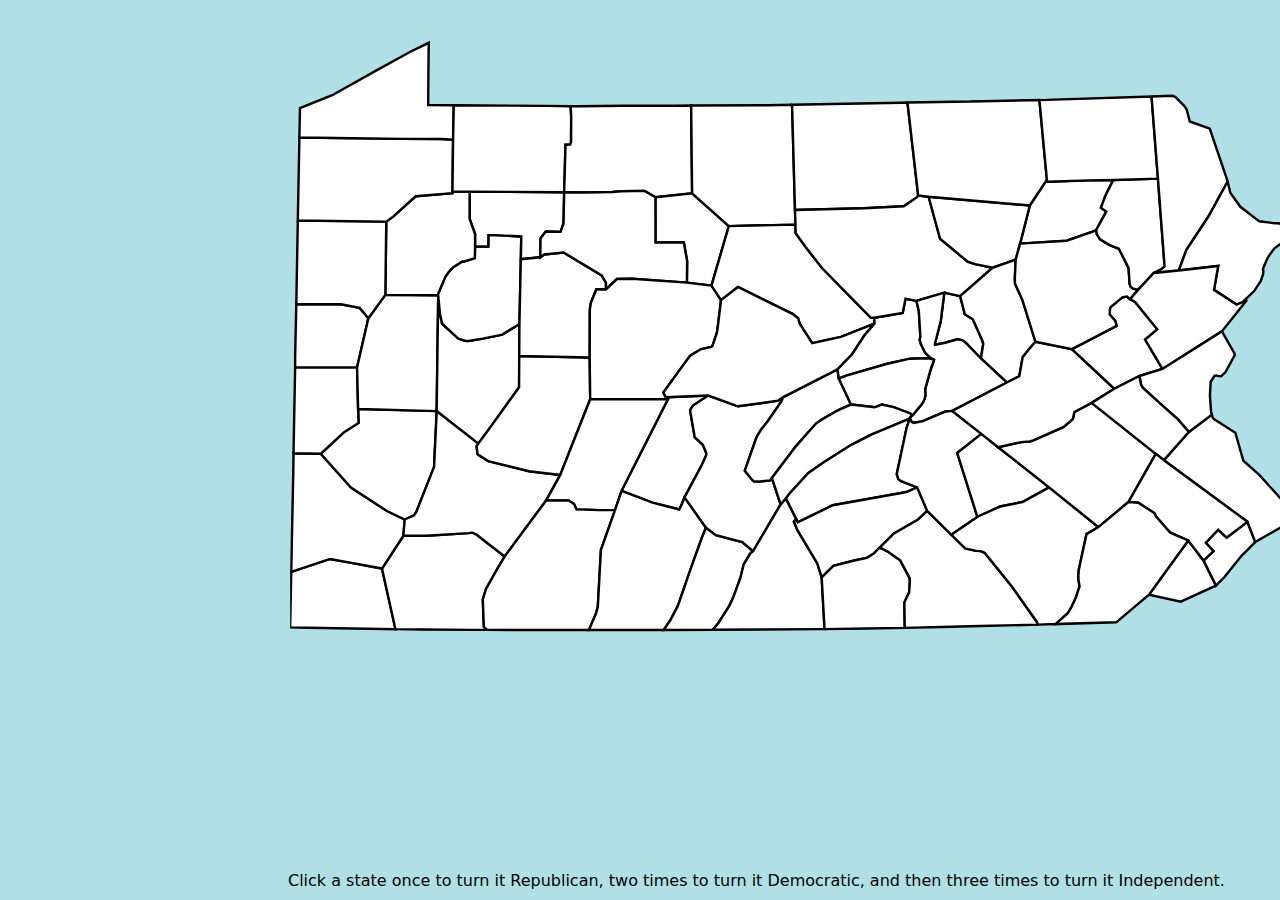
<file: PADistrict.html>
<!doctype html>
<html>

<head>
  <meta charset="utf-8" />
  <meta name="viewport" content="width=device-width" />
  <title>replit</title>
  <link href="style.css" rel="stylesheet" type="text/css" />
  <style>
    body {
      background-color: powderblue;
    }
  </style>
</head>

<body>

  <?xml version="1.0" encoding="utf-8"?>
  <svg xmlns="http://www.w3.org/2000/svg" viewBox="0.487 0.7765 207.6713 121.0182" width="1007.671px" height="821.018px"
    style="position: absolute; transform: translate(28%, -10%);">
    <g id="layer1" transform="matrix(1, 0, 0, 1, -346.21875, -426.46875)">
      <path
        style="font-size: 12px; fill-opacity: 1; fill-rule: nonzero; stroke-miterlimit: 4; stroke-dasharray: none; stroke: rgb(0, 0, 0); stroke-width: 0.5px; fill: rgb(255, 255, 255);"
        d="m 545.60168,530.12986 -2.83254,2.84418 -3.53786,4.41918 -1.74614,1.72169 -2.54746,-5.15477 2.0631,-1.93086 -1.58153,-1.76123 2.55259,-2.69507 1.73132,1.67364 4.30086,-3.27629 1.59766,4.15953"
        id="PA_Philadelphia" />
      <path
        style="font-size: 12px; fill-opacity: 1; fill-rule: nonzero; stroke-miterlimit: 4; stroke-dasharray: none; stroke: rgb(0, 0, 0); stroke-width: 0.5px; fill: rgb(255, 255, 255);"
        d="m 536.90862,504.67937 4.59605,2.93902 1.65281,5.75916 2.99119,2.65899 0.20615,0.17158 8.02214,8.89031 -8.77528,5.03143 -1.59766,-4.15953 -17.22853,-12.70988 5.14614,-5.79482 4.74378,-3.58483 0.24321,0.79857"
        id="PA_Bucks" />
      <path
        style="font-size: 12px; fill-opacity: 1; fill-rule: nonzero; stroke-miterlimit: 4; stroke-dasharray: none; stroke: rgb(0, 0, 0); stroke-width: 0.5px; fill: rgb(255, 255, 255);"
        d="m 346.93252,536.27422 7.85474,-2.60842 0.41158,0.0236 3.87792,0.68282 6.56009,1.22395 2.77424,12.49021 -18.17294,-0.2939 -3.53242,-0.0771 0.22679,-11.44114"
        id="PA_Greene" />
      <path
        style="font-size: 12px; fill-opacity: 1; fill-rule: nonzero; stroke-miterlimit: 4; stroke-dasharray: none; stroke: rgb(0, 0, 0); stroke-width: 0.5px; fill: rgb(255, 255, 255);"
        d="m 370.03992,528.83295 4.75966,-0.013 8.57873,-0.52569 0.88978,-0.0928 0.83203,0.38312 0.32491,0.25281 5.48411,4.29061 -1.33054,2.22886 -2.47603,4.3803 -0.69313,2.21599 0.21752,5.6477 0.65482,0.64024 -3.04709,-0.0103 -10.35123,-0.0748 -5.47237,-0.0696 -2.77424,-12.49021 4.40307,-6.76325"
        id="PA_Fayette" />
      <path
        style="font-size: 12px; fill-opacity: 1; fill-rule: nonzero; stroke-miterlimit: 4; stroke-dasharray: none; stroke: rgb(0, 0, 0); stroke-width: 0.5px; fill: rgb(255, 255, 255);"
        d="m 353.02371,511.93588 6.2184,6.98427 7.51866,4.87981 3.55981,1.68651 -0.28066,3.34648 -4.40307,6.76325 -6.56009,-1.22395 -3.87792,-0.68282 -0.41158,-0.0236 -7.85474,2.60842 0.18503,-9.35429 0.23742,-11.35749 0.0491,-3.72329 5.61966,0.0967"
        id="PA_Washington" />
      <path
        style="font-size: 12px; fill-opacity: 1; fill-rule: nonzero; stroke-miterlimit: 4; stroke-dasharray: none; opacity: 1; stroke: rgb(0, 0, 0); stroke-width: 0.5px; fill: rgb(255, 255, 255);"
        d="m 376.90167,503.15072 0.009,0.0314 -0.50439,10.68825 -0.0403,0.76503 -0.0759,0.23118 -3.56404,9.00823 -0.47449,0.76326 -1.93104,0.84842 -3.55981,-1.68651 -7.51866,-4.87981 -6.2184,-6.98427 4.7931,-4.45963 2.98855,-1.8945 -0.091,-2.88001 16.18733,0.44898"
        id="PA_Allegheny" />
      <path
        style="font-size: 12px; fill-opacity: 1; fill-rule: nonzero; stroke-miterlimit: 4; stroke-dasharray: none; stroke: rgb(0, 0, 0); stroke-width: 0.5px; fill: rgb(255, 255, 255);"
        d="m 347.73699,494.10048 12.76004,0.0421 0.21731,8.5592 0.091,2.88001 -2.98855,1.8945 -4.7931,4.45963 -5.61966,-0.0967 0.13709,-7.65848 0.19585,-10.08019"
        id="PA_Beaver" />
      <path
        style="font-size: 12px; fill-opacity: 1; fill-rule: nonzero; stroke-miterlimit: 4; stroke-dasharray: none; stroke: rgb(0, 0, 0); stroke-width: 0.5px; fill: rgb(255, 255, 255);"
        d="m 362.82959,483.99447 -2.33256,10.14807 -12.76004,-0.0421 -2.9e-4,-2.30256 0.23651,-10.68548 9.20429,0.0312 3.86575,0.72887 1.78634,2.12196"
        id="PA_Lawrence" />
      <path
        style="font-size: 12px; fill-opacity: 1; fill-rule: nonzero; stroke-miterlimit: 4; stroke-dasharray: none; stroke: rgb(0, 0, 0); stroke-width: 0.5px; fill: rgb(255, 255, 255);"
        d="m 377.22231,479.37497 -0.32064,23.77575 -16.18733,-0.44898 -0.21731,-8.5592 2.33256,-10.14807 3.49251,-4.79888 10.75375,0.0671 0.14646,0.11232"
        id="PA_Butler" />
      <path
        style="font-size: 12px; fill-opacity: 1; fill-rule: nonzero; stroke-miterlimit: 4; stroke-dasharray: none; stroke: rgb(0, 0, 0); stroke-width: 0.5px; fill: rgb(255, 255, 255);"
        d="m 393.95731,485.19065 -0.0368,6.60737 -0.0322,6.44108 -5.70978,7.95293 -2.70011,3.65952 -8.56761,-6.66945 -0.009,-0.0314 0.32064,-23.77575 0.31307,3.28847 0.0377,0.44144 0.46042,2.04173 3.30539,3.05098 0.70881,0.24535 1.02303,0.27339 0.68227,-0.0752 2.65752,-0.43642 4.00127,-0.81713 3.54548,-2.19697"
        id="PA_Armstrong" />
      <path
        style="font-size: 12px; fill-opacity: 1; fill-rule: nonzero; stroke-miterlimit: 4; stroke-dasharray: none; stroke: rgb(0, 0, 0); stroke-width: 0.5px; fill: rgb(255, 255, 255);"
        d="m 384.81537,469.21677 2.71974,0.0132 0.0305,-2.34888 1.47438,-2.1e-4 5.30241,0.28725 -0.092,4.68465 -0.29306,13.33784 -3.54548,2.19697 -4.00127,0.81713 -2.65752,0.43642 -0.68227,0.0752 -1.02303,-0.27339 -0.70881,-0.24535 -3.30539,-3.05098 -0.46042,-2.04173 -0.0377,-0.44144 -0.31307,-3.28847 -0.14646,-0.11232 1.61605,-3.803 0.80149,-1.10796 0.82913,-0.85408 1.84674,-1.19816 0.37048,0.005 2.23163,-0.6855 0.044,-2.40212"
        id="PA_Clarion" />
      <path
        style="font-size: 12px; fill-opacity: 1; fill-rule: nonzero; stroke-miterlimit: 4; stroke-dasharray: none; stroke: rgb(0, 0, 0); stroke-width: 0.5px; fill: rgb(255, 255, 255);"
        d="m 383.69102,457.91359 19.4908,0.13496 -0.12829,6.43831 -0.61773,1.72478 -3.04759,-0.0883 -1.07159,1.42601 -0.0569,3.90752 -4.0093,0.39599 0.092,-4.68465 -5.30241,-0.28725 -1.47438,2.1e-4 -0.0305,2.34888 -2.71974,-0.0132 -10e-4,-2.55902 -1.12842,-3.15603 0.005,-5.58813"
        id="PA_Forest" />
      <path
        style="font-size: 12px; fill-opacity: 1; fill-rule: nonzero; stroke-miterlimit: 4; stroke-dasharray: none; stroke: rgb(0, 0, 0); stroke-width: 0.5px; fill: rgb(255, 255, 255);"
        d="m 383.69102,457.91359 -0.005,5.58813 1.12842,3.15603 0.001,2.55902 -0.044,2.40212 -2.23163,0.6855 -0.37048,-0.005 -1.84674,1.19816 -0.82913,0.85408 -0.80149,1.10796 -1.61605,3.803 -10.75375,-0.0671 0.19603,-15.09368 1.47379,-1.08842 4.57593,-4.14674 7.59851,-0.6278 -0.009,-0.31724 3.53323,-0.008"
        id="PA_Venango" />
      <path
        style="font-size: 12px; fill-opacity: 1; fill-rule: nonzero; stroke-miterlimit: 4; stroke-dasharray: none; stroke: rgb(0, 0, 0); stroke-width: 0.5px; fill: rgb(255, 255, 255);"
        d="m 348.28662,463.8641 18.23151,0.23781 -0.19603,15.09368 -3.49251,4.79888 -1.78634,-2.12196 -3.86575,-0.72887 -9.20429,-0.0312 0.008,-0.38482 0.30585,-16.86352"
        id="PA_Mercer" />
      <path
        style="font-size: 12px; fill-opacity: 1; fill-rule: nonzero; stroke-miterlimit: 4; stroke-dasharray: none; stroke: rgb(0, 0, 0); stroke-width: 0.5px; fill: rgb(255, 255, 255);"
        d="m 380.28621,447.1978 -0.12842,10.72391 0.009,0.31724 -7.59851,0.6278 -4.57593,4.14674 -1.47379,1.08842 -18.23151,-0.23781 0.006,-0.51879 0.32032,-16.57859 21.27332,0.27679 7.94913,0.0308 2.45063,0.12347"
        id="PA_Crawford" />
      <path
        style="font-size: 12px; fill-opacity: 1; fill-rule: nonzero; stroke-miterlimit: 4; stroke-dasharray: none; stroke: rgb(0, 0, 0); stroke-width: 0.5px; fill: rgb(255, 255, 255);"
        d="m 380.43106,440.12379 -0.14485,7.07401 -2.45063,-0.12347 -7.94913,-0.0308 -21.27332,-0.27679 0.11713,-6.05414 6.64244,-2.66034 9.04555,-5.0672 7.15318,-3.94428 3.7094,-1.79547 -0.0282,1.26491 -0.053,5.30089 -0.0479,6.26365 4.74419,0.051 0.53514,-0.002"
        id="PA_Erie" />
      <path
        style="font-size: 12px; fill-opacity: 1; fill-rule: nonzero; stroke-miterlimit: 4; stroke-dasharray: none; stroke: rgb(0, 0, 0); stroke-width: 0.5px; fill: rgb(255, 255, 255);"
        d="m 385.47836,509.85155 -0.35224,0.5629 0.20773,1.59794 0.071,0.0985 2.1403,1.3477 8.41901,2.0817 6.40739,0.76138 -2.90366,5.25245 -8.55879,11.57396 -5.48411,-4.29061 -0.32491,-0.25281 -0.83203,-0.38312 -0.88978,0.0928 -8.57873,0.52569 -4.75966,0.013 0.28066,-3.34648 1.93104,-0.84842 0.47449,-0.76326 3.56404,-9.00823 0.0759,-0.23118 0.0403,-0.76503 0.50439,-10.68825 8.56761,6.66945"
        id="PA_Westmoreland" />
      <path
        style="font-size: 12px; fill-opacity: 1; fill-rule: nonzero; stroke-miterlimit: 4; stroke-dasharray: none; stroke: rgb(0, 0, 0); stroke-width: 0.5px; fill: rgb(255, 255, 255);"
        d="m 393.9205,491.79802 14.52012,0.30603 0.10484,8.60539 -6.17387,15.59218 -6.40739,-0.76138 -8.41901,-2.0817 -2.1403,-1.3477 -0.071,-0.0985 -0.20773,-1.59794 0.35224,-0.5629 2.70011,-3.65952 5.70978,-7.95293 0.0322,-6.44108"
        id="PA_Indiana" />
      <path
        style="font-size: 12px; fill-opacity: 1; fill-rule: nonzero; stroke-miterlimit: 4; stroke-dasharray: none; stroke: rgb(0, 0, 0); stroke-width: 0.5px; fill: rgb(255, 255, 255);"
        d="m 394.25037,471.85281 4.0093,-0.39599 0.80674,-0.5908 3.97828,-0.40913 7.8728,4.71093 0.88408,1.55508 0.003,1.35612 -1.98525,-0.0491 -1.10542,2.74186 -0.0365,0.0973 -0.20669,1.34723 -0.0305,9.88774 -14.52012,-0.30603 0.0368,-6.60737 0.29306,-13.33784"
        id="PA_Jefferson" />
      <path
        style="font-size: 12px; fill-opacity: 1; fill-rule: nonzero; stroke-miterlimit: 4; stroke-dasharray: none; stroke: rgb(0, 0, 0); stroke-width: 0.5px; fill: rgb(255, 255, 255);"
        d="m 399.55696,440.24369 4.95945,0.072 0.11005,2.12962 -0.0233,5.32119 -0.18186,0.46423 -0.96314,0.0273 -0.27633,9.79059 -19.4908,-0.13496 -3.53323,0.008 0.12842,-10.72391 0.14485,-7.07401 19.1259,0.1199"
        id="PA_Warren" />
      <path
        style="font-size: 12px; fill-opacity: 1; fill-rule: nonzero; stroke-miterlimit: 4; stroke-dasharray: none; stroke: rgb(0, 0, 0); stroke-width: 0.5px; fill: rgb(255, 255, 255);"
        d="m 425.81196,440.22889 3.53333,-0.049 0.20706,18.09416 -7.5573,0.78764 -2.25636,-1.30217 -4.77124,0.0963 -1.84904,0.13932 -5.46029,0.10712 -4.4763,-0.0538 0.27633,-9.79059 0.96314,-0.0273 0.18186,-0.46423 0.0233,-5.32119 -0.11005,-2.12962 1.53838,0.0153 9.6887,-0.0989 10.06847,-0.003"
        id="PA_McKean" />
      <path
        style="font-size: 12px; fill-opacity: 1; fill-rule: nonzero; stroke-miterlimit: 4; stroke-dasharray: none; stroke: rgb(0, 0, 0); stroke-width: 0.5px; fill: rgb(255, 255, 255);"
        d="m 421.99505,459.06172 7.5573,-0.78764 7.56224,6.74468 -3.57241,12.26734 -5.07115,-0.61611 0.051,-4.4211 -0.68217,-3.84648 -5.84071,0.0149 -0.004,-9.35561"
        id="PA_Cameron" />
      <path
        style="font-size: 12px; fill-opacity: 1; fill-rule: nonzero; stroke-miterlimit: 4; stroke-dasharray: none; stroke: rgb(0, 0, 0); stroke-width: 0.5px; fill: rgb(255, 255, 255);"
        d="m 403.18182,458.04855 4.4763,0.0538 5.46029,-0.10712 1.84904,-0.13932 4.77124,-0.0963 2.25636,1.30217 0.004,9.35561 5.84071,-0.0149 0.68217,3.84648 -0.051,4.4211 -11.27314,-0.79755 -3.15633,0.0588 -2.23663,2.14778 -0.003,-1.35612 -0.88408,-1.55508 -7.8728,-4.71093 -3.97828,0.40913 -0.80674,0.5908 0.0569,-3.90752 1.07159,-1.42601 3.04759,0.0883 0.61773,-1.72478 0.12829,-6.43831"
        id="PA_Elk" />
      <path
        style="font-size: 12px; fill-opacity: 1; fill-rule: nonzero; stroke-miterlimit: 4; stroke-dasharray: none; stroke: rgb(0, 0, 0); stroke-width: 0.5px; fill: rgb(255, 255, 255);"
        d="m 428.47103,476.66999 5.07115,0.61611 1.9654,2.98674 -0.67026,5.54769 -0.15661,1.11505 -0.94611,2.80456 -0.2215,0.1747 -2.08645,0.44107 -1.91983,1.1513 -0.46787,0.36339 -5.39118,7.39127 0.019,0.15946 0.46689,0.85453 0.43899,0.40005 -16.02715,0.0335 -0.10484,-8.60539 0.0305,-9.88774 0.20669,-1.34723 0.0365,-0.0973 1.10542,-2.74186 1.98525,0.0491 2.23663,-2.14778 3.15633,-0.0588 11.27314,0.79755"
        id="PA_Clearfield" />
      <path
        style="font-size: 12px; fill-opacity: 1; fill-rule: nonzero; stroke-miterlimit: 4; stroke-dasharray: none; stroke: rgb(0, 0, 0); stroke-width: 0.5px; fill: rgb(255, 255, 255);"
        d="m 424.13362,500.27586 8.75804,-0.32932 -3.0184,1.95586 -0.50166,0.62828 -0.22767,0.51151 0.93954,5.45726 1.68212,1.59775 0.72271,1.72595 -0.0264,0.32568 -0.14879,0.42574 -0.73583,1.63994 -3.59373,6.70398 -0.46947,1.22098 -0.60873,1.29194 -5.53359,-1.41413 -6.35851,-2.44213 9.55938,-18.89924 -0.43899,-0.40005"
        id="PA_Blair" />
      <path
        style="font-size: 12px; fill-opacity: 1; fill-rule: nonzero; stroke-miterlimit: 4; stroke-dasharray: none; stroke: rgb(0, 0, 0); stroke-width: 0.5px; fill: rgb(255, 255, 255);"
        d="m 408.54546,500.70944 16.02715,-0.0335 -9.55938,18.89924 -1.35244,3.98514 -3.26467,0.002 -4.66267,-0.15113 -0.51247,-1.11171 -1.12118,-0.72963 -4.63187,-0.0155 2.90366,-5.25245 6.17387,-15.59218"
        id="PA_Cambria" />
      <path
        style="font-size: 12px; fill-opacity: 1; fill-rule: nonzero; stroke-miterlimit: 4; stroke-dasharray: none; stroke: rgb(0, 0, 0); stroke-width: 0.5px; fill: rgb(255, 255, 255);"
        d="m 413.66079,523.56029 -2.90628,8.2378 -0.6392,11.68474 -0.34681,1.32149 -1.48605,3.45925 -21.00067,-0.0224 -0.65482,-0.64024 -0.21752,-5.6477 0.69313,-2.21599 2.47603,-4.3803 1.33054,-2.22886 8.55879,-11.57396 4.63187,0.0155 1.12118,0.72963 0.51247,1.11171 4.66267,0.15113 3.26467,-0.002"
        id="PA_Somerset" />
      <path
        style="font-size: 12px; fill-opacity: 1; fill-rule: nonzero; stroke-miterlimit: 4; stroke-dasharray: none; stroke: rgb(0, 0, 0); stroke-width: 0.5px; fill: rgb(255, 255, 255);"
        d="m 415.01323,519.57515 6.35851,2.44213 5.53359,1.41413 0.60873,-1.29194 0.46947,-1.22098 4.42191,6.27167 -0.84539,2.05432 -2.36055,6.58149 -2.60733,7.52027 -1.53829,2.91488 -1.37223,1.99094 -15.3992,0.0115 1.48605,-3.45925 0.34681,-1.32149 0.6392,-11.68474 2.90628,-8.2378 1.35244,-3.98514"
        id="PA_Bedford" />
      <path
        style="font-size: 12px; fill-opacity: 1; fill-rule: nonzero; stroke-miterlimit: 4; stroke-dasharray: none; stroke: rgb(0, 0, 0); stroke-width: 0.5px; fill: rgb(255, 255, 255);"
        d="m 432.40544,527.19016 2.06418,1.51939 5.43064,1.42863 2.21408,1.89602 -0.42759,0.32625 -0.25964,0.30137 -1.26375,2.14828 -0.62915,2.59542 -1.58273,4.32905 -0.73502,1.55468 -2.27816,3.56624 -1.12079,1.3501 -8.77614,0.0438 -1.35972,0.003 1.37223,-1.99094 1.53829,-2.91488 2.60733,-7.52027 2.36055,-6.58149 0.84539,-2.05432"
        id="PA_Fulton" />
      <path
        style="font-size: 12px; fill-opacity: 1; fill-rule: nonzero; stroke-miterlimit: 4; stroke-dasharray: none; stroke: rgb(0, 0, 0); stroke-width: 0.5px; fill: rgb(255, 255, 255);"
        d="m 432.89166,499.94654 6.10774,2.21036 8.28588,-1.15513 1.03276,-0.74981 -0.4374,1.02634 -2.74866,3.94399 -1.378,1.75963 -0.64951,1.06905 -0.39874,0.79575 -2.29619,6.57473 1.54369,1.90653 0.32872,0.31294 0.92971,0.0334 2.41968,-0.25359 0.36126,-0.49068 1.79125,5.45035 -5.66951,9.65377 -2.21408,-1.89602 -5.43064,-1.42863 -2.06418,-1.51939 -4.42191,-6.27167 3.59373,-6.70398 0.73583,-1.63994 0.14879,-0.42574 0.0264,-0.32568 -0.72271,-1.72595 -1.68212,-1.59775 -0.93954,-5.45726 0.22767,-0.51151 0.50166,-0.62828 3.0184,-1.95586"
        id="PA_Huntingdon" />
      <path
        style="font-size: 12px; fill-opacity: 1; fill-rule: nonzero; stroke-miterlimit: 4; stroke-dasharray: none; stroke: rgb(0, 0, 0); stroke-width: 0.5px; fill: rgb(255, 255, 255);"
        d="m 447.78385,522.38043 1.1059,-1.24887 2.12244,4.27454 -0.47989,0.50973 0.66729,1.66381 4.15924,6.97358 0.89404,2.87527 0.58685,10.65108 -0.35023,0.006 -22.67198,0.11981 1.12079,-1.3501 2.27816,-3.56624 0.73502,-1.55468 1.58273,-4.32905 0.62915,-2.59542 1.26375,-2.14828 0.25964,-0.30137 0.42759,-0.32625 5.66951,-9.65377"
        id="PA_Franklin" />
      <path
        style="font-size: 12px; fill-opacity: 1; fill-rule: nonzero; stroke-miterlimit: 4; stroke-dasharray: none; stroke: rgb(0, 0, 0); stroke-width: 0.5px; fill: rgb(255, 255, 255);"
        d="m 459.51346,494.53996 0.27255,1.89207 2.50849,5.36674 -2.16646,0.95744 -1.25111,0.62427 -2.44209,1.42672 -1.35195,0.91026 -4.1997,4.74693 -4.89059,6.46569 -0.36126,0.49068 -2.41968,0.25359 -0.92971,-0.0334 -0.32872,-0.31294 -1.54369,-1.90653 2.29619,-6.57473 0.39874,-0.79575 0.64951,-1.06905 1.378,-1.75963 2.74866,-3.94399 0.4374,-1.02634 11.19542,-5.712"
        id="PA_Mifflin" />
      <path
        style="font-size: 12px; fill-opacity: 1; fill-rule: nonzero; stroke-miterlimit: 4; stroke-dasharray: none; stroke: rgb(0, 0, 0); stroke-width: 0.5px; fill: rgb(255, 255, 255);"
        d="m 450.14962,440.01775 0.60487,21.66929 0.0934,3.02897 -13.73326,0.30275 -7.56224,-6.74468 -0.20706,-18.09416 15.91612,-0.0762 4.88821,-0.086"
        id="PA_Potter" />
      <path
        style="font-size: 12px; fill-opacity: 1; fill-rule: nonzero; stroke-miterlimit: 4; stroke-dasharray: none; stroke: rgb(0, 0, 0); stroke-width: 0.5px; fill: rgb(255, 255, 255);"
        d="m 450.84785,464.71601 0.047,1.76524 1.97172,2.75019 3.45177,4.43709 10.08466,10.25714 0.70244,-0.0232 0.0366,1.19512 -6.91768,2.74346 -5.92606,1.28791 -2.56895,-3.96663 -0.33893,-1.14669 -1.15708,-0.91821 -11.22055,-5.53031 -3.50527,2.70572 -1.9654,-2.98674 3.57241,-12.26734 13.73326,-0.30275"
        id="PA_Clinton" />
      <path
        style="font-size: 12px; fill-opacity: 1; fill-rule: nonzero; stroke-miterlimit: 4; stroke-dasharray: none; stroke: rgb(0, 0, 0); stroke-width: 0.5px; fill: rgb(255, 255, 255);"
        d="m 435.50758,480.27284 3.50527,-2.70572 11.22055,5.53031 1.15708,0.91821 0.33893,1.14669 2.56895,3.96663 5.92606,-1.28791 6.91768,-2.74346 -2.10037,2.47735 -2.5136,3.85721 -3.01467,3.10781 -11.19542,5.712 -1.03276,0.74981 -8.28588,1.15513 -6.10774,-2.21036 -8.75804,0.32932 -0.46689,-0.85453 -0.019,-0.15946 5.39118,-7.39127 0.46787,-0.36339 1.91983,-1.1513 2.08645,-0.44107 0.2215,-0.1747 0.94611,-2.80456 0.15661,-1.11505 0.67026,-5.54769"
        id="PA_Centre" />
      <path
        style="font-size: 12px; fill-opacity: 1; fill-rule: nonzero; stroke-miterlimit: 4; stroke-dasharray: none; stroke: rgb(0, 0, 0); stroke-width: 0.5px; fill: rgb(255, 255, 255);"
        d="m 467.10546,483.90247 5.84413,-0.98358 0.58108,-2.91991 2.25048,0.42465 0.4929,2.14797 0.32531,5.30354 -0.15002,0.57405 0.25477,0.89727 0.85798,1.7174 1.00194,1.07538 0.86466,0.4077 -1.13771,-0.27589 -3.86104,0.0742 -4.83092,1.08806 -8.27254,2.41652 -1.54047,0.58224 -0.27255,-1.89207 3.01467,-3.10781 2.5136,-3.85721 2.10037,-2.47735 -0.0366,-1.19512"
        id="PA_Union" />
      <path
        style="font-size: 12px; fill-opacity: 1; fill-rule: nonzero; stroke-miterlimit: 4; stroke-dasharray: none; stroke: rgb(0, 0, 0); stroke-width: 0.5px; fill: rgb(255, 255, 255);"
        d="m 481.53121,478.73942 3.26595,0.71894 0.95485,3.73691 1.65377,1.02433 1.967,4.41309 0.18142,0.64981 -0.4885,3.02234 -3.09701,-3.19466 -0.6664,-0.55695 -1.03821,-0.19076 -2.56523,0.7022 -2.07531,0.42085 -0.0612,-0.11153 1.22417,-4.76259 0.7447,-5.87198"
        id="PA_Montour" />
      <path
        style="font-size: 12px; fill-opacity: 1; fill-rule: nonzero; stroke-miterlimit: 4; stroke-dasharray: none; stroke: rgb(0, 0, 0); stroke-width: 0.5px; fill: rgb(255, 255, 255);"
        d="m 473.93663,439.54946 2.20413,19.17042 -0.2287,0.35534 -2.74214,1.84694 -8.12277,0.40892 -14.29266,0.35596 -0.60487,-21.66929 22.43733,-0.41918 1.34968,-0.0491"
        id="PA_Tioga" />
      <path
        style="font-size: 12px; fill-opacity: 1; fill-rule: nonzero; stroke-miterlimit: 4; stroke-dasharray: none; stroke: rgb(0, 0, 0); stroke-width: 0.5px; fill: rgb(255, 255, 255);"
        d="m 476.14076,458.71988 2.14462,0.25294 2.37595,8.65501 5.678,4.73103 1.56395,0.50275 3.55926,0.73941 -6.66538,5.85734 -3.26595,-0.71894 -5.75006,1.68421 -2.25048,-0.42465 -0.58108,2.91991 -5.84413,0.98358 -0.70244,0.0232 -10.08466,-10.25714 -3.45177,-4.43709 -1.97172,-2.75019 -0.047,-1.76524 -0.0934,-3.02897 14.29266,-0.35596 8.12277,-0.40892 2.74214,-1.84694 0.2287,-0.35534"
        id="PA_Lycoming" />
      <path
        style="font-size: 12px; fill-opacity: 1; fill-rule: nonzero; stroke-miterlimit: 4; stroke-dasharray: none; stroke: rgb(0, 0, 0); stroke-width: 0.5px; fill: rgb(255, 255, 255);"
        d="m 502.66511,455.4605 0.0407,0.40485 8.62138,-0.27274 5.16783,-0.0717 -0.30898,0.30718 -1.48381,2.96201 -0.89873,2.44561 1.1073,0.80509 -2.08351,3.78025 -0.56867,0.28546 -5.51333,1.93193 -9.60141,0.59403 2.00161,-7.86183 3.51958,-5.3101"
        id="PA_Wyoming" />
      <path
        style="font-size: 12px; fill-opacity: 1; fill-rule: nonzero; stroke-miterlimit: 4; stroke-dasharray: none; stroke: rgb(0, 0, 0); stroke-width: 0.5px; fill: rgb(255, 255, 255);"
        d="m 478.28538,458.97282 20.86015,1.79778 -2.00161,7.86183 -0.90422,3.2839 -4.77716,1.68469 -3.55926,-0.73941 -1.56395,-0.50275 -5.678,-4.73103 -2.37595,-8.65501"
        id="PA_Sullivan" />
      <path
        style="font-size: 12px; fill-opacity: 1; fill-rule: nonzero; stroke-miterlimit: 4; stroke-dasharray: none; stroke: rgb(0, 0, 0); stroke-width: 0.5px; fill: rgb(255, 255, 255);"
        d="m 496.2397,471.91633 -0.1773,3.81482 0.029,1.11574 1.54248,3.42893 2.67993,8.57718 -1.42222,1.63639 -1.21135,1.56002 -0.69955,3.90827 -2.54935,1.30302 -5.3656,-4.95586 0.4885,-3.02234 -0.18142,-0.64981 -1.967,-4.41309 -1.65377,-1.02433 -0.95485,-3.73691 6.66538,-5.85734 4.77716,-1.68469"
        id="PA_Columbia" />
      <path
        style="font-size: 12px; fill-opacity: 1; fill-rule: nonzero; stroke-miterlimit: 4; stroke-dasharray: none; stroke: rgb(0, 0, 0); stroke-width: 0.5px; fill: rgb(255, 255, 255);"
        d="m 475.78115,480.42363 5.75006,-1.68421 -0.7447,5.87198 -1.22417,4.76259 0.0612,0.11153 2.07531,-0.42085 2.56523,-0.7022 1.03821,0.19076 0.6664,0.55695 3.09701,3.19466 5.3656,4.95586 -11.2829,5.8445 -1.53811,0.18531 -4.48978,1.91948 -1.72199,0.33721 -0.17354,0.0349 -0.38387,-0.17451 -0.4518,-0.71435 0.34594,-0.50835 0.33242,-0.27315 1.71215,-2.06219 0.37181,-0.54816 0.27521,-0.58819 0.21318,-0.79642 -0.0646,-1.28568 1.12283,-4.00875 0.73044,-2.07546 -0.86466,-0.4077 -1.00194,-1.07538 -0.85798,-1.7174 -0.25477,-0.89727 0.15002,-0.57405 -0.32531,-5.30354 -0.4929,-2.14797"
        id="PA_Northumberland" />
      <path
        style="font-size: 12px; fill-opacity: 1; fill-rule: nonzero; stroke-miterlimit: 4; stroke-dasharray: none; stroke: rgb(0, 0, 0); stroke-width: 0.5px; fill: rgb(255, 255, 255);"
        d="m 479.42869,492.54694 -0.73044,2.07546 -1.12283,4.00875 0.0646,1.28568 -0.21318,0.79642 -0.27521,0.58819 -0.37181,0.54816 -1.71215,2.06219 -0.33242,0.27315 -0.0523,-0.3624 -0.16788,-0.19797 -3.44459,-1.28282 -2.41065,-0.54321 -1.49635,0.56436 -4.86903,-0.56413 -2.50849,-5.36674 1.54047,-0.58224 8.27254,-2.41652 4.83092,-1.08806 3.86104,-0.0742 1.13771,0.27589"
        id="PA_Snyder" />
      <path
        style="font-size: 12px; fill-opacity: 1; fill-rule: nonzero; stroke-miterlimit: 4; stroke-dasharray: none; stroke: rgb(0, 0, 0); stroke-width: 0.5px; fill: rgb(255, 255, 255);"
        d="m 474.73525,504.18494 -0.34594,0.50835 -7.79546,3.23578 -4.23083,2.1676 -5.75466,3.62934 -3.09327,2.16123 -3.83573,4.20102 -0.78961,1.0433 -1.1059,1.24887 -1.79125,-5.45035 4.89059,-6.46569 4.1997,-4.74693 1.35195,-0.91026 2.44209,-1.42672 1.25111,-0.62427 2.16646,-0.95744 4.86903,0.56413 1.49635,-0.56436 2.41065,0.54321 3.44459,1.28282 0.16788,0.19797 0.0523,0.3624"
        id="PA_Juniata" />
      <path
        style="font-size: 12px; fill-opacity: 1; fill-rule: nonzero; stroke-miterlimit: 4; stroke-dasharray: none; stroke: rgb(0, 0, 0); stroke-width: 0.5px; fill: rgb(255, 255, 255);"
        d="m 475.92909,518.86924 -2.19521,0.95215 -1.6445,0.29946 -13.53728,2.42958 -7.24025,3.50863 -0.29966,-0.65296 -2.12244,-4.27454 0.78961,-1.0433 3.83573,-4.20102 3.09327,-2.16123 5.75466,-3.62934 4.23083,-2.1676 7.79546,-3.23578 -0.66636,2.05008 -1.97553,9.2964 0.003,0.16759 0.30597,0.96237 0.47073,0.36874 3.40236,1.33077"
        id="PA_Perry" />
      <path
        style="font-size: 12px; fill-opacity: 1; fill-rule: nonzero; stroke-miterlimit: 4; stroke-dasharray: none; stroke: rgb(0, 0, 0); stroke-width: 0.5px; fill: rgb(255, 255, 255);"
        d="m 475.92909,518.86924 2.0652,4.8285 -1.93654,1.86869 -4.91543,2.78083 -2.98891,2.96771 -1.11653,1.16521 -1.45942,0.90909 -2.60906,0.55672 -4.30202,1.09983 -2.41351,2.38267 -0.89404,-2.87527 -4.15924,-6.97358 -0.66729,-1.66381 0.47989,-0.50973 0.29966,0.65296 7.24025,-3.50863 13.53728,-2.42958 1.6445,-0.29946 2.19521,-0.95215"
        id="PA_Cumberland" />
      <path
        style="font-size: 12px; fill-opacity: 1; fill-rule: nonzero; stroke-miterlimit: 4; stroke-dasharray: none; stroke: rgb(0, 0, 0); stroke-width: 0.5px; fill: rgb(255, 255, 255);"
        d="m 468.15341,531.31497 0.4,0.10692 1.24419,0.62598 2.63661,1.83996 1.95003,3.69695 0.0429,0.67633 -0.14861,2.26405 -0.95112,1.98293 -0.035,0.19039 0.0803,5.12111 -7.81323,0.13901 -8.71974,0.12097 -0.58685,-10.65108 2.41351,-2.38267 4.30202,-1.09983 2.60906,-0.55672 1.45942,-0.90909 1.11653,-1.16521"
        id="PA_Adams" />
      <path
        style="font-size: 12px; fill-opacity: 1; fill-rule: nonzero; stroke-miterlimit: 4; stroke-dasharray: none; stroke: rgb(0, 0, 0); stroke-width: 0.5px; fill: rgb(255, 255, 255);"
        d="m 477.99429,523.69774 4.9834,4.93391 2.86119,2.82079 2.25325,0.51058 0.97576,0.0456 0.77264,0.34251 5.65872,7.01883 5.11469,7.23083 0.13987,0.33023 -0.0416,0.22632 -11.85636,0.29481 -7.82898,0.18438 -7.65418,0.18306 -0.0803,-5.12111 0.035,-0.19039 0.95112,-1.98293 0.14861,-2.26405 -0.0429,-0.67633 -1.95003,-3.69695 -2.63661,-1.83996 -1.24419,-0.62598 -0.4,-0.10692 2.98891,-2.96771 4.91543,-2.78083 1.93654,-1.86869"
        id="PA_York" />
      <path
        style="font-size: 12px; fill-opacity: 1; fill-rule: nonzero; stroke-miterlimit: 4; stroke-dasharray: none; stroke: rgb(0, 0, 0); stroke-width: 0.5px; fill: rgb(255, 255, 255);"
        d="m 483.1484,503.1052 6.02133,4.7421 -4.98912,3.92969 4.16016,13.15336 0.12948,-0.0579 -5.49256,3.7592 -4.9834,-4.93391 -2.0652,-4.8285 -3.40236,-1.33077 -0.47073,-0.36874 -0.30597,-0.96237 -0.003,-0.16759 1.97553,-9.2964 0.66636,-2.05008 0.4518,0.71435 0.38387,0.17451 0.17354,-0.0349 1.72199,-0.33721 4.48978,-1.91948 1.53811,-0.18531"
        id="PA_Dauphin" />
      <path
        style="font-size: 12px; fill-opacity: 1; fill-rule: nonzero; stroke-miterlimit: 4; stroke-dasharray: none; stroke: rgb(0, 0, 0); stroke-width: 0.5px; fill: rgb(255, 255, 255);"
        d="m 489.16973,507.8473 3.44807,2.73924 10.51207,8.27456 -5.4912,3.02412 -4.59051,0.93169 -4.57791,2.05554 -0.12948,0.0579 -4.16016,-13.15336 4.98912,-3.92969"
        id="PA_Lebanon" />
      <path
        style="font-size: 12px; fill-opacity: 1; fill-rule: nonzero; stroke-miterlimit: 4; stroke-dasharray: none; stroke: rgb(0, 0, 0); stroke-width: 0.5px; fill: rgb(255, 255, 255);"
        d="m 503.12987,518.8611 10.16624,8.19612 -2.4591,1.43846 -1.5947,7.40553 -0.0878,1.20567 0.0268,0.84424 0.22425,1.32614 -0.81345,2.44642 -0.92816,1.93887 -0.67936,1.1304 -2.51876,2.24821 -3.51874,0.11107 -0.2349,0.005 0.0416,-0.22632 -0.13987,-0.33023 -5.11469,-7.23083 -5.65872,-7.01883 -0.77264,-0.34251 -0.97576,-0.0456 -2.25325,-0.51058 -2.86119,-2.82079 5.49256,-3.7592 4.57791,-2.05554 4.59051,-0.93169 5.4912,-3.02412"
        id="PA_Lancaster" />
      <path
        style="font-size: 12px; fill-opacity: 1; fill-rule: nonzero; stroke-miterlimit: 4; stroke-dasharray: none; stroke: rgb(0, 0, 0); stroke-width: 0.5px; fill: rgb(255, 255, 255);"
        d="m 525.10655,511.95481 -5.63997,9.93775 -6.17047,5.16466 -10.16624,-8.19612 -10.51207,-8.27456 4.76488,-1.05192 1.72615,-0.11732 0.7623,-0.22761 6.25914,-2.7976 1.88184,-1.61135 0.31829,-1.44929 3.55697,-1.87549 13.21918,10.49885"
        id="PA_Berks" />
      <path
        style="font-size: 12px; fill-opacity: 1; fill-rule: nonzero; stroke-miterlimit: 4; stroke-dasharray: none; stroke: rgb(0, 0, 0); stroke-width: 0.5px; fill: rgb(255, 255, 255);"
        d="m 500.31377,488.853 7.50268,1.53084 8.73929,8.16049 -4.66837,2.91163 -3.55697,1.87549 -0.31829,1.44929 -1.88184,1.61135 -6.25914,2.7976 -0.7623,0.22761 -1.72615,0.11732 -4.76488,1.05192 -3.44807,-2.73924 -6.02133,-4.7421 11.2829,-5.8445 2.54935,-1.30302 0.69955,-3.90827 1.21135,-1.56002 1.42222,-1.63639"
        id="PA_Schuylkill" />
      <path
        style="font-size: 12px; fill-opacity: 1; fill-rule: nonzero; stroke-miterlimit: 4; stroke-dasharray: none; stroke: rgb(0, 0, 0); stroke-width: 0.5px; fill: rgb(255, 255, 255);"
        d="m 507.81645,490.38384 9.23027,-4.79931 -0.27127,-0.98941 -1.1553,-1.35239 0.0172,-1.00326 0.0883,-0.39972 0.13889,-0.18987 2.2724,-1.87753 0.16057,-0.0856 0.88039,-0.14277 0.63671,0.53665 1.03158,0.59063 4.57374,5.62738 -2.50286,2.12115 3.56509,6.04366 -4.73785,1.45054 -5.18858,2.63037 -8.73929,-8.16049"
        id="PA_Carbon" />
      <path
        style="font-size: 12px; fill-opacity: 1; fill-rule: nonzero; stroke-miterlimit: 4; stroke-dasharray: none; stroke: rgb(0, 0, 0); stroke-width: 0.5px; fill: rgb(255, 255, 255);"
        d="m 497.14392,468.63243 9.60141,-0.59403 5.51333,-1.93193 0.56867,-0.28546 0.12318,0.86564 0.67524,1.0748 1.90481,1.13357 1.97273,0.80441 1.99239,3.93126 0.23454,3.35201 0.20093,0.52342 0.42865,0.33501 1.09612,0.32025 -1.6413,1.91922 -0.63671,-0.53665 -0.88039,0.14277 -0.16057,0.0856 -2.2724,1.87753 -0.13889,0.18987 -0.0883,0.39972 -0.0172,1.00326 1.1553,1.35239 0.27127,0.98941 -9.23027,4.79931 -7.50268,-1.53084 -2.67993,-8.57718 -1.54248,-3.42893 -0.029,-1.11574 0.1773,-3.81482 0.90422,-3.2839"
        id="PA_Luzerne" />
      <path
        style="font-size: 12px; fill-opacity: 1; fill-rule: nonzero; stroke-miterlimit: 4; stroke-dasharray: none; stroke: rgb(0, 0, 0); stroke-width: 0.5px; fill: rgb(255, 255, 255);"
        d="m 516.49506,455.52087 9.05686,-0.27812 1.37434,18.10807 -0.68876,0.57534 -1.54636,0.75571 -3.23522,3.47951 -1.09612,-0.32025 -0.42865,-0.33501 -0.20093,-0.52342 -0.23454,-3.35201 -1.99239,-3.93126 -1.97273,-0.80441 -1.90481,-1.13357 -0.67524,-1.0748 -0.12318,-0.86564 2.08351,-3.78025 -1.1073,-0.80509 0.89873,-2.44561 1.48381,-2.96201 0.30898,-0.30718"
        id="PA_Lackawanna" />
      <path
        style="font-size: 12px; fill-opacity: 1; fill-rule: nonzero; stroke-miterlimit: 4; stroke-dasharray: none; stroke: rgb(0, 0, 0); stroke-width: 0.5px; fill: rgb(255, 255, 255);"
        d="m 486.79676,439.34995 14.33011,-0.29707 1.53824,16.40762 -3.51958,5.3101 -20.86015,-1.79778 -2.14462,-0.25294 -2.20413,-19.17042 12.86013,-0.19951"
        id="PA_Bradford" />
      <path
        style="font-size: 12px; fill-opacity: 1; fill-rule: nonzero; stroke-miterlimit: 4; stroke-dasharray: none; stroke: rgb(0, 0, 0); stroke-width: 0.5px; fill: rgb(255, 255, 255);"
        d="m 502.55265,439.01405 21.68806,-0.68683 1.31121,16.91553 -9.05686,0.27812 -5.16783,0.0717 -8.62138,0.27274 -0.0407,-0.40485 -1.53824,-16.40762 1.42578,-0.0388"
        id="PA_Susquehanna" />
      <path
        style="font-size: 12px; fill-opacity: 1; fill-rule: nonzero; stroke-miterlimit: 4; stroke-dasharray: none; stroke: rgb(0, 0, 0); stroke-width: 0.5px; fill: rgb(255, 255, 255);"
        d="m 524.24071,438.32722 4.31106,-0.1586 0.62315,0.26678 1.77648,1.8119 0.50736,0.69484 0.65916,2.51646 4.11462,1.4765 3.68905,10.88685 -3.93307,7.17641 -4.58836,6.96316 -1.5466,4.21313 -5.16242,0.50722 1.54636,-0.75571 0.68876,-0.57534 -1.37434,-18.10807 -1.31121,-16.91553"
        id="PA_Wayne" />
      <path
        style="font-size: 12px; fill-opacity: 1; fill-rule: nonzero; stroke-miterlimit: 4; stroke-dasharray: none; stroke: rgb(0, 0, 0); stroke-width: 0.5px; fill: rgb(255, 255, 255);"
        d="m 539.92159,455.82195 0.53674,2.29343 1.21993,1.72821 0.86842,1.19569 3.33759,2.59267 0.54912,0.38686 2.75013,0.35304 1.55062,0.11038 2.26033,3.20061 -2.31473,1.09731 -1.16336,0.87435 -1.13848,1.54741 -0.27107,0.48497 -0.75035,1.71898 -0.18086,0.62039 0.11664,0.1737 -0.0753,0.77348 -0.46447,1.35557 -1.36946,2.07687 -1.73594,1.68645 -0.59207,0.57453 -1.29795,0.51539 -4.64979,-3.03059 0.86803,-4.90601 -8.12178,0.92901 1.5466,-4.21313 4.58836,-6.96316 3.93307,-7.17641"
        id="PA_Pike" />
      <path
        style="font-size: 12px; fill-opacity: 1; fill-rule: nonzero; stroke-miterlimit: 4; stroke-dasharray: none; stroke: rgb(0, 0, 0); stroke-width: 0.5px; fill: rgb(255, 255, 255);"
        d="m 529.85356,474.17465 8.12178,-0.92901 -0.86803,4.90601 4.64979,3.03059 1.29795,-0.51539 0.59207,-0.57453 0.14976,0.27634 -5.06647,6.35167 -12.24824,7.74309 -3.56509,-6.04366 2.50286,-2.12115 -4.57374,-5.62738 -1.03158,-0.59063 1.6413,-1.91922 3.23522,-3.47951 5.16242,-0.50722"
        id="PA_Monroe" />
      <path
        style="font-size: 12px; fill-opacity: 1; fill-rule: nonzero; stroke-miterlimit: 4; stroke-dasharray: none; stroke: rgb(0, 0, 0); stroke-width: 0.5px; fill: rgb(255, 255, 255);"
        d="m 538.73041,486.72033 2.5755,4.47661 0.0648,0.29415 -0.0681,0.26974 -1.81942,3.35341 -0.88792,0.85069 -0.53769,-0.0245 -0.50807,-0.14535 -0.28689,0.0253 -0.84328,1.27483 -0.15432,2.86092 0.24774,3.46215 0.15268,0.46256 -4.74378,3.58483 -2.24938,-2.59326 -3.18779,-2.86225 -4.07554,-3.69011 -0.35063,-0.65863 -0.31397,-1.74742 4.73785,-1.45054 12.24824,-7.74309"
        id="PA_Northampton" />
      <path
        style="font-size: 12px; fill-opacity: 1; fill-rule: nonzero; stroke-miterlimit: 4; stroke-dasharray: none; stroke: rgb(0, 0, 0); stroke-width: 0.5px; fill: rgb(255, 255, 255);"
        d="m 521.74432,495.91396 0.31397,1.74742 0.35063,0.65863 4.07554,3.69011 3.18779,2.86225 2.24938,2.59326 -5.14614,5.79482 -1.66894,-1.30564 -13.21918,-10.49885 4.66837,-2.91163 5.18858,-2.63037"
        id="PA_Lehigh" />
      <path
        style="font-size: 12px; fill-opacity: 1; fill-rule: nonzero; stroke-miterlimit: 4; stroke-dasharray: none; stroke: rgb(0, 0, 0); stroke-width: 0.5px; fill: rgb(255, 255, 255);"
        d="m 531.79931,529.8183 3.13837,4.14184 2.54746,5.15477 -7.22909,3.30645 -6.54855,-1.44837 8.09181,-11.15469"
        id="PA_Delaware" />
      <path
        style="font-size: 12px; fill-opacity: 1; fill-rule: nonzero; stroke-miterlimit: 4; stroke-dasharray: none; stroke: rgb(0, 0, 0); stroke-width: 0.5px; fill: rgb(255, 255, 255);"
        d="m 526.77549,513.26045 17.22853,12.70988 -4.30086,3.27629 -1.73132,-1.67364 -2.55259,2.69507 1.58153,1.76123 -2.0631,1.93086 -3.13837,-4.14184 -3.70535,-1.60183 -2.92296,-3.33349 -0.27731,-0.55232 -0.0879,-0.16841 -3.32247,-2.12939 -2.01675,-0.1403 5.63997,-9.93775 1.66894,1.30564"
        id="PA_Montgomery" />
      <path
        style="font-size: 12px; fill-opacity: 1; fill-rule: nonzero; stroke-miterlimit: 4; stroke-dasharray: none; stroke: rgb(0, 0, 0); stroke-width: 0.5px; fill: rgb(255, 255, 255);"
        d="m 519.46658,521.89256 2.01675,0.1403 3.32247,2.12939 0.0879,0.16841 0.27731,0.55232 2.92296,3.33349 3.70535,1.60183 -8.09181,11.15469 -6.75234,5.70397 -12.48931,0.3642 2.51876,-2.24821 0.67936,-1.1304 0.92816,-1.93887 0.81345,-2.44642 -0.22425,-1.32614 -0.0268,-0.84424 0.0878,-1.20567 1.5947,-7.40553 2.4591,-1.43846 6.17047,-5.16466"
        id="PA_Chester" />
    </g>
  </svg>

  <p style="position: absolute; top: 95%; left: 22.5%; user-select: none; pointer-events: none;">
    Click a state once to turn it Republican, two times to turn it
    Democratic, and then three times to turn it Independent.
  </p>

</body>

</html>

<script>

  var selectedDemPhilly = false;
  var selectedRepPhilly = false;
  var phillyRotation = 0;
  document.getElementById("PA_Philadelphia").addEventListener("click", function () {
    phillyRotation++;
    if (phillyRotation === 1) {
      var phillyPath = document.getElementById("PA_Philadelphia");
      phillyPath.style.fill = "#FF0000";
    } else if (phillyRotation === 2) {
      var phillyPath = document.getElementById("PA_Philadelphia");
      phillyPath.style.fill = "#0000FF";
    } else if (phillyRotation === 3) {
      var phillyPath = document.getElementById("PA_Philadelphia");
      phillyPath.style.fill = "#800080";
      phillyRotation = 0;
    }
  });


  var bucksRotation = 0;
  var selectedBucksDem = false;
  var selectedBucksRep = false;
  document.getElementById("PA_Bucks").addEventListener("click", function () {
    bucksRotation++;
    if (bucksRotation === 1) {
      var bucksPath = document.getElementById("PA_Bucks");
      bucksPath.style.fill = "#FF0000";
    } else if (bucksRotation === 2) {
      bucksPath = document.getElementById("PA_Bucks");
      bucksPath.style.fill = "#0000FF";
    } else if (bucksRotation === 3) {
      bucksPath = document.getElementById("PA_Bucks");
      bucksPath.style.fill = "#800080";
      bucksRotation = 0;
    }
  });

  var greeneRotation = 0;
  var selectedGreeneDem = false;
  var selectedGreeneRep = false;
  document.getElementById("PA_Greene").addEventListener("click", function () {
    bucksRotation++;
    if (bucksRotation === 1) {
      var bucksPath = document.getElementById("PA_Greene");
      bucksPath.style.fill = "#FF0000";
    } else if (bucksRotation === 2) {
      bucksPath = document.getElementById("PA_Greene");
      bucksPath.style.fill = "#0000FF";
    } else if (bucksRotation === 3) {
      bucksPath = document.getElementById("PA_Greene");
      bucksPath.style.fill = "#800080";
      bucksRotation = 0;
    }
  });

  var fayetteRotation = 0;
  document.getElementById("PA_Fayette").addEventListener("click", function () {
    fayetteRotation++;
    if (fayetteRotation === 1) {
      var fayettePath = document.getElementById("PA_Fayette");
      fayettePath.style.fill = "#FF0000";
    } else if (fayetteRotation === 2) {
      fayettePath = document.getElementById("PA_Fayette");
      fayettePath.style.fill = "#0000FF";
    } else if (fayetteRotation === 3) {
      fayettePath = document.getElementById("PA_Fayette");
      fayettePath.style.fill = "#800080";
      fayetteRotation = 0;
    }
  });

  var washingtonRotation = 0;
  document.getElementById("PA_Washington").addEventListener("click", function () {
    washingtonRotation++;
    if (washingtonRotation === 1) {
      var washingtonPath = document.getElementById("PA_Washington");
      washingtonPath.style.fill = "#FF0000";
    } else if (washingtonRotation === 2) {
      washingtonPath = document.getElementById("PA_Washington");
      washingtonPath.style.fill = "#0000FF";
    } else if (washingtonRotation === 3) {
      washingtonPath = document.getElementById("PA_Washington");
      washingtonPath.style.fill = "#800080";
      washingtonRotation = 0;
    }
  });

  var alleghenyRotation = 0;
  document.getElementById("PA_Allegheny").addEventListener("click", function () {
    alleghenyRotation++;
    if (alleghenyRotation === 1) {
      var alleghenyPath = document.getElementById("PA_Allegheny");
      alleghenyPath.style.fill = "#FF0000";
    } else if (alleghenyRotation === 2) {
      alleghenyPath = document.getElementById("PA_Allegheny");
      alleghenyPath.style.fill = "#0000FF";
    } else if (alleghenyRotation === 3) {
      alleghenyPath = document.getElementById("PA_Allegheny");
      alleghenyPath.style.fill = "#800080";
      alleghenyRotation = 0;
    }
  });

  var beaverRotation = 0;
  document.getElementById("PA_Beaver").addEventListener("click", function () {
    beaverRotation++;
    if (beaverRotation === 1) {
      var beaverPath = document.getElementById("PA_Beaver");
      beaverPath.style.fill = "#FF0000";
    } else if (beaverRotation === 2) {
      beaverPath = document.getElementById("PA_Beaver");
      beaverPath.style.fill = "#0000FF";
    } else if (beaverRotation === 3) {
      beaverPath = document.getElementById("PA_Beaver");
      beaverPath.style.fill = "#800080";
      beaverRotation = 0;
    }
  });

  var lawrenceRotation = 0;
  document.getElementById("PA_Lawrence").addEventListener("click", function () {
    lawrenceRotation++;
    if (lawrenceRotation === 1) {
      var lawrencePath = document.getElementById("PA_Lawrence");
      lawrencePath.style.fill = "#FF0000";
    } else if (lawrenceRotation === 2) {
      lawrencePath = document.getElementById("PA_Lawrence");
      lawrencePath.style.fill = "#0000FF";
    } else if (lawrenceRotation === 3) {
      lawrencePath = document.getElementById("PA_Lawrence");
      lawrencePath.style.fill = "#800080";
      lawrenceRotation = 0;
    }
  });

  var butlerRotation = 0;
  document.getElementById("PA_Butler").addEventListener("click", function () {
    butlerRotation++;
    if (butlerRotation === 1) {
      var butlerPath = document.getElementById("PA_Butler");
      butlerPath.style.fill = "#FF0000";
    } else if (butlerRotation === 2) {
      butlerPath = document.getElementById("PA_Butler");
      butlerPath.style.fill = "#0000FF";
    } else if (butlerRotation === 3) {
      butlerPath = document.getElementById("PA_Butler");
      butlerPath.style.fill = "#800080";
      butlerRotation = 0;
    }
  });

  var armstrongRotation = 0;
  document.getElementById("PA_Armstrong").addEventListener("click", function () {
    armstrongRotation++;
    if (armstrongRotation === 1) {
      var armstrongPath = document.getElementById("PA_Armstrong");
      armstrongPath.style.fill = "#FF0000";
    } else if (armstrongRotation === 2) {
      armstrongPath = document.getElementById("PA_Armstrong");
      armstrongPath.style.fill = "#0000FF";
    } else if (armstrongRotation === 3) {
      armstrongPath = document.getElementById("PA_Armstrong");
      armstrongPath.style.fill = "#800080";
      armstrongRotation = 0;
    }
  });

  var clarionRotation = 0;
  document.getElementById("PA_Clarion").addEventListener("click", function () {
    clarionRotation++;
    if (clarionRotation === 1) {
      var clarionPath = document.getElementById("PA_Clarion");
      clarionPath.style.fill = "#FF0000";
    } else if (clarionRotation === 2) {
      clarionPath = document.getElementById("PA_Clarion");
      clarionPath.style.fill = "#0000FF";
    } else if (clarionRotation === 3) {
      clarionPath = document.getElementById("PA_Clarion");
      clarionPath.style.fill = "#800080";
      clarionRotation = 0;
    }
  });

  var forestRotation = 0;
  document.getElementById("PA_Forest").addEventListener("click", function () {
    forestRotation++;
    if (forestRotation === 1) {
      var forestPath = document.getElementById("PA_Forest");
      forestPath.style.fill = "#FF0000";
    } else if (forestRotation === 2) {
      forestPath = document.getElementById("PA_Forest");
      forestPath.style.fill = "#0000FF";
    } else if (forestRotation === 3) {
      forestPath = document.getElementById("PA_Forest");
      forestPath.style.fill = "#800080";
      forestRotation = 0;
    }
  });

  var venangoRotation = 0;
  document.getElementById("PA_Venango").addEventListener("click", function () {
    venangoRotation++;
    if (venangoRotation === 1) {
      var venangoPath = document.getElementById("PA_Venango");
      venangoPath.style.fill = "#FF0000";
    } else if (venangoRotation === 2) {
      venangoPath = document.getElementById("PA_Venango");
      venangoPath.style.fill = "#0000FF";
    } else if (venangoRotation === 3) {
      venangoPath = document.getElementById("PA_Venango");
      venangoPath.style.fill = "#800080";
      venangoRotation = 0;
    }
  });

  var mercerRotation = 0;
  document.getElementById("PA_Mercer").addEventListener("click", function () {
    mercerRotation++;
    if (mercerRotation === 1) {
      var mercerPath = document.getElementById("PA_Mercer");
      mercerPath.style.fill = "#FF0000";
    } else if (mercerRotation === 2) {
      mercerPath = document.getElementById("PA_Mercer");
      mercerPath.style.fill = "#0000FF";
    } else if (mercerRotation === 3) {
      mercerPath = document.getElementById("PA_Mercer");
      mercerPath.style.fill = "#800080";
      mercerRotation = 0;
    }
  });

  var crawfordRotation = 0;
  document.getElementById("PA_Crawford").addEventListener("click", function () {
    crawfordRotation++;
    if (crawfordRotation === 1) {
      var crawfordPath = document.getElementById("PA_Crawford");
      crawfordPath.style.fill = "#FF0000";
    } else if (crawfordRotation === 2) {
      crawfordPath = document.getElementById("PA_Crawford");
      crawfordPath.style.fill = "#0000FF";
    } else if (crawfordRotation === 3) {
      crawfordPath = document.getElementById("PA_Crawford");
      crawfordPath.style.fill = "#800080";
      crawfordRotation = 0;
    }
  });

  var erieRotation = 0;
  document.getElementById("PA_Erie").addEventListener("click", function () {
    erieRotation++;
    if (erieRotation === 1) {
      var eriePath = document.getElementById("PA_Erie");
      eriePath.style.fill = "#FF0000";
    } else if (erieRotation === 2) {
      eriePath = document.getElementById("PA_Erie");
      eriePath.style.fill = "#0000FF";
    } else if (erieRotation === 3) {
      eriePath = document.getElementById("PA_Erie");
      eriePath.style.fill = "#800080";
      erieRotation = 0;
    }
  });

  var westmorelandRotation = 0;
  document.getElementById("PA_Westmoreland").addEventListener("click", function () {
    westmorelandRotation++;
    if (westmorelandRotation === 1) {
      var westmorelandPath = document.getElementById("PA_Westmoreland");
      westmorelandPath.style.fill = "#FF0000";
    } else if (westmorelandRotation === 2) {
      westmorelandPath = document.getElementById("PA_Westmoreland");
      westmorelandPath.style.fill = "#0000FF";
    } else if (westmorelandRotation === 3) {
      westmorelandPath = document.getElementById("PA_Westmoreland");
      westmorelandPath.style.fill = "#800080";
      westmorelandRotation = 0;
    }
  });

  var indianaRotation = 0;
  document.getElementById("PA_Indiana").addEventListener("click", function () {
    indianaRotation++;
    if (indianaRotation === 1) {
      var indianaPath = document.getElementById("PA_Indiana");
      indianaPath.style.fill = "#FF0000";
    } else if (indianaRotation === 2) {
      indianaPath = document.getElementById("PA_Indiana");
      indianaPath.style.fill = "#0000FF";
    } else if (indianaRotation === 3) {
      indianaPath = document.getElementById("PA_Indiana");
      indianaPath.style.fill = "#800080";
      indianaRotation = 0;
    }
  });

  var jeffersonRotation = 0;
  document.getElementById("PA_Jefferson").addEventListener("click", function () {
    jeffersonRotation++;
    if (jeffersonRotation === 1) {
      var jeffersonPath = document.getElementById("PA_Jefferson");
      jeffersonPath.style.fill = "#FF0000";
    } else if (jeffersonRotation === 2) {
      jeffersonPath = document.getElementById("PA_Jefferson");
      jeffersonPath.style.fill = "#0000FF";
    } else if (jeffersonRotation === 3) {
      jeffersonPath = document.getElementById("PA_Jefferson");
      jeffersonPath.style.fill = "#800080";
      jeffersonRotation = 0;
    }
  });

  var warrenRotation = 0;
  document.getElementById("PA_Warren").addEventListener("click", function () {
    warrenRotation++;
    if (warrenRotation === 1) {
      var warrenPath = document.getElementById("PA_Warren");
      warrenPath.style.fill = "#FF0000";
    } else if (warrenRotation === 2) {
      warrenPath = document.getElementById("PA_Warren");
      warrenPath.style.fill = "#0000FF";
    } else if (warrenRotation === 3) {
      warrenPath = document.getElementById("PA_Warren");
      warrenPath.style.fill = "#800080";
      warrenRotation = 0;
    }
  });

  var mcKeanRotation = 0;
  document.getElementById("PA_McKean").addEventListener("click", function () {
    mcKeanRotation++;
    if (mcKeanRotation === 1) {
      var mcKeanPath = document.getElementById("PA_McKean");
      mcKeanPath.style.fill = "#FF0000";
    } else if (mcKeanRotation === 2) {
      mcKeanPath = document.getElementById("PA_McKean");
      mcKeanPath.style.fill = "#0000FF";
    } else if (mcKeanRotation === 3) {
      mcKeanPath = document.getElementById("PA_McKean");
      mcKeanPath.style.fill = "#800080";
      mcKeanRotation = 0;
    }
  });

  var cameronRotation = 0;
  document.getElementById("PA_Cameron").addEventListener("click", function () {
    cameronRotation++;
    if (cameronRotation === 1) {
      var cameronPath = document.getElementById("PA_Cameron");
      cameronPath.style.fill = "#FF0000";
    } else if (cameronRotation === 2) {
      cameronPath = document.getElementById("PA_Cameron");
      cameronPath.style.fill = "#0000FF";
    } else if (cameronRotation === 3) {
      cameronPath = document.getElementById("PA_Cameron");
      cameronPath.style.fill = "#800080";
      cameronRotation = 0;
    }
  });

  var elkRotation = 0;
  document.getElementById("PA_Elk").addEventListener("click", function () {
    elkRotation++;
    if (elkRotation === 1) {
      var elkPath = document.getElementById("PA_Elk");
      elkPath.style.fill = "#FF0000";
    } else if (elkRotation === 2) {
      elkPath = document.getElementById("PA_Elk");
      elkPath.style.fill = "#0000FF";
    } else if (elkRotation === 3) {
      elkPath = document.getElementById("PA_Elk");
      elkPath.style.fill = "#800080";
      elkRotation = 0;
    }
  });

  var clearFieldRotation = 0;
  document.getElementById("PA_Clearfield").addEventListener("click", function () {
    clearFieldRotation++;
    if (clearFieldRotation === 1) {
      var clearFieldPath = document.getElementById("PA_Clearfield");
      clearFieldPath.style.fill = "#FF0000";
    } else if (clearFieldRotation === 2) {
      clearFieldPath = document.getElementById("PA_Clearfield");
      clearFieldPath.style.fill = "#0000FF";
    } else if (clearFieldRotation === 3) {
      clearFieldPath = document.getElementById("PA_Clearfield");
      clearFieldPath.style.fill = "#800080";
      clearFieldRotation = 0;
    }
  });

  var blairRotation = 0;
  document.getElementById("PA_Blair").addEventListener("click", function () {
    blairRotation++;
    if (blairRotation === 1) {
      var blairPath = document.getElementById("PA_Blair");
      blairPath.style.fill = "#FF0000";
    } else if (blairRotation === 2) {
      blairPath = document.getElementById("PA_Blair");
      blairPath.style.fill = "#0000FF";
    } else if (blairRotation === 3) {
      blairPath = document.getElementById("PA_Blair");
      blairPath.style.fill = "#800080";
      blairRotation = 0;
    }
  });

  var cambriaRotation = 0;
  document.getElementById("PA_Cambria").addEventListener("click", function () {
    cambriaRotation++;
    if (cambriaRotation === 1) {
      var cambriaPath = document.getElementById("PA_Cambria");
      cambriaPath.style.fill = "#FF0000";
    } else if (cambriaRotation === 2) {
      cambriaPath = document.getElementById("PA_Cambria");
      cambriaPath.style.fill = "#0000FF";
    } else if (cambriaRotation === 3) {
      cambriaPath = document.getElementById("PA_Cambria");
      cambriaPath.style.fill = "#800080";
      cambriaRotation = 0;
    }
  });

  var somersetRotation = 0;
  document.getElementById("PA_Somerset").addEventListener("click", function () {
    somersetRotation++;
    if (somersetRotation === 1) {
      var somersetPath = document.getElementById("PA_Somerset");
      somersetPath.style.fill = "#FF0000";
    } else if (somersetRotation === 2) {
      somersetPath = document.getElementById("PA_Somerset");
      somersetPath.style.fill = "#0000FF";
    } else if (somersetRotation === 3) {
      somersetPath = document.getElementById("PA_Somerset");
      somersetPath.style.fill = "#800080";
      somersetRotation = 0;
    }
  });

  var bedfordRotation = 0;
  document.getElementById("PA_Bedford").addEventListener("click", function () {
    bedfordRotation++;
    if (bedfordRotation === 1) {
      var bedfordPath = document.getElementById("PA_Bedford");
      bedfordPath.style.fill = "#FF0000";
    } else if (bedfordRotation === 2) {
      bedfordPath = document.getElementById("PA_Bedford");
      bedfordPath.style.fill = "#0000FF";
    } else if (bedfordRotation === 3) {
      bedfordPath = document.getElementById("PA_Bedford");
      bedfordPath.style.fill = "#800080";
      bedfordRotation = 0;
    }
  });

  var fultonRotation = 0;
  document.getElementById("PA_Fulton").addEventListener("click", function () {
    fultonRotation++;
    if (fultonRotation === 1) {
      var fultonPath = document.getElementById("PA_Fulton");
      fultonPath.style.fill = "#FF0000";
    } else if (fultonRotation === 2) {
      fultonPath = document.getElementById("PA_Fulton");
      fultonPath.style.fill = "#0000FF";
    } else if (fultonRotation === 3) {
      fultonPath = document.getElementById("PA_Fulton");
      fultonPath.style.fill = "#800080";
      fultonRotation = 0;
    }
  });

  var huntingdonRotation = 0;
  document.getElementById("PA_Huntingdon").addEventListener("click", function () {
    huntingdonRotation++;
    if (huntingdonRotation === 1) {
      var huntingdonPath = document.getElementById("PA_Huntingdon");
      huntingdonPath.style.fill = "#FF0000";
    } else if (huntingdonRotation === 2) {
      huntingdonPath = document.getElementById("PA_Huntingdon");
      huntingdonPath.style.fill = "#0000FF";
    } else if (huntingdonRotation === 3) {
      huntingdonPath = document.getElementById("PA_Huntingdon");
      huntingdonPath.style.fill = "#800080";
      huntingdonRotation = 0;
    }
  });

  franklinRotation = 0;
  document.getElementById("PA_Franklin").addEventListener("click", function () {
    franklinRotation++;
    if (franklinRotation === 1) {
      var franklinPath = document.getElementById("PA_Franklin");
      franklinPath.style.fill = "#FF0000";
    } else if (franklinRotation === 2) {
      franklinPath = document.getElementById("PA_Franklin");
      franklinPath.style.fill = "#0000FF";
    } else if (franklinRotation === 3) {
      franklinPath = document.getElementById("PA_Franklin");
      franklinPath.style.fill = "#800080";
      franklinRotation = 0;
    }
  });

  mifflinRotation = 0;
  document.getElementById("PA_Mifflin").addEventListener("click", function () {
    mifflinRotation++;
    if (mifflinRotation === 1) {
      var mifflinPath = document.getElementById("PA_Mifflin");
      mifflinPath.style.fill = "#FF0000";
    } else if (mifflinRotation === 2) {
      mifflinPath = document.getElementById("PA_Mifflin");
      mifflinPath.style.fill = "#0000FF";
    } else if (mifflinRotation === 3) {
      mifflinPath = document.getElementById("PA_Mifflin");
      mifflinPath.style.fill = "#800080";
      mifflinRotation = 0;
    }
  });


  potterRotation = 0;
  document.getElementById("PA_Potter").addEventListener("click", function () {
    potterRotation++;
    if (potterRotation === 1) {
      var potterPath = document.getElementById("PA_Potter");
      potterPath.style.fill = "#FF0000";
    } else if (potterRotation === 2) {
      potterPath = document.getElementById("PA_Potter");
      potterPath.style.fill = "#0000FF";
    } else if (potterRotation === 3) {
      potterPath = document.getElementById("PA_Potter");
      potterPath.style.fill = "#800080";
      potterRotation = 0;
    }
  });

  clintonRotation = 0;
  document.getElementById("PA_Clinton").addEventListener("click", function () {
    clintonRotation++;
    if (clintonRotation === 1) {
      var clintonPath = document.getElementById("PA_Clinton");
      clintonPath.style.fill = "#FF0000";
    } else if (clintonRotation === 2) {
      clintonPath = document.getElementById("PA_Clinton");
      clintonPath.style.fill = "#0000FF";
    } else if (clintonRotation === 3) {
      clintonPath = document.getElementById("PA_Clinton");
      clintonPath.style.fill = "#800080";
      clintonRotation = 0;
    }
  });

  centreRotation = 0;
  document.getElementById("PA_Centre").addEventListener("click", function () {
    centreRotation++;
    if (centreRotation === 1) {
      var centrePath = document.getElementById("PA_Centre");
      centrePath.style.fill = "#FF0000";
    } else if (centreRotation === 2) {
      centrePath = document.getElementById("PA_Centre");
      centrePath.style.fill = "#0000FF";
    } else if (centreRotation === 3) {
      centrePath = document.getElementById("PA_Centre");
      centrePath.style.fill = "#800080";
      centreRotation = 0;
    }
  });

  unionRotation = 0;
  document.getElementById("PA_Union").addEventListener("click", function () {
    unionRotation++;
    if (unionRotation === 1) {
      var unionPath = document.getElementById("PA_Union");
      unionPath.style.fill = "#FF0000";
    } else if (unionRotation === 2) {
      unionPath = document.getElementById("PA_Union");
      unionPath.style.fill = "#0000FF";
    } else if (unionRotation === 3) {
      unionPath = document.getElementById("PA_Union");
      unionPath.style.fill = "#800080";
      unionRotation = 0;
    }
  });

  montourRotation = 0;
  document.getElementById("PA_Montour").addEventListener("click", function () {
    montourRotation++;
    if (montourRotation === 1) {
      var montourPath = document.getElementById("PA_Montour");
      montourPath.style.fill = "#FF0000";
    } else if (montourRotation === 2) {
      montourPath = document.getElementById("PA_Montour");
      montourPath.style.fill = "#0000FF";
    } else if (montourRotation === 3) {
      montourPath = document.getElementById("PA_Montour");
      montourPath.style.fill = "#800080";
      montourRotation = 0;
    }
  });

  tiogaRotation = 0;
  document.getElementById("PA_Tioga").addEventListener("click", function () {
    tiogaRotation++;
    if (tiogaRotation === 1) {
      var tiogaPath = document.getElementById("PA_Tioga");
      tiogaPath.style.fill = "#FF0000";
    } else if (tiogaRotation === 2) {
      tiogaPath = document.getElementById("PA_Tioga");
      tiogaPath.style.fill = "#0000FF";
    } else if (tiogaRotation === 3) {
      tiogaPath = document.getElementById("PA_Tioga");
      tiogaPath.style.fill = "#800080";
      tiogaRotation = 0;
    }
  });

  lycomingRotation = 0;
  document.getElementById("PA_Lycoming").addEventListener("click", function () {
    lycomingRotation++;
    if (lycomingRotation === 1) {
      var lycomingPath = document.getElementById("PA_Lycoming");
      lycomingPath.style.fill = "#FF0000";
    } else if (lycomingRotation === 2) {
      lycomingPath = document.getElementById("PA_Lycoming");
      lycomingPath.style.fill = "#0000FF";
    } else if (lycomingRotation === 3) {
      lycomingPath = document.getElementById("PA_Lycoming");
      lycomingPath.style.fill = "#800080";
      lycomingRotation = 0;
    }
  });


  wyomingRotation = 0;
  document.getElementById("PA_Wyoming").addEventListener("click", function () {
    wyomingRotation++;
    if (wyomingRotation === 1) {
      var wyomingPath = document.getElementById("PA_Wyoming");
      wyomingPath.style.fill = "#FF0000";
    } else if (wyomingRotation === 2) {
      wyomingPath = document.getElementById("PA_Wyoming");
      wyomingPath.style.fill = "#0000FF";
    } else if (wyomingRotation === 3) {
      wyomingPath = document.getElementById("PA_Wyoming");
      wyomingPath.style.fill = "#800080";
      wyomingRotation = 0;
    }
  });


  sullivanRotation = 0;
  document.getElementById("PA_Sullivan").addEventListener("click", function () {
    sullivanRotation++;
    if (sullivanRotation === 1) {
      var sullivanPath = document.getElementById("PA_Sullivan");
      sullivanPath.style.fill = "#FF0000";
    } else if (sullivanRotation === 2) {
      sullivanPath = document.getElementById("PA_Sullivan");
      sullivanPath.style.fill = "#0000FF";
    } else if (sullivanRotation === 3) {
      sullivanPath = document.getElementById("PA_Sullivan");
      sullivanPath.style.fill = "#800080";
      sullivanRotation = 0;
    }
  });

  columbiaRotation = 0;
  document.getElementById("PA_Columbia").addEventListener("click", function () {
    columbiaRotation++;
    if (columbiaRotation === 1) {
      var columbiaPath = document.getElementById("PA_Columbia");
      columbiaPath.style.fill = "#FF0000";
    } else if (columbiaRotation === 2) {
      columbiaPath = document.getElementById("PA_Columbia");
      columbiaPath.style.fill = "#0000FF";
    } else if (columbiaRotation === 3) {
      columbiaPath = document.getElementById("PA_Columbia");
      columbiaPath.style.fill = "#800080";
      columbiaRotation = 0;
    }
  });

  northRotation = 0;
  document.getElementById("PA_Northumberland").addEventListener("click", function () {
    northRotation++;
    if (northRotation === 1) {
      var northPath = document.getElementById("PA_Northumberland");
      northPath.style.fill = "#FF0000";
    } else if (northRotation === 2) {
      northPath = document.getElementById("PA_Northumberland");
      northPath.style.fill = "#0000FF";
    } else if (northRotation === 3) {
      northPath = document.getElementById("PA_Northumberland");
      northPath.style.fill = "#800080";
      northRotation = 0;
    }
  });

  snyderRotation = 0;
  document.getElementById("PA_Snyder").addEventListener("click", function () {
    snyderRotation++;
    if (snyderRotation === 1) {
      var snyderPath = document.getElementById("PA_Snyder");
      snyderPath.style.fill = "#FF0000";
    } else if (snyderRotation === 2) {
      snyderPath = document.getElementById("PA_Snyder");
      snyderPath.style.fill = "#0000FF";
    } else if (snyderRotation === 3) {
      snyderPath = document.getElementById("PA_Snyder");
      snyderPath.style.fill = "#800080";
      snyderRotation = 0;
    }
  });

  juniataRotation = 0;
  document.getElementById("PA_Juniata").addEventListener("click", function () {
    juniataRotation++;
    if (juniataRotation === 1) {
      var juniataPath = document.getElementById("PA_Juniata");
      juniataPath.style.fill = "#FF0000";
    } else if (juniataRotation === 2) {
      juniataPath = document.getElementById("PA_Juniata");
      juniataPath.style.fill = "#0000FF";
    } else if (juniataRotation === 3) {
      juniataPath = document.getElementById("PA_Juniata");
      juniataPath.style.fill = "#800080";
      juniataRotation = 0;
    }
  });

  perryRotation = 0;
  document.getElementById("PA_Perry").addEventListener("click", function () {
    perryRotation++;
    if (perryRotation === 1) {
      var perryPath = document.getElementById("PA_Perry");
      perryPath.style.fill = "#FF0000";
    } else if (perryRotation === 2) {
      perryPath = document.getElementById("PA_Perry");
      perryPath.style.fill = "#0000FF";
    } else if (perryRotation === 3) {
      perryPath = document.getElementById("PA_Perry");
      perryPath.style.fill = "#800080";
      perryRotation = 0;
    }
  });

  cumberlandRotation = 0;
  document.getElementById("PA_Cumberland").addEventListener("click", function () {
    cumberlandRotation++;
    if (cumberlandRotation === 1) {
      var cumberlandPath = document.getElementById("PA_Cumberland");
      cumberlandPath.style.fill = "#FF0000";
    } else if (cumberlandRotation === 2) {
      cumberlandPath = document.getElementById("PA_Cumberland");
      cumberlandPath.style.fill = "#0000FF";
    } else if (cumberlandRotation === 3) {
      cumberlandPath = document.getElementById("PA_Cumberland");
      cumberlandPath.style.fill = "#800080";
      cumberlandRotation = 0;
    }
  });

  adamsRotation = 0;
  document.getElementById("PA_Adams").addEventListener("click", function () {
    adamsRotation++;
    if (adamsRotation === 1) {
      var adamsPath = document.getElementById("PA_Adams");
      adamsPath.style.fill = "#FF0000";
    } else if (adamsRotation === 2) {
      adamsPath = document.getElementById("PA_Adams");
      adamsPath.style.fill = "#0000FF";
    } else if (adamsRotation === 3) {
      adamsPath = document.getElementById("PA_Adams");
      adamsPath.style.fill = "#800080";
      adamsRotation = 0;
    }
  });

  yorkRotation = 0;
  document.getElementById("PA_York").addEventListener("click", function () {
    yorkRotation++;
    if (yorkRotation === 1) {
      var yorkPath = document.getElementById("PA_York");
      yorkPath.style.fill = "#FF0000";
    } else if (yorkRotation === 2) {
      yorkPath = document.getElementById("PA_York");
      yorkPath.style.fill = "#0000FF";
    } else if (yorkRotation === 3) {
      yorkPath = document.getElementById("PA_York");
      yorkPath.style.fill = "#800080";
      yorkRotation = 0;
    }
  });

  dauphinRotation = 0;
  document.getElementById("PA_Dauphin").addEventListener("click", function () {
    dauphinRotation++;
    if (dauphinRotation === 1) {
      var dauphinPath = document.getElementById("PA_Dauphin");
      dauphinPath.style.fill = "#FF0000";
    } else if (dauphinRotation === 2) {
      dauphinPath = document.getElementById("PA_Dauphin");
      dauphinPath.style.fill = "#0000FF";
    } else if (dauphinRotation === 3) {
      dauphinPath = document.getElementById("PA_Dauphin");
      dauphinPath.style.fill = "#800080";
      dauphinRotation = 0;
    }
  });

  lebanonRotation = 0;
  document.getElementById("PA_Lebanon").addEventListener("click", function () {
    lebanonRotation++;
    if (lebanonRotation === 1) {
      var lebanonPath = document.getElementById("PA_Lebanon");
      lebanonPath.style.fill = "#FF0000";
    } else if (lebanonRotation === 2) {
      lebanonPath = document.getElementById("PA_Lebanon");
      lebanonPath.style.fill = "#0000FF";
    } else if (lebanonRotation === 3) {
      lebanonPath = document.getElementById("PA_Lebanon");
      lebanonPath.style.fill = "#800080";
      lebanonRotation = 0;
    }
  });

  lancasterRotation = 0;
  document.getElementById("PA_Lancaster").addEventListener("click", function () {
    lancasterRotation++;
    if (lancasterRotation === 1) {
      var lancasterPath = document.getElementById("PA_Lancaster");
      lancasterPath.style.fill = "#FF0000";
    } else if (lancasterRotation === 2) {
      lancasterPath = document.getElementById("PA_Lancaster");
      lancasterPath.style.fill = "#0000FF";
    } else if (lancasterRotation === 3) {
      lancasterPath = document.getElementById("PA_Lancaster");
      lancasterPath.style.fill = "#800080";
      lancasterRotation = 0;
    }
  });

  berksRotation = 0;
  document.getElementById("PA_Berks").addEventListener("click", function () {
    berksRotation++;
    if (berksRotation === 1) {
      var berksPath = document.getElementById("PA_Berks");
      berksPath.style.fill = "#FF0000";
    } else if (berksRotation === 2) {
      berksPath = document.getElementById("PA_Berks");
      berksPath.style.fill = "#0000FF";
    } else if (berksRotation === 3) {
      berksPath = document.getElementById("PA_Berks");
      berksPath.style.fill = "#800080";
      berksRotation = 0;
    }
  });

  schuylkillRotation = 0;
  document.getElementById("PA_Schuylkill").addEventListener("click", function () {
    schuylkillRotation++;
    if (schuylkillRotation === 1) {
      var schuylkillPath = document.getElementById("PA_Schuylkill");
      schuylkillPath.style.fill = "#FF0000";
    } else if (schuylkillRotation === 2) {
      schuylkillPath = document.getElementById("PA_Schuylkill");
      schuylkillPath.style.fill = "#0000FF";
    } else if (schuylkillRotation === 3) {
      schuylkillPath = document.getElementById("PA_Schuylkill");
      schuylkillPath.style.fill = "#800080";
      schuylkillRotation = 0;
    }
  });

  carbonRotation = 0;
  document.getElementById("PA_Carbon").addEventListener("click", function () {
    carbonRotation++;
    if (carbonRotation === 1) {
      var carbonPath = document.getElementById("PA_Carbon");
      carbonPath.style.fill = "#FF0000";
    } else if (carbonRotation === 2) {
      carbonPath = document.getElementById("PA_Carbon");
      carbonPath.style.fill = "#0000FF";
    } else if (carbonRotation === 3) {
      carbonPath = document.getElementById("PA_Carbon");
      carbonPath.style.fill = "#800080";
      carbonRotation = 0;
    }
  });

  luzerneRotation = 0;
  document.getElementById("PA_Luzerne").addEventListener("click", function () {
    luzerneRotation++;
    if (luzerneRotation === 1) {
      var luzernePath = document.getElementById("PA_Luzerne");
      luzernePath.style.fill = "#FF0000";
    } else if (luzerneRotation === 2) {
      luzernePath = document.getElementById("PA_Luzerne");
      luzernePath.style.fill = "#0000FF";
    } else if (luzerneRotation === 3) {
      luzernePath = document.getElementById("PA_Luzerne");
      luzernePath.style.fill = "#800080";
      luzerneRotation = 0;
    }
  });

  lackawannaRotation = 0;
  document.getElementById("PA_Lackawanna").addEventListener("click", function () {
    lackawannaRotation++;
    if (lackawannaRotation === 1) {
      var lackawannaPath = document.getElementById("PA_Lackawanna");
      lackawannaPath.style.fill = "#FF0000";
    } else if (lackawannaRotation === 2) {
      lackawannaPath = document.getElementById("PA_Lackawanna");
      lackawannaPath.style.fill = "#0000FF";
    } else if (lackawannaRotation === 3) {
      lackawannaPath = document.getElementById("PA_Lackawanna");
      lackawannaPath.style.fill = "#800080";
      lackawannaRotation = 0;
    }
  });

  bradfordRotation = 0;
  document.getElementById("PA_Bradford").addEventListener("click", function () {
    bradfordRotation++;
    if (bradfordRotation === 1) {
      var bradfordPath = document.getElementById("PA_Bradford");
      bradfordPath.style.fill = "#FF0000";
    } else if (bradfordRotation === 2) {
      bradfordPath = document.getElementById("PA_Bradford");
      bradfordPath.style.fill = "#0000FF";
    } else if (bradfordRotation === 3) {
      bradfordPath = document.getElementById("PA_Bradford");
      bradfordPath.style.fill = "#800080";
      bradfordRotation = 0;
    }
  });

  susquehannaRotation = 0;
  document.getElementById("PA_Susquehanna").addEventListener("click", function () {
    susquehannaRotation++;
    if (susquehannaRotation === 1) {
      var susquehannaPath = document.getElementById("PA_Susquehanna");
      susquehannaPath.style.fill = "#FF0000";
    } else if (susquehannaRotation === 2) {
      susquehannaPath = document.getElementById("PA_Susquehanna");
      susquehannaPath.style.fill = "#0000FF";
    } else if (susquehannaRotation === 3) {
      susquehannaPath = document.getElementById("PA_Susquehanna");
      susquehannaPath.style.fill = "#800080";
      susquehannaRotation = 0;
    }
  });

  wayneRotation = 0;
  document.getElementById("PA_Wayne").addEventListener("click", function () {
    wayneRotation++;
    if (wayneRotation === 1) {
      var waynePath = document.getElementById("PA_Wayne");
      waynePath.style.fill = "#FF0000";
    } else if (wayneRotation === 2) {
      waynePath = document.getElementById("PA_Wayne");
      waynePath.style.fill = "#0000FF";
    } else if (wayneRotation === 3) {
      waynePath = document.getElementById("PA_Wayne");
      waynePath.style.fill = "#800080";
      wayneRotation = 0;
    }
  });

  pikeRotation = 0;
  document.getElementById("PA_Pike").addEventListener("click", function () {
    pikeRotation++;
    if (pikeRotation === 1) {
      var pikePath = document.getElementById("PA_Pike");
      pikePath.style.fill = "#FF0000";
    } else if (pikeRotation === 2) {
      pikePath = document.getElementById("PA_Pike");
      pikePath.style.fill = "#0000FF";
    } else if (pikeRotation === 3) {
      pikePath = document.getElementById("PA_Pike");
      pikePath.style.fill = "#800080";
      pikeRotation = 0;
    }
  });

  monroeRotation = 0;
  document.getElementById("PA_Monroe").addEventListener("click", function () {
    monroeRotation++;
    if (monroeRotation === 1) {
      var monroePath = document.getElementById("PA_Monroe");
      monroePath.style.fill = "#FF0000";
    } else if (monroeRotation === 2) {
      monroePath = document.getElementById("PA_Monroe");
      monroePath.style.fill = "#0000FF";
    } else if (monroeRotation === 3) {
      monroePath = document.getElementById("PA_Monroe");
      monroePath.style.fill = "#800080";
      monroeRotation = 0;
    }
  });

  pikeRotation = 0;
  document.getElementById("PA_Pike").addEventListener("click", function () {
    pikeRotation++;
    if (pikeRotation === 1) {
      var pikePath = document.getElementById("PA_Pike");
      pikePath.style.fill = "#FF0000";
    } else if (pikeRotation === 2) {
      pikePath = document.getElementById("PA_Pike");
      pikePath.style.fill = "#0000FF";
    } else if (pikeRotation === 3) {
      pikePath = document.getElementById("PA_Pike");
      pikePath.style.fill = "#800080";
      pikeRotation = 0;
    }
  });

  northamptonRotation = 0;
  document.getElementById("PA_Northampton").addEventListener("click", function () {
    northamptonRotation++;
    if (northamptonRotation === 1) {
      var northamptonPath = document.getElementById("PA_Northampton");
      northamptonPath.style.fill = "#FF0000";
    } else if (northamptonRotation === 2) {
      northamptonPath = document.getElementById("PA_Northampton");
      northamptonPath.style.fill = "#0000FF";
    } else if (northamptonRotation === 3) {
      northamptonPath = document.getElementById("PA_Northampton");
      northamptonPath.style.fill = "#800080";
      northamptonRotation = 0;
    }
  });

  lehighRotation = 0;
  document.getElementById("PA_Lehigh").addEventListener("click", function () {
    lehighRotation++;
    if (lehighRotation === 1) {
      var lehighPath = document.getElementById("PA_Lehigh");
      lehighPath.style.fill = "#FF0000";
    } else if (lehighRotation === 2) {
      lehighPath = document.getElementById("PA_Lehigh");
      lehighPath.style.fill = "#0000FF";
    } else if (lehighRotation === 3) {
      lehighPath = document.getElementById("PA_Lehigh");
      lehighPath.style.fill = "#800080";
      lehighRotation = 0;
    }
  });

  delawareRotation = 0;
  document.getElementById("PA_Delaware").addEventListener("click", function () {
    delawareRotation++;
    if (delawareRotation === 1) {
      var delawarePath = document.getElementById("PA_Delaware");
      delawarePath.style.fill = "#FF0000";
    } else if (delawareRotation === 2) {
      delawarePath = document.getElementById("PA_Delaware");
      delawarePath.style.fill = "#0000FF";
    } else if (delawareRotation === 3) {
      delawarePath = document.getElementById("PA_Delaware");
      delawarePath.style.fill = "#800080";
      delawareRotation = 0;
    }
  });

  montgomeryRotation = 0;
  document.getElementById("PA_Montgomery").addEventListener("click", function () {
    montgomeryRotation++;
    if (montgomeryRotation === 1) {
      var montgomeryPath = document.getElementById("PA_Montgomery");
      montgomeryPath.style.fill = "#FF0000";
    } else if (montgomeryRotation === 2) {
      montgomeryPath = document.getElementById("PA_Montgomery");
      montgomeryPath.style.fill = "#0000FF";
    } else if (montgomeryRotation === 3) {
      montgomeryPath = document.getElementById("PA_Montgomery");
      montgomeryPath.style.fill = "#800080";
      montgomeryRotation = 0;
    }
  });

  chesterRotation = 0;
  document.getElementById("PA_Chester").addEventListener("click", function () {
    chesterRotation++;
    if (chesterRotation === 1) {
      var chesterPath = document.getElementById("PA_Chester");
      chesterPath.style.fill = "#FF0000";
    } else if (chesterRotation === 2) {
      chesterPath = document.getElementById("PA_Chester");
      chesterPath.style.fill = "#0000FF";
    } else if (chesterRotation === 3) {
      chesterPath = document.getElementById("PA_Chester");
      chesterPath.style.fill = "#800080";
      chesterRotation = 0;
    }
  });

</script>
</file>
<file: style.css>
html {
  height: 100%;
  width: 100%;
  font-family: system-ui, -apple-system, BlinkMacSystemFont, 'Segoe UI', Roboto, Oxygen, Ubuntu, Cantarell, 'Open Sans', 'Helvetica Neue', sans-serif;
}
</file>
